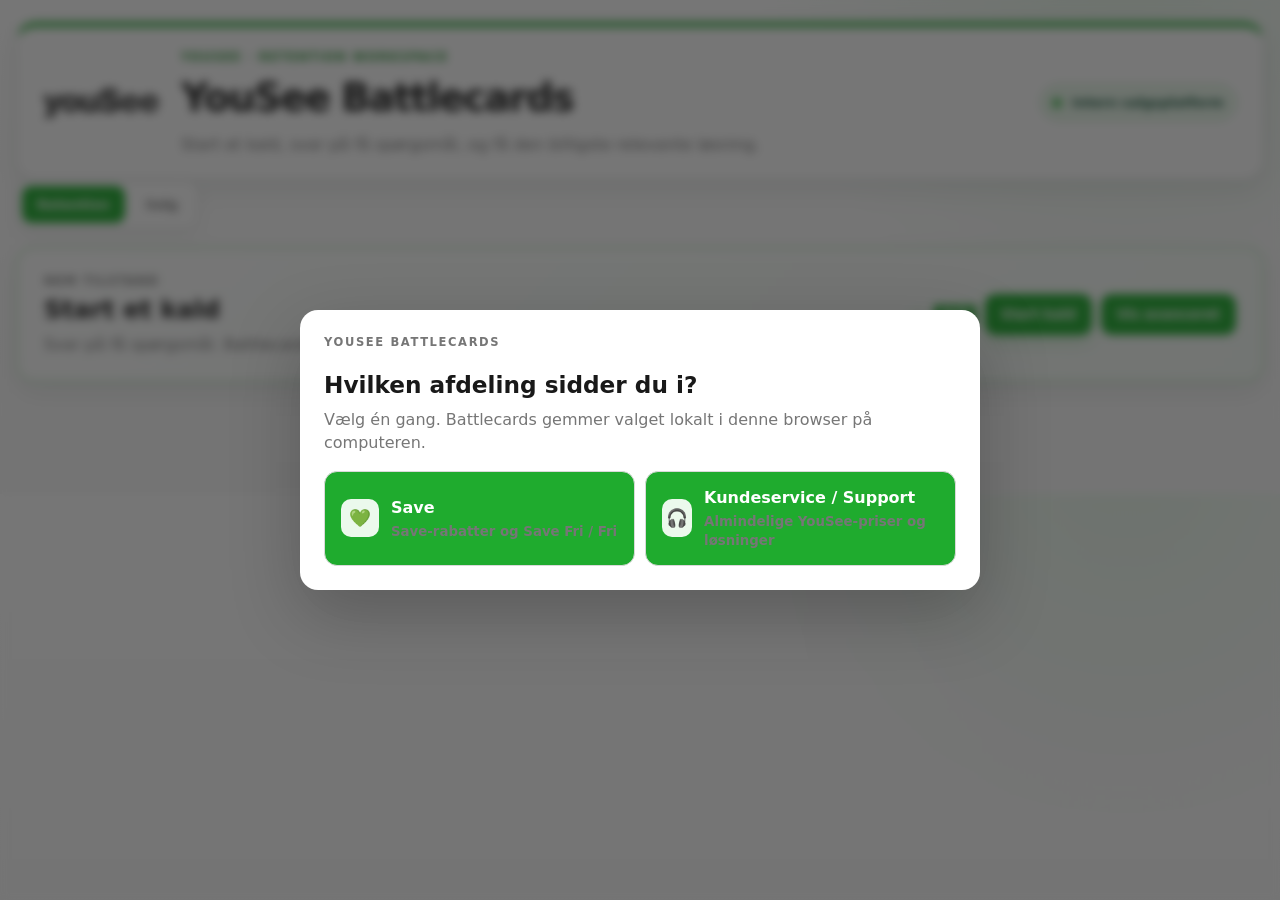
<file: index.html>
<!doctype html>
<html lang="da">
<head>
  <meta charset="utf-8">
  <meta name="viewport" content="width=device-width,initial-scale=1">
  <meta name="theme-color" content="#0f172a">
  <title>YouSee Battlecards</title>
  <style>:root{--bg:#0f172a;--panel:#1e293b;--panel2:#111c30;--line:#334155;--text:#e2e8f0;--muted:#94a3b8;--blue:#0ea5e9;--blue2:#38bdf8;--green:#22c55e;--red:#ef4444;--amber:#f59e0b;--shadow:0 18px 45px rgba(0,0,0,.22)}*{box-sizing:border-box}body{margin:0;background:radial-gradient(circle at 75% -10%,rgba(14,165,233,.13),transparent 32%),var(--bg);color:var(--text);font-family:Inter,ui-sans-serif,system-ui,-apple-system,BlinkMacSystemFont,"Segoe UI",sans-serif;line-height:1.45}.topbar,.shell,footer{width:min(1480px,calc(100% - 32px));margin:auto}.topbar{display:flex;justify-content:space-between;gap:24px;align-items:center;padding:34px 0 22px}.eyebrow,.kicker{margin:0 0 5px;color:var(--blue2);text-transform:uppercase;letter-spacing:.14em;font-size:.72rem;font-weight:800}.topbar h1{margin:0;font-size:clamp(1.8rem,3vw,2.7rem);letter-spacing:-.04em}.subtitle{margin:8px 0 0;color:var(--muted)}.status-pill,.count-badge,.network-badge{border:1px solid var(--line);background:rgba(30,41,59,.75);padding:8px 12px;border-radius:999px;color:#cbd5e1;font-size:.82rem;font-weight:700;white-space:nowrap}.status-pill span{display:inline-block;width:8px;height:8px;background:var(--green);border-radius:50%;margin-right:7px;box-shadow:0 0 10px var(--green)}.shell{padding-bottom:30px}.card{background:linear-gradient(180deg,rgba(30,41,59,.96),rgba(22,33,51,.96));border:1px solid rgba(71,85,105,.65);border-radius:18px;box-shadow:var(--shadow)}.toolbar{padding:12px;display:flex;gap:10px;margin-bottom:18px}.search{display:flex;align-items:center;gap:10px;flex:1;background:#0b1324;border:1px solid var(--line);border-radius:12px;padding:0 14px}.search span{font-size:1.35rem;color:var(--muted)}.search input{border:0!important;background:transparent!important;padding-left:0!important}.btn{border:0;border-radius:11px;padding:11px 16px;font-weight:800;cursor:pointer}.btn.secondary{background:#334155;color:#e2e8f0}.grid-3{display:grid;grid-template-columns:1fr 1fr 1fr;gap:18px}.panel{padding:22px}.panel-head{display:flex;justify-content:space-between;align-items:flex-start;gap:12px;margin-bottom:20px}.panel-head h2{margin:0;font-size:1.25rem}.icon-badge,.yousee-mark{display:grid;place-items:center;width:38px;height:38px;border-radius:11px;background:rgba(14,165,233,.12);color:var(--blue2);font-weight:900}.yousee-mark{background:var(--blue);color:white}label{display:block;color:#cbd5e1;font-size:.82rem;font-weight:700;margin-bottom:14px}input,select,textarea{width:100%;margin-top:7px;border:1px solid var(--line);background:#0b1324;color:var(--text);border-radius:10px;padding:11px 12px;outline:none;font:inherit}input:focus,select:focus,textarea:focus{border-color:var(--blue);box-shadow:0 0 0 3px rgba(14,165,233,.12)}.stack{display:grid;gap:2px}.divider{height:1px;background:var(--line);margin:20px 0}h3{font-size:.9rem;margin:0 0 12px;color:#f1f5f9}.check-grid{display:flex;flex-wrap:wrap;gap:8px}.chip-check{margin:0}.chip-check input{display:none}.chip-check span{display:block;padding:7px 10px;border:1px solid var(--line);border-radius:999px;color:var(--muted);font-size:.78rem;cursor:pointer}.chip-check input:checked+span{border-color:var(--blue);background:rgba(14,165,233,.12);color:#e0f2fe}.price-hero{padding:18px;border-radius:14px;background:linear-gradient(135deg,rgba(14,165,233,.17),rgba(14,165,233,.04));border:1px solid rgba(14,165,233,.25);margin-bottom:18px}.price-hero span,.price-hero small{display:block;color:var(--muted)}.price-hero strong{display:block;font-size:2rem;margin:3px 0;color:#fff}.fact-grid{display:grid;grid-template-columns:1fr 1fr;gap:10px}.fact{padding:12px;border:1px solid var(--line);border-radius:11px;background:rgba(15,23,42,.45)}.fact span{display:block;color:var(--muted);font-size:.72rem;text-transform:uppercase;letter-spacing:.06em}.fact strong{display:block;margin-top:3px;font-size:.88rem}.tips{padding:0;margin:0;list-style:none;display:grid;gap:9px}.tips li{position:relative;padding:10px 12px 10px 32px;background:#0b1324;border-radius:10px;color:#cbd5e1;font-size:.86rem}.tips li:before{content:"→";position:absolute;left:12px;color:var(--blue2)}.money-input{position:relative}.money-input input{padding-right:42px}.money-input span{position:absolute;right:12px;top:17px;color:var(--muted)}.toggle-list{display:grid;gap:9px;margin:6px 0 20px}.toggle-row{display:flex;justify-content:space-between;align-items:center;padding:11px 12px;background:#0b1324;border:1px solid var(--line);border-radius:11px;margin:0}.toggle-row span small{display:block;color:var(--muted);font-weight:500}.toggle-row input{width:18px;height:18px;margin:0;accent-color:var(--blue)}.notes-label{margin-top:18px}.kpis{display:grid;grid-template-columns:repeat(5,1fr);gap:14px;margin:18px 0}.kpi{padding:18px}.kpi span,.kpi small{display:block;color:var(--muted);font-size:.78rem}.kpi strong{display:block;font-size:1.5rem;margin:4px 0}.kpi.accent{border-color:rgba(14,165,233,.65)}.kpi.accent strong{color:var(--blue2)}.kpi.winner strong.positive{color:var(--green)}.kpi.winner strong.negative{color:var(--red)}.lower-grid{display:grid;grid-template-columns:1.15fr .85fr;gap:18px;margin-bottom:18px}.battlecard-box{display:grid;gap:12px}.battle-title{display:flex;justify-content:space-between;gap:10px;align-items:center}.battle-title h3{font-size:1.1rem;margin:0}.campaign{color:var(--green);font-weight:800}.battle-columns{display:grid;grid-template-columns:1fr 1fr;gap:10px}.battle-list{padding:12px;border-radius:11px;background:#0b1324}.battle-list b{display:block;margin-bottom:7px}.battle-list ul{margin:0;padding-left:18px;color:#cbd5e1;font-size:.84rem}.focus-box{padding:12px;border-left:3px solid var(--blue);background:rgba(14,165,233,.08);border-radius:0 10px 10px 0}.stream-results{display:grid;gap:9px}.stream-row{display:flex;gap:9px;align-items:center;padding:10px 12px;background:#0b1324;border-radius:10px}.stream-row.keep{border-left:3px solid var(--green)}.stream-row.extra{border-left:3px solid var(--blue)}.stream-row.lose{border-left:3px solid var(--red)}.catalog-section{margin-bottom:18px}.catalog-head{align-items:center}.filters{display:grid;grid-template-columns:repeat(9,1fr);gap:9px}.filters label{margin:0;font-size:.72rem}.catalog{display:grid;grid-template-columns:repeat(3,1fr);gap:12px;margin-top:20px}.plan-card{padding:16px;border:1px solid var(--line);border-radius:13px;background:#0b1324}.plan-top{display:flex;justify-content:space-between;gap:12px}.plan-top h3{margin:0}.plan-price{text-align:right;font-weight:900}.plan-price small{display:block;color:var(--green);font-weight:700}.plan-meta{display:flex;gap:6px;flex-wrap:wrap;margin:12px 0}.tag{font-size:.7rem;padding:4px 7px;border-radius:6px;background:#1e293b;color:#cbd5e1}.plan-card p{margin:0;color:var(--muted);font-size:.78rem}.save-toggle{border-color:rgba(34,197,94,.4);background:rgba(34,197,94,.07)}.save-toggle b{color:#bbf7d0}.yousee-plan-info{margin:-2px 0 14px;padding:12px;border:1px solid var(--line);border-radius:11px;background:#0b1324}.yousee-plan-info .row{display:flex;justify-content:space-between;gap:12px;font-size:.8rem;color:var(--muted);margin-top:4px}.yousee-plan-info .row:first-child{margin-top:0}.yousee-plan-info strong{color:#f8fafc}.save-flag{display:inline-block;margin-left:6px;padding:2px 6px;border-radius:5px;background:rgba(34,197,94,.14);color:#86efac;font-size:.65rem;font-weight:800;vertical-align:middle}.empty{grid-column:1/-1;text-align:center;padding:35px;color:var(--muted)}footer{padding:10px 0 35px;text-align:center;color:#64748b;font-size:.78rem}@media(max-width:1150px){.grid-3{grid-template-columns:1fr 1fr}.offer-panel{grid-column:1/-1}.kpis{grid-template-columns:repeat(3,1fr)}.filters{grid-template-columns:repeat(3,1fr)}.catalog{grid-template-columns:repeat(2,1fr)}}@media(max-width:760px){.topbar{align-items:flex-start;flex-direction:column}.grid-3,.lower-grid{grid-template-columns:1fr}.offer-panel{grid-column:auto}.kpis{grid-template-columns:1fr 1fr}.filters{grid-template-columns:1fr 1fr}.catalog{grid-template-columns:1fr}.toolbar{flex-direction:column}.fact-grid{grid-template-columns:1fr}.battle-columns{grid-template-columns:1fr}}@media(max-width:480px){.topbar,.shell,footer{width:min(100% - 20px,1480px)}.kpis,.filters{grid-template-columns:1fr}.panel{padding:17px}}

.mode-nav-shell{width:min(1480px,calc(100% - 32px));margin:0 auto 18px}.mode-nav{display:inline-flex;gap:6px;padding:5px;border:1px solid var(--line);border-radius:13px;background:rgba(15,23,42,.78)}.mode-link{display:inline-flex;align-items:center;gap:7px;padding:9px 15px;border-radius:9px;color:var(--muted);font-size:.82rem;font-weight:850;text-decoration:none}.mode-link.active{background:var(--blue);color:white}.mode-note{margin-bottom:18px;padding:12px 16px;border:1px solid rgba(14,165,233,.35);border-radius:12px;background:rgba(14,165,233,.07);color:#cbd5e1;font-size:.82rem}.mode-note b{color:#f8fafc}.offer-builder-head{display:flex;gap:10px;align-items:end;margin-bottom:10px}.offer-builder-head label{flex:1;margin:0}.offer-lines{display:grid;gap:9px;margin-bottom:12px}.offer-line{display:grid;grid-template-columns:78px 1fr;gap:10px;align-items:center;padding:10px;border:1px solid var(--line);border-radius:11px;background:#0b1324}.offer-line .line-no{font-size:.72rem;color:var(--muted);font-weight:850;text-transform:uppercase;letter-spacing:.06em}.offer-line select{margin:0}.offer-summary{display:grid;gap:8px;margin:0 0 14px}.offer-summary-row{display:flex;justify-content:space-between;gap:14px;padding:10px 12px;border:1px solid var(--line);border-radius:10px;background:rgba(15,23,42,.45);font-size:.8rem}.offer-summary-row span{color:var(--muted)}.offer-summary-row strong{text-align:right}.offer-summary-row small{display:block;color:var(--muted);font-weight:600;margin-top:2px}.offer-total{border-color:rgba(14,165,233,.45);background:rgba(14,165,233,.08)}.offer-total strong{font-size:1rem;color:#e0f2fe}.sales-badge{display:inline-block;padding:3px 7px;border-radius:6px;background:rgba(34,197,94,.12);color:#86efac;font-size:.66rem;font-weight:850}.retention-badge{display:inline-block;padding:3px 7px;border-radius:6px;background:rgba(14,165,233,.12);color:#7dd3fc;font-size:.66rem;font-weight:850}body[data-mode="sales"] .retention-only{display:none!important}@media(max-width:760px){.mode-nav-shell{width:min(100% - 20px,1480px)}.offer-line{grid-template-columns:1fr}.offer-builder-head{display:block}.offer-builder-head label{margin-bottom:12px}}


.service-selectors{display:grid;gap:9px}.service-selectors label{margin:0}.service-summary{display:grid;gap:7px;margin:10px 0 15px}.service-summary-row{display:flex;justify-content:space-between;gap:12px;padding:9px 11px;border:1px solid var(--line);border-radius:9px;background:#0b1324;font-size:.78rem}.service-summary-row span{color:var(--muted)}.service-summary-row strong{text-align:right}.address-warning{padding:9px 11px;border-left:3px solid var(--amber);background:rgba(245,158,11,.08);border-radius:0 9px 9px 0;color:#fcd34d;font-size:.75rem}.service-catalog{display:grid;grid-template-columns:repeat(3,1fr);gap:12px;margin-top:18px}.service-card{padding:15px;border:1px solid var(--line);border-radius:13px;background:#0b1324}.service-card h3{margin:3px 0 8px}.service-card .service-price{font-size:1.05rem;font-weight:900;color:#f8fafc}.service-card .service-price small{display:block;color:var(--muted);font-size:.68rem;font-weight:650}.service-card .source-note{margin:9px 0 0;color:#64748b;font-size:.7rem}.service-kind{font-size:.66rem;padding:3px 7px;border-radius:999px;background:#1e293b;color:#cbd5e1;text-transform:uppercase;letter-spacing:.05em}@media(max-width:1050px){.service-catalog{grid-template-columns:repeat(2,1fr)}}@media(max-width:650px){.service-catalog{grid-template-columns:1fr}}


.manual-price-box{margin:14px 0;padding:13px;border:1px solid rgba(14,165,233,.42);border-radius:12px;background:rgba(14,165,233,.07)}.manual-price-box label{margin:0}.manual-price-box small{display:block;margin-top:7px;color:var(--muted);font-size:.74rem}.manual-price-box .money-input{margin-top:7px}.manual-price-box .money-input input{margin-top:0}

.need-picker{padding:14px;border:1px solid rgba(14,165,233,.42);border-radius:13px;background:rgba(14,165,233,.07);margin-bottom:14px}.need-picker>span{display:block;color:#cbd5e1;font-size:.82rem;font-weight:800;margin-bottom:9px}.need-toggles{display:flex;gap:8px;flex-wrap:wrap}.need-toggle{margin:0}.need-toggle input{display:none}.need-toggle span{display:flex;align-items:center;gap:7px;padding:9px 13px;border:1px solid var(--line);border-radius:10px;background:#0b1324;color:var(--muted);font-size:.8rem;font-weight:850;cursor:pointer;user-select:none}.need-toggle span:before{content:'+';display:grid;place-items:center;width:17px;height:17px;border-radius:5px;background:#1e293b;color:#94a3b8}.need-toggle input:checked+span{border-color:var(--blue);background:rgba(14,165,233,.16);color:#e0f2fe}.need-toggle input:checked+span:before{content:'✓';background:var(--blue);color:white}.need-group[hidden]{display:none!important}.need-hint{margin:-4px 0 12px;color:var(--muted);font-size:.74rem}

/* Official YouSee light theme — palette from YouSee DNA */
:root{
  --bg:#fafafa;
  --panel:#ffffff;
  --panel2:#f7fbf7;
  --line:#d9d9d9;
  --text:#484848;
  --muted:#767676;
  --blue:#1fab2e;
  --blue2:#1a8924;
  --green:#1fab2e;
  --red:#d31a20;
  --amber:#ff8a00;
  --shadow:0 10px 28px rgba(0,34,25,.08)
}
body{
  background:
    radial-gradient(circle at 88% -10%,rgba(31,171,46,.10),transparent 30%),
    linear-gradient(180deg,#ffffff 0%,#fafafa 100%);
  color:var(--text)
}
.topbar{
  margin-top:22px;
  padding:22px 26px;
  border-radius:20px;
  background:#ffffff;
  border:1px solid #d9d9d9;
  border-top:5px solid #1fab2e;
  box-shadow:var(--shadow);
  color:#484848
}
.brand-lockup{display:flex;align-items:center;gap:22px;min-width:0}
.ys-logo{
  display:block;
  width:116px;
  height:auto;
  flex:0 0 auto
}
.topbar .eyebrow{color:#1a8924;margin-bottom:4px}
.topbar h1{color:#191919}
.topbar .subtitle{color:#767676}
.topbar .status-pill{
  color:#0c4d33;
  border-color:#b8dfbd;
  background:#ebf9ec
}
.topbar .status-pill span{
  background:#1fab2e;
  box-shadow:0 0 9px rgba(31,171,46,.48)
}
.card{
  background:#fff;
  border-color:#d9d9d9;
  box-shadow:var(--shadow)
}
.toolbar{background:#fff}
.search{background:#fafafa;border-color:#d9d9d9}
.search span{color:#767676}
label{color:#484848}
input,select,textarea{
  background:#fff;
  color:#383838;
  border-color:#d9d9d9
}
input::placeholder,textarea::placeholder{color:#929292}
input:focus,select:focus,textarea:focus{
  border-color:#1fab2e;
  box-shadow:0 0 0 3px rgba(31,171,46,.13)
}
option{background:#fff;color:#383838}
.divider{background:#f0f0f0}
.panel-head h2,h3{color:#191919}
.icon-badge{
  background:#ebf9ec;
  color:#1a8924
}
.yousee-mark{
  background:#1fab2e;
  color:#fff;
  box-shadow:0 7px 18px rgba(31,171,46,.20)
}
.mode-nav{
  background:#fff;
  border-color:#d9d9d9;
  box-shadow:0 6px 18px rgba(0,34,25,.05)
}
.mode-link{color:#767676}
.mode-link:hover{background:#ebf9ec;color:#0c4d33}
.mode-link.active{background:#1fab2e;color:#fff}
.mode-note{
  background:#ebf9ec;
  border-color:#cceccc;
  color:#0c4d33
}
.mode-note b{color:#0c4d33}
.need-picker{
  background:#ebf9ec;
  border-color:#cceccc
}
.need-picker>span{color:#0c4d33}
.need-toggle span{
  background:#fff;
  color:#484848;
  border-color:#d9d9d9
}
.need-toggle span:before{background:#f0f0f0;color:#767676}
.need-toggle input:checked+span{
  background:#1fab2e;
  border-color:#1fab2e;
  color:#fff;
  box-shadow:0 7px 16px rgba(31,171,46,.18)
}
.need-toggle input:checked+span:before{
  background:#fff;
  color:#1fab2e
}
.need-hint{color:#767676}
.price-hero{
  background:linear-gradient(135deg,#ebf9ec,#f8fcf8);
  border-color:#cceccc
}
.price-hero span,.price-hero small{color:#767676}
.price-hero strong{color:#0c4d33}
.fact,.tips li,.battle-list,.stream-row,.plan-card,.service-card,
.offer-line,.offer-summary-row,.yousee-plan-info,.toggle-row,
.service-summary-row,.manual-price-box{
  background:#fafafa;
  border-color:#e4e4e4
}
.fact span{color:#767676}
.fact strong{color:#383838}
.tips li{color:#484848}
.tips li:before{color:#1fab2e}
.toggle-row{color:#484848}
.toggle-row span small{color:#767676}
.save-toggle{
  border-color:#bfe5c4;
  background:#ebf9ec
}
.save-toggle b{color:#0c4d33}
.yousee-plan-info .row{color:#767676}
.yousee-plan-info strong{color:#383838}
.offer-summary-row span{color:#767676}
.offer-total{
  background:#ebf9ec;
  border-color:#c8e9cc
}
.offer-total strong{color:#0c4d33}
.address-warning{
  background:#fff7e5;
  color:#7a5200
}
.kpi{background:#fff}
.kpi span,.kpi small{color:#767676}
.kpi strong{color:#383838}
.kpi.accent{
  background:linear-gradient(135deg,#0c4d33,#1fab2e);
  border-color:transparent;
  box-shadow:0 12px 26px rgba(12,77,51,.18)
}
.kpi.accent span,.kpi.accent small,.kpi.accent strong{color:#fff}
.kpi.winner strong.positive{color:#1a8924}
.kpi.winner strong.negative{color:#d31a20}
.battle-list{color:#484848}
.battle-list b{color:#191919}
.battle-list ul{color:#484848}
.focus-box{
  background:#ebf9ec;
  border-left-color:#1fab2e;
  color:#0c4d33
}
.stream-row.keep{border-left-color:#1fab2e}
.stream-row.extra{border-left-color:#27a4d7}
.stream-row.lose{border-left-color:#d31a20}
.plan-card,.service-card{
  background:#fff;
  box-shadow:0 6px 16px rgba(0,34,25,.04)
}
.plan-card:hover,.service-card:hover{
  border-color:#b6deb9;
  box-shadow:0 10px 22px rgba(12,77,51,.09)
}
.plan-card p,.service-card p{color:#767676}
.plan-price{color:#0c4d33}
.tag{
  background:#f0f0f0;
  color:#484848
}
.service-kind{
  background:#ebf9ec;
  color:#0c4d33
}
.service-card .service-price{color:#0c4d33}
.service-card .source-note{color:#929292}
.count-badge,.network-badge{
  background:#fafafa;
  border-color:#d9d9d9;
  color:#484848
}
.btn.secondary{
  background:#f0f0f0;
  color:#383838
}
.btn.secondary:hover{background:#e5e5e5}
button:not(.btn):not(.mode-link),
.btn:not(.secondary){
  background:#1fab2e;
  color:#fff
}
button:not(.btn):not(.mode-link):hover,
.btn:not(.secondary):hover{background:#1a8924}
footer{color:#767676}
@media(max-width:760px){
  .topbar{padding:19px;border-radius:17px}
  .brand-lockup{align-items:flex-start}
  .ys-logo{width:100px}
}
@media(max-width:520px){
  .brand-lockup{flex-direction:column}
}


.family-clone-select:disabled{opacity:1;background:#ebf9ec;color:#0c4d33;border-color:#bfe5c4;cursor:default}.family-note{display:block;margin-top:4px;color:#1a8924;font-size:.7rem;font-weight:750}

.competitor-family-summary{margin-top:10px;padding:11px 12px;border:1px solid #c8e9cc;border-radius:11px;background:#ebf9ec;color:#0c4d33;font-size:.78rem;line-height:1.45}.competitor-family-summary:empty{display:none}.competitor-family-summary strong{color:#0c4d33}.competitor-family-summary small{display:block;margin-top:3px;color:#567267}.competitor-family-summary a{color:#0c4d33;font-weight:800}.family-auto-select:disabled{opacity:1;background:#ebf9ec;color:#0c4d33;border-color:#bfe5c4;cursor:default}

.streaming-offer-info{margin-top:10px;padding:11px 12px;border:1px solid #d9d9d9;border-radius:11px;background:#fafafa;font-size:.78rem;color:#484848}.streaming-offer-info:empty{display:none}.streaming-offer-info strong{color:#0c4d33}.streaming-offer-info small{display:block;margin-top:4px;color:#767676}.streaming-offer-info a{color:#0c4d33;font-weight:800}.point-tools{display:flex;justify-content:flex-end;margin-top:8px}.point-tools[hidden]{display:none!important}.point-btn{border:1px solid #bfe5c4;background:#ebf9ec;color:#0c4d33;border-radius:9px;padding:8px 11px;font:inherit;font-size:.76rem;font-weight:800;cursor:pointer}.point-btn:hover{background:#dff5e2}.point-modal[hidden]{display:none!important}.point-modal{position:fixed;inset:0;z-index:1000;display:grid;place-items:center;padding:22px;background:rgba(0,34,25,.58);backdrop-filter:blur(3px)}.point-modal-card{width:min(1180px,96vw);height:min(820px,92vh);display:flex;flex-direction:column;background:#fff;border-radius:18px;box-shadow:0 24px 70px rgba(0,0,0,.32);overflow:hidden}.point-modal-head{display:flex;align-items:center;justify-content:space-between;gap:14px;padding:14px 17px;border-bottom:1px solid #e4e4e4}.point-modal-head h3{margin:0}.point-modal-actions{display:flex;gap:8px;align-items:center}.point-modal-actions a{display:inline-flex;align-items:center;padding:8px 10px;border-radius:8px;background:#ebf9ec;color:#0c4d33;text-decoration:none;font-size:.75rem;font-weight:800}.point-modal-close{width:36px;height:36px;border:0;border-radius:9px;background:#f0f0f0;color:#383838;font-size:1.2rem;cursor:pointer}.point-modal iframe{width:100%;height:100%;border:0;background:#fff}.point-modal-note{margin:0;padding:8px 14px;background:#fff8e8;color:#755300;font-size:.72rem}

.streaming-compare-wrap{margin-top:10px;border:1px solid #d9d9d9;border-radius:11px;overflow:hidden;background:#fff}.streaming-compare-title{padding:9px 11px;background:#f3f8f3;color:#0c4d33;font-size:.75rem;font-weight:850}.streaming-compare-grid{display:grid;grid-template-columns:minmax(120px,1.1fr) minmax(130px,1fr) minmax(130px,1fr)}.streaming-compare-grid>div{padding:9px 10px;border-top:1px solid #e8e8e8;font-size:.73rem;line-height:1.4}.streaming-compare-grid .head{background:#fafafa;color:#767676;font-size:.68rem;font-weight:850;text-transform:uppercase;letter-spacing:.04em}.streaming-compare-grid strong{display:block;color:#383838}.streaming-compare-grid small{display:block;color:#767676;margin-top:2px}.ads-badge{display:inline-block;margin-top:4px;padding:2px 6px;border-radius:999px;background:#f0f0f0;color:#555;font-size:.63rem;font-weight:800}.ads-badge.yes{background:#fff1e6;color:#9a4d00}.ads-badge.no{background:#ebf9ec;color:#167524}@media(max-width:620px){.streaming-compare-grid{grid-template-columns:1fr}.streaming-compare-grid .head{display:none}.streaming-compare-grid>div{border-top:0;border-bottom:1px solid #e8e8e8}.streaming-compare-grid>div:nth-child(3n+1){background:#f8fbf8;font-weight:800}.streaming-compare-grid>div:nth-child(3n+2):before{content:'Inkl. i abb. · ';font-weight:850;color:#0c4d33}.streaming-compare-grid>div:nth-child(3n+3):before{content:'Køber selv · ';font-weight:850;color:#0c4d33}}

.broadband-provider-tools{display:flex;justify-content:flex-end;margin-top:9px}.broadband-provider-tools[hidden]{display:none!important}

.yousee-stream-product{margin-top:4px;padding:14px;border:1px solid #c8e9cc;border-radius:13px;background:#f8fcf8}.yousee-stream-head{display:flex;justify-content:space-between;align-items:flex-start;gap:12px}.yousee-stream-head h3{margin:0}.yousee-stream-head a{color:#0c4d33;font-size:.72rem;font-weight:850;text-decoration:none}.competitor-stream-choices{display:grid;gap:7px;margin:8px 0 10px}.competitor-stream-choices:empty{display:none}.competitor-stream-choice-head{display:flex;justify-content:space-between;gap:10px;align-items:center;color:#0c4d33;font-size:.72rem;font-weight:850}.competitor-stream-choice-grid{display:grid;grid-template-columns:repeat(2,minmax(0,1fr));gap:7px}.competitor-stream-choice{display:flex;align-items:center;gap:8px;margin:0;padding:8px 10px;border:1px solid #d9d9d9;border-radius:9px;background:#fff;color:#484848;font-size:.72rem;font-weight:750;cursor:pointer}.competitor-stream-choice input{width:16px;height:16px;margin:0;accent-color:#1fab2e}.competitor-stream-choice span{display:flex;justify-content:space-between;gap:8px;width:100%}.competitor-stream-choice small{color:#767676;font-size:.65rem;white-space:nowrap}@media(max-width:620px){.competitor-stream-choice-grid{grid-template-columns:1fr}}.yousee-stream-services{display:grid;gap:7px;margin-top:10px}.yousee-stream-service{padding:8px 10px;border:1px solid #e4e4e4;border-radius:9px;background:#fff;font-size:.72rem}.yousee-stream-service strong{display:block;color:#383838}.yousee-stream-service small{display:block;color:#767676;margin-top:2px}.stream-eligibility{margin-top:8px;padding:8px 10px;border-radius:9px;font-size:.72rem;font-weight:750}.stream-eligibility.ok{background:#ebf9ec;color:#167524}.stream-eligibility.bad{background:#fff1e6;color:#9a4d00}

.coverage-tools{display:flex;align-items:center;gap:10px;flex-wrap:wrap;margin:-2px 0 14px}.coverage-tools[hidden]{display:none!important}.coverage-tools small{color:#767676;font-size:.7rem}.coverage-link{display:inline-flex;align-items:center;justify-content:center;text-decoration:none}

.coverage-modal{position:fixed;inset:0;z-index:1100;display:grid;place-items:center;padding:18px;background:rgba(0,34,25,.58);backdrop-filter:blur(4px)}.coverage-modal[hidden]{display:none!important}.coverage-modal-card{width:min(1240px,96vw);height:min(850px,92vh);display:grid;grid-template-rows:auto auto auto auto 1fr;overflow:hidden;border:1px solid #cfd8cf;border-radius:18px;background:#fff;box-shadow:0 30px 80px rgba(0,34,25,.28)}.coverage-modal-head{display:flex;align-items:center;justify-content:space-between;gap:16px;padding:14px 16px;border-bottom:1px solid #e4e4e4}.coverage-modal-head h3{margin:0}.coverage-modal-actions{display:flex;align-items:center;gap:10px}.coverage-modal-actions a{color:#0c4d33;font-size:.78rem;font-weight:850}.coverage-map-tabs{display:flex;gap:7px;flex-wrap:wrap;padding:10px 16px 0}.coverage-map-tabs button{padding:7px 11px;border:1px solid #d9d9d9!important;border-radius:999px!important;background:#fff!important;color:#484848!important;font-size:.72rem;font-weight:850;cursor:pointer}.coverage-map-tabs button.active{border-color:#1fab2e!important;background:#ebf9ec!important;color:#0c4d33!important}.coverage-modal-card .point-modal-note{margin:8px 16px;color:#767676}.coverage-speed-calc{display:flex;align-items:end;gap:12px;flex-wrap:wrap;margin:0 16px 12px;padding:12px 14px;border:1px solid #dce7dc;border-radius:12px;background:#f8fcf8}.coverage-speed-calc label{display:grid;gap:5px;min-width:220px;color:#394139;font-size:.72rem;font-weight:800}.coverage-speed-calc label span{color:#767676;font-size:.65rem;font-weight:650}.coverage-speed-calc input{width:100%;padding:9px 10px;border:1px solid #cfd8cf;border-radius:9px;background:#fff;font:inherit;font-size:.82rem}.coverage-speed-result{display:grid;gap:3px;padding:8px 12px;border-radius:10px;background:#ebf9ec;color:#0c4d33}.coverage-speed-result span{font-size:.65rem;font-weight:750}.coverage-speed-result strong{font-size:1.05rem}.coverage-modal-card iframe{width:100%;height:100%;min-height:0;border:0;background:#f4f4f4}.coverage-link{cursor:pointer}@media(max-width:650px){.coverage-modal{padding:0}.coverage-modal-card{width:100vw;height:100vh;border-radius:0}.coverage-modal-head{align-items:flex-start}.coverage-modal-actions{flex-direction:column;align-items:flex-end}}

.call-assistant{margin:0 0 18px;padding:0;overflow:hidden;border:2px solid #cceccc;background:linear-gradient(135deg,#fff,#f6fcf7)}
.department-modal{position:fixed;inset:0;z-index:10000;display:grid;place-items:center;padding:20px;background:rgba(20,20,20,.58);backdrop-filter:blur(5px)}
.department-modal[hidden]{display:none}
.department-modal-card{width:min(680px,94vw);padding:24px;border-radius:18px;background:#fff;box-shadow:0 24px 70px rgba(0,0,0,.24)}
.department-modal-card h2{margin:4px 0 6px;font-size:1.45rem;color:#191919}
.department-modal-card>p{margin:0 0 17px;color:#767676}
.department-options{display:grid;grid-template-columns:repeat(2,minmax(0,1fr));gap:10px;max-width:720px}
.department-option{display:flex;align-items:center;gap:12px;padding:14px 16px;border:1px solid #d9d9d9;border-radius:13px;background:#fafafa;color:#383838;text-align:left;font:inherit;font-weight:850;cursor:pointer}
.department-option:hover{border-color:#1fab2e;background:#f4fbf4}.department-option strong{display:block}.department-option small{display:block;margin-top:3px;color:#767676;font-weight:650}
.department-option-icon{display:grid;place-items:center;width:38px;height:38px;border-radius:10px;background:#ebf9ec;font-size:1.1rem}
.department-status{display:flex;align-items:center;gap:7px;flex-wrap:wrap}
.department-badge{display:inline-flex;align-items:center;gap:6px;padding:6px 9px;border-radius:999px;background:#ebf9ec;color:#0c4d33;font-size:.72rem;font-weight:850}
.department-change{border:0;background:transparent;color:#0c4d33;font:inherit;font-size:.7rem;font-weight:850;text-decoration:underline;cursor:pointer}
.save-discount-box{padding:13px;border:1px solid #efd99d;border-radius:12px;background:#fff9e8}.save-discount-box h4{margin:0 0 6px;color:#6d5100}.save-discount-box p{margin:0 0 10px;color:#806c35;font-size:.72rem}.save-rule-list{display:grid;gap:5px;margin-top:9px}.save-rule-row{display:flex;justify-content:space-between;gap:12px;padding:7px 9px;border-radius:8px;background:#fff;font-size:.7rem}.save-rule-row strong{color:#0c4d33}
.call-assistant-start{display:flex;justify-content:space-between;align-items:center;gap:22px;padding:24px 26px}
.call-assistant-start h2{margin:3px 0 5px;font-size:1.55rem;color:#191919}
.call-assistant-start p{margin:0;color:#767676}
.call-start-actions{display:flex;gap:9px;flex-wrap:wrap}
.call-primary,.call-secondary{border:0;border-radius:11px;padding:11px 16px;font:inherit;font-size:.84rem;font-weight:850;cursor:pointer}
.call-primary{background:#1fab2e;color:#fff;box-shadow:0 7px 16px rgba(31,171,46,.18)}
.call-secondary{background:#f0f0f0;color:#484848}
.call-wizard{padding:0 26px 24px;border-top:1px solid #e7eee7}
.call-progress{display:grid;grid-template-columns:repeat(4,1fr);gap:7px;padding:16px 0}
.call-progress span{height:6px;border-radius:99px;background:#e4e4e4}
.call-progress span.active{background:#1fab2e}
.call-step{padding:8px 0 4px}
.call-step h3{margin:0 0 5px;font-size:1.15rem}
.call-step>p{margin:0 0 16px;color:#767676;font-size:.82rem}
.call-simple-grid{display:grid;grid-template-columns:repeat(2,minmax(0,1fr));gap:10px}.call-provider-grid{display:grid;grid-template-columns:repeat(2,minmax(0,1fr));gap:10px}.call-provider-grid label{margin:0;padding:12px;border:1px solid #e0e6e0;border-radius:11px;background:#fff;font-weight:800}.call-provider-grid select{margin-top:6px}.call-provider-grid [hidden],#callYouseeConnectionBox[hidden]{display:none!important}
.call-simple-grid label{margin:0}
.call-need-grid{display:grid;grid-template-columns:repeat(4,minmax(0,1fr));gap:9px}
.call-need{margin:0}
.call-need input{display:none}
.call-need span{display:flex;align-items:center;justify-content:center;min-height:48px;padding:10px;border:1px solid #d9d9d9;border-radius:11px;background:#fff;color:#484848;font-size:.82rem;font-weight:850;cursor:pointer;text-align:center}
.call-need input:checked+span{border-color:#1fab2e;background:#ebf9ec;color:#0c4d33}
.call-need.disabled span{opacity:.42;cursor:not-allowed;background:#f4f4f4}
.call-current-products{display:grid;gap:12px}
.call-product-box{padding:13px;border:1px solid #e0e6e0;border-radius:12px;background:#fff}
.call-product-box h4{margin:0 0 10px;color:#191919;font-size:.88rem}
.call-product-box label:last-child{margin-bottom:0}
.call-stream-options{display:grid;grid-template-columns:repeat(2,minmax(0,1fr));gap:7px}.call-channel-grid{display:grid;grid-template-columns:repeat(3,minmax(0,1fr));gap:7px}.call-channel{display:flex;align-items:center;gap:8px;margin:0;padding:8px 10px;border:1px solid #d9d9d9;border-radius:9px;background:#fafafa;font-size:.72rem;font-weight:750;cursor:pointer}.call-channel input{width:16px;height:16px;margin:0;accent-color:#1fab2e}.call-channel span{display:flex;justify-content:space-between;gap:7px;width:100%}.call-channel small{color:#767676;white-space:nowrap}.call-channel-summary{margin-top:8px;padding:8px 10px;border-radius:9px;background:#ebf9ec;color:#0c4d33;font-size:.72rem;font-weight:800}.call-direct-stream-grid{display:grid;grid-template-columns:repeat(2,minmax(0,1fr));gap:8px}.call-direct-stream{padding:9px 10px;border:1px solid #d9d9d9;border-radius:9px;background:#fafafa}.call-direct-stream label{margin:0;font-size:.72rem}.call-direct-stream select{margin-top:5px}
.call-stream-option{display:flex;align-items:center;gap:8px;margin:0;padding:8px 10px;border:1px solid #d9d9d9;border-radius:9px;background:#fafafa;font-size:.72rem;font-weight:750;cursor:pointer}
.call-stream-option input{width:16px;height:16px;margin:0;accent-color:#1fab2e}
.call-wizard-actions{display:flex;justify-content:space-between;gap:10px;margin-top:18px}
.call-wizard-actions .right{display:flex;gap:8px;margin-left:auto}
.call-result{padding:17px;border:1px solid #cceccc;border-radius:14px;background:#f8fcf8}
.call-result-hero{display:flex;justify-content:space-between;gap:18px;align-items:flex-start;margin-bottom:13px}
.call-result-hero h3{margin:0 0 4px;font-size:1.2rem}
.call-result-price{text-align:right}
.call-result-price span{display:block;color:#767676;font-size:.7rem}
.call-result-price strong{display:block;color:#0c4d33;font-size:1.55rem}
.call-result-grid{display:grid;grid-template-columns:repeat(2,minmax(0,1fr));gap:8px}
.call-result-item{padding:10px 11px;border:1px solid #e0e6e0;border-radius:10px;background:#fff}
.call-result-item span{display:block;color:#767676;font-size:.68rem;text-transform:uppercase;letter-spacing:.04em}
.call-result-item strong{display:block;margin-top:3px;color:#383838;font-size:.82rem}
.call-result-note{margin:11px 0 0;color:#767676;font-size:.74rem}
.call-sales-tips{margin-top:16px;padding:16px;background:#fff;border:1px solid #bfe6c4;border-radius:12px}.call-sales-tips h3{font-size:1rem;margin:0 0 10px;color:#0c4d33}.call-sales-tips h4{margin:12px 0 6px;font-size:.86rem}.call-sales-tips ul{padding-left:19px;margin:0;display:grid;gap:8px}.call-sales-tips li,.call-sales-tips p{font-size:.82rem;line-height:1.5}.call-sales-tips small{color:#767676}
.advanced-workspace[hidden]{display:none!important}
@media(max-width:760px){.department-options{grid-template-columns:1fr}.call-assistant-start{align-items:flex-start;flex-direction:column}.call-simple-grid,.call-provider-grid,.call-result-grid{grid-template-columns:1fr}.call-need-grid{grid-template-columns:1fr 1fr}.call-stream-options,.call-channel-grid,.call-direct-stream-grid{grid-template-columns:1fr}.call-wizard{padding-left:17px;padding-right:17px}}

</style>
</head>
<body data-mode="retention">
<header class="topbar">
  <div class="brand-lockup">
    <svg class="ys-logo" xmlns="http://www.w3.org/2000/svg" viewBox="0 0 728 189" role="img" aria-label="YouSee">
      <title>YouSee</title>
      <path fill="#484848" d="M171 154c-40 0-58-26-58-56s18-57 58-57c41 0 59 27 59 57s-18 56-59 56m0-83c-15 0-17 15-17 27 0 11 2 27 17 27 16 0 18-16 18-27 0-12-2-27-18-27m176 81h-40v-14h-1c-7 11-18 16-34 16-20 0-37-11-37-36V44h41v56c0 13 1 22 13 22 7 0 17-4 17-21V44h41v108zm50-50l1 10c3 8 13 10 22 10 8 0 19-2 19-13 0-8-7-10-32-17-23-7-50-13-50-43 0-34 29-49 60-49 32 0 60 12 61 48h-43c1-5-2-9-5-12-4-2-9-3-14-3-6 0-16 1-16 10 1 10 22 13 43 18 21 6 42 16 42 43 0 39-36 51-69 51-17 0-65-6-65-53h46zm130 5c1 12 8 21 21 21 7 0 14-3 18-8h38c-8 23-31 34-55 34-35 0-61-20-61-56 0-31 23-57 57-57 43 0 61 24 61 66h-79zm40-21c0-10-8-18-18-18-12 0-20 6-21 18h39zm82 21c1 12 8 21 21 21 6 0 14-3 17-8h38c-8 23-31 34-55 34-34 0-60-20-60-56 0-31 22-57 56-57 43 0 62 24 62 66h-79zm39-21c0-10-7-18-18-18-12 0-19 6-21 18h39zM35 189c-8 0-21-3-21-3v-28l9 1c6 0 9-2 12-5l4-8L0 44h44l16 63 19-63h42L79 158c-7 19-24 31-44 31"/>
    </svg>
    <div><p id="pageEyebrow" class="eyebrow">YouSee · Retention Workspace</p><h1 id="pageTitle">YouSee Battlecards</h1><p id="pageSubtitle" class="subtitle">Sammenlign mobilabonnementer, streaming og fastholdelsesmuligheder på få sekunder.</p></div>
  </div>
  <div class="status-pill"><span></span> Intern salgsplatform</div>
</header>
<div class="mode-nav-shell">
  <nav class="mode-nav" aria-label="Arbejdsområde">
    <a class="mode-link" data-mode-link="retention" href="index.html">Retention</a>
    <a class="mode-link" data-mode-link="sales" href="salg.html">Salg</a>
  </nav>
</div>
<main class="shell">

  <section id="callAssistant" class="card call-assistant">
    <div class="call-assistant-start">
      <div>
        <p class="kicker">Nem tilstand</p>
        <h2>Start et kald</h2>
        <p>Svar på få spørgsmål. Battlecarden finder den billigste relevante YouSee-løsning i databasen.</p>
      </div>
      <div class="call-start-actions">
        <div id="departmentStatus" class="department-status" hidden>
          <span id="departmentBadge" class="department-badge"></span>
          <button id="changeDepartmentBtn" class="department-change" type="button">Skift</button>
        </div>
        <button id="startCallBtn" class="call-primary" type="button">Start kald</button>
        <button id="toggleAdvancedBtn" class="call-secondary" type="button">Vis avanceret</button>
      </div>
    </div>
    <div id="callWizard" class="call-wizard" hidden>
      <div class="call-progress" aria-hidden="true"><span data-call-progress="1"></span><span data-call-progress="2"></span><span data-call-progress="3"></span><span data-call-progress="4"></span></div>

      <div class="call-step" data-call-step="1">
        <h3>1. Hvad har kunden?</h3>
        <p>Vælg de produkter kunden betaler for i dag. De må gerne være hos forskellige selskaber.</p>
        <div class="call-need-grid">
          <label id="callNeedMobileLabel" class="call-need"><input id="callNeedMobile" type="checkbox" checked><span>📱 Mobil</span></label>
          <label id="callNeedBroadbandLabel" class="call-need"><input id="callNeedBroadband" type="checkbox"><span>🏠 Internet</span></label>
          <label id="callNeedTvLabel" class="call-need"><input id="callNeedTv" type="checkbox"><span>📺 TV</span></label>
          <label id="callNeedStreamingLabel" class="call-need"><input id="callNeedStreaming" type="checkbox"><span>▶ Streaming-selskaber</span></label>
        </div>
        <div id="callMobileCountWrap" style="margin-top:14px;max-width:320px">
          <label>Hvor mange mobiler?<select id="callMobileCount"><option>1</option><option>2</option><option>3</option><option>4</option><option>5</option><option>6</option></select></label>
        </div>
      </div>

      <div class="call-step" data-call-step="2" hidden>
        <h3>2. Hvor har kunden det?</h3>
        <p>Vælg selskab for hver kategori. Fx Norlys på mobil og Waoo på internet.</p>
        <div id="callProviderChoices" class="call-provider-grid">
          <label id="callMobileProviderRow">📱 Mobil hos<select id="callMobileCompanySelect"></select></label>
          <label id="callBroadbandProviderRow" hidden>🏠 Internet hos<select id="callBroadbandCompanySelect"></select></label>
          <label id="callTvProviderRow" hidden>📺 TV hos<select id="callTvCompanySelect"></select></label>
        </div>
      </div>

      <div class="call-step" data-call-step="3" hidden>
        <h3>3. Hvad har kunden helt konkret?</h3>
        <p>Vælg de produkter, kunden bruger nu. Så matcher vi behovet — ikke bare prisen.</p>
        <div id="callCurrentProducts" class="call-current-products"></div>
        <div id="callYouseeConnectionBox" class="call-product-box" hidden>
          <h4>💚 YouSee-forbindelse</h4>
          <p class="need-hint">Har du internet/bredbånd med i tilbuddet, så skriv YouSee-prisen på selve forbindelsen her. Mobil, TV og streaming lægges automatisk oveni.</p>
          <label><span id="callManualYouseePriceLabel">Faktisk YouSee-pris pr. måned</span>
            <div class="money-input"><input id="callManualYouseePrice" type="number" min="0" step="1" inputmode="numeric" placeholder="Fx 399"><span>kr.</span></div>
          </label>

        </div>
        <div id="callSaveBenefits" class="call-product-box" hidden>
          <h4>💚 Kundens eksisterende YouSee-produkter</h4>
          <label class="call-channel"><input id="callHasYouseeTv" type="checkbox"><span>Kunden har TV hos YouSee</span></label>
          <div id="callYouseeTvBenefits" hidden style="margin:10px 0">
            <label>Hvilken TV-pakke?<select id="callYouseeTvPackage">
              <option value="">Vælg pakke</option><option value="gp">Grundpakke</option><option value="mp">Mellempakke</option><option value="fp">Fuldpakke</option>
            </select></label>
            <div id="callYouseeTvBenefitResult" class="call-channel-summary"></div>
          </div>
          <label class="call-channel"><input id="callHasYouseeInternet" type="checkbox"><span>Kunden har internet hos YouSee</span></label>
          <div id="callYouseeInternetBenefits" hidden style="margin-top:10px">
            <label>Forbindelse<select id="callSaveConnection">
              <option value="none">Vælg forbindelse</option><option value="coax">Coax</option>
              <option value="fiber1000">Fiber 1000/1000</option><option value="fiber200">Fiber 200/200</option><option value="mbb">Mobilt bredbånd (MBB)</option>
            </select></label>
            <label>Hvad betaler kunden for forbindelsen nu?
              <div class="money-input"><input id="callSaveCurrentPrice" type="number" min="0" step="1" inputmode="numeric" placeholder="Fx 329"><span>kr.</span></div>
            </label>
            <div id="callSaveConnectionResult" class="call-channel-summary">Vælg forbindelse og indtast pris.</div>
          </div>
        </div>
        <div id="callValidation" class="stream-eligibility bad" hidden></div>
      </div>

      <div class="call-step" data-call-step="4" hidden>
        <div id="callResult" class="call-result"></div>
      </div>

      <div class="call-wizard-actions">
        <button id="callBackBtn" class="call-secondary" type="button" hidden>Tilbage</button>
        <div class="right">
          <button id="callNewBtn" class="call-secondary" type="button" hidden>Nyt kald</button>
          <button id="callNextBtn" class="call-primary" type="button">Fortsæt</button>
          <button id="callFindBtn" class="call-primary" type="button" hidden>Find billigste løsning</button>
          <button id="callUseBtn" class="call-primary" type="button" hidden>Se hele sammenligningen</button>
        </div>
      </div>
    </div>
  </section>

  <div id="advancedWorkspace" class="advanced-workspace" hidden>
  <div id="modeNote" class="mode-note"></div>

  <section class="toolbar card">
    <label class="search"><span>⌕</span><input id="searchInput" type="search" placeholder="Søg selskab, abonnement, streaming, netværk…"></label>
    <button id="resetBtn" class="btn secondary" type="button">Nulstil</button>
  </section>

  <section class="workspace grid-3">
    <article class="card panel">
      <div class="panel-head"><div><p class="kicker">01 · Kunden har</p><h2>Konkurrent</h2></div><span class="icon-badge">⇄</span></div>
      <div class="need-picker">
        <span>Hvad ønsker kunden?</span>
        <div class="need-toggles">
          <label class="need-toggle"><input id="needMobile" type="checkbox" value="mobile" checked><span>Mobil</span></label>
          <label class="need-toggle"><input id="needBroadband" type="checkbox" value="broadband"><span>Bredbånd</span></label>
          <label class="need-toggle"><input id="needTv" type="checkbox" value="tv"><span>TV</span></label>
          <label class="need-toggle"><input id="needStreaming" type="checkbox" value="streaming"><span>Streaming</span></label>
        </div>
      </div>
      <label>Selskab<select id="companySelect"></select></label>
      <div id="competitorCoverageTools" class="coverage-tools" hidden>
        <button id="competitorCoverageBtn" class="point-btn coverage-link" type="button">Åbn dækningskort</button>
        <small id="competitorCoverageNote"></small>
      </div>

      <div id="competitorMobileFields" class="need-group">
        <label>Antal abonnementer<select id="subscriptionCount"><option>1</option><option>2</option><option>3</option><option>4</option><option>5</option><option>6</option></select></label>
        <div id="subscriptionSelectors" class="stack"></div>
        <div id="competitorFamilySummary" class="competitor-family-summary"></div>
      </div>

      <div id="competitorBroadbandFields" class="need-group" hidden>
        <p class="need-hint">Viser kun bredbåndsprodukter fra det valgte selskab.</p>
        <label>Bredbånd / internet<select id="competitorBroadbandProductSelect"></select></label>
        <div id="competitorFixedPriceBox" class="manual-price-box" hidden>
          <label>Pris på fast internet
            <div class="money-input"><input id="competitorInternetPrice" type="number" min="0" step="1" inputmode="numeric" placeholder="Fx 299"><span>kr.</span></div>
          </label>
          <small>Ved produkter med Adressepris skal agenten indtaste kundens faktiske månedspris.</small>
        </div>
        <div id="broadbandProviderTools" class="broadband-provider-tools" hidden>
          <a id="openBroadbandProviderLink" class="point-btn" href="#" target="_blank" rel="noopener">Åbn bredbånd hos udbyder</a>
        </div>
      </div>

      <div id="competitorTvFields" class="need-group" hidden>
        <p class="need-hint">Viser kun TV-produkter fra det valgte selskab.</p>
        <label>TV-produkt<select id="competitorTvSelect"></select></label>
      </div>

      <div id="competitorStreamingFields" class="yousee-stream-product competitor-stream-product" hidden>
        <div class="yousee-stream-head">
          <div><p class="kicker">Streamingtilvalg</p><h3 id="competitorStreamingTitle">Streaming</h3></div>
          <a id="competitorStreamingSource" href="#" target="_blank" rel="noopener">Officiel side</a>
        </div>
        <label id="competitorStreamingSelectWrap">Streamingtjeneste / pakke<select id="competitorStreamingSelect"></select></label>
        <div id="competitorStreamingOfferChoices" class="competitor-stream-choices"></div>
        <div id="competitorStreamingServiceChoices" class="competitor-stream-choices"></div>
        <div id="competitorStreamingInfo" class="streaming-offer-info"></div>
      </div>

      <div id="competitorServiceSummary" class="service-summary"></div>
    </article>
    <article class="card panel analysis-panel">
      <div class="panel-head"><div><p class="kicker">02 · Automatisk</p><h2>Konkurrentanalyse</h2></div><span id="networkBadge" class="network-badge">—</span></div>
      <div class="price-hero"><span id="competitorPriceLabel">Samlet pris nu</span><strong id="competitorPrice">0 kr.</strong><small id="priceContext">Vælg abonnement</small></div>
      <div id="competitorFacts" class="fact-grid"></div>
      <div class="divider"></div>
      <h3 id="tipsHeading">Retention tips</h3><ul id="retentionTips" class="tips"></ul>
    </article>

    <article class="card panel offer-panel">
      <div class="panel-head"><div><p class="kicker">03 · Dit tilbud</p><h2>YouSee tilbud</h2></div><span class="yousee-mark">Y</span></div>
      <label class="toggle-row save-toggle retention-only"><span><b>Save-rettigheder</b><small>Vis ATL/BTL-abonnementer, der ellers er skjult</small></span><input id="saveRights" type="checkbox"></label>
      <div class="offer-builder-head">
        <label>Antal YouSee mobiler
          <select id="youseeCount"><option>1</option><option>2</option><option>3</option><option>4</option><option>5</option><option>6</option></select>
        </label>
      </div>
      <div id="youseeSelectors" class="offer-lines"></div>
      <div id="youseeOfferSummary" class="offer-summary"></div>
      <div id="youseeCoverageTools" class="coverage-tools">
        <button id="youseeCoverageBtn" class="point-btn coverage-link" type="button">Åbn YouSee dækningskort</button>
        <small>TDC NET · mobil og mobilt internet</small>
      </div>
      <div id="youseeServicesDivider" class="divider"></div>
      <h3 id="youseeServicesHeading">Internet, TV & mobilt bredbånd</h3>
      <div id="youseeServiceSelectors" class="service-selectors">
        <label id="youseeInternetLabel">Internet<select id="youseeInternetSelect"></select></label>
        <label id="youseeBroadbandLabel">Mobilt bredbånd / 5G<select id="youseeBroadbandSelect"></select></label>
        <label id="youseeTvLabel">TV / YouSee Play<select id="youseeTvSelect"></select></label>
      </div>
      <div id="youseeFixedPriceBox" class="manual-price-box" hidden>
        <label>Pris på YouSee fast internet
          <div class="money-input"><input id="youseeInternetPrice" type="number" min="0" step="1" inputmode="numeric" placeholder="Fx 299"><span>kr.</span></div>
        </label>
        <small>Indtast den faktiske månedspris fra YouSee-adresseopslaget.</small>
      </div>
      <div id="youseeBroadbandTools" class="broadband-provider-tools" hidden>
        <a id="openYouseeBroadbandLink" class="point-btn" href="https://yousee.dk/shop/internet" target="_blank" rel="noopener">Tjek adresse hos YouSee</a>
      </div>
      <div id="pointCalculatorTools" class="point-tools" hidden>
        <button id="openPointCalculatorBtn" class="point-btn" type="button">Åbn YouSee pointberegner</button>
      </div>
      <div id="youseeServiceSummary" class="service-summary"></div>
      <div class="divider"></div>
      <div class="yousee-stream-product">
        <div class="yousee-stream-head">
          <div><p class="kicker">Streamingtilvalg</p><h3>YouSee Stream</h3></div>
          <a href="https://yousee.dk/shop/stream" target="_blank" rel="noopener">Officiel side</a>
        </div>
        <label>Antal streamingtjenester<select id="youseeStreamCount"></select></label>
        <div id="youseeStreamInfo" class="streaming-offer-info"></div>
      </div>
      <label class="notes-label">Noter<textarea id="offerNotes" rows="3" placeholder="Fx mobil + internet, loyalitetsrabat…"></textarea></label>
    </article>
  </section>

  <section class="kpis">
    <article class="kpi card"><span>Konkurrent</span><strong id="kpiCompetitor">0 kr.</strong><small>/ måned</small></article>
    <article class="kpi card accent"><span>YouSee</span><strong id="kpiYousee">149 kr.</strong><small>/ måned</small></article>
    <article class="kpi card"><span>Forskel</span><strong id="kpiDifference">0 kr.</strong><small>/ måned</small></article>
    <article class="kpi card"><span>Årlig forskel</span><strong id="kpiAnnual">0 kr.</strong><small>/ år</small></article>
    <article class="kpi card winner"><span>Prisvinder</span><strong id="kpiWinner">—</strong><small id="winnerDetail">Vælg abonnement</small></article>
  </section>

  <section class="lower-grid">
    <article class="card panel"><div class="panel-head"><div><p class="kicker">Battlecard</p><h2>Argumentation</h2></div></div><div id="battlecard"></div></article>
  </section>

  <section class="card panel catalog-section">
    <div class="panel-head catalog-head"><div><p class="kicker">Markedsoverblik</p><h2>Søgning & filtre</h2></div><span id="catalogCount" class="count-badge">0 abonnementer</span></div>
    <div class="filters">
      <label>Maks. pris<input id="filterPrice" type="number" min="0" placeholder="Alle"></label>
      <label>Min. data (GB)<input id="filterData" type="number" min="0" placeholder="Alle"></label>
      <label>Min. EU-data<input id="filterEuData" type="number" min="0" placeholder="Alle"></label>
      <label>Streaming<select id="filterStreaming"><option value="">Alle</option></select></label>
      <label>Musik<select id="filterMusic"><option value="">Alle</option></select></label>
      <label>Roaming<select id="filterRoaming"><option value="">Alle</option></select></label>
      <label>Netværk<select id="filterNetwork"><option value="">Alle</option></select></label>
      <label>5G<select id="filter5g"><option value="">Alle</option><option value="yes">Ja</option><option value="no">Nej</option></select></label>
      <label>eSIM<select id="filterEsim"><option value="">Alle</option><option value="yes">Ja</option><option value="no">Nej</option></select></label>
    </div>
    <div id="catalog" class="catalog"></div>
  </section>

  <section id="serviceCatalogSection" class="card panel catalog-section">
    <div class="panel-head catalog-head">
      <div><p class="kicker">Internet · TV · 5G</p><h2>Internet & bredbåndsoverblik</h2></div>
      <span id="serviceCount" class="count-badge">0 produkter</span>
    </div>
    <p class="subtitle">Kun produkter fundet på udbydernes officielle sider. Adresseafhængige produkter vises uden beregnet pris.</p>
    <div id="serviceCatalog" class="service-catalog"></div>
  </section>
  </div>

</main>
<div id="departmentModal" class="department-modal" hidden aria-hidden="true">
  <div class="department-modal-card" role="dialog" aria-modal="true" aria-labelledby="departmentModalTitle">
    <p class="kicker">YouSee Battlecards</p>
    <h2 id="departmentModalTitle">Hvilken afdeling sidder du i?</h2>
    <p>Vælg én gang. Battlecards gemmer valget lokalt i denne browser på computeren.</p>
    <div id="departmentOptions" class="department-options">
      <button id="departmentSaveBtn" class="department-option" type="button" data-department="save"><span class="department-option-icon">💚</span><span><strong>Save</strong><small>Save-rabatter og Save Fri / Fri</small></span></button>
      <button id="departmentSupportBtn" class="department-option" type="button" data-department="support"><span class="department-option-icon">🎧</span><span><strong>Kundeservice / Support</strong><small>Almindelige YouSee-priser og løsninger</small></span></button>
    </div>
  </div>
</div>
<div id="coverageMapModal" class="coverage-modal" hidden aria-hidden="true">
  <div class="coverage-modal-card" role="dialog" aria-modal="true" aria-labelledby="coverageMapTitle">
    <div class="coverage-modal-head">
      <div>
        <p class="kicker">Mobildækning</p>
        <h3 id="coverageMapTitle">Dækningskort</h3>
      </div>
      <div class="coverage-modal-actions">
        <a id="coverageMapExternalLink" href="#" target="_blank" rel="noopener">Åbn kort direkte</a>
        <button id="closeCoverageMapBtn" class="point-modal-close" type="button" aria-label="Luk">×</button>
      </div>
    </div>
    <div id="coverageMapTabs" class="coverage-map-tabs">
      <button type="button" data-coverage-network="tn">TN-nettet</button>
      <button type="button" data-coverage-network="tdc">TDC NET</button>
      <button type="button" data-coverage-network="three">3-nettet</button>
    </div>
    <p id="coverageMapNote" class="point-modal-note">Søg adressen direkte i kortet og skift mellem netværkene ovenfor.</p>
    <div class="coverage-speed-calc">
      <label for="coverageOutdoorSpeed">Udenfor hastighed (Mbit/s)<span>Indtast hastigheden fra dækningskortet</span><input id="coverageOutdoorSpeed" type="number" min="0" step="0.1" inputmode="decimal" placeholder="Fx 500"></label>
      <div class="coverage-speed-result"><span>Indenfor dækning · 40%</span><strong id="coverageIndoorSpeed">— Mbit/s</strong></div>
    </div>
    <iframe id="coverageMapFrame" src="about:blank" title="Dækningskort" loading="lazy" referrerpolicy="no-referrer-when-downgrade"></iframe>
  </div>
</div>

<div id="pointCalculatorModal" class="point-modal" hidden aria-hidden="true">
  <div class="point-modal-card" role="dialog" aria-modal="true" aria-labelledby="pointCalculatorTitle">
    <div class="point-modal-head">
      <h3 id="pointCalculatorTitle">YouSee TV · Pointberegner</h3>
      <div class="point-modal-actions">
        <a href="https://pointberegner.netlify.app/faste-pakker/index.html" target="_blank" rel="noopener">Åbn i ny fane</a>
        <button id="closePointCalculatorBtn" class="point-modal-close" type="button" aria-label="Luk">×</button>
      </div>
    </div>
    <p class="point-modal-note">Hvis siden ikke kan vises indlejret i browseren, brug “Åbn i ny fane”.</p>
    <iframe id="pointCalculatorFrame" src="https://pointberegner.netlify.app/faste-pakker/index.html" title="YouSee pointberegner" loading="lazy"></iframe>
  </div>
</div>

<footer>YouSee Battlecards · Statisk browserapplikation · Data vedligeholdes i JSON</footer>
<script>window.Calculator=(()=>{const effectivePrice=s=>Number(s?.campaignPrice??s?.price??0);const normalPrice=s=>Number(s?.price||0);function totals(subs=[]){return{current:subs.reduce((n,s)=>n+effectivePrice(s),0),normal:subs.reduce((n,s)=>n+normalPrice(s),0),campaign:subs.some(s=>s.campaignPrice!=null)}}function compare(competitor,yousee){const diff=Number(competitor)-Number(yousee);return{difference:Math.abs(diff),signedDifference:diff,annual:Math.abs(diff)*12,winner:diff>0?'YouSee':diff<0?'Konkurrent':'Uafgjort'}}return{effectivePrice,normalPrice,totals,compare}})();
</script>
<script>window.RetentionEngine=(()=>{const tips={norlys:["Har kunden behov for roaming i 80 lande?","Kan kunden nøjes med EU-roaming?","Kan Netflix beholdes hos YouSee?"],oister:["Fokusér på normalpris efter kampagne","Kunden mister samleløsning","Hvad koster abonnementet efter introperioden?"],telmore:["Afdæk hvilke streamingtjenester kunden reelt bruger","Sammenlign den samlede værdi – ikke kun mobilprisen","Undersøg om YouSee kan samle mobil, internet og TV"],callme:["Sammenlign dataforbruget med kundens faktiske behov","Fremhæv værdien af en samlet YouSee-løsning","Kontrollér om kampagne eller rabat udløber"],cbb:["Afdæk om lav pris vægter højere end samleløsning","Sammenlign EU-data og netværksbehov","Vis den årlige forskel i kroner"]};function getRetentionTips(company){return tips[String(company||'').toLowerCase()]||["Afdæk kundens faktiske data- og roamingbehov","Sammenlign normalpris og samlet værdi","Undersøg om YouSee kan samle flere produkter"]}return{getRetentionTips}})();
function getRetentionTips(company){return window.RetentionEngine.getRetentionTips(company)}
</script>
<script>window.BattlecardEngine=(()=>{function generateBattlecard(company,subs=[]){if(!company||!subs.length)return null;const s=subs[0],campaign=s.campaignPrice!=null;const advantages=[];const disadvantages=[];if(campaign)advantages.push(`Lav kampagnepris på ${s.campaignPrice} kr.`);if(s['5g'])advantages.push('5G inkluderet');if(s.esim)advantages.push('eSIM understøttet');if((s.streaming||[]).length)advantages.push(`Streaming: ${s.streaming.join(', ')}`);if(campaign)disadvantages.push(`Prisen stiger til ${s.price} kr. efter kampagnen`);if(!s.esim)disadvantages.push('Ingen eSIM');if(!(s.streaming||[]).length)disadvantages.push('Ingen streaming inkluderet');const focus=campaign?'Sammenlign normalpris – ikke kun introprisen':(s.streaming||[]).length?'Afdæk om kunden bruger alle inkluderede tjenester':'Sammenlign samlet værdi, dækning og samlemuligheder';return{title:`${company.company} ${s.name}`,campaign:campaign?`${s.campaignPrice} kr.`:'Ingen',normal:`${s.price} kr.`,advantages,disadvantages,focus}}return{generateBattlecard}})();
function generateBattlecard(company,subscriptions){return window.BattlecardEngine.generateBattlecard(company,subscriptions)}
</script>
<script>window.ComparisonEngine=(()=>{const uniq=a=>[...new Set(a.filter(Boolean))];function aggregate(company,subs=[]){return{network:company?.network||'—',roaming:company?.roaming||'—',data:subs.map(s=>s.data===-1?'Fri':s.data).join(' + ')||'—',euData:subs.reduce((n,s)=>n+Number(s.euData||0),0),streaming:uniq(subs.flatMap(s=>s.streaming||[])),music:uniq(subs.flatMap(s=>s.music||[])),has5g:subs.every(s=>s['5g']===true),hasEsim:subs.every(s=>s.esim===true)}}function streaming(customer=[],yousee=[]){const c=new Set(customer),y=new Set(yousee);return{kept:[...c].filter(x=>y.has(x)),lost:[...c].filter(x=>!y.has(x)),extra:[...y].filter(x=>!c.has(x))}}return{aggregate,streaming}})();
</script>
<script>(()=>{
const FALLBACK={companies:[{"name":"Norlys","file":"norlys.json"},{"name":"Oister","file":"oister.json"},{"name":"Telmore","file":"telmore.json"},{"name":"Call me","file":"callme.json"},{"name":"CBB","file":"cbb.json"},{"name":"3","file":"3.json"},{"name":"Telenor","file":"telenor.json"},{"name":"eesy","file":"eesy.json"},{"name":"Flexii","file":"flexii.json"},{"name":"Greentel","file":"greentel.json"},{"name":"Lebara","file":"lebara.json"},{"name":"Lyca Mobile","file":"lycamobile.json"},{"name":"Duka","file":"duka.json"},{"name":"Waoo Mobil","file":"waoo.json"},{"name":"UnoTel","file":"unotel.json"}],data:{
"norlys.json":{"company":"Norlys","network":"Norlys/Telia-Telenor","roaming":"EU + udvalgte lande","subscriptions":[{"name":"30 GB","price":129,"campaignPrice":79,"data":30,"euData":20,"5g":true,"esim":true,"streaming":[],"music":[],"notes":["Introduktionspris kan være tidsbegrænset"]},{"name":"100 GB","price":179,"campaignPrice":129,"data":100,"euData":35,"5g":true,"esim":true,"streaming":[],"music":[],"notes":["5G inkluderet"]},{"name":"Fri Data","price":249,"campaignPrice":199,"data":-1,"euData":50,"5g":true,"esim":true,"streaming":["Netflix"],"music":[],"notes":["Streaming kan afhænge af valgt pakke","Roamingvilkår bør verificeres"]}]},
"oister.json":{"company":"Oister","network":"3","roaming":"EU","subscriptions":[{"name":"30 GB","price":99,"campaignPrice":49,"data":30,"euData":20,"5g":true,"esim":true,"streaming":[],"music":[],"notes":["Kampagnepris i introperioden"]},{"name":"100 GB","price":119,"campaignPrice":39,"data":100,"euData":30,"5g":true,"esim":true,"streaming":[],"music":[],"notes":["Kampagnepris resten af året"]},{"name":"Fri Data","price":199,"campaignPrice":149,"data":-1,"euData":40,"5g":true,"esim":true,"streaming":[],"music":[],"notes":["Normalpris gælder efter kampagnen"]}]},
"telmore.json":{"company":"Telmore","network":"TDC NET","roaming":"EU","subscriptions":[{"name":"40 GB","price":149,"campaignPrice":99,"data":40,"euData":25,"5g":true,"esim":true,"streaming":[],"music":[],"notes":["Kampagne kan være tidsbegrænset"]},{"name":"100 GB + Play","price":299,"data":100,"euData":35,"5g":true,"esim":true,"streaming":["Netflix","TV 2 Play","Max"],"music":[],"notes":["Streamingpakke inkluderet"]},{"name":"Fri Data + Play","price":399,"data":-1,"euData":50,"5g":true,"esim":true,"streaming":["Netflix","TV 2 Play","Max","Disney+"],"music":[],"notes":["Stor streamingpakke"]}]},
"callme.json":{"company":"Call me","network":"Norlys/Telia-Telenor","roaming":"EU","subscriptions":[{"name":"25 GB","price":119,"campaignPrice":79,"data":25,"euData":20,"5g":true,"esim":true,"streaming":[],"music":[],"notes":["Intropris"]},{"name":"80 GB","price":149,"data":80,"euData":30,"5g":true,"esim":true,"streaming":[],"music":[],"notes":["Standardabonnement"]},{"name":"Fri Data","price":229,"data":-1,"euData":45,"5g":true,"esim":true,"streaming":[],"music":[],"notes":["Fri data i Danmark"]}]},
"cbb.json":{"company":"CBB","network":"Telenor","roaming":"EU","subscriptions":[{"name":"20 GB","price":109,"campaignPrice":59,"data":20,"euData":15,"5g":true,"esim":false,"streaming":[],"music":[],"notes":["Kampagnepris"]},{"name":"100 GB","price":149,"campaignPrice":99,"data":100,"euData":30,"5g":true,"esim":true,"streaming":[],"music":[],"notes":["5G inkluderet"]},{"name":"Fri Data","price":219,"data":-1,"euData":40,"5g":true,"esim":true,"streaming":[],"music":[],"notes":["Fri data i Danmark"]}]}}};
const YOUSEE_PLANS=[{"id":"world-25","name":"25 GB Mobil","monthlyPrice":149,"normalMonthlyPrice":179,"upfrontPrice":99,"data":25,"roamingData":25,"roaming":"Roaming World · 100+ lande","music":true,"samlerabat":true,"samlefordele":true,"saveOnly":false,"notes":["Fri tale, sms og mms","YouSee Musik","EU-tillægspris efter fair-use grænse kan gælde"]},{"id":"world-50","name":"50 GB Mobil","monthlyPrice":189,"normalMonthlyPrice":219,"upfrontPrice":99,"data":50,"roamingData":50,"roaming":"Roaming World · 100+ lande","music":true,"samlerabat":true,"samlefordele":true,"saveOnly":false,"notes":["Fri tale, sms og mms","YouSee Musik","EU-tillægspris efter fair-use grænse kan gælde"]},{"id":"world-100","name":"100 GB Mobil","monthlyPrice":219,"normalMonthlyPrice":249,"upfrontPrice":99,"data":100,"roamingData":60,"roaming":"Roaming World · 100+ lande","music":true,"samlerabat":true,"samlefordele":true,"saveOnly":false,"notes":["Fri tale, sms og mms","YouSee Musik"]},{"id":"world-fri","name":"Fri Data Mobil","monthlyPrice":269,"normalMonthlyPrice":299,"upfrontPrice":99,"data":-1,"roamingData":70,"roaming":"Roaming World · 100+ lande","music":true,"samlerabat":true,"samlefordele":true,"saveOnly":false,"notes":["Fri tale, sms og mms","YouSee Musik"]},{"id":"basic-3gb","name":"3 Timer + 3 GB","monthlyPrice":99,"normalMonthlyPrice":99,"upfrontPrice":99,"data":3,"roamingData":3,"roaming":"Roaming Europa · 50+ lande","music":false,"samlerabat":false,"samlefordele":false,"saveOnly":false,"notes":["3 timers tale","Fri sms og mms","EU-tillægspris efter 30 GB kan gælde"]},{"id":"basic-25","name":"Mobil 25 GB","monthlyPrice":119,"normalMonthlyPrice":119,"upfrontPrice":99,"data":25,"roamingData":25,"roaming":"Roaming Europa · 50+ lande","music":false,"samlerabat":false,"samlefordele":false,"saveOnly":false,"notes":["Fri tale, sms og mms"]},{"id":"basic-50","name":"Mobil 50 GB","monthlyPrice":129,"normalMonthlyPrice":129,"upfrontPrice":99,"data":50,"roamingData":35,"roaming":"Roaming Europa · 50+ lande","music":false,"samlerabat":false,"samlefordele":false,"saveOnly":false,"notes":["Fri tale, sms og mms"]},{"id":"basic-100","name":"Mobil 100 GB","monthlyPrice":149,"normalMonthlyPrice":149,"upfrontPrice":99,"data":100,"roamingData":40,"roaming":"Roaming Europa · 50+ lande","music":true,"samlerabat":false,"samlefordele":false,"saveOnly":false,"notes":["Fri tale, sms og mms","YouSee Musik"]},{"id":"basic-200","name":"Mobil 200 GB","monthlyPrice":139,"normalMonthlyPrice":169,"upfrontPrice":99,"data":200,"roamingData":45,"roaming":"Roaming Europa · 50+ lande","music":true,"samlerabat":true,"samlefordele":false,"saveOnly":false,"notes":["Fri tale, sms og mms","YouSee Musik"]},{"id":"save-40","name":"YouSee Mobil 40","monthlyPrice":169,"normalMonthlyPrice":199,"upfrontPrice":99,"data":40,"roamingData":40,"roaming":"Roaming World · 100+ lande","music":true,"samlerabat":true,"samlefordele":true,"saveOnly":true,"internalType":"ATL/BTL","notes":["Fri tale, sms og mms","YouSee Musik","Internt save-tilbud"]},{"id":"save-80","name":"YouSee Mobil 80","monthlyPrice":199,"normalMonthlyPrice":229,"upfrontPrice":99,"data":80,"roamingData":55,"roaming":"Roaming World · 100+ lande","music":true,"samlerabat":true,"samlefordele":true,"saveOnly":true,"internalType":"ATL/BTL","notes":["Fri tale, sms og mms","YouSee Musik","Internt save-tilbud"]},{"id":"save-fri","name":"YouSee Mobil Fri","monthlyPrice":249,"normalMonthlyPrice":279,"upfrontPrice":99,"data":-1,"roamingData":65,"roaming":"Roaming World · 100+ lande","music":true,"samlerabat":true,"samlefordele":true,"saveOnly":true,"internalType":"ATL/BTL","notes":["Fri tale, sms og mms","YouSee Musik","Internt save-tilbud"]},{"id":"save-1tb","name":"Fri + 1 TB","monthlyPrice":209,"normalMonthlyPrice":239,"upfrontPrice":99,"data":1000,"roamingData":60,"roaming":"Roaming World · 100+ lande","music":true,"samlerabat":true,"samlefordele":true,"saveOnly":true,"internalType":"ATL/BTL","notes":["Fri tale, sms og mms","YouSee Musik","Internt save-tilbud"]}];
YOUSEE_PLANS.push({"id":"save-fri-fri","name":"Save Fri / Fri","monthlyPrice":229,"normalMonthlyPrice":229,"upfrontPrice":99,"data":-1,"roamingData":70,"roaming":"Roaming World · 100+ lande","music":true,"samlerabat":true,"samlefordele":true,"saveOnly":true,"internalType":"SAVE","notes":["Fri tale, sms og mms","Fri data","Save: 229 kr. første bruger · 129 kr. pr. ekstra"]});
const $=id=>document.getElementById(id), fmt=n=>`${Math.round(Number(n)||0).toLocaleString('da-DK')} kr.`;let companies=[],allPlans=[],current=null,servicesData={providers:[]},streamingData={providers:[]};
const APP_MODE=document.body.dataset.mode==='sales'?'sales':'retention';
const isSales=()=>APP_MODE==='sales';
const DEPARTMENT_STORAGE_KEY='youseeBattlecards.department.v1';
const SAVE_DISCOUNTS={
  none:{label:'Ingen internetrabat',amount:0,type:'none'},
  fiber1000:{label:'1000 Mbit fiber',amount:30,type:'fixed'},
  coax:{label:'Coax',amount:40,type:'fixed'},
  fiber200:{label:'200 Mbit fiber',amount:20,type:'fixed'},
  mbb:{label:'Mobilt bredbånd',amount:0,type:'mbb'}
};
let currentDepartment='',guidedSaveDiscountKey='none';
const isSaveDepartment=()=>currentDepartment==='save';
function readDepartmentPreference(){try{const v=localStorage.getItem(DEPARTMENT_STORAGE_KEY);return v==='save'||v==='support'?v:''}catch(e){return''}}
function writeDepartmentPreference(v){try{localStorage.setItem(DEPARTMENT_STORAGE_KEY,v)}catch(e){}}
function saveDiscountConfig(){const base=SAVE_DISCOUNTS[guidedSaveDiscountKey]||SAVE_DISCOUNTS.none;if(guidedSaveDiscountKey!=='mbb')return base;const price=Number($('callSaveCurrentPrice')?.value);return {...base,amount:$('callSaveCurrentPrice')?.value!==''&&Number.isFinite(price)?Math.max(0,price-299):0}}
function saveDiscountForService(s){if(!isSaveDepartment()||!s)return 0;const cfg=saveDiscountConfig();if(cfg.type==='fixed'&&s.type==='fixed')return cfg.amount;if(cfg.type==='mbb'&&['mobile-broadband','5g-home','4g-home'].includes(s.type))return cfg.amount;return 0}
const competitorPlanPrice=p=>Calculator.normalPrice(p);
const TELMORE_FAMILY_PLANS=[
  {id:'telmore-family-35',name:'Familie · 35 GB',price:109,data:35,euData:22,'5g':true,esim:true,streaming:[],music:[],notes:['Familierabat']},
  {id:'telmore-family-80',name:'Familie · 80 GB',price:129,data:80,euData:26,'5g':true,esim:true,streaming:[],music:[],notes:['Familierabat']},
  {id:'telmore-family-150',name:'Familie · 150 GB',price:159,data:150,euData:32,'5g':true,esim:true,streaming:[],music:[],notes:['Familierabat']},
  {id:'telmore-family-fri',name:'Familie · Fri Data',price:209,data:-1,euData:41,'5g':true,esim:true,streaming:[],music:[],notes:['Familierabat']}
];
const COVERAGE_NETWORKS={
  tn:{label:'TN-nettet',embedUrl:'https://coverage.telenor.dk/',directUrl:'https://coverage.telenor.dk/',note:'Telenor/Norlys fælles mobilnet · søg adresse og vælg lag direkte i kortet.'},
  tdc:{label:'TDC NET',embedUrl:'https://daekning.tdc.dk/tdcnetmap_ext_tile2/',directUrl:'https://daekning.tdc.dk/tdcnetmap_ext_tile2/',note:'TDC NET · bruges bl.a. af YouSee, Telmore, eesy og UnoTel.'},
  three:{label:'3-nettet',embedUrl:'https://daekningskort.dk/3mobil.html',directUrl:'https://www.3.dk/abonnementer/dakning/',note:'3-nettet · bruges bl.a. af 3, OiSTER og Flexii.'}
};
const COVERAGE_MAPS={
  'norlys':{networkKey:'tn',label:'Norlys'},
  'oister':{networkKey:'three',label:'OiSTER'},
  'telmore':{networkKey:'tdc',label:'Telmore'},
  'call me':{networkKey:'tn',label:'Call me'},
  'cbb':{networkKey:'tn',label:'CBB'},
  '3':{networkKey:'three',label:'3'},
  'telenor':{networkKey:'tn',label:'Telenor'},
  'eesy':{networkKey:'tdc',label:'eesy'},
  'flexii':{networkKey:'three',label:'Flexii'},
  'greentel':{networkKey:'tn',label:'Greentel'},
  'lebara':{networkKey:'tn',label:'Lebara'},
  'lyca mobile':{networkKey:'tn',label:'Lyca Mobile'},
  'duka':{networkKey:'tn',label:'Duka'},
  'waoo mobil':{networkKey:'tn',label:'Waoo Mobil'},
  'unotel':{networkKey:'tdc',label:'UnoTel'}
};
let activeCoverageNetwork='tn';
function coverageConfigForCompany(){return COVERAGE_MAPS[String(current?.company||'').toLowerCase()]||null}
function setCoverageNetwork(networkKey){const cfg=COVERAGE_NETWORKS[networkKey];if(!cfg)return;activeCoverageNetwork=networkKey;$('coverageMapFrame').src=cfg.embedUrl;$('coverageMapExternalLink').href=cfg.directUrl;$('coverageMapTitle').textContent=cfg.label+' · dækningskort';$('coverageMapNote').textContent=cfg.note;document.querySelectorAll('[data-coverage-network]').forEach(btn=>btn.classList.toggle('active',btn.dataset.coverageNetwork===networkKey))}
function openCoverageMap(networkKey,providerLabel=''){const modal=$('coverageMapModal');if(!modal)return;setCoverageNetwork(networkKey||'tn');if(providerLabel)$('coverageMapTitle').textContent=providerLabel+' · '+COVERAGE_NETWORKS[networkKey].label;modal.hidden=false;modal.setAttribute('aria-hidden','false');document.body.style.overflow='hidden'}
function closeCoverageMap(){const modal=$('coverageMapModal');if(!modal)return;modal.hidden=true;modal.setAttribute('aria-hidden','true');$('coverageMapFrame').src='about:blank';document.body.style.overflow=''}
function updateCoverageIndoorSpeed(){const input=$('coverageOutdoorSpeed'),output=$('coverageIndoorSpeed');if(!input||!output)return;const raw=input.value.trim();if(raw===''){output.textContent='— Mbit/s';return}const outdoor=Number(raw);if(!Number.isFinite(outdoor)||outdoor<0){output.textContent='— Mbit/s';return}const indoor=outdoor*.4;output.textContent=new Intl.NumberFormat('da-DK',{maximumFractionDigits:1}).format(indoor)+' Mbit/s'}
function syncCoverageLinks(){const tools=$('competitorCoverageTools'),btn=$('competitorCoverageBtn'),note=$('competitorCoverageNote'),cfg=coverageConfigForCompany();if(tools&&btn&&note){tools.hidden=!cfg;if(cfg){const net=COVERAGE_NETWORKS[cfg.networkKey];btn.textContent='Åbn dækningskort · '+cfg.label;btn.dataset.networkKey=cfg.networkKey;note.textContent=net.label}}}
const COMPETITOR_FAMILY_META={
  'norlys':{label:'Fri data til familien',source:'https://shop.norlys.dk/mobil/abonnementer/',rule:'Op til 5 ekstra brugere med samme Fri Data-hastighed til 129 kr./md. pr. person.'},
  '3':{label:'3Family · Ekstra Bruger',source:'https://www.3.dk/shop/mobilabonnementer/',rule:'Ekstra Bruger koster 125 kr./md. og deler data fra hovedabonnementet.'},
  'telenor':{label:'Samlerabat',source:'https://www.telenor.dk/shop/landingpage/samlerabat/',rule:'50 kr./md. rabat for hvert ekstra mobilabonnement. Abonnementerne kan blandes.'},
  'telmore':{label:'Familierabat',source:'https://www.telmore.dk/familieabonnement',rule:'Op til 4 ekstra familieabonnementer. Familiepriser vælges på abonnement 2–5.'},
  'call me':{label:'Dig&Mig Deal',source:'https://www.callme.dk/abonnementer/mobil/digogmig-deal/',rule:'Ved mindst 2 kvalificerende Fri Data-abonnementer koster de 129 kr./md. pr. person.'},
  'oister':{label:'Mængderabat',source:'https://www.oister.dk/hjalp/betalinger/mangderabat/',rule:'Fra 3 aktive abonnementer: 10 kr. samlet rabat, derefter +10 kr. for hvert ekstra abonnement.'}
};
const companyKey=()=>String(current?.company||'').toLowerCase();
const familyMeta=()=>COMPETITOR_FAMILY_META[companyKey()]||null;

const youseePlanPrice=p=>Number(p?.normalMonthlyPrice??p?.monthlyPrice??0);
const YOUSEE_FAMILY_IDS=new Set(['world-25','world-50','world-100','world-fri','save-fri-fri']);
const YOUSEE_FAMILY_EXTRA_PRICE=129;
const isYouseeFamilyPlan=p=>!!p&&YOUSEE_FAMILY_IDS.has(p.id);
const isYouseeFamilyExtra=(plans,index)=>index>0&&plans.length>1&&isYouseeFamilyPlan(plans[0])&&plans[index]?.id===plans[0].id;
const youseeLinePrice=(p,index,plans=[])=>isYouseeFamilyExtra(plans,index)?YOUSEE_FAMILY_EXTRA_PRICE:youseePlanPrice(p);

const servicePrice=s=>s?s.normalPrice:null;
const providerServices=name=>servicesData.providers?.find(p=>String(p.company).toLowerCase()===String(name||'').toLowerCase())||{internet:[],mobileBroadband:[],tv:[]};
const providerStreaming=name=>streamingData.providers?.find(p=>String(p.company).toLowerCase()===String(name||'').toLowerCase())||{offers:[]};
const selectedCompetitorStreaming=()=>{const node=$('competitorStreamingSelect'),p=providerStreaming(current?.company);return node?.value?(p.offers||[]).find(o=>o.id===node.value)||null:null};
const selectedCompetitorStreamingOffers=()=>{const p=providerStreaming(current?.company);if(p.multiSelectAddons){const ids=[...document.querySelectorAll('.competitor-stream-offer-choice:checked')].map(x=>x.value);return ids.map(id=>(p.offers||[]).find(o=>o.id===id)).filter(Boolean)}const one=selectedCompetitorStreaming();return one?[one]:[]};
const selectedCompetitorStreamingServices=()=>[...document.querySelectorAll('.competitor-stream-service-choice:checked')].map(x=>x.value);
const competitorStreamingPricing=(offer,subs,familyPricing)=>{if(!offer)return{amount:0,label:'',detail:''};if(offer.pricingMode==='bundle'){if(hasNeed('mobile')&&subs.length){const first=competitorPlanPrice(subs[0]);return{amount:Number(offer.price)-first,label:fmt(offer.price),detail:'Pakkepris inkl. mobil · erstatter prisen på første mobil i totalen'}}return{amount:Number(offer.price),label:fmt(offer.price),detail:'Samlet mobil+streaming-pakke'}}return{amount:Number(offer.price),label:fmt(offer.price),detail:'Streamingtilkøb'}};
const competitorStreamingPricingForOffers=(offers,subs,familyPricing)=>{if(!offers?.length)return{amount:0,label:'',detail:''};if(offers.length===1)return competitorStreamingPricing(offers[0],subs,familyPricing);const amount=offers.reduce((n,o)=>n+Number(o.price||0),0);return{amount,label:fmt(amount),detail:offers.length+' streamingtilvalg'}};

const servicePriceLabel=s=>{const p=servicePrice(s);if(p==null)return s?.addressDependent?'Adressepris':'Variabel / ikke oplyst';return `${fmt(p)}/md.`};
const selectedService=id=>{const node=$(id);if(!node||!node.value)return null;for(const p of servicesData.providers||[]){for(const key of ['internet','mobileBroadband','tv']){const hit=(p[key]||[]).find(s=>s.id===node.value);if(hit)return hit}}return null};
const customerNeeds=()=>[
  $('needMobile')?.checked?'mobile':null,
  $('needBroadband')?.checked?'broadband':null,
  $('needTv')?.checked?'tv':null,
  $('needStreaming')?.checked?'streaming':null
].filter(Boolean);
const hasNeed=need=>customerNeeds().includes(need);
const selectedCompetitorServices=()=>[
  hasNeed('broadband')?selectedService('competitorBroadbandProductSelect'):null,
  hasNeed('tv')?selectedService('competitorTvSelect'):null
].filter(Boolean);
let guidedTvOverride=null,guidedDirectStreamingAmount=0,guidedDirectStreamingItems=[],guidedRetainedStreamingAmount=0,guidedManualYouseePrice=null,guidedStreamingOptimization=null;
const selectedYouseeServices=()=>{const base=hasNeed('broadband')?['youseeInternetSelect','youseeBroadbandSelect'].map(selectedService).filter(Boolean):[],tv=(hasNeed('tv')||!!guidedTvOverride)?(guidedTvOverride||selectedService('youseeTvSelect')):null;return tv?[...base,tv]:base};
const serviceTotal=list=>list.reduce((n,s)=>n+(servicePrice(s)==null?0:Number(servicePrice(s))),0);
const serviceHasUnknown=list=>list.some(s=>servicePrice(s)==null);
const isFixedInternet=s=>!!s&&s.type==='fixed'&&s.addressDependent===true;
function syncFixedInternetPriceField(){
  const internet=hasNeed('broadband')?selectedService('competitorBroadbandProductSelect'):null;
  const box=$('competitorFixedPriceBox');
  const input=$('competitorInternetPrice');
  if(!box||!input)return;
  const show=isFixedInternet(internet);
  box.hidden=!show;
  input.required=show;
  if(!show) input.value='';
}
function youseeInternetState(){const internet=selectedService('youseeInternetSelect'),mobileBroadband=selectedService('youseeBroadbandSelect'),raw=$('youseeInternetPrice')?.value?.trim()??'',manual=raw===''?null:Number(raw),valid=isFixedInternet(internet)&&manual!==null&&Number.isFinite(manual)&&manual>=0;return{internet,mobileBroadband,raw,manual,valid}}
function syncYouseeInternetTools(){const active=hasNeed('broadband'),state=youseeInternetState(),box=$('youseeFixedPriceBox'),input=$('youseeInternetPrice'),tools=$('youseeBroadbandTools'),link=$('openYouseeBroadbandLink'),selected=active?(state.internet||state.mobileBroadband):null;if(box&&input){const show=active&&isFixedInternet(state.internet);box.hidden=!show;input.required=show;if(!show)input.value=''}if(tools&&link){tools.hidden=!selected;if(selected?.sourceUrl)link.href=selected.sourceUrl;link.textContent=isFixedInternet(state.internet)?'Tjek adresse hos YouSee':'Åbn bredbånd hos YouSee'}}
function youseeFixedTvPackageDiscount(){return !!$('callHasYouseeTv')?.checked&&['gp','mp','fp'].includes($('callYouseeTvPackage')?.value)?50:0}
function youseeServicePricing(services){const state=youseeInternetState();let total=0,unknown=false,discount=0;for(const s of services){const d=saveDiscountForService(s),isConnection=isFixedInternet(s)||['mobile-broadband','5g-home','4g-home'].includes(s?.type),guidedPrice=isConnection&&hasNeed('broadband')&&guidedManualYouseePrice!==null?guidedManualYouseePrice:null;if(isFixedInternet(s)){const price=guidedPrice!==null?guidedPrice:(state.valid?state.manual:null);if(price!==null&&Number.isFinite(price)){total+=Math.max(0,price-d);discount+=Math.min(d,price)}else unknown=true}else{const p=guidedPrice!==null?guidedPrice:servicePrice(s);if(p==null)unknown=true;else{total+=Math.max(0,Number(p)-d);discount+=Math.min(d,Number(p))}}}return{total,unknown,state,discount}}

const totalLabel=(n,unknown)=>fmt(n)+(unknown?' + adressepris':'');


async function fetchJson(url,fallback){try{const r=await fetch(url,{cache:'no-store'});if(!r.ok)throw new Error(String(r.status));return await r.json()}catch(e){return fallback}}
async function load(){
  const companyIndex=await fetchJson('/data/companies.json',FALLBACK.companies);
  companies=await Promise.all(companyIndex.map(async c=>{
    const fallbackData=FALLBACK.data[c.file]||{company:c.name,network:'—',roaming:'—',subscriptions:[]};
    const data=await fetchJson(`/data/${c.file}`,fallbackData);
    return {...c,data};
  }));
  servicesData=await fetchJson('/data/services.json',{providers:[]});
  streamingData=await fetchJson('/data/streaming.json',{providers:[]});
  allPlans=companies.flatMap(c=>(c.data?.subscriptions||[]).map(s=>({...s,company:c.data.company||c.name,network:c.data.network,roaming:c.data.roaming})));
  init()
}
function init(){populateFilters();bind();applyMode();renderYouseeSelectors('basic-100');renderYouseeServiceSelectors();renderYouseeStream();renderNeedSelection();renderCatalog();renderServiceCatalog();initCallAssistant()}
function bind(){$('departmentSaveBtn')?.addEventListener('click',e=>{e.preventDefault();selectDepartment('save')});$('departmentSupportBtn')?.addEventListener('click',e=>{e.preventDefault();selectDepartment('support')});$('changeDepartmentBtn')?.addEventListener('click',showDepartmentPicker);$('callSaveConnection')?.addEventListener('change',syncSaveConnectionDiscount);$('callSaveCurrentPrice')?.addEventListener('input',syncSaveConnectionDiscount);$('callHasYouseeTv')?.addEventListener('change',syncSaveBenefitVisibility);$('callHasYouseeInternet')?.addEventListener('change',syncSaveBenefitVisibility);$('callYouseeTvPackage')?.addEventListener('change',syncSaveBenefitVisibility);$('startCallBtn')?.addEventListener('click',startCallAssistant);$('toggleAdvancedBtn')?.addEventListener('click',toggleAdvancedWorkspace);document.querySelectorAll('#callNeedMobile,#callNeedBroadband,#callNeedTv,#callNeedStreaming').forEach(x=>x?.addEventListener('change',()=>{syncCallNeedControls();syncCallProviderRows()}));$('callBackBtn')?.addEventListener('click',()=>setCallStep(Math.max(1,callStep-1)));$('callNextBtn')?.addEventListener('click',advanceCallAssistant);$('callFindBtn')?.addEventListener('click',finishCallAssistant);$('callNewBtn')?.addEventListener('click',resetCallAssistant);$('callUseBtn')?.addEventListener('click',()=>{setAdvancedWorkspace(true);$('advancedWorkspace')?.scrollIntoView({behavior:'smooth',block:'start'})});document.querySelectorAll('#needMobile,#needBroadband,#needTv,#needStreaming').forEach(x=>x.addEventListener('change',()=>{if($('competitorInternetPrice'))$('competitorInternetPrice').value='';renderNeedSelection()}));$('companySelect').addEventListener('change',e=>{if($('competitorInternetPrice'))$('competitorInternetPrice').value='';setCompany(+e.target.value)});$('subscriptionCount').addEventListener('change',renderSubscriptionSelectors);$('youseeCount').addEventListener('change',()=>renderYouseeSelectors());$('saveRights')?.addEventListener('change',()=>renderYouseeSelectors());$('competitorInternetPrice')?.addEventListener('input',update);$('competitorBroadbandProductSelect')?.addEventListener('change',()=>{if($('competitorInternetPrice'))$('competitorInternetPrice').value='';syncFixedInternetPriceField();syncBroadbandProviderButton();update()});$('competitorTvSelect')?.addEventListener('change',update);$('competitorStreamingSelect')?.addEventListener('change',()=>{renderCompetitorStreamingServiceChoices();renderCompetitorStreamingInfo();update()});$('youseeInternetSelect')?.addEventListener('change',()=>{if($('youseeInternetPrice'))$('youseeInternetPrice').value='';syncYouseeInternetTools();update()});$('youseeBroadbandSelect')?.addEventListener('change',()=>{syncYouseeInternetTools();update()});$('youseeInternetPrice')?.addEventListener('input',update);$('youseeStreamCount')?.addEventListener('change',()=>{renderYouseeStreamInfo();update()});$('youseeTvSelect')?.addEventListener('change',e=>{guidedTvOverride=null;syncPointCalculatorButton();update();if(e.target.value)openPointCalculator()});$('competitorCoverageBtn')?.addEventListener('click',()=>{const cfg=coverageConfigForCompany();if(cfg)openCoverageMap(cfg.networkKey,cfg.label)});$('youseeCoverageBtn')?.addEventListener('click',()=>openCoverageMap('tdc','YouSee'));document.querySelectorAll('[data-coverage-network]').forEach(btn=>btn.addEventListener('click',()=>setCoverageNetwork(btn.dataset.coverageNetwork)));$('coverageOutdoorSpeed')?.addEventListener('input',updateCoverageIndoorSpeed);$('closeCoverageMapBtn')?.addEventListener('click',closeCoverageMap);$('coverageMapModal')?.addEventListener('click',e=>{if(e.target===$('coverageMapModal'))closeCoverageMap()});$('openPointCalculatorBtn')?.addEventListener('click',openPointCalculator);$('closePointCalculatorBtn')?.addEventListener('click',closePointCalculator);$('pointCalculatorModal')?.addEventListener('click',e=>{if(e.target===$('pointCalculatorModal'))closePointCalculator()});window.addEventListener('keydown',e=>{if(e.key!=='Escape')return;if(!$('coverageMapModal')?.hidden)closeCoverageMap();else if(!$('pointCalculatorModal')?.hidden)closePointCalculator()});$('searchInput').addEventListener('input',()=>{renderCatalog();renderServiceCatalog()});document.querySelectorAll('.filters input,.filters select').forEach(x=>x.addEventListener('input',renderCatalog));$('resetBtn').addEventListener('click',()=>{document.querySelectorAll('.filters input').forEach(x=>x.value='');document.querySelectorAll('.filters select').forEach(x=>x.value='');$('searchInput').value='';if($('competitorInternetPrice'))$('competitorInternetPrice').value='';if($('youseeInternetPrice'))$('youseeInternetPrice').value='';syncYouseeInternetTools();update();renderCatalog();renderServiceCatalog()})}

const YOUSEE_CHANNELS=[
  {name:'DR1',points:0,group:'Gratis'},{name:'DR2',points:0,group:'Gratis'},{name:'DR Ramasjang',points:0,group:'Gratis'},
  {name:'TV 2',points:3,group:'Underholdning'},{name:'TV 2 News',points:2,group:'Nyheder'},{name:'TV 2 Charlie',points:2,group:'Underholdning'},{name:'TV 2 Fri',points:2,group:'Livsstil'},{name:'TV 2 Echo',points:2,group:'Underholdning'},
  {name:'TV3',points:3,group:'Underholdning'},{name:'TV3+',points:5,group:'Sport'},{name:'TV3 Puls',points:2,group:'Underholdning'},{name:'TV3 MAX',points:3,group:'Sport'},{name:'TV3 Sport',points:3,group:'Sport'},
  {name:'TV 2 Sport',points:4,group:'Sport'},{name:'TV 2 Sport X',points:3,group:'Sport'},{name:'Eurosport 1',points:2,group:'Sport'},{name:'Eurosport 2',points:2,group:'Sport'},{name:'SPORT LIVE',points:1,group:'Sport'},
  {name:'Kanal 4',points:2,group:'Underholdning'},{name:'Kanal 5',points:3,group:'Underholdning'},{name:'6’eren',points:2,group:'Underholdning'},{name:'Canal 9',points:2,group:'Underholdning'},
  {name:'TLC',points:1,group:'Livsstil'},{name:'National Geographic',points:1,group:'Dokumentar'},{name:'Discovery',points:1,group:'Dokumentar'},{name:'BBC Nordic',points:1,group:'Underholdning'},
  {name:'Disney Channel',points:1,group:'Børn'},{name:'Nickelodeon',points:1,group:'Børn'},{name:'Cartoon Network',points:1,group:'Børn'}
];
let callStep=1;

function departmentLabel(v){return v==='save'?'Save':'Kundeservice / Support'}
function renderDepartmentState(){
  const status=$('departmentStatus'),badge=$('departmentBadge'),start=$('startCallBtn');
  const chosen=!!currentDepartment;
  if(status)status.hidden=!chosen;
  if(badge)badge.textContent=chosen?'Afdeling: '+departmentLabel(currentDepartment):'';
  if(start)start.disabled=!chosen;
}
function applyDepartmentState(){
  const saveToggle=document.querySelector('.save-toggle');
  if(saveToggle)saveToggle.hidden=!isSaveDepartment();
  if($('saveRights'))$('saveRights').checked=isSaveDepartment();
  if($('callSaveConnectionWrap'))$('callSaveConnectionWrap').hidden=true;
  if($('callSaveBenefits'))$('callSaveBenefits').hidden=false;
  if(companies.length)renderYouseeSelectors();
  renderDepartmentState();
}
function selectDepartment(v){
  if(v!=='save'&&v!=='support')return;
  currentDepartment=v;
  writeDepartmentPreference(v);
  closeDepartmentPicker();
  renderDepartmentState();
  guidedSaveDiscountKey='none';
  if($('callSaveConnection'))$('callSaveConnection').value='none';
  if($('callHasYouseeTv'))$('callHasYouseeTv').checked=false;
  if($('callHasYouseeInternet'))$('callHasYouseeInternet').checked=false;
  if($('callYouseeTvPackage'))$('callYouseeTvPackage').value='';
  if($('callSaveCurrentPrice'))$('callSaveCurrentPrice').value='';
  syncSaveBenefitVisibility();
  try{
    syncSaveConnectionDiscount();
    applyDepartmentState();
    populateCallCompanySelect();
    syncCallNeedAvailability();
  }catch(err){
    console.error('Kunne ikke opdatere afdelingsvisning',err);
  }
}
function showDepartmentPicker(){
  const modal=$('departmentModal');
  if(!modal)return;
  modal.hidden=false;modal.setAttribute('aria-hidden','false');document.body.style.overflow='hidden';
}
function closeDepartmentPicker(){
  const modal=$('departmentModal');
  if(!modal)return;
  modal.hidden=true;modal.setAttribute('aria-hidden','true');document.body.style.overflow='';
}
function providerDisplayName(name){return name==='Waoo Mobil'?'Waoo':name}
function callProviderNames(need){
  if(need==='mobile')return companies.map(c=>c.data?.company||c.name).filter(Boolean);
  if(need==='broadband')return (servicesData.providers||[]).filter(p=>[...(p.internet||[]),...(p.mobileBroadband||[])].length).map(p=>p.company);
  if(need==='tv')return (servicesData.providers||[]).filter(p=>(p.tv||[]).length).map(p=>p.company);
  return[];
}
function fillCallProviderSelect(id,names,{allowEmpty=false,emptyLabel='Ingen / kun direkte'}={}){
  const select=$(id);if(!select)return;
  const previous=select.value;
  select.innerHTML=(allowEmpty?`<option value="">${emptyLabel}</option>`:'')+names.map(name=>`<option value="${name}">${providerDisplayName(name)}</option>`).join('');
  if(previous&&names.includes(previous))select.value=previous;
  else if(!allowEmpty&&names.length)select.value=names[0];
}
function populateCallCompanySelect(){
  fillCallProviderSelect('callMobileCompanySelect',callProviderNames('mobile'));
  fillCallProviderSelect('callBroadbandCompanySelect',callProviderNames('broadband'));
  fillCallProviderSelect('callTvCompanySelect',callProviderNames('tv'));
  syncCallProviderRows();
}
function selectedCallProvider(need){
  const ids={mobile:'callMobileCompanySelect',broadband:'callBroadbandCompanySelect',tv:'callTvCompanySelect'};
  return $(ids[need])?.value||'';
}
function callCompanyEntryByName(name){return companies.find(c=>String(c.data?.company||c.name).toLowerCase()===String(name||'').toLowerCase())||null}
function selectedCallCompany(){
  const needs=callNeeds(),name=(needs.includes('mobile')&&selectedCallProvider('mobile'))||(needs.includes('broadband')&&selectedCallProvider('broadband'))||(needs.includes('tv')&&selectedCallProvider('tv'))||'';
  const entry=callCompanyEntryByName(name)||companies[0]||null,index=entry?companies.indexOf(entry):0;
  return{index,entry,name};
}
function initCallAssistant(){
  currentDepartment=readDepartmentPreference();
  renderDepartmentState();
  applyDepartmentState();
  populateCallCompanySelect();
  if(!currentDepartment)showDepartmentPicker();
  syncCallNeedAvailability();
  syncCallNeedControls();
  syncCallProviderRows();
  setCallStep(1);
}

function startCallAssistant(){
  if(!currentDepartment){showDepartmentPicker();return}
  populateCallCompanySelect();
  syncCallNeedAvailability();
  const wizard=$('callWizard');
  if(wizard)wizard.hidden=false;
  resetCallAssistant(false);
}

function resetCallAssistant(hide=false){
  callStep=1;
  if($('callNeedMobile'))$('callNeedMobile').checked=true;
  if($('callNeedBroadband'))$('callNeedBroadband').checked=false;
  if($('callNeedTv'))$('callNeedTv').checked=false;
  if($('callNeedStreaming'))$('callNeedStreaming').checked=false;
  if($('callMobileCount'))$('callMobileCount').value='1';
  if($('callCurrentProducts'))$('callCurrentProducts').innerHTML='';
  if($('callResult'))$('callResult').innerHTML='';
  guidedTvOverride=null;guidedDirectStreamingAmount=0;guidedDirectStreamingItems=[];guidedRetainedStreamingAmount=0;guidedManualYouseePrice=null;guidedStreamingOptimization=null;guidedSaveDiscountKey='none';
  if($('callSaveConnection'))$('callSaveConnection').value='none';
  syncSaveConnectionDiscount();
  populateCallCompanySelect();
  syncCallNeedAvailability();
  syncCallNeedControls();
  syncCallProviderRows();
  setCallStep(1);
  if(hide&&$('callWizard'))$('callWizard').hidden=true;
}

function setAdvancedWorkspace(show){
  const box=$('advancedWorkspace'),btn=$('toggleAdvancedBtn');
  if(!box)return;
  box.hidden=!show;
  if(btn)btn.textContent=show?'Skjul avanceret':'Vis avanceret';
}
function toggleAdvancedWorkspace(){setAdvancedWorkspace($('advancedWorkspace')?.hidden!==false)}

function callNeeds(){
  return [
    $('callNeedMobile')?.checked?'mobile':null,
    $('callNeedBroadband')?.checked?'broadband':null,
    $('callNeedTv')?.checked?'tv':null,
    $('callNeedStreaming')?.checked?'streaming':null
  ].filter(Boolean);
}

function syncCallNeedAvailability(){
  const availability={
    mobile:callProviderNames('mobile').length>0,
    broadband:callProviderNames('broadband').length>0,
    tv:callProviderNames('tv').length>0,
    streaming:true
  };
  const map={mobile:'callNeedMobile',broadband:'callNeedBroadband',tv:'callNeedTv',streaming:'callNeedStreaming'};
  Object.entries(map).forEach(([need,id])=>{
    const input=$(id),label=$(id+'Label');if(!input)return;
    input.disabled=!availability[need];
    if(!availability[need])input.checked=false;
    label?.classList.toggle('disabled',!availability[need]);
  });
  if(!callNeeds().length&&availability.mobile&&$('callNeedMobile'))$('callNeedMobile').checked=true;
  syncCallNeedControls();
  syncCallProviderRows();
}
function syncCallProviderRows(){
  const rows={mobile:'callMobileProviderRow',broadband:'callBroadbandProviderRow',tv:'callTvProviderRow'};
  Object.entries(rows).forEach(([need,id])=>{const row=$(id);if(row)row.hidden=!callNeeds().includes(need)});
}
function syncCallNeedControls(){
  const mobile=$('callNeedMobile')?.checked,
    broadband=$('callNeedBroadband')?.checked,
    wrap=$('callMobileCountWrap'),
    connectionBox=$('callYouseeConnectionBox'),
    saveConnection=$('callSaveConnectionWrap');
  if(wrap)wrap.hidden=!mobile;
  if(connectionBox)connectionBox.hidden=!broadband;
  if(saveConnection)saveConnection.hidden=!isSaveDepartment()||!broadband;
  if($('callSaveBenefits'))$('callSaveBenefits').hidden=false;
  if(!broadband){
    if($('callManualYouseePrice'))$('callManualYouseePrice').value='';
    guidedManualYouseePrice=null;
  }
}

function setCallStep(step){
  callStep=Math.max(1,Math.min(4,step));
  document.querySelectorAll('[data-call-step]').forEach(x=>x.hidden=Number(x.dataset.callStep)!==callStep);
  document.querySelectorAll('[data-call-progress]').forEach(x=>x.classList.toggle('active',Number(x.dataset.callProgress)<=callStep));
  if($('callBackBtn'))$('callBackBtn').hidden=callStep===1||callStep===4;
  if($('callNextBtn'))$('callNextBtn').hidden=callStep>=3;
  if($('callFindBtn'))$('callFindBtn').hidden=callStep!==3;
  if($('callNewBtn'))$('callNewBtn').hidden=callStep!==4;
  if($('callUseBtn'))$('callUseBtn').hidden=callStep!==4;
  if(callStep===3){syncCallNeedControls();syncSaveBenefitVisibility()}
}

function advanceCallAssistant(){
  if(callStep===1){
    if(!callNeeds().length){syncCallNeedAvailability();return}
    syncCallProviderRows();
    setCallStep(2);
    return;
  }
  if(callStep===2){
    const missing=callNeeds().filter(need=>need!=='streaming'&&!selectedCallProvider(need));
    if(missing.length)return;
    renderCallCurrentProducts();
    setCallStep(3);
  }
}

function callServiceById(id){
  if(!id)return null;
  for(const p of servicesData.providers||[])for(const key of ['internet','mobileBroadband','tv']){const s=(p[key]||[]).find(x=>x.id===id);if(s)return s}
  return null;
}

function renderCallCurrentProducts(){
  const needs=callNeeds(),
    mobileProvider=selectedCallProvider('mobile'),
    broadbandProvider=selectedCallProvider('broadband'),
    tvProvider=selectedCallProvider('tv'),
    mobileEntry=callCompanyEntryByName(mobileProvider),
    broadbandData=providerServices(broadbandProvider),
    tvData=providerServices(tvProvider),
    mobileStreaming=providerStreaming(mobileProvider),
    parts=[];

  if(needs.includes('mobile')){
    const plans=mobileEntry?.data?.subscriptions||[];
    const providerStreamingPart=(mobileStreaming.offers||[]).length
      ?(mobileStreaming.multiSelectAddons
        ?`<div class="divider"></div><h4>▶ Streaming betalt hos ${providerDisplayName(mobileProvider)}</h4><p class="need-hint">Vælg kun de streamingtilvalg kunden betaler gennem mobiludbyderen.</p><div class="call-stream-options">${(mobileStreaming.offers||[]).map(o=>`<label class="call-stream-option"><input class="call-stream-addon" type="checkbox" value="${o.id}"><span>${o.name} · ${fmt(o.price)}/md.</span></label>`).join('')}</div>`
        :`<div class="divider"></div><h4>▶ Streaming betalt hos ${providerDisplayName(mobileProvider)}</h4><label>Streamingpakke hos mobiludbyderen<select id="callStreamingOffer"><option value="">Ingen streaming hos udbyderen</option>${(mobileStreaming.offers||[]).map(o=>`<option value="${o.id}">${o.name} · ${fmt(o.price)}/md.</option>`).join('')}</select></label><div id="callStreamingServices"></div>`)
      :'';
    parts.push(`<div class="call-product-box"><h4>📱 Mobil · ${providerDisplayName(mobileProvider)}</h4><label>Hvilket mobilabonnement har kunden?<select id="callMobilePlan">${plans.map((s,i)=>`<option value="${i}">${s.name} · ${competitorPlanPrice(s)} kr./md.</option>`).join('')}</select></label>${providerStreamingPart}</div>`);
  }

  if(needs.includes('mobile')||needs.includes('tv')){
    const groups={};
    Object.entries(streamingData.retailCatalog||{}).forEach(([id,x])=>{(groups[x.service]??=[]).push({id,...x})});
    const direct=`<h4>▶ Kundens streaming (også direkte hos Netflix, Viaplay, HBO m.fl.)</h4><p class="need-hint">Vælg abonnementer kunden bruger. Vi undersøger automatisk, om de allerede følger med YouSee TV, kan samles i YouSee Stream eller er billigst direkte.</p><div class="call-direct-stream-grid">${Object.entries(groups).map(([service,plans])=>`<div class="call-direct-stream"><label class="call-stream-option"><input class="call-direct-stream-check" type="checkbox" data-service="${service}"><span>${service}</span></label><div class="call-direct-stream-package" hidden><label>Hvilken pakke har kunden?<select class="call-direct-stream-select" data-service="${service}"><option value="">Vælg pakke</option>${plans.map(x=>`<option value="${x.id}">${x.tier} · ${x.billingLabel||fmt(x.price)+'/md.'}</option>`).join('')}</select></label></div></div>`).join('')}</div>`;
    parts.push(`<div class="call-product-box">${direct}</div>`);
  }

  if(needs.includes('broadband')){
    const products=[...(broadbandData.internet||[]),...(broadbandData.mobileBroadband||[])];
    parts.push(`<div class="call-product-box"><h4>🏠 Internet · ${providerDisplayName(broadbandProvider)}</h4><label>Hvilket internet har kunden?<select id="callBroadbandProduct">${products.map(s=>`<option value="${s.id}">${s.name} · ${servicePriceLabel(s)}</option>`).join('')}</select></label><div id="callBroadbandPriceWrap"></div></div>`);
  }

  if(needs.includes('tv')){
    parts.push(`<div class="call-product-box"><h4>📺 TV · ${providerDisplayName(tvProvider)}</h4><label>Hvilken TV-pakke har kunden?<select id="callTvProduct">${(tvData.tv||[]).map(s=>`<option value="${s.id}">${s.name} · ${servicePriceLabel(s)}</option>`).join('')}</select></label><div class="divider"></div><h4>Hvilke kanaler vil kunden beholde?</h4><p class="need-hint">Vælg de kanaler kunden faktisk ser. Vi bruger YouSee Play-point til at finde den billigste løsning.</p><div class="call-channel-grid">${YOUSEE_CHANNELS.map(ch=>`<label class="call-channel"><input class="call-tv-channel" type="checkbox" value="${ch.name}" data-points="${ch.points}"><span>${ch.name}<small>${ch.points===0?'Medfølger':ch.points+' pt.'}</small></span></label>`).join('')}</div><div id="callChannelSummary" class="call-channel-summary">0 point valgt · YouSee Play 10 er nok</div></div>`);
  }

  $('callCurrentProducts').innerHTML=parts.join('');
  syncDirectStreamingCheckboxes();
  $('callBroadbandProduct')?.addEventListener('change',renderCallBroadbandPrice);
  $('callStreamingOffer')?.addEventListener('change',renderCallStreamingServices);
  document.querySelectorAll('.call-tv-channel').forEach(x=>x.addEventListener('change',renderCallChannelSummary));
  renderCallBroadbandPrice();
  syncSaveConnectionDiscount();
  renderCallStreamingServices();
  renderCallChannelSummary();
}

function syncSaveBenefitVisibility(){
  const tv=$('callHasYouseeTv')?.checked,net=$('callHasYouseeInternet')?.checked;
  if($('callYouseeTvBenefits'))$('callYouseeTvBenefits').hidden=!tv;
  if($('callYouseeInternetBenefits'))$('callYouseeInternetBenefits').hidden=!net;
  const pack=$('callYouseeTvPackage')?.value;
  const label=pack==='gp'?'Viaplay (inkluderet)':pack==='mp'?'Viaplay Film & Serier (inkluderet)':pack==='fp'?'Viaplay Premium (inkluderet)'+(new Date()>=new Date('2027-01-01T00:00:00')?' · TV 2 Play + Sport (inkluderet)':' · TV 2 Play + Sport fra 1. januar 2027'):'Vælg TV-pakke for at se inkluderet streaming.';
  if($('callYouseeTvBenefitResult'))$('callYouseeTvBenefitResult').textContent=label;
  syncSaveConnectionDiscount();
}
function syncSaveConnectionDiscount(){
  const select=$('callSaveConnection'),result=$('callSaveConnectionResult'),priceLabel=$('callManualYouseePriceLabel'),enabled=isSaveDepartment()&&!!$('callHasYouseeInternet')?.checked;
  guidedSaveDiscountKey=enabled?(select?.value||'none'):'none';
  const cfg=saveDiscountConfig(),raw=$('callSaveCurrentPrice')?.value,price=raw===''?null:Number(raw);
  if(result)result.textContent=guidedSaveDiscountKey==='none'?'Vælg forbindelse og indtast pris.':price===null?'Indtast kundens nuværende pris.':guidedSaveDiscountKey==='mbb'&&price<299?'Prisen er under 299 kr. – ingen MBB-rabat.':`Save-rabat: −${Math.min(cfg.amount,price)} kr./md. · Ny pris: ${Math.max(0,price-cfg.amount)} kr./md.`;
  if(priceLabel)priceLabel.textContent=isSaveDepartment()?'YouSee-pris på forbindelsen før Save-rabat':'YouSee-pris på forbindelsen pr. måned';
}
function renderCallBroadbandPrice(){
  const target=$('callBroadbandPriceWrap'),service=callServiceById($('callBroadbandProduct')?.value);
  if(!target)return;
  target.innerHTML=service?.addressDependent?`<label>Hvad betaler kunden pr. måned?<div class="money-input"><input id="callBroadbandPrice" type="number" min="0" step="1" inputmode="numeric" placeholder="Fx 299"><span>kr.</span></div></label><small class="need-hint">Vi bruger kundens faktiske pris, fordi adressen bestemmer prisen.</small>`:'';
}

function selectedCallChannels(){return [...document.querySelectorAll('.call-tv-channel:checked')].map(x=>({name:x.value,points:Number(x.dataset.points||0)}))}
function callChannelPoints(){return selectedCallChannels().reduce((n,x)=>n+x.points,0)}
function youseePlayRecommendation(points){const needed=Math.max(0,Number(points)||0);if(needed===0)return{points:0,billable:0,base:0,extra:0,price:0,name:'Intet YouSee Play'};const billable=Math.max(10,needed),packages=[10,20,30,40];let base=packages.includes(billable)?billable:[...packages].reverse().find(x=>x<billable)||10;if(billable>40)base=40;const extra=Math.max(0,billable-base),price=329+(base-10)*10+extra*10,name=`YouSee Play ${base}${extra?' + '+extra+' ekstra point':''}`;return{points:needed,billable,base,extra,price,name}}
function callTvRecommendation(extraPoints=0){return youseePlayRecommendation(callChannelPoints()+Number(extraPoints||0))}
function renderCallChannelSummary(){const el=$('callChannelSummary');if(!el)return;const r=callTvRecommendation(),count=selectedCallChannels().length;el.textContent=`${count} kanal${count===1?'':'er'} valgt · ${r.points} point · ${r.name} · ${fmt(r.price)}/md.`}

function selectedDirectStreaming(){return [...document.querySelectorAll('.call-direct-stream-check:checked')].map(x=>{const select=x.closest('.call-direct-stream')?.querySelector('.call-direct-stream-select');return select?.value?{id:select.value,...(streamingData.retailCatalog?.[select.value]||{})}:null}).filter(Boolean)}
function syncDirectStreamingCheckboxes(){
  document.querySelectorAll('.call-direct-stream-check').forEach(check=>{
    const container=check.closest('.call-direct-stream'),packageBox=container?.querySelector('.call-direct-stream-package'),select=container?.querySelector('.call-direct-stream-select');
    const update=()=>{if(packageBox)packageBox.hidden=!check.checked;if(select){select.disabled=!check.checked;if(!check.checked)select.value=''}};
    check.addEventListener('change',update);
    update();
  });
}

function renderCallStreamingServices(){
  const target=$('callStreamingServices');
  if(!target)return;
  const sp=providerStreaming(selectedCallProvider('mobile')),offer=(sp.offers||[]).find(o=>o.id===$('callStreamingOffer')?.value);
  const limit=Math.min(Number(offer?.serviceCount||0),(sp.services||[]).length);
  if(!offer||!limit){target.innerHTML='';return}
  target.innerHTML=`<p class="need-hint">Vælg ${limit} tjenester i pakken.</p><div class="call-stream-options">${(sp.services||[]).map(s=>`<label class="call-stream-option"><input class="call-stream-service" type="checkbox" value="${s}"><span>${s}</span></label>`).join('')}</div><small id="callStreamCountNote" class="need-hint">0/${limit} valgt</small>`;
  target.querySelectorAll('.call-stream-service').forEach(x=>x.addEventListener('change',()=>{
    let checked=[...target.querySelectorAll('.call-stream-service:checked')];
    if(checked.length>limit){x.checked=false;checked=[...target.querySelectorAll('.call-stream-service:checked')]}
    if($('callStreamCountNote'))$('callStreamCountNote').textContent=`${checked.length}/${limit} valgt`;
  }));
}

function callStreamingSelection(){
  const providerName=callNeeds().includes('mobile')?selectedCallProvider('mobile'):'',sp=providerStreaming(providerName),direct=selectedDirectStreaming();
  let offers=[],services=[];
  if(sp.multiSelectAddons){
    const ids=[...document.querySelectorAll('.call-stream-addon:checked')].map(x=>x.value);
    offers=ids.map(id=>(sp.offers||[]).find(o=>o.id===id)).filter(Boolean);
  }else{
    const offer=(sp.offers||[]).find(o=>o.id===$('callStreamingOffer')?.value)||null;
    offers=offer?[offer]:[];
    services=[...document.querySelectorAll('.call-stream-service:checked')].map(x=>x.value);
  }
  const offer=offers[0]||null,limit=Math.min(Number(offer?.serviceCount||0),(sp.services||[]).length),
    providerValid=!offer||!limit||services.length===limit,
    directValid=!callNeeds().includes('streaming')||direct.length>0||offers.length>0;
  return{providerName,offers,services,direct,count:offers.length+direct.length,valid:providerValid&&directValid,directValid,providerValid}
}

function applyCallSelectionsToWorkspace(){
  syncSaveConnectionDiscount();
  const manualRaw=callNeeds().includes('broadband')?($('callHasYouseeInternet')?.checked?($('callSaveCurrentPrice')?.value?.trim()??''):($('callManualYouseePrice')?.value?.trim()??'')):'';
  guidedManualYouseePrice=manualRaw===''?null:Number(manualRaw);
  if(guidedManualYouseePrice!==null&&(!Number.isFinite(guidedManualYouseePrice)||guidedManualYouseePrice<0))guidedManualYouseePrice=null;
  const needs=callNeeds(),stream=callStreamingSelection(),needMap={mobile:'needMobile',broadband:'needBroadband',tv:'needTv',streaming:'needStreaming'};
  Object.entries(needMap).forEach(([need,id])=>{if($(id))$(id).checked=needs.includes(need)});
  guidedDirectStreamingItems=stream.direct||[];
  guidedDirectStreamingAmount=guidedDirectStreamingItems.reduce((n,x)=>n+Number(x.price||0),0);

  const mobileProvider=selectedCallProvider('mobile'),entry=callCompanyEntryByName(mobileProvider);
  if(entry){
    const index=companies.indexOf(entry);
    current=entry.data;
    if($('companySelect')&&[...$('companySelect').options].some(o=>Number(o.value)===index))$('companySelect').value=String(index);
  }
}

function planCoversCallData(plan,required){
  if(required===-1)return plan.data===-1;
  return plan.data===-1||Number(plan.data||0)>=Number(required||0);
}

function callYouseePlanTotal(plan,count){
  const price=youseePlanPrice(plan);
  return count>1&&isYouseeFamilyPlan(plan)?price+YOUSEE_FAMILY_EXTRA_PRICE*(count-1):price*count;
}

function chooseCheapestYouseePlan(requiredData,count,minPrice=0){
  const candidates=YOUSEE_PLANS.filter(p=>(!p.saveOnly||isSaveDepartment())&&youseePlanPrice(p)>=minPrice&&planCoversCallData(p,requiredData));
  return candidates.sort((a,b)=>callYouseePlanTotal(a,count)-callYouseePlanTotal(b,count)||youseePlanPrice(a)-youseePlanPrice(b))[0]||null;
}

function chooseCheapestYouseeMobileBroadband(requiredData){
  const p=providerServices('YouSee'),items=p.mobileBroadband||[];
  return items.filter(s=>s.normalPrice!=null&&(s.data===-1||requiredData!==-1&&Number(s.data||0)>=Number(requiredData||0))).sort((a,b)=>Number(a.normalPrice)-Number(b.normalPrice))[0]||items.filter(s=>s.data===-1)[0]||null;
}


function desiredStreamingPlans(stream=callStreamingSelection()){
  const provider=providerStreaming(stream.providerName),out=[],seen=new Set();
  const add=(plan,source='direct')=>{
    if(!plan?.service||seen.has(plan.service))return;
    seen.add(plan.service);
    out.push({...plan,source});
  };
  (stream.direct||[]).forEach(p=>add(p,'direct'));
  (stream.services||[]).forEach(service=>{
    const choice=(provider.comparisonChoices||[]).find(x=>x.service===service),plan=choice?.retailPlanId?retailPlan(choice.retailPlanId):null;
    if(plan)add({id:choice.retailPlanId,...plan},'provider');
  });
  (stream.offers||[]).forEach(offer=>{
    if(offer.serviceCount&&stream.services?.length)return;
    const plan=offer.retailPlanId?retailPlan(offer.retailPlanId):null;
    if(plan)add({id:offer.retailPlanId,...plan},'provider');
  });
  const pack=isSaveDepartment()&&$('callHasYouseeTv')?.checked?$('callYouseeTvPackage')?.value:'';
  const hasTv2Sport=pack==='fp'&&new Date()>=new Date('2027-01-01T00:00:00');
  return out.filter(p=>{const tier=String(p.tier||'').toLowerCase();const freeViaplay=p.service==='Viaplay'&&(pack==='fp'||(pack==='mp'&&!/premium|sport|total/.test(tier))||(pack==='gp'&&/free|gratis/.test(tier)));return !freeViaplay&&!(hasTv2Sport&&p.service==='TV 2 Play')});
}
function youseePlayOptionForPlan(plan){
  const opts=streamingData.youseePlayStreaming?.options||[];
  const exact=opts.find(x=>x.retailPlanId&&x.retailPlanId===plan.id);
  if(exact)return exact;
  if(plan.id==='skyshowtime-standard')return opts.find(x=>x.service==='SkyShowtime')||null;
  if(plan.service==='Nordisk Film+')return opts.find(x=>x.service==='Nordisk Film+')||null;
  return null;
}
function youseeStreamSupportsPlan(plan){
  const service=(youseeStreamProduct().services||[]).find(x=>x.name===plan.service);
  if(!service)return false;
  if(plan.id==='prime-video-adfree')return false;
  if(plan.service==='TV 2 Play'&&String(plan.tier||'').startsWith('Basis'))return false;
  return true;
}
function effectiveYouseePlayPoints(plan,option){
  let points=Number(option?.points||0);
  if(plan?.service!=='TV 2 Play'||!points)return points;
  const tier=String(option.tier||''),included=['TV 2','TV 2 News','TV 2 Charlie','TV 2 Fri','TV 2 Echo'];
  if(tier.includes('Sport'))included.push('TV 2 Sport','TV 2 Sport X');
  const overlap=selectedCallChannels().filter(x=>included.includes(x.name)).reduce((n,x)=>n+Number(x.points||0),0);
  return Math.max(0,points-overlap);
}
function optimizeYouseeStreaming(stream,currentPlan,count,needs){
  const desired=desiredStreamingPlans(stream),streamProduct=youseeStreamProduct(),channelPoints=needs.includes('tv')?callChannelPoints():0,existingYouseeTv=!!$('callHasYouseeTv')?.checked&&!!$('callYouseeTvPackage')?.value;
  let best=null;
  const evaluate=assignments=>{
    const streamAssignments=assignments.filter(x=>x.method==='stream');
    if(streamAssignments.length===1||streamAssignments.length>Number(streamProduct.maxServices||6))return;
    if(existingYouseeTv&&streamAssignments.length)return;
    if(!needs.includes('tv')&&streamAssignments.length&&assignments.some(x=>x.method==='play'))return;
    if(streamAssignments.length&&!needs.includes('mobile'))return;
    const playAssignments=assignments.filter(x=>x.method==='play');
    const directAssignments=assignments.filter(x=>x.method==='direct');
    const playPoints=playAssignments.reduce((n,x)=>n+effectiveYouseePlayPoints(x.plan,x.playOption),0);
    const totalPlayPoints=channelPoints+playPoints,playRec=totalPlayPoints?youseePlayRecommendation(totalPlayPoints):null;
    const streamCount=streamAssignments.length;
    const streamPrice=streamCount?Number(streamProduct.normalPrice||0)+Math.max(0,streamCount-Number(streamProduct.includedServices||2))*Number(streamProduct.extraServicePrice||0):0;
    const minMobilePrice=streamCount?Number(streamProduct.minMobilePrice||0):0;
    const mobilePlan=needs.includes('mobile')?chooseCheapestYouseePlan(currentPlan?.data??0,count,minMobilePrice):null;
    if(needs.includes('mobile')&&!mobilePlan)return;
    const mobileTotal=mobilePlan?callYouseePlanTotal(mobilePlan,count):0;
    const directTotal=directAssignments.reduce((n,x)=>n+Number(x.plan.price||0),0);
    const score=mobileTotal+(playRec?.price||0)+streamPrice+directTotal;
    const candidate={
      desired,
      assignments,
      streamPlans:streamAssignments.map(x=>x.plan),
      playPlans:playAssignments.map(x=>({...x.plan,playPoints:effectiveYouseePlayPoints(x.plan,x.playOption),playOption:x.playOption})),
      directPlans:directAssignments.map(x=>x.plan),
      streamCount,streamPrice,playPoints,totalPlayPoints,playRec,mobilePlan,mobileTotal,directTotal,score
    };
    if(!best||candidate.score<best.score||(candidate.score===best.score&&candidate.directPlans.length<best.directPlans.length))best=candidate;
  };
  const walk=(i,assignments)=>{
    if(i>=desired.length){evaluate(assignments);return}
    const plan=desired[i],options=[{method:'direct',plan}],playOption=youseePlayOptionForPlan(plan);
    if(playOption)options.push({method:'play',plan,playOption});
    if(!existingYouseeTv&&youseeStreamSupportsPlan(plan))options.push({method:'stream',plan});
    options.forEach(x=>walk(i+1,[...assignments,x]));
  };
  walk(0,[]);
  if(!best)evaluate([]);
  return best||{desired:[],assignments:[],streamPlans:[],playPlans:[],directPlans:[],streamCount:0,streamPrice:0,playPoints:0,totalPlayPoints:channelPoints,playRec:channelPoints?youseePlayRecommendation(channelPoints):null,mobilePlan:needs.includes('mobile')?chooseCheapestYouseePlan(currentPlan?.data??0,count,0):null,mobileTotal:0,directTotal:0,score:0};
}

function recommendCheapestYousee(){
  const needs=callNeeds(),
    count=needs.includes('mobile')?Number($('callMobileCount')?.value||1):0,
    mobileEntry=callCompanyEntryByName(selectedCallProvider('mobile')),
    currentPlan=needs.includes('mobile')?(mobileEntry?.data?.subscriptions||[])[Number($('callMobilePlan')?.value||0)]:null,
    stream=callStreamingSelection(),
    optimization=optimizeYouseeStreaming(stream,currentPlan,count,needs),
    bestPlan=optimization.mobilePlan,
    useYouseeStream=optimization.streamCount>=Number(youseeStreamProduct().includedServices||2);

  guidedStreamingOptimization=optimization;
  guidedRetainedStreamingItems=optimization.directPlans||[];
  guidedRetainedStreamingAmount=Number(optimization.directTotal||0);

  if(needs.includes('mobile')&&bestPlan){
    $('youseeCount').value=String(count);
    renderYouseeSelectors(bestPlan.id);
  }

  $('youseeInternetSelect').value='';
  $('youseeBroadbandSelect').value='';
  $('youseeTvSelect').value='';

  let broadbandNote='';
  if(needs.includes('broadband')){
    const currentBroadband=callServiceById($('callBroadbandProduct')?.value),
      saveConnection=isSaveDepartment()?($('callSaveConnection')?.value||'none'):'none',
      forceMbb=saveConnection==='mbb',
      forceFixed=['fiber200','fiber1000','coax'].includes(saveConnection);
    if(forceFixed||(!forceMbb&&currentBroadband?.type==='fixed')){
      const fixed=(providerServices('YouSee').internet||[]).find(s=>s.type==='fixed');
      if(fixed)$('youseeInternetSelect').value=fixed.id;
      broadbandNote=guidedManualYouseePrice!==null
        ?'Den indtastede YouSee-forbindelsespris bruges, og Save-rabatten trækkes automatisk fra.'
        :'Fast internet har adressepris. Indtast YouSee-prisen på forbindelsen for at få en fuld sammenligning.';
    }else if(forceMbb||currentBroadband){
      const mbb=chooseCheapestYouseeMobileBroadband(currentBroadband?.data??0);
      if(mbb)$('youseeBroadbandSelect').value=mbb.id;
    }
  }

  renderYouseeServiceSelectors();

  if(needs.includes('broadband')){
    const currentBroadband=callServiceById($('callBroadbandProduct')?.value),
      saveConnection=isSaveDepartment()?($('callSaveConnection')?.value||'none'):'none',
      forceMbb=saveConnection==='mbb',
      forceFixed=['fiber200','fiber1000','coax'].includes(saveConnection);
    if(forceFixed||(!forceMbb&&currentBroadband?.type==='fixed')){
      const fixed=(providerServices('YouSee').internet||[]).find(s=>s.type==='fixed');
      if(fixed)$('youseeInternetSelect').value=fixed.id;
      if(guidedManualYouseePrice!==null&&$('youseeInternetPrice'))$('youseeInternetPrice').value=String(guidedManualYouseePrice);
    }else if(forceMbb||currentBroadband){
      const mbb=chooseCheapestYouseeMobileBroadband(currentBroadband?.data??0);
      if(mbb)$('youseeBroadbandSelect').value=mbb.id;
    }
  }

  const playRec=optimization.playRec;
  if(playRec){
    const base=(providerServices('YouSee').tv||[]).find(s=>s.id===`yousee-play-${playRec.base}`)||(providerServices('YouSee').tv||[]).find(s=>s.id==='yousee-play-10');
    if(base)$('youseeTvSelect').value=base.id;
    const source=streamingData.youseePlayStreaming?.sourceUrl||'https://yousee.dk/shop/yousee-play/kanaloverblik';
    guidedTvOverride={id:'guided-yousee-play',name:playRec.name,type:'tv',normalPrice:playRec.price,technology:`${playRec.points} point i alt · kanaler + streaming`,sourceUrl:source};
  }else guidedTvOverride=null;

  syncYouseeInternetTools();

  if($('youseeStreamCount')){
    const target=optimization.streamCount||0,option=[...$('youseeStreamCount').options].find(o=>Number(o.value)===target);
    $('youseeStreamCount').value=option?String(target):'0';
  }
  renderYouseeStreamInfo();
  renderYouseeOfferSummary();

  return{
    bestPlan,broadbandNote,stream,useYouseeStream,
    streamCount:optimization.streamCount,currentPlan,count,
    retainedDirect:optimization.directPlans||[],
    tv:needs.includes('tv')?playRec:null,
    streamingOptimization:optimization
  };
}

function guidedCurrentMobileState(){
  if(!callNeeds().includes('mobile'))return{provider:'',plan:null,count:0,total:0,firstPrice:0};
  const provider=selectedCallProvider('mobile'),entry=callCompanyEntryByName(provider),plan=(entry?.data?.subscriptions||[])[Number($('callMobilePlan')?.value||0)]||null,count=Number($('callMobileCount')?.value||1),firstPrice=plan?competitorPlanPrice(plan):0,key=String(provider||'').toLowerCase();
  let total=firstPrice*count,detail='';
  if(plan&&count>1){
    if(key==='norlys'&&plan.data===-1){total=firstPrice+129*(count-1);detail=`${count-1} ekstra á 129 kr.`}
    else if(key==='3'){total=firstPrice+125*(count-1);detail=`${count-1} ekstra bruger á 125 kr.`}
    else if(key==='telenor'){total=Math.max(0,total-50*(count-1));detail=`50 kr. samlerabat pr. ekstra`}
    else if(key==='call me'&&/fri data/i.test(plan.name||'')){total=129*count;detail='Dig&Mig'}
    else if(key==='oister'&&count>=3){total=Math.max(0,total-10*(count-2));detail='OiSTER mængderabat'}
    else if(key==='telmore'){
      const candidates=TELMORE_FAMILY_PLANS.filter(p=>plan.data===-1?p.data===-1:(p.data===-1||Number(p.data)>=Number(plan.data||0))).sort((a,b)=>a.price-b.price),extra=candidates[0];
      if(extra){total=firstPrice+extra.price*(count-1);detail=`${count-1} familie á ${fmt(extra.price)}`}
    }
  }
  return{provider,plan,count,total,firstPrice,detail};
}
function guidedCurrentCustomerState(){
  const needs=callNeeds(),mobile=guidedCurrentMobileState(),parts=[],stream=callStreamingSelection();
  let total=mobile.total,unknown=false;
  if(mobile.plan)parts.push({label:`Mobil · ${providerDisplayName(mobile.provider)}`,value:`${mobile.count} × ${mobile.plan.name}`,price:mobile.total});

  let broadband=null,broadbandPrice=0;
  if(needs.includes('broadband')){
    broadband=callServiceById($('callBroadbandProduct')?.value);
    const raw=$('callBroadbandPrice')?.value?.trim()??'',manual=raw===''?null:Number(raw);
    if(broadband){
      if(isFixedInternet(broadband)){
        if(manual!==null&&Number.isFinite(manual)&&manual>=0)broadbandPrice=manual;else unknown=true;
      }else{
        const p=servicePrice(broadband);if(p==null)unknown=true;else broadbandPrice=Number(p);
      }
      total+=broadbandPrice;
      parts.push({label:`Internet · ${providerDisplayName(selectedCallProvider('broadband'))}`,value:broadband.name,price:broadbandPrice,unknown:isFixedInternet(broadband)&&!(manual!==null&&Number.isFinite(manual)&&manual>=0)});
    }
  }

  let tv=null,tvPrice=0;
  if(needs.includes('tv')){
    tv=callServiceById($('callTvProduct')?.value);
    if(tv){const p=servicePrice(tv);if(p==null)unknown=true;else tvPrice=Number(p);total+=tvPrice;parts.push({label:`TV · ${providerDisplayName(selectedCallProvider('tv'))}`,value:tv.name,price:tvPrice,unknown:p==null})}
  }

  let providerStreaming=0;
  const streamingProvider=stream.providerName||mobile.provider,sameMobile=!!streamingProvider&&streamingProvider===mobile.provider;
  for(const offer of stream.offers||[]){
    if(offer.pricingMode==='bundle'&&sameMobile&&mobile.plan)providerStreaming+=Math.max(0,Number(offer.price||0)-mobile.firstPrice);
    else providerStreaming+=Number(offer.price||0);
  }
  const directStreaming=(stream.direct||[]).reduce((n,x)=>n+Number(x.price||0),0),streamingTotal=providerStreaming+directStreaming;
  total+=streamingTotal;
  if((stream.offers||[]).length)parts.push({label:`Streaming · ${providerDisplayName(streamingProvider)}`,value:(stream.offers||[]).map(x=>x.name).join(' + '),price:providerStreaming});
  if((stream.direct||[]).length)parts.push({label:'Streaming · direkte',value:(stream.direct||[]).map(x=>x.service+' · '+x.tier).join(', '),price:directStreaming});

  return{total,unknown,mobile,broadband,broadbandPrice,tv,tvPrice,stream,streamingTotal,parts};
}
function guidedYouseeState(){
  const needs=callNeeds(),
    plans=needs.includes('mobile')?selectedYouseePlans():[],
    keepPlay=!!guidedStreamingOptimization?.playRec,
    services=selectedYouseeServices().filter(s=>s.type==='tv'?(needs.includes('tv')||keepPlay):needs.includes('broadband')),
    pricing=youseeServicePricing(services),
    stream=youseeStreamState(),
    mobileTotal=plans.reduce((n,p,i)=>n+youseeLinePrice(p,i,plans),0),
    subtotal=mobileTotal+pricing.total+stream.price+guidedRetainedStreamingAmount,
    tvPackageDiscount=Math.min(subtotal,youseeFixedTvPackageDiscount()),
    existingConnectionPrice=Number($('callSaveCurrentPrice')?.value),
    hasExistingConnection=isSaveDepartment()&&!!$('callHasYouseeInternet')?.checked&&$('callSaveCurrentPrice')?.value!==''&&Number.isFinite(existingConnectionPrice)&&existingConnectionPrice>=0,
    extraConnectionDiscount=hasExistingConnection&&!services.some(s=>isFixedInternet(s)||['mobile-broadband','5g-home','4g-home'].includes(s.type))?Math.min(saveDiscountConfig().amount,existingConnectionPrice,Math.max(0,subtotal-tvPackageDiscount)):0,
    saveDiscountTotal=pricing.discount+extraConnectionDiscount,
    total=Math.max(0,subtotal-tvPackageDiscount-extraConnectionDiscount);
  return{total,unknown:pricing.unknown,plans,services,pricing,stream,mobileTotal,tvPackageDiscount,saveDiscountTotal,extraConnectionDiscount};
}

function renderCallResult(rec){
  const needs=callNeeds(),currentState=guidedCurrentCustomerState(),youseeState=guidedYouseeState(),plans=youseeState.plans,services=youseeState.services,rows=[],notes=[];
  if(plans.length)rows.push(['Mobil',plans.length>1?`${plans.length} × ${plans[0].name}`:plans[0].name]);
  if(youseeState.tvPackageDiscount)rows.push(['TV-kunderabat',`−${fmt(youseeState.tvPackageDiscount)}/md.`]);
  if(youseeState.saveDiscountTotal)rows.push(['Save-rabat på forbindelse',`−${fmt(youseeState.saveDiscountTotal)}/md.`]);
  if(youseeState.tvPackageDiscount||youseeState.saveDiscountTotal)rows.push(['Samlet rabat',`−${fmt(youseeState.tvPackageDiscount+youseeState.saveDiscountTotal)}/md.`]);
  if(isSaveDepartment())rows.push(['Afdeling','Save']);
  services.forEach(s=>rows.push([s.type==='tv'?(needs.includes('tv')?'TV':'YouSee Play'):'Internet',s.name]));
  const opt=rec.streamingOptimization||guidedStreamingOptimization;
  const selectedStreams=rec.stream?.direct||[];
  if(isSaveDepartment()&&$('callHasYouseeTv')?.checked&&$('callYouseeTvPackage')?.value){
    const pack=$('callYouseeTvPackage').value,viaplay=selectedStreams.find(x=>x.service==='Viaplay');
    rows.push(['Streaming inkluderet i YouSee TV',pack==='gp'?'Grundpakke: Viaplay inkluderet':pack==='mp'?'Mellempakke: Viaplay Film & Serier inkluderet':'Fuldpakke: Viaplay Premium inkluderet'+(new Date()>=new Date('2027-01-01T00:00:00')?' + TV 2 Play + Sport':' (TV 2 Play + Sport fra 1/1 2027)')]);
  }
  if(opt?.streamPlans?.length)rows.push(['YouSee Stream',opt.streamPlans.map(x=>x.service+' · '+x.tier).join(', ')]);
  if(opt?.playPlans?.length)rows.push(['Streaming i YouSee Play',opt.playPlans.map(x=>x.service+' · '+x.tier+' ('+x.playPoints+' pt.)').join(', ')]);
  if(needs.includes('tv')&&selectedCallChannels().length)rows.push(['TV-kanaler',selectedCallChannels().map(x=>x.name).join(', ')]);
  if(opt?.directPlans?.length)rows.push(['Købes direkte',opt.directPlans.map(x=>x.service+' · '+x.tier).join(', ')]);

  const competitor=currentState.unknown?`${fmt(currentState.total)} + ukendt pris`:fmt(currentState.total),
    yousee=youseeState.unknown?`${fmt(youseeState.total)} + adressepris`:fmt(youseeState.total),
    comparable=!currentState.unknown&&!youseeState.unknown,
    rawDifference=comparable?currentState.total-youseeState.total:null,
    difference=comparable?fmt(Math.abs(rawDifference)):null,
    winner=!comparable?'':rawDifference>0?'YouSee':rawDifference<0?'Nuværende løsning':'Samme pris',
    savingMonth=comparable?Math.max(0,rawDifference):null,
    savingYear=comparable?savingMonth*12:null,
    resultHeadline=!comparable?'Pris kan endnu ikke sammenlignes':rawDifference>0?'YouSee er billigst':rawDifference<0?'Kundens nuværende løsning er billigst':'Begge løsninger koster det samme',
    savingText=!comparable?'Mangler en pris':rawDifference>0?`${fmt(savingMonth)} / md. · ${fmt(savingYear)} / år`:rawDifference<0?'0 kr. ved skift til YouSee':'0 kr. – samme pris',
    recommendationText=!comparable?'Indtast de manglende priser for at finde den billigste løsning.':rawDifference>0?`Kunden sparer ${fmt(savingMonth)} om måneden og ${fmt(savingYear)} om året ved at vælge YouSee.`:rawDifference<0?`Kundens nuværende løsning er ${fmt(Math.abs(rawDifference))} billigere om måneden (${fmt(Math.abs(rawDifference)*12)} om året).`:'Der er ingen prisforskel mellem løsningerne.';

  if(rec.broadbandNote)notes.push(rec.broadbandNote);
  if(youseeState.tvPackageDiscount)notes.push(`Fast YouSee TV-pakke: ${fmt(youseeState.tvPackageDiscount)} rabat pr. måned er trukket fra det samlede YouSee-tilbud – også når der kun vælges mobil, TV eller internet.`);
  if(isSaveDepartment()&&$('callHasYouseeTv')?.checked){const pack=$('callYouseeTvPackage')?.value;const text=pack==='gp'?'Grundpakke: Viaplay inkluderet':pack==='mp'?'Mellempakke: Viaplay Film & Serier inkluderet':pack==='fp'?'Fuldpakke: Viaplay Premium inkluderet'+(new Date()>=new Date('2027-01-01T00:00:00')?' og TV 2 Play + Sport inkluderet':' (TV 2 Play + Sport fra 1. januar 2027)'):'';if(text)notes.push(text+'.')}
  if(isSaveDepartment()&&$('callHasYouseeInternet')?.checked&&!needs.includes('broadband')&&guidedSaveDiscountKey!=='none'){const price=Number($('callSaveCurrentPrice')?.value),cfg=saveDiscountConfig();if($('callSaveCurrentPrice')?.value!=='')notes.push(`Eksisterende YouSee-internet: ${fmt(price)} → ${fmt(Math.max(0,price-cfg.amount))}/md. (Save-rabat ${fmt(Math.min(price,cfg.amount))}). Ikke medregnet i mobiltilbuddet.`)} 
  if(guidedManualYouseePrice!==null&&needs.includes('broadband')){const d=isSaveDepartment()?Math.min(saveDiscountConfig().amount,guidedManualYouseePrice):0;notes.push(d?`YouSee-forbindelse ${fmt(guidedManualYouseePrice)}/md. før Save-rabat · ${fmt(guidedManualYouseePrice-d)}/md. efter rabat.`:`YouSee-forbindelse ${fmt(guidedManualYouseePrice)}/md.`)}
  if(isSaveDepartment()&&$('callHasYouseeInternet')?.checked&&saveDiscountConfig().amount&&!youseeState.saveDiscountTotal)notes.push('Indtast kundens internetpris for at få Save-rabatten med i totalen.');
  if(rec.streamingOptimization?.desired?.length===1&&rec.streamingOptimization?.directPlans?.length===1)notes.push('Den valgte streamingtjeneste er billigst at beholde som direkte abonnement.');
  if(rec.streamingOptimization?.desired?.length)notes.push($('callHasYouseeTv')?.checked?'Kunden har YouSee TV: YouSee Stream er udelukket; de valgte streamingpakker sammenlignes med YouSee Play og direkte køb.':'Streaming er prisoptimeret mellem direkte køb, YouSee Play og YouSee Stream.');
  if(!needs.includes('mobile')&&rec.stream?.direct?.length)notes.push('YouSee Stream kræver et kvalificerende YouSee-mobilabonnement og kan derfor først vælges, når mobil også indgår i sammenligningen.');
  if(needs.includes('tv')&&rec.tv)notes.push(`TV-forslaget er beregnet ud fra ${rec.tv.points} samlede YouSee Play-point.`);
  if(needs.includes('mobile')&&!rec.bestPlan)notes.push('Der blev ikke fundet et YouSee-mobilabonnement, der matcher kundens nuværende databehov.');
  if(currentState.unknown)notes.push('En pris i kundens nuværende løsning mangler, så prisforskellen kan ikke beregnes endnu.');

  const tips=[];
  if(!comparable)tips.push('Afklar først de manglende priser, før du lover en besparelse.');
  else if(rawDifference>0)tips.push(`Start med den konkrete besparelse: ${fmt(savingMonth)} om måneden og ${fmt(savingYear)} om året.`);
  else if(rawDifference<0)tips.push('YouSee er ikke billigst i kroner. Spørg, om kunden prioriterer samlet overblik, indhold og enkel betaling højere end pris.');
  else tips.push('Prisen er den samme. Fokusér på hvilken løsning der giver kunden mest relevant indhold og den nemmeste hverdag.');
  if(needs.includes('mobile'))tips.push('Mobil: spørg, hvor meget data kunden faktisk bruger, og fremhæv kun de fordele, det anbefalede abonnement har.');
  if(needs.includes('broadband'))tips.push('Internet: spørg til antal brugere, hjemmearbejde og streaming. Kontroller adresse, hastighed og forbindelsestype før et konkret løfte.');
  if(needs.includes('tv')||$('callHasYouseeTv')?.checked)tips.push('TV: fremhæv de kanaler og den Viaplay-version, der faktisk indgår i kundens pakke, frem for at sælge flere point end nødvendigt.');
  if(opt?.streamPlans?.length)tips.push(`YouSee Stream: forklar at ${opt.streamPlans.map(x=>x.service).join(' og ')} kan samles via Stream, og gennemgå den samlede pris med kunden.`);
  if(opt?.playPlans?.length)tips.push(`YouSee Play: vis kunden hvordan ${opt.playPlans.map(x=>x.service).join(' og ')} passer med de valgte Play-point.`);
  if(opt?.directPlans?.length)tips.push('Vær åben om, hvilke streamingtjenester der fortsat er billigst at købe direkte.');
  if(youseeState.tvPackageDiscount||youseeState.saveDiscountTotal)tips.push(`Rabatter: gennemgå TV-rabat og Save-rabat hver for sig, og vis den samlede månedlige effekt på ${fmt(youseeState.tvPackageDiscount+youseeState.saveDiscountTotal)}.`);
  const internetOnly=needs.includes('broadband')&&!needs.includes('mobile')&&!needs.includes('tv');
  if(internetOnly){
    tips.push('Internet: sammenlign pris efter kampagne, hastighed (download/upload), router, oprettelse, binding og teknologien på kundens adresse.');
    tips.push('Undgå at love bedre stabilitet eller Wi-Fi uden at kende kundens adresse og udstyr.');
    const provider=providerDisplayName(selectedCallProvider('broadband'));
    tips.push(`Spørg: “Hvad fungerer bedst ved dit internet hos ${provider}, og er der noget, du gerne ville have var bedre?”`);
  }
  const focus=opt?.streamPlans?.length?'Og så kan vi faktisk samle dine streamingtjenester ét sted i YouSee Stream.':opt?.playPlans?.length?'Og så får vi dine streamingvalg med i YouSee Play, så det hele passer til det, du gerne vil se.':$('callHasYouseeTv')?.checked?'Og vi tager selvfølgelig højde for det TV og den streaming, du allerede har med hos YouSee.':needs.includes('broadband')?'Vi kigger også på din internetforbindelse, så det passer til hverdagen derhjemme.':needs.includes('mobile')?'Og vi sørger for, at du stadig har den data, du faktisk har brug for.':'Så kan vi sammen kigge på, hvad der giver bedst mening for dig.';
  const pitch=!comparable?'“Hey, jeg vil faktisk gerne regne det helt ordentligt igennem for dig. Vi mangler lige en enkelt pris eller to — skal vi finde dem sammen, så jeg kan vise dig det rigtige billede?”':rawDifference>0?`“Hey, prøv lige at høre her! Den løsning, jeg har fundet frem til dig, betyder faktisk, at du kan spare ${fmt(savingMonth)} om måneden. Det er hele ${fmt(savingYear)} om året, du kan beholde i lommen! ${focus} Skal vi ikke lige kigge på den sammen? Så viser jeg dig, hvordan vi får det hele til at spille.”`:rawDifference<0?'“Hey, ved du hvad? Jeg har lige regnet på det, og din nuværende løsning er faktisk billigere. Så jeg vil ikke bare sige, du skal skifte. Men prøv lige at se, hvad du får med her — måske er der noget, der giver mere mening for dig. Skal vi kigge på det sammen?”':'“Hey, prøv lige at se! Vi lander faktisk på samme pris, men der kan være forskel på, hvad du får med. Skal vi ikke lige kigge på indholdet sammen og se, hvad der passer bedst til dig?”';
  const internetPitch=!comparable?'“Hey, lad os lige få den præcise internetpris på plads, så jeg kan vise dig en fair sammenligning. Hvilken hastighed og router har du i dag?”':rawDifference>0?`“Hey, jeg har faktisk fundet en internetløsning, hvor du kan spare ${fmt(savingMonth)} hver måned — altså ${fmt(savingYear)} om året! Skal vi lige tjekke hastigheden, routeren og adressen sammen, så vi er sikre på, at det hele passer?”`:rawDifference<0?'“Hey, dit nuværende internet er faktisk billigere, og det skal du selvfølgelig vide. Men skal vi lige se på hastighed, router, vilkår og mulighederne på din adresse, før vi beslutter, hvad der giver bedst mening?”':'“Hey, prisen er faktisk den samme. Skal vi lige kigge på hastighed, router og vilkår, så vi kan se, hvor du får mest ud af pengene?”';
  const finalPitch=internetOnly?internetPitch:pitch;
  const currentRows=currentState.parts.map(x=>`<div class="call-result-item"><span>${x.label}</span><strong>${x.value}<small style="display:block;color:#767676">${x.unknown?'Pris mangler':fmt(x.price)+'/md.'}</small></strong></div>`).join('');
  $('callResult').innerHTML=`
    <div class="call-result-hero">
      <div><p class="kicker">4 · Resultat</p><h3>${resultHeadline}</h3><p class="subtitle">${recommendationText}</p></div>
      <div class="call-result-price"><span>YouSee pr. måned</span><strong>${yousee}</strong></div>
    </div>
    <div class="call-result-grid">
      <div class="call-result-item"><span>Kunden betaler nu</span><strong>${competitor} / md.</strong></div>
      <div class="call-result-item"><span>YouSee koster</span><strong>${yousee} / md.</strong></div>
      <div class="call-result-item"><span>Billigste løsning</span><strong>${comparable?winner:'Afventer priser'}</strong></div>
      <div class="call-result-item"><span>Kundens besparelse ved YouSee</span><strong>${savingText}</strong></div>
      <div class="call-result-item"><span>Prisforskel</span><strong>${difference?difference+' / md.':'Kan ikke beregnes endnu'}</strong></div>
      ${currentRows}
      ${rows.map(([a,b])=>`<div class="call-result-item"><span>${a}</span><strong>${b}</strong></div>`).join('')}
    </div>
    <p class="call-result-note">${winner?`Prisvinder: <strong>${winner}</strong>. `:''}Forslaget bruger normalpriser og de valgte produkter fra Battlecard-databasen.${notes.length?' '+notes.join(' '):''}</p>
    <section class="call-sales-tips"><h3>💡 Sådan kan du sælge løsningen</h3><ul>${tips.map(t=>`<li>${t}</li>`).join('')}</ul><h4>Forslag til, hvad du kan sige</h4><p>${finalPitch}</p><small>Brug kun fordele og rabatter, som er bekræftet i beregningen og gælder for kunden.</small></section>`;
}

function finishCallAssistant(){
  const validation=$('callValidation');
  try{
    const stream=callStreamingSelection();
    if(validation){validation.hidden=true;validation.textContent=''}
    if(callNeeds().includes('tv')&&selectedCallChannels().length===0){
      if(validation){validation.hidden=false;validation.textContent='Vælg mindst én TV-kanal, kunden gerne vil beholde.'}
      return;
    }
    if(!stream.providerValid){
      if(validation){validation.hidden=false;validation.textContent='Vælg det rigtige antal streamingtjenester i mobiludbyderens pakke.'}
      return;
    }
    if([...document.querySelectorAll('.call-direct-stream-check:checked')].some(x=>!x.closest('.call-direct-stream')?.querySelector('.call-direct-stream-select')?.value)){
      if(validation){validation.hidden=false;validation.textContent='Vælg en pakke for hver markeret streamingtjeneste.'}
      return;
    }
    if(callNeeds().includes('streaming')&&!stream.directValid){
      if(validation){validation.hidden=false;validation.textContent='Vælg mindst ét direkte streamingabonnement under Streaming · selskaber.'}
      return;
    }
    applyCallSelectionsToWorkspace();
    const rec=recommendCheapestYousee();
    renderCallResult(rec);
    setCallStep(4);
  }catch(err){
    console.error('Find billigste løsning fejlede',err);
    if(validation){validation.hidden=false;validation.textContent='Der opstod en fejl i beregningen. Prøv igen eller brug Vis avanceret.'}
  }
}

function broadbandProviderTarget(){const p=providerServices(current?.company),selected=selectedService('competitorBroadbandProductSelect'),products=[...(p.internet||[]),...(p.mobileBroadband||[])],fallback=products.find(s=>s.addressDependent||['fixed','5g-home','4g-home'].includes(s.type))||products[0],service=selected||fallback;if(!service?.sourceUrl)return null;const addressCheck=!!(service.addressDependent||['fixed','5g-home','4g-home'].includes(service.type));return{company:current?.company||'udbyder',service,url:service.sourceUrl,addressCheck}}
function syncBroadbandProviderButton(){const tools=$('broadbandProviderTools'),link=$('openBroadbandProviderLink'),target=broadbandProviderTarget();if(!tools||!link)return;tools.hidden=!hasNeed('broadband')||!target;if(!target){link.href='#';link.textContent='Åbn bredbånd hos udbyder';return}link.href=target.url;link.textContent=target.addressCheck?`Tjek adresse hos ${target.company}`:`Åbn bredbånd hos ${target.company}`}
function openPointCalculator(){const modal=$('pointCalculatorModal');if(!modal)return;modal.hidden=false;modal.setAttribute('aria-hidden','false');document.body.style.overflow='hidden'}
function closePointCalculator(){const modal=$('pointCalculatorModal');if(!modal)return;modal.hidden=true;modal.setAttribute('aria-hidden','true');document.body.style.overflow=''}
function syncPointCalculatorButton(){const tools=$('pointCalculatorTools');if(tools)tools.hidden=!hasNeed('tv')||!$('youseeTvSelect')?.value}
function applyMode(){document.querySelectorAll('[data-mode-link]').forEach(a=>a.classList.toggle('active',a.dataset.modeLink===APP_MODE));if(isSales()){document.title='YouSee Battlecards';$('pageEyebrow').textContent='YouSee · Salg Workspace';$('pageTitle').textContent='YouSee Battlecards';$('pageSubtitle').textContent='Start et kald, svar på få spørgsmål, og få den billigste relevante løsning.';$('modeNote').innerHTML='<b>Salg:</b> Alle sammenligninger beregnes på normalpris.';$('tipsHeading').textContent='Salgspunkter';if($('saveRights'))$('saveRights').checked=false}else{document.title='YouSee Battlecards';$('pageEyebrow').textContent='YouSee · Retention Workspace';$('pageTitle').textContent='YouSee Battlecards';$('pageSubtitle').textContent='Start et kald, svar på få spørgsmål, og få den billigste relevante løsning.';$('modeNote').innerHTML='<b>Retention:</b> Sammenligningen beregnes på normalpriser. Save-tilbud kan åbnes med Save-rettigheder.';$('tipsHeading').textContent='Retention tips'}}
function visibleYouseePlans(){const save=isSaveDepartment()||(!isSales()&&$('saveRights')?.checked);return YOUSEE_PLANS.filter(p=>!p.saveOnly||save)}
function renderYouseeSelectors(preferred){const count=+$('youseeCount').value||1,old=[...document.querySelectorAll('.yousee-plan-select')].map(x=>x.value),plans=visibleYouseePlans();let mainId=preferred||old[0]||'basic-100';if(!plans.some(p=>p.id===mainId))mainId=plans[0]?.id||'';const main=plans.find(p=>p.id===mainId),family=count>1&&isYouseeFamilyPlan(main);let html=`<div class="offer-line"><span class="line-no">Mobil 1</span><select class="yousee-plan-select" data-line="0">${plans.map(p=>`<option value="${p.id}" ${p.id===mainId?'selected':''}>${p.saveOnly?'SAVE · ':''}${p.name} · ${youseePlanPrice(p)} kr./md.</option>`).join('')}</select></div>`;for(let i=1;i<count;i++){if(family){html+=`<div class="offer-line"><span class="line-no">Mobil ${i+1}</span><div><select class="yousee-plan-select family-clone-select" data-line="${i}" disabled><option value="${main.id}" selected>${main.name} · ${YOUSEE_FAMILY_EXTRA_PRICE} kr./md.</option></select><small class="family-note">Familieabonnement · identisk med hovedabonnement · dobbelt data</small></div></div>`}else{let chosen=old[i]||mainId;if(!plans.some(p=>p.id===chosen))chosen=plans[0]?.id||'';html+=`<div class="offer-line"><span class="line-no">Mobil ${i+1}</span><select class="yousee-plan-select" data-line="${i}">${plans.map(p=>`<option value="${p.id}" ${p.id===chosen?'selected':''}>${p.saveOnly?'SAVE · ':''}${p.name} · ${youseePlanPrice(p)} kr./md.</option>`).join('')}</select></div>`}}$('youseeSelectors').innerHTML=html;document.querySelectorAll('.yousee-plan-select').forEach((x,i)=>{if(x.disabled)return;x.addEventListener('change',()=>{if(i===0)renderYouseeSelectors(x.value);else update();renderYouseeStreamInfo()})});update()}
function selectedYouseePlans(){return [...document.querySelectorAll('.yousee-plan-select')].map(x=>YOUSEE_PLANS.find(p=>p.id===x.value)).filter(Boolean)}
function youseeStreamProduct(){return streamingData.youseeStream||{name:'YouSee Stream',normalPrice:180,campaignPrice:90,campaignMonths:3,includedServices:2,extraServicePrice:60,maxServices:6,minMobilePrice:169,lockDays:30,sourceUrl:'https://yousee.dk/shop/stream',services:[]}}
function youseeStreamState(){const product=youseeStreamProduct(),count=Number($('youseeStreamCount')?.value||0),plans=hasNeed('mobile')?selectedYouseePlans():[],selected=count>=product.includedServices,price=selected?Number(product.normalPrice)+Math.max(0,count-Number(product.includedServices))*Number(product.extraServicePrice):0,eligible=!selected||plans.some(p=>youseePlanPrice(p)>=Number(product.minMobilePrice));return{product,count,plans,selected,price,eligible}}
function renderYouseeStream(){const select=$('youseeStreamCount'),product=youseeStreamProduct();if(!select)return;const old=Number(select.value||0);select.innerHTML='<option value="0">Intet YouSee Stream</option>'+Array.from({length:product.maxServices-product.includedServices+1},(_,i)=>product.includedServices+i).map(n=>{const price=Number(product.normalPrice)+(n-product.includedServices)*Number(product.extraServicePrice);return `<option value="${n}">${n} tjenester · ${fmt(price)}/md. normalpris</option>`}).join('');if([...select.options].some(o=>Number(o.value)===old))select.value=String(old);renderYouseeStreamInfo()}
function renderYouseeStreamInfo(){const target=$('youseeStreamInfo');if(!target)return;const s=youseeStreamState(),p=s.product,services=(p.services||[]).map(x=>`<div class="yousee-stream-service"><strong>${x.name}</strong><small>${(x.variants||[]).join(' · ')}${x.note?' · '+x.note:''}</small></div>`).join(''),elig=s.selected?(s.eligible?`<div class="stream-eligibility ok">✓ Mobilkravet er opfyldt</div>`:`<div class="stream-eligibility bad">Kræver mindst ét YouSee-mobilabonnement på ${fmt(p.minMobilePrice)}/md. eller mere.</div>`):'';target.innerHTML=`<strong>${p.normalPrice} kr./md. · 2 tjenester inkluderet</strong><small>Ekstra tjenester: ${p.extraServicePrice} kr./md. pr. stk. · op til ${p.maxServices} tjenester · valg låses i ${p.lockDays} dage.</small><small>Aktuel kampagne: ${p.campaignPrice} kr./md. i ${p.campaignMonths} måneder. Normalpris bruges i beregningen.</small>${elig}<div class="yousee-stream-services">${services}</div>`}

function renderYouseeOfferSummary(){
  const plans=selectedYouseePlans(),
    services=selectedYouseeServices(),
    pricing=youseeServicePricing(services),
    stream=youseeStreamState(),
    familyActive=hasNeed('mobile')&&plans.length>1&&isYouseeFamilyPlan(plans[0])&&plans.slice(1).every(p=>p.id===plans[0].id),
    mobileTotal=hasNeed('mobile')?plans.reduce((n,p,i)=>n+youseeLinePrice(p,i,plans),0):0,
    total=mobileTotal+pricing.total+stream.price+guidedRetainedStreamingAmount,
    upfront=hasNeed('mobile')?plans.reduce((n,p)=>n+Number(p.upfrontPrice||0),0):0,
    unknown=pricing.unknown,
    manualDiscount=guidedManualYouseePrice!==null&&isSaveDepartment()?Math.min(saveDiscountConfig().amount,guidedManualYouseePrice):0,
    manualFinal=guidedManualYouseePrice!==null?Math.max(0,guidedManualYouseePrice-manualDiscount):null;

  const mobileRows=(hasNeed('mobile')?plans:[]).map((p,i)=>{
    const extraAbb=isYouseeFamilyExtra(plans,i),
      price=youseeLinePrice(p,i,plans),
      detail=extraAbb
        ?'<small>Familieabonnement · 129 kr./md. · identisk med hovedabonnement · dobbelt data</small>'
        :(i===0&&familyActive
          ?'<small>Hovedabonnement · normalpris · familien får dobbelt data</small>'
          :'<small>Normalpris</small>');
    return `<div class="offer-summary-row"><span>Mobil ${i+1} · ${p.name}${p.saveOnly?' <span class="save-flag">SAVE</span>':''}</span><strong>${fmt(price)}/md.${detail}</strong></div>`
  }).join('');

  const saveDiscountRow=pricing.discount
    ?`<div class="offer-summary-row"><span>Save-rabat</span><strong>−${fmt(pricing.discount)}/md.<small>${saveDiscountConfig().label}</small></strong></div>`
    :'';

  const manualPriceRow=guidedManualYouseePrice!==null
    ?`<div class="offer-summary-row"><span>YouSee forbindelse${manualDiscount?' før Save-rabat':''}</span><strong>${fmt(guidedManualYouseePrice)}/md.<small>${manualDiscount?'Save-rabat −'+fmt(manualDiscount)+'/md. · forbindelse efter rabat '+fmt(manualFinal)+'/md.':'Manuel forbindelsespris · øvrige produkter lægges oveni'}</small></strong></div>`
    :'';

  const streamRow=stream.selected
    ?`<div class="offer-summary-row"><span>YouSee Stream · ${stream.count} tjenester</span><strong>${fmt(stream.price)}/md.<small>Normalpris · ${stream.product.includedServices} inkluderet + ${stream.count-stream.product.includedServices} ekstra${stream.eligible?'':' · MOBILKRAV IKKE OPFYLDT'}</small></strong></div>`
    :'';

  const retainedRow=guidedRetainedStreamingAmount
    ?`<div class="offer-summary-row"><span>Ekstern streaming beholdes</span><strong>${fmt(guidedRetainedStreamingAmount)}/md.<small>Ikke dækket af YouSee Stream</small></strong></div>`
    :'';

  const displayTotal=totalLabel(total,unknown);
  $('youseeOfferSummary').innerHTML=mobileRows+saveDiscountRow+manualPriceRow+streamRow+retainedRow+
    `<div class="offer-summary-row offer-total"><span>Samlet YouSee <span class="${isSales()?'sales-badge':'retention-badge'}">NORMALPRIS${familyActive?' + FAMILIE':''}</span></span><strong>${displayTotal}/md.<small>Engangspris mobiler: ${fmt(upfront)}</small></strong></div>`;

  renderServiceSummary('youseeServiceSummary',services);
  if(pricing.state.valid&&$('youseeServiceSummary')){
    $('youseeServiceSummary').querySelectorAll('.address-warning').forEach(x=>x.remove());
    $('youseeServiceSummary').insertAdjacentHTML('beforeend',`<div class="service-summary-row"><span>YouSee fast internetpris brugt</span><strong>${fmt(pricing.state.manual)}/md.</strong></div>`);
  }
}
function fillServiceSelect(id,items,placeholder){const node=$(id);if(!node)return;const old=node.value;node.innerHTML=`<option value="">${placeholder}</option>`+(items||[]).map(s=>{const priceText=(s.type==='fixed'&&s.addressDependent===true)?'Adressepris':servicePriceLabel(s);return `<option value="${s.id}">${s.name} · ${priceText}</option>`}).join('');if((items||[]).some(s=>s.id===old))node.value=old}
function renderYouseeServiceSelectors(){const p=providerServices('YouSee');fillServiceSelect('youseeInternetSelect',p.internet,'Intet internet valgt');fillServiceSelect('youseeBroadbandSelect',p.mobileBroadband,'Intet mobilt bredbånd valgt');fillServiceSelect('youseeTvSelect',p.tv,'Intet TV valgt');syncYouseeInternetTools();syncPointCalculatorButton()}
function renderServiceSummary(targetId,list){const target=$(targetId);if(!target)return;if(!list.length){target.innerHTML='';return}target.innerHTML=list.map(s=>`<div class="service-summary-row"><span>${s.name}<small style="display:block;color:#64748b">${s.technology||''}</small></span><strong>${servicePriceLabel(s)}</strong></div>`).join('')+(serviceHasUnknown(list)?'<div class="address-warning">⚠ Adresse-/variabel pris er ikke medregnet i totalen.</div>':'')}
function companySupportsNeed(name,need){if(need==='mobile')return companies.some(c=>String(c.data?.company||c.name).toLowerCase()===String(name).toLowerCase());if(need==='streaming')return (providerStreaming(name).offers||[]).length>0;const p=providerServices(name);if(need==='tv')return (p.tv||[]).length>0;if(need==='broadband')return [...(p.internet||[]),...(p.mobileBroadband||[])].length>0;return false}
function eligibleCompanyIndexes(){const needs=customerNeeds();if(!needs.length)return[];return companies.map((c,i)=>({i,name:c.data?.company||c.name})).filter(x=>needs.every(n=>companySupportsNeed(x.name,n))).map(x=>x.i)}
function renderNeedSelection(){const needs=customerNeeds(),mobile=$('competitorMobileFields'),broadband=$('competitorBroadbandFields'),tv=$('competitorTvFields'),streaming=$('competitorStreamingFields'),mobileOnly=needs.length===1&&needs.includes('mobile');mobile.hidden=!needs.includes('mobile');broadband.hidden=!needs.includes('broadband');tv.hidden=!needs.includes('tv');streaming.hidden=true;const ysDivider=$('youseeServicesDivider'),ysHeading=$('youseeServicesHeading'),ysSelectors=$('youseeServiceSelectors'),ysSummary=$('youseeServiceSummary'),serviceCatalog=$('serviceCatalogSection');if(ysDivider)ysDivider.hidden=mobileOnly;if(ysHeading)ysHeading.hidden=mobileOnly;if(ysSelectors)ysSelectors.hidden=mobileOnly;if($('youseeInternetLabel'))$('youseeInternetLabel').hidden=false;if($('youseeBroadbandLabel'))$('youseeBroadbandLabel').hidden=false;if($('youseeTvLabel'))$('youseeTvLabel').hidden=false;if(ysSummary)ysSummary.hidden=mobileOnly;if(serviceCatalog)serviceCatalog.hidden=mobileOnly;syncYouseeInternetTools();syncPointCalculatorButton();const indexes=eligibleCompanyIndexes(),select=$('companySelect'),previous=Number(select.value);select.innerHTML=indexes.length?indexes.map(i=>`<option value="${i}">${companies[i].name}</option>`).join(''):'<option value="">Ingen selskaber matcher valget</option>';if(indexes.includes(previous))select.value=String(previous);else if(indexes.length)select.value=String(indexes[0]);if(indexes.length)setCompany(Number(select.value));else{current=null;syncCoverageLinks();$('subscriptionSelectors').innerHTML='';fillServiceSelect('competitorBroadbandProductSelect',[],'Vælg bredbånd / internet');fillServiceSelect('competitorTvSelect',[],'Vælg TV-produkt');fillStreamingSelect([],'Vælg streaming');$('competitorStreamingOfferChoices').innerHTML='';$('competitorStreamingServiceChoices').innerHTML='';$('competitorStreamingInfo').innerHTML='';$('competitorServiceSummary').innerHTML='';$('competitorPrice').textContent='0 kr.';$('competitorFacts').innerHTML='';$('kpiCompetitor').textContent='0 kr.';$('kpiDifference').textContent='—';$('kpiAnnual').textContent='—';$('kpiWinner').textContent='—';$('winnerDetail').textContent=needs.length?'Ingen selskaber tilbyder alle valgte produkter':'Vælg mindst ét produkt'}}
function fillStreamingSelect(items,placeholder){const node=$('competitorStreamingSelect');if(!node)return;const old=node.value;node.innerHTML=`<option value="">${placeholder}</option>`+(items||[]).map(o=>`<option value="${o.id}">${o.name} · ${fmt(o.price)}/md.${o.pricingMode==='bundle'?' · pakkepris':''}</option>`).join('');if((items||[]).some(o=>o.id===old))node.value=old}
function retailPlan(id){return id?streamingData.retailCatalog?.[id]||null:null}
function adsBadge(ads){const v=String(ads||'Ikke oplyst'),cls=v.startsWith('Ja')?'yes':v.startsWith('Nej')?'no':'';return `<span class="ads-badge ${cls}">Reklamer: ${v}</span>`}
function directRetailHtml(row){if(row.retailText)return `<strong>${row.retailText}</strong>`;const r=retailPlan(row.retailPlanId);if(!r)return '<strong>Ikke verificeret direkte</strong>';return `<strong>${row.retailPrefix?row.retailPrefix+' · ':''}${fmt(r.price)}/md.</strong><small>${r.tier}</small>${adsBadge(r.ads)}`}
function includedHtml(row,offer,provider,isChoice){const packageText=isChoice?`Kan vælges · ${offer.serviceCount||'flere'} tjeneste${offer.serviceCount===1?'':'r'} i pakken`:(row.includedLabel||offer.includedLabel|| (offer.pricingMode==='bundle'?'Inkl. i samlet pakke':'Tilkøb hos '+provider.company));const providerPrice=isChoice?'':`<small>${offer.pricingMode==='bundle'?fmt(offer.price)+'/md. samlet mobilpakke':fmt(offer.price)+'/md.'}</small>`;return `<strong>${packageText}</strong>${providerPrice}<small>${row.tier||offer.tier||row.service||offer.name}</small>${adsBadge(row.ads??offer.ads)}`}
function streamingComparisonRows(provider,offer){if(!offer)return[];if((provider.comparisonChoices||[]).length){const chosen=selectedCompetitorStreamingServices();const choices=offer.serviceCount?provider.comparisonChoices.filter(x=>chosen.includes(x.service)):provider.comparisonChoices;return choices.map(x=>({...x,isChoice:true}))}return [{service:(offer.name||'').replace(/^\d+ GB \+ /,''),tier:offer.tier||'',ads:offer.ads||'Ikke oplyst',retailPlanId:offer.retailPlanId,retailText:offer.retailText,retailPrefix:offer.retailPrefix,includedLabel:offer.includedLabel,isChoice:false}]}
function competitorStreamingServiceChoiceState(){const p=providerStreaming(current?.company),offer=selectedCompetitorStreaming(),services=p.services||[],limit=Math.min(Number(offer?.serviceCount||0),services.length),selected=selectedCompetitorStreamingServices(),required=!!offer&&services.length>0&&limit>0;return{p,offer,services,limit,selected,required,valid:!required||selected.length===limit}}
function renderCompetitorStreamingOfferChoices(sp=providerStreaming(current?.company)){const target=$('competitorStreamingOfferChoices'),wrap=$('competitorStreamingSelectWrap');if(!target||!wrap)return;if(!sp.multiSelectAddons){target.innerHTML='';wrap.hidden=false;return}wrap.hidden=true;const previous=new Set([...document.querySelectorAll('.competitor-stream-offer-choice:checked')].map(x=>x.value));target.innerHTML=`<div class="competitor-stream-choice-head"><span>Vælg en eller flere tjenester</span><span id="competitorStreamingOfferCount">${previous.size} valgt</span></div><div class="competitor-stream-choice-grid">${(sp.offers||[]).map(o=>`<label class="competitor-stream-choice"><input class="competitor-stream-offer-choice" type="checkbox" value="${o.id}" ${previous.has(o.id)?'checked':''}><span>${o.name}<small>${fmt(o.price)}/md.</small></span></label>`).join('')}</div>`;target.querySelectorAll('.competitor-stream-offer-choice').forEach(x=>x.addEventListener('change',()=>{const count=target.querySelectorAll('.competitor-stream-offer-choice:checked').length;const badge=$('competitorStreamingOfferCount');if(badge)badge.textContent=count+' valgt';renderCompetitorStreamingInfo();update()}))}
function renderCompetitorStreamingServiceChoices(){const target=$('competitorStreamingServiceChoices');if(!target)return;const state=competitorStreamingServiceChoiceState();if(!state.required){target.innerHTML='';return}let previous=[...document.querySelectorAll('.competitor-stream-service-choice:checked')].map(x=>x.value).filter(x=>state.services.includes(x));if(state.limit===state.services.length)previous=[...state.services];else previous=previous.slice(0,state.limit);const chosen=new Set(previous);target.innerHTML=`<div class="competitor-stream-choice-head"><span>Vælg ${state.limit} tjeneste${state.limit===1?'':'r'}</span><span id="competitorStreamingServiceCount">${chosen.size}/${state.limit} valgt</span></div><div class="competitor-stream-choice-grid">${state.services.map(s=>`<label class="competitor-stream-choice"><input class="competitor-stream-service-choice" type="checkbox" value="${s}" ${chosen.has(s)?'checked':''}><span>${s}</span></label>`).join('')}</div>`;target.querySelectorAll('.competitor-stream-service-choice').forEach(x=>x.addEventListener('change',()=>{let checked=[...target.querySelectorAll('.competitor-stream-service-choice:checked')];if(checked.length>state.limit){x.checked=false;checked=[...target.querySelectorAll('.competitor-stream-service-choice:checked')]}const badge=$('competitorStreamingServiceCount');if(badge)badge.textContent=checked.length+'/'+state.limit+' valgt';renderCompetitorStreamingInfo();update()}))}
function renderCompetitorStreamingInfo(){const target=$('competitorStreamingInfo'),offers=selectedCompetitorStreamingOffers(),p=providerStreaming(current?.company);if(!target)return;if(!offers.length){target.innerHTML='';return}const choice=competitorStreamingServiceChoiceState(),choiceNote=choice.required?`<div class="stream-eligibility ${choice.valid?'ok':'bad'}">${choice.valid?'Valgte tjenester: '+choice.selected.join(', '):'Vælg '+choice.limit+' tjenester til pakken'}</div>`:'';const blocks=offers.map(offer=>{const rows=streamingComparisonRows(p,offer),table=rows.length?`<div class="streaming-compare-wrap"><div class="streaming-compare-title">Streamingniveau og pris sammenlignet med direkte køb</div><div class="streaming-compare-grid"><div class="head">Tjeneste</div><div class="head">Inkl. i abb.</div><div class="head">Køber selv</div>${rows.map(r=>`<div><strong>${r.service}</strong><small>${r.tier||''}</small></div><div>${includedHtml(r,offer,p,r.isChoice)}</div><div>${directRetailHtml(r)}</div>`).join('')}</div></div>`:'';return `<div class="yousee-stream-service"><strong>${offer.name} · ${fmt(offer.price)}/md.</strong><small>${offer.note||''}${offer.pricingMode==='bundle'?' · Pakkepris inkl. mobil':''}</small>${table}</div>`}).join('');target.innerHTML=`${choiceNote}<div class="yousee-stream-services">${blocks}</div><small>Verificeret ${streamingData.verifiedAt||''} · <a href="${p.sourceUrl}" target="_blank" rel="noopener">officiel udbyderside</a></small>`}
function syncCompetitorStreamingCard(sp=providerStreaming(current?.company)){const card=$('competitorStreamingFields'),title=$('competitorStreamingTitle'),source=$('competitorStreamingSource'),offers=sp.offers||[],show=offers.length>0&&(hasNeed('mobile')||hasNeed('streaming'));if(card)card.hidden=!show;if(title)title.textContent=(sp.company||current?.company||'Udbyder')+' Streaming';if(source){source.href=sp.sourceUrl||'#';source.hidden=!sp.sourceUrl}return show}
function renderCompetitorProductSelectors(){const p=providerServices(current?.company),sp=providerStreaming(current?.company);if(hasNeed('broadband')){const products=[...(p.internet||[]),...(p.mobileBroadband||[])];fillServiceSelect('competitorBroadbandProductSelect',products,'Vælg bredbånd / internet')}else fillServiceSelect('competitorBroadbandProductSelect',[],'Bredbånd ikke valgt');if(hasNeed('tv'))fillServiceSelect('competitorTvSelect',p.tv,'Vælg TV-produkt');else fillServiceSelect('competitorTvSelect',[],'TV ikke valgt');const showStreaming=syncCompetitorStreamingCard(sp);renderCompetitorStreamingOfferChoices(sp);if(showStreaming&&!sp.multiSelectAddons)fillStreamingSelect(sp.offers||[],'Intet streaming valgt');else fillStreamingSelect([],'Streaming ikke tilgængeligt');renderCompetitorStreamingServiceChoices();renderCompetitorStreamingInfo();syncFixedInternetPriceField();syncBroadbandProviderButton()}
function setCompany(i){current=companies[i]?.data||null;if(!current)return;renderCompetitorProductSelectors();syncCoverageLinks();if(hasNeed('mobile'))renderSubscriptionSelectors();else $('subscriptionSelectors').innerHTML='';let tips=getRetentionTips(current.company);const needs=customerNeeds();if(needs.includes('broadband'))tips.push('Sammenlign den faktiske bredbåndspris og teknologi');if(needs.includes('tv'))tips.push('Afdæk hvilke kanaler og streamingtjenester kunden faktisk bruger');if(needs.includes('streaming'))tips.push('Sammenlign streamingpakke, tjenester og normalpris – ikke kun introperioden');tips=tips.filter(x=>!/kampagne|intropris|introperiod|rabat udløber/i.test(x));$('retentionTips').innerHTML=[...new Set(tips)].map(x=>`<li>${x}</li>`).join('');update()}
function renderSubscriptionSelectors(){if(!hasNeed('mobile')||!current){$('subscriptionSelectors').innerHTML='';$('competitorFamilySummary').innerHTML='';return}const countNode=$('subscriptionCount'),key=companyKey(),maxCount=key==='telmore'?5:6;[...countNode.options].forEach(o=>o.disabled=Number(o.value)>maxCount);let count=+countNode.value||1;if(count>maxCount){count=maxCount;countNode.value=String(maxCount)}const old=[...document.querySelectorAll('.sub-select')].map(x=>x.value),oldMain=Number(old[0]),mainIndex=Number.isInteger(oldMain)&&current.subscriptions[oldMain]?oldMain:0,main=current.subscriptions[mainIndex];$('subscriptionSelectors').innerHTML=Array.from({length:count},(_,i)=>{if(i===0)return `<label>Abonnement 1<select class="sub-select" data-line="0">${current.subscriptions.map((s,j)=>`<option value="${j}" ${j===mainIndex?'selected':''}>${s.name} · ${competitorPlanPrice(s)} kr./md.</option>`).join('')}</select></label>`;if(key==='3')return `<label>Abonnement ${i+1}<select class="sub-select family-auto-select" data-line="${i}" disabled><option value="family:3">Ekstra Bruger · 125 kr./md.</option></select></label>`;if(key==='norlys'&&main?.data===-1)return `<label>Abonnement ${i+1}<select class="sub-select family-auto-select" data-line="${i}" disabled><option value="family:norlys">Ekstra bruger · samme Fri Data · 129 kr./md.</option></select></label>`;if(key==='call me'&&/fri data/i.test(main?.name||''))return `<label>Abonnement ${i+1}<select class="sub-select family-auto-select" data-line="${i}" disabled><option value="family:callme">Dig&Mig · Fri Data · 129 kr./md.</option></select></label>`;if(key==='telmore'){const chosen=(old[i]||'').startsWith('family:telmore:')?old[i]:'family:telmore:0';return `<label>Abonnement ${i+1}<select class="sub-select" data-line="${i}">${TELMORE_FAMILY_PLANS.map((p,j)=>`<option value="family:telmore:${j}" ${chosen===`family:telmore:${j}`?'selected':''}>${p.name} · ${p.price} kr./md.</option>`).join('')}</select></label>`}const chosen=old[i]&&current.subscriptions[Number(old[i])]?Number(old[i]):0;return `<label>Abonnement ${i+1}<select class="sub-select" data-line="${i}">${current.subscriptions.map((s,j)=>`<option value="${j}" ${j===chosen?'selected':''}>${s.name} · ${competitorPlanPrice(s)} kr./md.</option>`).join('')}</select></label>`}).join('');document.querySelectorAll('.sub-select').forEach((x,i)=>{if(x.disabled)return;x.addEventListener('change',()=>{if(i===0&&(key==='norlys'||key==='call me'))renderSubscriptionSelectors();else update()})});update()}
function selectedSubs(){if(!hasNeed('mobile')||!current)return[];const nodes=[...document.querySelectorAll('.sub-select')],mainNode=nodes[0],main=current.subscriptions[Number(mainNode?.value)]||current.subscriptions[0];return nodes.map((x,i)=>{const v=String(x.value||'');if(v==='family:3')return {...main,name:'Ekstra Bruger',price:125,campaignPrice:null,data:0,euData:0,streaming:[],music:[],notes:['3Family · deler data fra hovedabonnementet'],familySynthetic:true};if(v==='family:norlys')return {...main,name:`Ekstra bruger · ${main.name}`,price:129,campaignPrice:null,notes:['Norlys familie · samme hastighed'],familySynthetic:true};if(v==='family:callme')return {...main,name:'Dig&Mig · Fri Data',price:129,campaignPrice:null,notes:['Dig&Mig Deal'],familySynthetic:true};if(v.startsWith('family:telmore:')){const p=TELMORE_FAMILY_PLANS[Number(v.split(':').pop())]||TELMORE_FAMILY_PLANS[0];return {...p,company:'Telmore',network:current.network,roaming:current.roaming,familySynthetic:true}}return current.subscriptions[Number(v)]}).filter(Boolean)}
function competitorFamilyPricing(subs){const key=companyKey(),raw=subs.reduce((n,p)=>n+competitorPlanPrice(p),0),n=subs.length,meta=familyMeta();let total=raw,discount=0,active=false,detail='';if(key==='norlys'&&n>1&&subs[0]?.data===-1&&subs.slice(1).every(p=>p.familySynthetic)){total=competitorPlanPrice(subs[0])+129*(n-1);discount=Math.max(0,competitorPlanPrice(subs[0])*n-total);active=true;detail=`${n-1} ekstra bruger${n-1===1?'':'e'} á 129 kr./md.`}else if(key==='3'&&n>1){total=competitorPlanPrice(subs[0])+125*(n-1);active=true;detail=`${n-1} Ekstra Bruger á 125 kr./md.`}else if(key==='telenor'&&n>1){discount=50*(n-1);total=Math.max(0,raw-discount);active=true;detail=`${fmt(discount)} samlerabat · 50 kr. pr. ekstra abonnement`}else if(key==='telmore'&&n>1&&subs.slice(1).every(p=>p.familySynthetic)){total=raw;active=true;detail=`${n-1} familieabonnement${n-1===2?'':'er'} med Telmores familiepriser`}else if(key==='call me'&&n>1&&/fri data/i.test(subs[0]?.name||'')&&subs.slice(1).every(p=>p.familySynthetic)){total=129*n;discount=Math.max(0,raw-total);active=true;detail=`Dig&Mig · ${n} × 129 kr./md.`}else if(key==='oister'&&n>=3){discount=10*(n-2);total=Math.max(0,raw-discount);active=true;detail=`${fmt(discount)} samlet mængderabat`}return{raw,total,discount,active,detail,meta}}
function renderCompetitorFamilySummary(info){const el=$('competitorFamilySummary');if(!el)return;if(!hasNeed('mobile')||!info?.meta){el.innerHTML='';return}const status=info.active?`<strong>${info.meta.label} aktiv</strong> · ${info.detail}`:`<strong>${info.meta.label}</strong> · ${info.meta.rule}`;el.innerHTML=`${status}<small>Verificeret 14.10.2026 · <a href="${info.meta.source}" target="_blank" rel="noopener">officiel udbyderside</a></small>`}
function update(){if(!current)return;const needs=customerNeeds(),subs=selectedSubs(),tot=Calculator.totals(subs),familyPricing=competitorFamilyPricing(subs),agg=subs.length?ComparisonEngine.aggregate(current,subs):{network:current.network||'—',roaming:current.roaming||'—',euData:0,streaming:[],music:[],has5g:false,hasEsim:false},broadband=hasNeed('broadband')?selectedService('competitorBroadbandProductSelect'):null,tv=hasNeed('tv')?selectedService('competitorTvSelect'):null,streamings=selectedCompetitorStreamingOffers(),streaming=streamings[0]||null,streamingPricing=competitorStreamingPricingForOffers(streamings,subs,familyPricing),streamChoice=competitorStreamingServiceChoiceState(),compServices=[broadband,tv].filter(Boolean),ysServices=selectedYouseeServices(),ysServicePricing=youseeServicePricing(ysServices),ysStream=youseeStreamState(),fixedInternet=isFixedInternet(broadband),rawInternet=$('competitorInternetPrice')?.value?.trim()??'',manualInternet=rawInternet===''?null:Number(rawInternet),hasManualFixedPrice=fixedInternet&&manualInternet!==null&&Number.isFinite(manualInternet)&&manualInternet>=0,compMobile=hasNeed('mobile')?familyPricing.total:0,broadbandAmount=broadband?(fixedInternet?(hasManualFixedPrice?manualInternet:0):(servicePrice(broadband)==null?0:Number(servicePrice(broadband)))):0,tvAmount=tv&&servicePrice(tv)!=null?Number(servicePrice(tv)):0,streamingAmount=streamings.length?streamingPricing.amount:0,comp=compMobile+broadbandAmount+tvAmount+streamingAmount+guidedDirectStreamingAmount,ysPlans=selectedYouseePlans(),yMobile=hasNeed('mobile')?ysPlans.reduce((n,p,i)=>n+youseeLinePrice(p,i,ysPlans),0):0,yAuto=yMobile+ysServicePricing.total+ysStream.price+guidedRetainedStreamingAmount,y=yAuto,missingFixedPrice=fixedInternet&&!hasManualFixedPrice,missingProduct=(hasNeed('broadband')&&!broadband)||(hasNeed('tv')&&!tv)||(hasNeed('streaming')&&!streamings.length),streamChoiceInvalid=streamings.length>0&&streamChoice.required&&!streamChoice.valid,compUnknown=missingFixedPrice||(!!broadband&&!fixedInternet&&servicePrice(broadband)==null)||(!!tv&&servicePrice(tv)==null),yUnknown=ysServicePricing.unknown,streamInvalid=ysStream.selected&&!ysStream.eligible,incomplete=missingProduct||streamChoiceInvalid||compUnknown||yUnknown||streamInvalid,res=incomplete?null:Calculator.compare(comp,y),needLabel=n=>n==='mobile'?'Mobil':n==='broadband'?'Bredbånd':n==='tv'?'TV':'Streaming';$('competitorPriceLabel').textContent=needs.length>1?'Samlet pris hos konkurrent':hasNeed('mobile')?'Mobilpris':hasNeed('broadband')?'Bredbåndspris':hasNeed('tv')?'TV-pris':'Streamingpris';$('competitorPrice').textContent=totalLabel(comp,compUnknown);$('priceContext').textContent=missingProduct?'Vælg alle aktive produkter':missingFixedPrice?'Indtast kundens pris på fast internet':needs.length>1?needs.map(needLabel).join(' + '):hasNeed('mobile')?(streaming?'Normalpris + '+streamingPricing.detail:'Normalpris'):streaming?streamingPricing.detail:(broadband||tv)?.name||'Vælg produkt';$('networkBadge').textContent=hasNeed('mobile')?agg.network:(broadband?.technology||tv?.technology||(streaming?'Streaming':'—'));const facts=[];if(hasNeed('mobile'))facts.push(['Mobilpris',fmt(familyPricing.total)],...(familyPricing.active?[['Familie / samlerabat',familyPricing.detail]]:[]),['Netværk',agg.network],['EU-data',`${agg.euData} GB`]);if(hasNeed('broadband'))facts.push(['Bredbånd',broadband?.name||'Ikke valgt'],['Internetpris',broadband?(hasManualFixedPrice?fmt(manualInternet):servicePriceLabel(broadband)):'—']);if(hasNeed('tv'))facts.push(['TV',tv?.name||'Ikke valgt'],['TV-pris',tv?servicePriceLabel(tv):'—']);if(hasNeed('streaming')||streamings.length||guidedDirectStreamingItems.length)facts.push(['Streaming',([...(streamings.map(x=>x.name)),...guidedDirectStreamingItems.map(x=>x.service+' · '+x.tier)]).join(' + ')||'Ikke valgt'],['Streamingpris',fmt(streamingAmount+guidedDirectStreamingAmount)],...(streamings.some(x=>x.pricingMode==='bundle')&&hasNeed('mobile')?[['Beregning','Pakkeprisen erstatter første mobilpris']]:[]),...(streamChoice.required?[['Valgte tjenester',streamChoice.selected.length?streamChoice.selected.join(', '):'Ikke valgt']]:[]));$('competitorFacts').innerHTML=facts.map(([a,b])=>`<div class="fact"><span>${a}</span><strong>${b}</strong></div>`).join('');$('kpiCompetitor').textContent=totalLabel(comp,compUnknown);$('kpiYousee').textContent=totalLabel(y,yUnknown);if(incomplete){$('kpiDifference').textContent='—';$('kpiAnnual').textContent='—';$('kpiWinner').textContent=streamInvalid?'Mobilkrav':streamChoiceInvalid?'Vælg streaming':missingProduct?'Vælg produkt':missingFixedPrice?'Indtast pris':'Pris mangler';$('kpiWinner').className='';$('winnerDetail').textContent=streamInvalid?`YouSee Stream kræver et mobilabonnement på mindst ${fmt(ysStream.product.minMobilePrice)}/md.`:streamChoiceInvalid?`Vælg ${streamChoice.limit} streamingtjenester til den valgte pakke`:missingProduct?'Vælg produkt for alle aktive kategorier':missingFixedPrice?'Indtast kundens faktiske pris på fast internet':'En valgt service mangler pris'}else{$('kpiDifference').textContent=fmt(res.difference);$('kpiAnnual').textContent=fmt(res.annual);$('kpiWinner').textContent=res.winner;$('kpiWinner').className=res.winner==='YouSee'?'positive':res.winner==='Konkurrent'?'negative':'';$('winnerDetail').textContent=res.winner==='YouSee'?`YouSee er ${fmt(res.difference)} billigere pr. md.`:res.winner==='Konkurrent'?`Konkurrenten er ${fmt(res.difference)} billigere pr. md.`:'Samme månedspris'}renderCompetitorFamilySummary(familyPricing);renderCompetitorStreamingInfo();renderServiceSummary('competitorServiceSummary',compServices);if(hasManualFixedPrice&&$('competitorServiceSummary'))$('competitorServiceSummary').insertAdjacentHTML('beforeend',`<div class="service-summary-row"><span>Fast internetpris brugt</span><strong>${fmt(manualInternet)}/md.</strong></div>`);renderYouseeOfferSummary();renderYouseeStreamInfo();renderBattle(subs,compServices,streamings)}
function renderBattle(subs,services=[],streamings=[]){const needs=customerNeeds(),needLabel=n=>n==='mobile'?'Mobil':n==='broadband'?'Bredbånd':n==='tv'?'TV':'Streaming';if(!needs.length){$('battlecard').innerHTML='<p>Vælg mindst ét produkt.</p>';return}const parts=[];if(hasNeed('mobile')&&subs.length){const b=generateBattlecard(current,subs);if(b)parts.push(`<div class="battle-list"><b>Mobil</b><ul><li>✅ ${b.title}</li><li>Pris: ${b.normal}</li></ul></div>`)}for(const s of services){const price=isFixedInternet(s)?($('competitorInternetPrice')?.value?fmt(Number($('competitorInternetPrice').value)):'Adressepris'):servicePriceLabel(s);parts.push(`<div class="battle-list"><b>${s.type==='tv'?'TV':'Bredbånd'}</b><ul><li>✅ ${s.name}</li><li>${s.technology||''}</li><li>Pris: ${price}</li></ul></div>`)}if(streamings.length){const p=competitorStreamingPricingForOffers(streamings,subs,competitorFamilyPricing(subs)),choice=competitorStreamingServiceChoiceState();parts.push(`<div class="battle-list"><b>Streaming</b><ul>${streamings.map(s=>`<li>✅ ${s.name}</li>`).join('')}<li>Pris: ${p.label}/md.</li>${choice.required&&choice.selected.length?`<li>Valgt: ${choice.selected.join(', ')}</li>`:''}</ul></div>`)}$('battlecard').innerHTML=parts.length?`<div class="battlecard-box"><div class="battle-title"><h3>${current.company}</h3><span>${needs.map(needLabel).join(' + ')}</span></div><div class="battle-columns">${parts.join('')}</div></div>`:'<p>Vælg produkter.</p>'}
function populateFilters(){const vals=k=>[...new Set(allPlans.flatMap(p=>Array.isArray(p[k])?p[k]:[p[k]]).filter(Boolean))].sort();[['filterStreaming','streaming'],['filterMusic','music'],['filterRoaming','roaming'],['filterNetwork','network']].forEach(([id,k])=>$(id).insertAdjacentHTML('beforeend',vals(k).map(x=>`<option>${x}</option>`).join('')))}
function renderCatalog(){const q=$('searchInput').value.toLowerCase(),max=+$('filterPrice').value||Infinity,minData=+$('filterData').value||0,minEu=+$('filterEuData').value||0,st=$('filterStreaming').value,mu=$('filterMusic').value,ro=$('filterRoaming').value,ne=$('filterNetwork').value,g=$('filter5g').value,es=$('filterEsim').value;const plans=allPlans.filter(p=>{const hay=[p.company,p.name,p.network,p.roaming,...p.streaming,...p.music,...p.notes].join(' ').toLowerCase();return(!q||hay.includes(q))&&competitorPlanPrice(p)<=max&&(p.data===-1||p.data>=minData)&&p.euData>=minEu&&(!st||p.streaming.includes(st))&&(!mu||p.music.includes(mu))&&(!ro||p.roaming===ro)&&(!ne||p.network===ne)&&(!g||(p['5g']?'yes':'no')===g)&&(!es||(p.esim?'yes':'no')===es)});$('catalogCount').textContent=`${plans.length} abonnementer`;$('catalog').innerHTML=plans.length?plans.map(p=>{const price=competitorPlanPrice(p),note=[...p.streaming,...p.music].join(' · ')||'Normalpris anvendes i sammenligningen';return `<article class="plan-card"><div class="plan-top"><div><p class="kicker">${p.company}</p><h3>${p.name}</h3></div><div class="plan-price">${fmt(price)}<small>normalpris</small></div></div><div class="plan-meta"><span class="tag">${p.data===-1?'Fri data':p.data+' GB'}</span><span class="tag">EU ${p.euData} GB</span><span class="tag">${p['5g']?'5G':'4G'}</span><span class="tag">${p.esim?'eSIM':'Ingen eSIM'}</span><span class="tag">${p.network}</span></div><p>${note}</p></article>`}).join(''):'<div class="empty">Ingen abonnementer matcher filtrene.</div>'}
function renderServiceCatalog(){const q=($('searchInput')?.value||'').toLowerCase(),kind={internet:'Internet / hjem',mobileBroadband:'Mobilt bredbånd',tv:'TV'};const rows=[];(servicesData.providers||[]).forEach(p=>['internet','mobileBroadband','tv'].forEach(k=>(p[k]||[]).forEach(s=>rows.push({...s,company:p.company,category:k}))));const filtered=rows.filter(s=>!q||[s.company,s.name,s.technology,s.priceNote,kind[s.category]].filter(Boolean).join(' ').toLowerCase().includes(q));$('serviceCount').textContent=`${filtered.length} produkter`;$('serviceCatalog').innerHTML=filtered.length?filtered.map(s=>{const price=servicePrice(s),detail=price==null&&s.priceNote?`<small>${s.priceNote}</small>`:'<small>Normalpris</small>';return `<article class="service-card"><div style="display:flex;justify-content:space-between;gap:8px;align-items:start"><div><p class="kicker">${s.company}</p><span class="service-kind">${kind[s.category]}</span></div><div class="service-price">${price==null?(s.addressDependent?'Adressepris':'Variabel pris'):fmt(price)+'/md.'}${detail}</div></div><h3>${s.name}</h3><div class="plan-meta">${s.technology?`<span class="tag">${s.technology}</span>`:''}${s.data!=null?`<span class="tag">${s.data===-1?'Fri data':s.data+' GB'}</span>`:''}</div><p class="source-note">Verificeret ${servicesData.verifiedAt||''} · officiel udbyderside</p></article>`}).join(''):'<div class="empty">Ingen internet-, TV- eller bredbåndsprodukter matcher søgningen.</div>'}
load();
})();
</script>
</body>
</html>
</file>
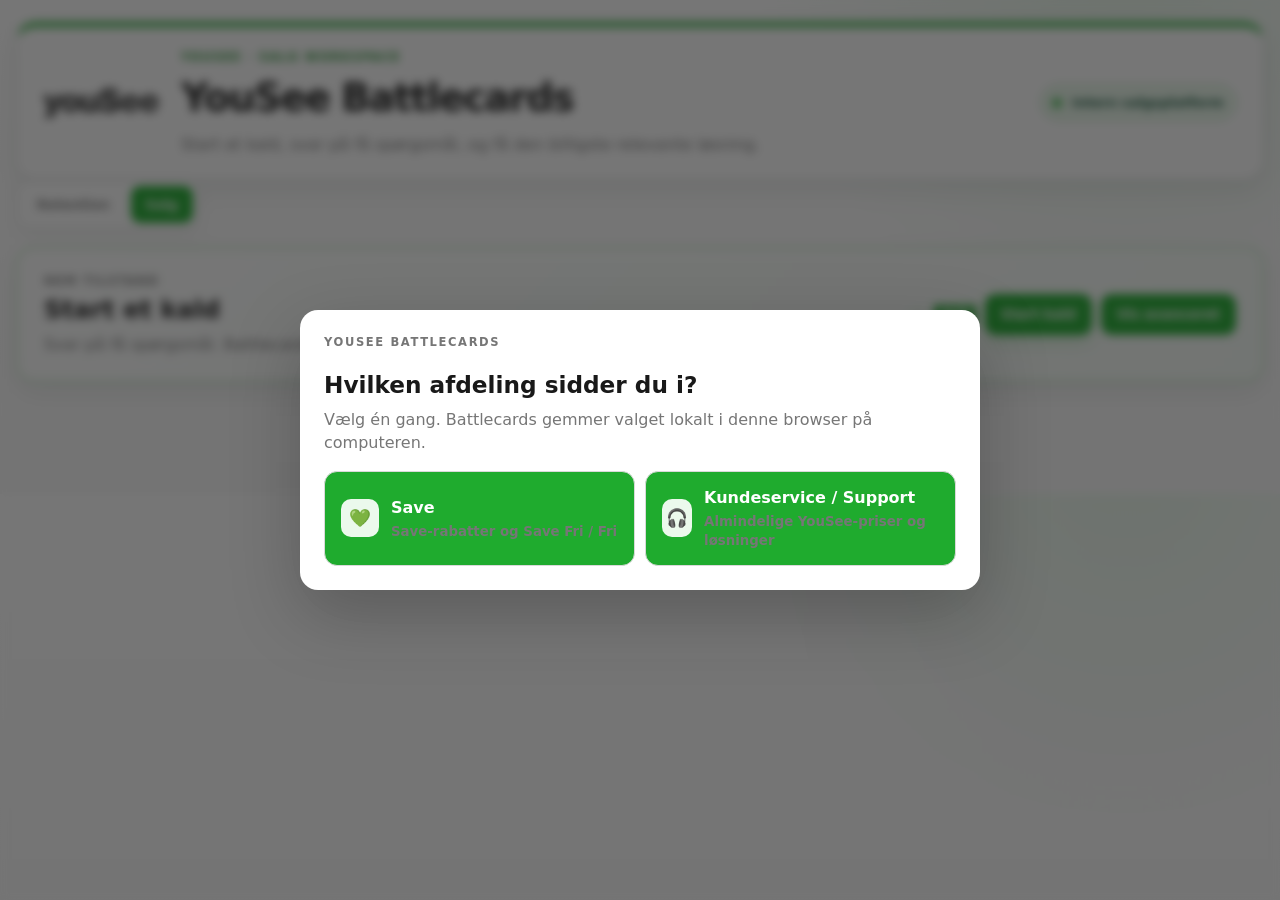
<file: salg.html>
<!doctype html>
<html lang="da">
<head>
  <meta charset="utf-8">
  <meta name="viewport" content="width=device-width,initial-scale=1">
  <meta name="theme-color" content="#0f172a">
  <title>YouSee Battlecards</title>
  <style>:root{--bg:#0f172a;--panel:#1e293b;--panel2:#111c30;--line:#334155;--text:#e2e8f0;--muted:#94a3b8;--blue:#0ea5e9;--blue2:#38bdf8;--green:#22c55e;--red:#ef4444;--amber:#f59e0b;--shadow:0 18px 45px rgba(0,0,0,.22)}*{box-sizing:border-box}body{margin:0;background:radial-gradient(circle at 75% -10%,rgba(14,165,233,.13),transparent 32%),var(--bg);color:var(--text);font-family:Inter,ui-sans-serif,system-ui,-apple-system,BlinkMacSystemFont,"Segoe UI",sans-serif;line-height:1.45}.topbar,.shell,footer{width:min(1480px,calc(100% - 32px));margin:auto}.topbar{display:flex;justify-content:space-between;gap:24px;align-items:center;padding:34px 0 22px}.eyebrow,.kicker{margin:0 0 5px;color:var(--blue2);text-transform:uppercase;letter-spacing:.14em;font-size:.72rem;font-weight:800}.topbar h1{margin:0;font-size:clamp(1.8rem,3vw,2.7rem);letter-spacing:-.04em}.subtitle{margin:8px 0 0;color:var(--muted)}.status-pill,.count-badge,.network-badge{border:1px solid var(--line);background:rgba(30,41,59,.75);padding:8px 12px;border-radius:999px;color:#cbd5e1;font-size:.82rem;font-weight:700;white-space:nowrap}.status-pill span{display:inline-block;width:8px;height:8px;background:var(--green);border-radius:50%;margin-right:7px;box-shadow:0 0 10px var(--green)}.shell{padding-bottom:30px}.card{background:linear-gradient(180deg,rgba(30,41,59,.96),rgba(22,33,51,.96));border:1px solid rgba(71,85,105,.65);border-radius:18px;box-shadow:var(--shadow)}.toolbar{padding:12px;display:flex;gap:10px;margin-bottom:18px}.search{display:flex;align-items:center;gap:10px;flex:1;background:#0b1324;border:1px solid var(--line);border-radius:12px;padding:0 14px}.search span{font-size:1.35rem;color:var(--muted)}.search input{border:0!important;background:transparent!important;padding-left:0!important}.btn{border:0;border-radius:11px;padding:11px 16px;font-weight:800;cursor:pointer}.btn.secondary{background:#334155;color:#e2e8f0}.grid-3{display:grid;grid-template-columns:1fr 1fr 1fr;gap:18px}.panel{padding:22px}.panel-head{display:flex;justify-content:space-between;align-items:flex-start;gap:12px;margin-bottom:20px}.panel-head h2{margin:0;font-size:1.25rem}.icon-badge,.yousee-mark{display:grid;place-items:center;width:38px;height:38px;border-radius:11px;background:rgba(14,165,233,.12);color:var(--blue2);font-weight:900}.yousee-mark{background:var(--blue);color:white}label{display:block;color:#cbd5e1;font-size:.82rem;font-weight:700;margin-bottom:14px}input,select,textarea{width:100%;margin-top:7px;border:1px solid var(--line);background:#0b1324;color:var(--text);border-radius:10px;padding:11px 12px;outline:none;font:inherit}input:focus,select:focus,textarea:focus{border-color:var(--blue);box-shadow:0 0 0 3px rgba(14,165,233,.12)}.stack{display:grid;gap:2px}.divider{height:1px;background:var(--line);margin:20px 0}h3{font-size:.9rem;margin:0 0 12px;color:#f1f5f9}.check-grid{display:flex;flex-wrap:wrap;gap:8px}.chip-check{margin:0}.chip-check input{display:none}.chip-check span{display:block;padding:7px 10px;border:1px solid var(--line);border-radius:999px;color:var(--muted);font-size:.78rem;cursor:pointer}.chip-check input:checked+span{border-color:var(--blue);background:rgba(14,165,233,.12);color:#e0f2fe}.price-hero{padding:18px;border-radius:14px;background:linear-gradient(135deg,rgba(14,165,233,.17),rgba(14,165,233,.04));border:1px solid rgba(14,165,233,.25);margin-bottom:18px}.price-hero span,.price-hero small{display:block;color:var(--muted)}.price-hero strong{display:block;font-size:2rem;margin:3px 0;color:#fff}.fact-grid{display:grid;grid-template-columns:1fr 1fr;gap:10px}.fact{padding:12px;border:1px solid var(--line);border-radius:11px;background:rgba(15,23,42,.45)}.fact span{display:block;color:var(--muted);font-size:.72rem;text-transform:uppercase;letter-spacing:.06em}.fact strong{display:block;margin-top:3px;font-size:.88rem}.tips{padding:0;margin:0;list-style:none;display:grid;gap:9px}.tips li{position:relative;padding:10px 12px 10px 32px;background:#0b1324;border-radius:10px;color:#cbd5e1;font-size:.86rem}.tips li:before{content:"→";position:absolute;left:12px;color:var(--blue2)}.money-input{position:relative}.money-input input{padding-right:42px}.money-input span{position:absolute;right:12px;top:17px;color:var(--muted)}.toggle-list{display:grid;gap:9px;margin:6px 0 20px}.toggle-row{display:flex;justify-content:space-between;align-items:center;padding:11px 12px;background:#0b1324;border:1px solid var(--line);border-radius:11px;margin:0}.toggle-row span small{display:block;color:var(--muted);font-weight:500}.toggle-row input{width:18px;height:18px;margin:0;accent-color:var(--blue)}.notes-label{margin-top:18px}.kpis{display:grid;grid-template-columns:repeat(5,1fr);gap:14px;margin:18px 0}.kpi{padding:18px}.kpi span,.kpi small{display:block;color:var(--muted);font-size:.78rem}.kpi strong{display:block;font-size:1.5rem;margin:4px 0}.kpi.accent{border-color:rgba(14,165,233,.65)}.kpi.accent strong{color:var(--blue2)}.kpi.winner strong.positive{color:var(--green)}.kpi.winner strong.negative{color:var(--red)}.lower-grid{display:grid;grid-template-columns:1.15fr .85fr;gap:18px;margin-bottom:18px}.battlecard-box{display:grid;gap:12px}.battle-title{display:flex;justify-content:space-between;gap:10px;align-items:center}.battle-title h3{font-size:1.1rem;margin:0}.campaign{color:var(--green);font-weight:800}.battle-columns{display:grid;grid-template-columns:1fr 1fr;gap:10px}.battle-list{padding:12px;border-radius:11px;background:#0b1324}.battle-list b{display:block;margin-bottom:7px}.battle-list ul{margin:0;padding-left:18px;color:#cbd5e1;font-size:.84rem}.focus-box{padding:12px;border-left:3px solid var(--blue);background:rgba(14,165,233,.08);border-radius:0 10px 10px 0}.stream-results{display:grid;gap:9px}.stream-row{display:flex;gap:9px;align-items:center;padding:10px 12px;background:#0b1324;border-radius:10px}.stream-row.keep{border-left:3px solid var(--green)}.stream-row.extra{border-left:3px solid var(--blue)}.stream-row.lose{border-left:3px solid var(--red)}.catalog-section{margin-bottom:18px}.catalog-head{align-items:center}.filters{display:grid;grid-template-columns:repeat(9,1fr);gap:9px}.filters label{margin:0;font-size:.72rem}.catalog{display:grid;grid-template-columns:repeat(3,1fr);gap:12px;margin-top:20px}.plan-card{padding:16px;border:1px solid var(--line);border-radius:13px;background:#0b1324}.plan-top{display:flex;justify-content:space-between;gap:12px}.plan-top h3{margin:0}.plan-price{text-align:right;font-weight:900}.plan-price small{display:block;color:var(--green);font-weight:700}.plan-meta{display:flex;gap:6px;flex-wrap:wrap;margin:12px 0}.tag{font-size:.7rem;padding:4px 7px;border-radius:6px;background:#1e293b;color:#cbd5e1}.plan-card p{margin:0;color:var(--muted);font-size:.78rem}.save-toggle{border-color:rgba(34,197,94,.4);background:rgba(34,197,94,.07)}.save-toggle b{color:#bbf7d0}.yousee-plan-info{margin:-2px 0 14px;padding:12px;border:1px solid var(--line);border-radius:11px;background:#0b1324}.yousee-plan-info .row{display:flex;justify-content:space-between;gap:12px;font-size:.8rem;color:var(--muted);margin-top:4px}.yousee-plan-info .row:first-child{margin-top:0}.yousee-plan-info strong{color:#f8fafc}.save-flag{display:inline-block;margin-left:6px;padding:2px 6px;border-radius:5px;background:rgba(34,197,94,.14);color:#86efac;font-size:.65rem;font-weight:800;vertical-align:middle}.empty{grid-column:1/-1;text-align:center;padding:35px;color:var(--muted)}footer{padding:10px 0 35px;text-align:center;color:#64748b;font-size:.78rem}@media(max-width:1150px){.grid-3{grid-template-columns:1fr 1fr}.offer-panel{grid-column:1/-1}.kpis{grid-template-columns:repeat(3,1fr)}.filters{grid-template-columns:repeat(3,1fr)}.catalog{grid-template-columns:repeat(2,1fr)}}@media(max-width:760px){.topbar{align-items:flex-start;flex-direction:column}.grid-3,.lower-grid{grid-template-columns:1fr}.offer-panel{grid-column:auto}.kpis{grid-template-columns:1fr 1fr}.filters{grid-template-columns:1fr 1fr}.catalog{grid-template-columns:1fr}.toolbar{flex-direction:column}.fact-grid{grid-template-columns:1fr}.battle-columns{grid-template-columns:1fr}}@media(max-width:480px){.topbar,.shell,footer{width:min(100% - 20px,1480px)}.kpis,.filters{grid-template-columns:1fr}.panel{padding:17px}}

.mode-nav-shell{width:min(1480px,calc(100% - 32px));margin:0 auto 18px}.mode-nav{display:inline-flex;gap:6px;padding:5px;border:1px solid var(--line);border-radius:13px;background:rgba(15,23,42,.78)}.mode-link{display:inline-flex;align-items:center;gap:7px;padding:9px 15px;border-radius:9px;color:var(--muted);font-size:.82rem;font-weight:850;text-decoration:none}.mode-link.active{background:var(--blue);color:white}.mode-note{margin-bottom:18px;padding:12px 16px;border:1px solid rgba(14,165,233,.35);border-radius:12px;background:rgba(14,165,233,.07);color:#cbd5e1;font-size:.82rem}.mode-note b{color:#f8fafc}.offer-builder-head{display:flex;gap:10px;align-items:end;margin-bottom:10px}.offer-builder-head label{flex:1;margin:0}.offer-lines{display:grid;gap:9px;margin-bottom:12px}.offer-line{display:grid;grid-template-columns:78px 1fr;gap:10px;align-items:center;padding:10px;border:1px solid var(--line);border-radius:11px;background:#0b1324}.offer-line .line-no{font-size:.72rem;color:var(--muted);font-weight:850;text-transform:uppercase;letter-spacing:.06em}.offer-line select{margin:0}.offer-summary{display:grid;gap:8px;margin:0 0 14px}.offer-summary-row{display:flex;justify-content:space-between;gap:14px;padding:10px 12px;border:1px solid var(--line);border-radius:10px;background:rgba(15,23,42,.45);font-size:.8rem}.offer-summary-row span{color:var(--muted)}.offer-summary-row strong{text-align:right}.offer-summary-row small{display:block;color:var(--muted);font-weight:600;margin-top:2px}.offer-total{border-color:rgba(14,165,233,.45);background:rgba(14,165,233,.08)}.offer-total strong{font-size:1rem;color:#e0f2fe}.sales-badge{display:inline-block;padding:3px 7px;border-radius:6px;background:rgba(34,197,94,.12);color:#86efac;font-size:.66rem;font-weight:850}.retention-badge{display:inline-block;padding:3px 7px;border-radius:6px;background:rgba(14,165,233,.12);color:#7dd3fc;font-size:.66rem;font-weight:850}body[data-mode="sales"] .retention-only{display:none!important}@media(max-width:760px){.mode-nav-shell{width:min(100% - 20px,1480px)}.offer-line{grid-template-columns:1fr}.offer-builder-head{display:block}.offer-builder-head label{margin-bottom:12px}}


.service-selectors{display:grid;gap:9px}.service-selectors label{margin:0}.service-summary{display:grid;gap:7px;margin:10px 0 15px}.service-summary-row{display:flex;justify-content:space-between;gap:12px;padding:9px 11px;border:1px solid var(--line);border-radius:9px;background:#0b1324;font-size:.78rem}.service-summary-row span{color:var(--muted)}.service-summary-row strong{text-align:right}.address-warning{padding:9px 11px;border-left:3px solid var(--amber);background:rgba(245,158,11,.08);border-radius:0 9px 9px 0;color:#fcd34d;font-size:.75rem}.service-catalog{display:grid;grid-template-columns:repeat(3,1fr);gap:12px;margin-top:18px}.service-card{padding:15px;border:1px solid var(--line);border-radius:13px;background:#0b1324}.service-card h3{margin:3px 0 8px}.service-card .service-price{font-size:1.05rem;font-weight:900;color:#f8fafc}.service-card .service-price small{display:block;color:var(--muted);font-size:.68rem;font-weight:650}.service-card .source-note{margin:9px 0 0;color:#64748b;font-size:.7rem}.service-kind{font-size:.66rem;padding:3px 7px;border-radius:999px;background:#1e293b;color:#cbd5e1;text-transform:uppercase;letter-spacing:.05em}@media(max-width:1050px){.service-catalog{grid-template-columns:repeat(2,1fr)}}@media(max-width:650px){.service-catalog{grid-template-columns:1fr}}


.manual-price-box{margin:14px 0;padding:13px;border:1px solid rgba(14,165,233,.42);border-radius:12px;background:rgba(14,165,233,.07)}.manual-price-box label{margin:0}.manual-price-box small{display:block;margin-top:7px;color:var(--muted);font-size:.74rem}.manual-price-box .money-input{margin-top:7px}.manual-price-box .money-input input{margin-top:0}

.need-picker{padding:14px;border:1px solid rgba(14,165,233,.42);border-radius:13px;background:rgba(14,165,233,.07);margin-bottom:14px}.need-picker>span{display:block;color:#cbd5e1;font-size:.82rem;font-weight:800;margin-bottom:9px}.need-toggles{display:flex;gap:8px;flex-wrap:wrap}.need-toggle{margin:0}.need-toggle input{display:none}.need-toggle span{display:flex;align-items:center;gap:7px;padding:9px 13px;border:1px solid var(--line);border-radius:10px;background:#0b1324;color:var(--muted);font-size:.8rem;font-weight:850;cursor:pointer;user-select:none}.need-toggle span:before{content:'+';display:grid;place-items:center;width:17px;height:17px;border-radius:5px;background:#1e293b;color:#94a3b8}.need-toggle input:checked+span{border-color:var(--blue);background:rgba(14,165,233,.16);color:#e0f2fe}.need-toggle input:checked+span:before{content:'✓';background:var(--blue);color:white}.need-group[hidden]{display:none!important}.need-hint{margin:-4px 0 12px;color:var(--muted);font-size:.74rem}

/* Official YouSee light theme — palette from YouSee DNA */
:root{
  --bg:#fafafa;
  --panel:#ffffff;
  --panel2:#f7fbf7;
  --line:#d9d9d9;
  --text:#484848;
  --muted:#767676;
  --blue:#1fab2e;
  --blue2:#1a8924;
  --green:#1fab2e;
  --red:#d31a20;
  --amber:#ff8a00;
  --shadow:0 10px 28px rgba(0,34,25,.08)
}
body{
  background:
    radial-gradient(circle at 88% -10%,rgba(31,171,46,.10),transparent 30%),
    linear-gradient(180deg,#ffffff 0%,#fafafa 100%);
  color:var(--text)
}
.topbar{
  margin-top:22px;
  padding:22px 26px;
  border-radius:20px;
  background:#ffffff;
  border:1px solid #d9d9d9;
  border-top:5px solid #1fab2e;
  box-shadow:var(--shadow);
  color:#484848
}
.brand-lockup{display:flex;align-items:center;gap:22px;min-width:0}
.ys-logo{
  display:block;
  width:116px;
  height:auto;
  flex:0 0 auto
}
.topbar .eyebrow{color:#1a8924;margin-bottom:4px}
.topbar h1{color:#191919}
.topbar .subtitle{color:#767676}
.topbar .status-pill{
  color:#0c4d33;
  border-color:#b8dfbd;
  background:#ebf9ec
}
.topbar .status-pill span{
  background:#1fab2e;
  box-shadow:0 0 9px rgba(31,171,46,.48)
}
.card{
  background:#fff;
  border-color:#d9d9d9;
  box-shadow:var(--shadow)
}
.toolbar{background:#fff}
.search{background:#fafafa;border-color:#d9d9d9}
.search span{color:#767676}
label{color:#484848}
input,select,textarea{
  background:#fff;
  color:#383838;
  border-color:#d9d9d9
}
input::placeholder,textarea::placeholder{color:#929292}
input:focus,select:focus,textarea:focus{
  border-color:#1fab2e;
  box-shadow:0 0 0 3px rgba(31,171,46,.13)
}
option{background:#fff;color:#383838}
.divider{background:#f0f0f0}
.panel-head h2,h3{color:#191919}
.icon-badge{
  background:#ebf9ec;
  color:#1a8924
}
.yousee-mark{
  background:#1fab2e;
  color:#fff;
  box-shadow:0 7px 18px rgba(31,171,46,.20)
}
.mode-nav{
  background:#fff;
  border-color:#d9d9d9;
  box-shadow:0 6px 18px rgba(0,34,25,.05)
}
.mode-link{color:#767676}
.mode-link:hover{background:#ebf9ec;color:#0c4d33}
.mode-link.active{background:#1fab2e;color:#fff}
.mode-note{
  background:#ebf9ec;
  border-color:#cceccc;
  color:#0c4d33
}
.mode-note b{color:#0c4d33}
.need-picker{
  background:#ebf9ec;
  border-color:#cceccc
}
.need-picker>span{color:#0c4d33}
.need-toggle span{
  background:#fff;
  color:#484848;
  border-color:#d9d9d9
}
.need-toggle span:before{background:#f0f0f0;color:#767676}
.need-toggle input:checked+span{
  background:#1fab2e;
  border-color:#1fab2e;
  color:#fff;
  box-shadow:0 7px 16px rgba(31,171,46,.18)
}
.need-toggle input:checked+span:before{
  background:#fff;
  color:#1fab2e
}
.need-hint{color:#767676}
.price-hero{
  background:linear-gradient(135deg,#ebf9ec,#f8fcf8);
  border-color:#cceccc
}
.price-hero span,.price-hero small{color:#767676}
.price-hero strong{color:#0c4d33}
.fact,.tips li,.battle-list,.stream-row,.plan-card,.service-card,
.offer-line,.offer-summary-row,.yousee-plan-info,.toggle-row,
.service-summary-row,.manual-price-box{
  background:#fafafa;
  border-color:#e4e4e4
}
.fact span{color:#767676}
.fact strong{color:#383838}
.tips li{color:#484848}
.tips li:before{color:#1fab2e}
.toggle-row{color:#484848}
.toggle-row span small{color:#767676}
.save-toggle{
  border-color:#bfe5c4;
  background:#ebf9ec
}
.save-toggle b{color:#0c4d33}
.yousee-plan-info .row{color:#767676}
.yousee-plan-info strong{color:#383838}
.offer-summary-row span{color:#767676}
.offer-total{
  background:#ebf9ec;
  border-color:#c8e9cc
}
.offer-total strong{color:#0c4d33}
.address-warning{
  background:#fff7e5;
  color:#7a5200
}
.kpi{background:#fff}
.kpi span,.kpi small{color:#767676}
.kpi strong{color:#383838}
.kpi.accent{
  background:linear-gradient(135deg,#0c4d33,#1fab2e);
  border-color:transparent;
  box-shadow:0 12px 26px rgba(12,77,51,.18)
}
.kpi.accent span,.kpi.accent small,.kpi.accent strong{color:#fff}
.kpi.winner strong.positive{color:#1a8924}
.kpi.winner strong.negative{color:#d31a20}
.battle-list{color:#484848}
.battle-list b{color:#191919}
.battle-list ul{color:#484848}
.focus-box{
  background:#ebf9ec;
  border-left-color:#1fab2e;
  color:#0c4d33
}
.stream-row.keep{border-left-color:#1fab2e}
.stream-row.extra{border-left-color:#27a4d7}
.stream-row.lose{border-left-color:#d31a20}
.plan-card,.service-card{
  background:#fff;
  box-shadow:0 6px 16px rgba(0,34,25,.04)
}
.plan-card:hover,.service-card:hover{
  border-color:#b6deb9;
  box-shadow:0 10px 22px rgba(12,77,51,.09)
}
.plan-card p,.service-card p{color:#767676}
.plan-price{color:#0c4d33}
.tag{
  background:#f0f0f0;
  color:#484848
}
.service-kind{
  background:#ebf9ec;
  color:#0c4d33
}
.service-card .service-price{color:#0c4d33}
.service-card .source-note{color:#929292}
.count-badge,.network-badge{
  background:#fafafa;
  border-color:#d9d9d9;
  color:#484848
}
.btn.secondary{
  background:#f0f0f0;
  color:#383838
}
.btn.secondary:hover{background:#e5e5e5}
button:not(.btn):not(.mode-link),
.btn:not(.secondary){
  background:#1fab2e;
  color:#fff
}
button:not(.btn):not(.mode-link):hover,
.btn:not(.secondary):hover{background:#1a8924}
footer{color:#767676}
@media(max-width:760px){
  .topbar{padding:19px;border-radius:17px}
  .brand-lockup{align-items:flex-start}
  .ys-logo{width:100px}
}
@media(max-width:520px){
  .brand-lockup{flex-direction:column}
}


.family-clone-select:disabled{opacity:1;background:#ebf9ec;color:#0c4d33;border-color:#bfe5c4;cursor:default}.family-note{display:block;margin-top:4px;color:#1a8924;font-size:.7rem;font-weight:750}

.competitor-family-summary{margin-top:10px;padding:11px 12px;border:1px solid #c8e9cc;border-radius:11px;background:#ebf9ec;color:#0c4d33;font-size:.78rem;line-height:1.45}.competitor-family-summary:empty{display:none}.competitor-family-summary strong{color:#0c4d33}.competitor-family-summary small{display:block;margin-top:3px;color:#567267}.competitor-family-summary a{color:#0c4d33;font-weight:800}.family-auto-select:disabled{opacity:1;background:#ebf9ec;color:#0c4d33;border-color:#bfe5c4;cursor:default}

.streaming-offer-info{margin-top:10px;padding:11px 12px;border:1px solid #d9d9d9;border-radius:11px;background:#fafafa;font-size:.78rem;color:#484848}.streaming-offer-info:empty{display:none}.streaming-offer-info strong{color:#0c4d33}.streaming-offer-info small{display:block;margin-top:4px;color:#767676}.streaming-offer-info a{color:#0c4d33;font-weight:800}.point-tools{display:flex;justify-content:flex-end;margin-top:8px}.point-tools[hidden]{display:none!important}.point-btn{border:1px solid #bfe5c4;background:#ebf9ec;color:#0c4d33;border-radius:9px;padding:8px 11px;font:inherit;font-size:.76rem;font-weight:800;cursor:pointer}.point-btn:hover{background:#dff5e2}.point-modal[hidden]{display:none!important}.point-modal{position:fixed;inset:0;z-index:1000;display:grid;place-items:center;padding:22px;background:rgba(0,34,25,.58);backdrop-filter:blur(3px)}.point-modal-card{width:min(1180px,96vw);height:min(820px,92vh);display:flex;flex-direction:column;background:#fff;border-radius:18px;box-shadow:0 24px 70px rgba(0,0,0,.32);overflow:hidden}.point-modal-head{display:flex;align-items:center;justify-content:space-between;gap:14px;padding:14px 17px;border-bottom:1px solid #e4e4e4}.point-modal-head h3{margin:0}.point-modal-actions{display:flex;gap:8px;align-items:center}.point-modal-actions a{display:inline-flex;align-items:center;padding:8px 10px;border-radius:8px;background:#ebf9ec;color:#0c4d33;text-decoration:none;font-size:.75rem;font-weight:800}.point-modal-close{width:36px;height:36px;border:0;border-radius:9px;background:#f0f0f0;color:#383838;font-size:1.2rem;cursor:pointer}.point-modal iframe{width:100%;height:100%;border:0;background:#fff}.point-modal-note{margin:0;padding:8px 14px;background:#fff8e8;color:#755300;font-size:.72rem}

.streaming-compare-wrap{margin-top:10px;border:1px solid #d9d9d9;border-radius:11px;overflow:hidden;background:#fff}.streaming-compare-title{padding:9px 11px;background:#f3f8f3;color:#0c4d33;font-size:.75rem;font-weight:850}.streaming-compare-grid{display:grid;grid-template-columns:minmax(120px,1.1fr) minmax(130px,1fr) minmax(130px,1fr)}.streaming-compare-grid>div{padding:9px 10px;border-top:1px solid #e8e8e8;font-size:.73rem;line-height:1.4}.streaming-compare-grid .head{background:#fafafa;color:#767676;font-size:.68rem;font-weight:850;text-transform:uppercase;letter-spacing:.04em}.streaming-compare-grid strong{display:block;color:#383838}.streaming-compare-grid small{display:block;color:#767676;margin-top:2px}.ads-badge{display:inline-block;margin-top:4px;padding:2px 6px;border-radius:999px;background:#f0f0f0;color:#555;font-size:.63rem;font-weight:800}.ads-badge.yes{background:#fff1e6;color:#9a4d00}.ads-badge.no{background:#ebf9ec;color:#167524}@media(max-width:620px){.streaming-compare-grid{grid-template-columns:1fr}.streaming-compare-grid .head{display:none}.streaming-compare-grid>div{border-top:0;border-bottom:1px solid #e8e8e8}.streaming-compare-grid>div:nth-child(3n+1){background:#f8fbf8;font-weight:800}.streaming-compare-grid>div:nth-child(3n+2):before{content:'Inkl. i abb. · ';font-weight:850;color:#0c4d33}.streaming-compare-grid>div:nth-child(3n+3):before{content:'Køber selv · ';font-weight:850;color:#0c4d33}}

.broadband-provider-tools{display:flex;justify-content:flex-end;margin-top:9px}.broadband-provider-tools[hidden]{display:none!important}

.yousee-stream-product{margin-top:4px;padding:14px;border:1px solid #c8e9cc;border-radius:13px;background:#f8fcf8}.yousee-stream-head{display:flex;justify-content:space-between;align-items:flex-start;gap:12px}.yousee-stream-head h3{margin:0}.yousee-stream-head a{color:#0c4d33;font-size:.72rem;font-weight:850;text-decoration:none}.competitor-stream-choices{display:grid;gap:7px;margin:8px 0 10px}.competitor-stream-choices:empty{display:none}.competitor-stream-choice-head{display:flex;justify-content:space-between;gap:10px;align-items:center;color:#0c4d33;font-size:.72rem;font-weight:850}.competitor-stream-choice-grid{display:grid;grid-template-columns:repeat(2,minmax(0,1fr));gap:7px}.competitor-stream-choice{display:flex;align-items:center;gap:8px;margin:0;padding:8px 10px;border:1px solid #d9d9d9;border-radius:9px;background:#fff;color:#484848;font-size:.72rem;font-weight:750;cursor:pointer}.competitor-stream-choice input{width:16px;height:16px;margin:0;accent-color:#1fab2e}.competitor-stream-choice span{display:flex;justify-content:space-between;gap:8px;width:100%}.competitor-stream-choice small{color:#767676;font-size:.65rem;white-space:nowrap}@media(max-width:620px){.competitor-stream-choice-grid{grid-template-columns:1fr}}.yousee-stream-services{display:grid;gap:7px;margin-top:10px}.yousee-stream-service{padding:8px 10px;border:1px solid #e4e4e4;border-radius:9px;background:#fff;font-size:.72rem}.yousee-stream-service strong{display:block;color:#383838}.yousee-stream-service small{display:block;color:#767676;margin-top:2px}.stream-eligibility{margin-top:8px;padding:8px 10px;border-radius:9px;font-size:.72rem;font-weight:750}.stream-eligibility.ok{background:#ebf9ec;color:#167524}.stream-eligibility.bad{background:#fff1e6;color:#9a4d00}

.coverage-tools{display:flex;align-items:center;gap:10px;flex-wrap:wrap;margin:-2px 0 14px}.coverage-tools[hidden]{display:none!important}.coverage-tools small{color:#767676;font-size:.7rem}.coverage-link{display:inline-flex;align-items:center;justify-content:center;text-decoration:none}

.coverage-modal{position:fixed;inset:0;z-index:1100;display:grid;place-items:center;padding:18px;background:rgba(0,34,25,.58);backdrop-filter:blur(4px)}.coverage-modal[hidden]{display:none!important}.coverage-modal-card{width:min(1240px,96vw);height:min(850px,92vh);display:grid;grid-template-rows:auto auto auto auto 1fr;overflow:hidden;border:1px solid #cfd8cf;border-radius:18px;background:#fff;box-shadow:0 30px 80px rgba(0,34,25,.28)}.coverage-modal-head{display:flex;align-items:center;justify-content:space-between;gap:16px;padding:14px 16px;border-bottom:1px solid #e4e4e4}.coverage-modal-head h3{margin:0}.coverage-modal-actions{display:flex;align-items:center;gap:10px}.coverage-modal-actions a{color:#0c4d33;font-size:.78rem;font-weight:850}.coverage-map-tabs{display:flex;gap:7px;flex-wrap:wrap;padding:10px 16px 0}.coverage-map-tabs button{padding:7px 11px;border:1px solid #d9d9d9!important;border-radius:999px!important;background:#fff!important;color:#484848!important;font-size:.72rem;font-weight:850;cursor:pointer}.coverage-map-tabs button.active{border-color:#1fab2e!important;background:#ebf9ec!important;color:#0c4d33!important}.coverage-modal-card .point-modal-note{margin:8px 16px;color:#767676}.coverage-speed-calc{display:flex;align-items:end;gap:12px;flex-wrap:wrap;margin:0 16px 12px;padding:12px 14px;border:1px solid #dce7dc;border-radius:12px;background:#f8fcf8}.coverage-speed-calc label{display:grid;gap:5px;min-width:220px;color:#394139;font-size:.72rem;font-weight:800}.coverage-speed-calc label span{color:#767676;font-size:.65rem;font-weight:650}.coverage-speed-calc input{width:100%;padding:9px 10px;border:1px solid #cfd8cf;border-radius:9px;background:#fff;font:inherit;font-size:.82rem}.coverage-speed-result{display:grid;gap:3px;padding:8px 12px;border-radius:10px;background:#ebf9ec;color:#0c4d33}.coverage-speed-result span{font-size:.65rem;font-weight:750}.coverage-speed-result strong{font-size:1.05rem}.coverage-modal-card iframe{width:100%;height:100%;min-height:0;border:0;background:#f4f4f4}.coverage-link{cursor:pointer}@media(max-width:650px){.coverage-modal{padding:0}.coverage-modal-card{width:100vw;height:100vh;border-radius:0}.coverage-modal-head{align-items:flex-start}.coverage-modal-actions{flex-direction:column;align-items:flex-end}}

.call-assistant{margin:0 0 18px;padding:0;overflow:hidden;border:2px solid #cceccc;background:linear-gradient(135deg,#fff,#f6fcf7)}
.department-modal{position:fixed;inset:0;z-index:10000;display:grid;place-items:center;padding:20px;background:rgba(20,20,20,.58);backdrop-filter:blur(5px)}
.department-modal[hidden]{display:none}
.department-modal-card{width:min(680px,94vw);padding:24px;border-radius:18px;background:#fff;box-shadow:0 24px 70px rgba(0,0,0,.24)}
.department-modal-card h2{margin:4px 0 6px;font-size:1.45rem;color:#191919}
.department-modal-card>p{margin:0 0 17px;color:#767676}
.department-options{display:grid;grid-template-columns:repeat(2,minmax(0,1fr));gap:10px;max-width:720px}
.department-option{display:flex;align-items:center;gap:12px;padding:14px 16px;border:1px solid #d9d9d9;border-radius:13px;background:#fafafa;color:#383838;text-align:left;font:inherit;font-weight:850;cursor:pointer}
.department-option:hover{border-color:#1fab2e;background:#f4fbf4}.department-option strong{display:block}.department-option small{display:block;margin-top:3px;color:#767676;font-weight:650}
.department-option-icon{display:grid;place-items:center;width:38px;height:38px;border-radius:10px;background:#ebf9ec;font-size:1.1rem}
.department-status{display:flex;align-items:center;gap:7px;flex-wrap:wrap}
.department-badge{display:inline-flex;align-items:center;gap:6px;padding:6px 9px;border-radius:999px;background:#ebf9ec;color:#0c4d33;font-size:.72rem;font-weight:850}
.department-change{border:0;background:transparent;color:#0c4d33;font:inherit;font-size:.7rem;font-weight:850;text-decoration:underline;cursor:pointer}
.save-discount-box{padding:13px;border:1px solid #efd99d;border-radius:12px;background:#fff9e8}.save-discount-box h4{margin:0 0 6px;color:#6d5100}.save-discount-box p{margin:0 0 10px;color:#806c35;font-size:.72rem}.save-rule-list{display:grid;gap:5px;margin-top:9px}.save-rule-row{display:flex;justify-content:space-between;gap:12px;padding:7px 9px;border-radius:8px;background:#fff;font-size:.7rem}.save-rule-row strong{color:#0c4d33}
.call-assistant-start{display:flex;justify-content:space-between;align-items:center;gap:22px;padding:24px 26px}
.call-assistant-start h2{margin:3px 0 5px;font-size:1.55rem;color:#191919}
.call-assistant-start p{margin:0;color:#767676}
.call-start-actions{display:flex;gap:9px;flex-wrap:wrap}
.call-primary,.call-secondary{border:0;border-radius:11px;padding:11px 16px;font:inherit;font-size:.84rem;font-weight:850;cursor:pointer}
.call-primary{background:#1fab2e;color:#fff;box-shadow:0 7px 16px rgba(31,171,46,.18)}
.call-secondary{background:#f0f0f0;color:#484848}
.call-wizard{padding:0 26px 24px;border-top:1px solid #e7eee7}
.call-progress{display:grid;grid-template-columns:repeat(4,1fr);gap:7px;padding:16px 0}
.call-progress span{height:6px;border-radius:99px;background:#e4e4e4}
.call-progress span.active{background:#1fab2e}
.call-step{padding:8px 0 4px}
.call-step h3{margin:0 0 5px;font-size:1.15rem}
.call-step>p{margin:0 0 16px;color:#767676;font-size:.82rem}
.call-simple-grid{display:grid;grid-template-columns:repeat(2,minmax(0,1fr));gap:10px}.call-provider-grid{display:grid;grid-template-columns:repeat(2,minmax(0,1fr));gap:10px}.call-provider-grid label{margin:0;padding:12px;border:1px solid #e0e6e0;border-radius:11px;background:#fff;font-weight:800}.call-provider-grid select{margin-top:6px}.call-provider-grid [hidden],#callYouseeConnectionBox[hidden]{display:none!important}
.call-simple-grid label{margin:0}
.call-need-grid{display:grid;grid-template-columns:repeat(4,minmax(0,1fr));gap:9px}
.call-need{margin:0}
.call-need input{display:none}
.call-need span{display:flex;align-items:center;justify-content:center;min-height:48px;padding:10px;border:1px solid #d9d9d9;border-radius:11px;background:#fff;color:#484848;font-size:.82rem;font-weight:850;cursor:pointer;text-align:center}
.call-need input:checked+span{border-color:#1fab2e;background:#ebf9ec;color:#0c4d33}
.call-need.disabled span{opacity:.42;cursor:not-allowed;background:#f4f4f4}
.call-current-products{display:grid;gap:12px}
.call-product-box{padding:13px;border:1px solid #e0e6e0;border-radius:12px;background:#fff}
.call-product-box h4{margin:0 0 10px;color:#191919;font-size:.88rem}
.call-product-box label:last-child{margin-bottom:0}
.call-stream-options{display:grid;grid-template-columns:repeat(2,minmax(0,1fr));gap:7px}.call-channel-grid{display:grid;grid-template-columns:repeat(3,minmax(0,1fr));gap:7px}.call-channel{display:flex;align-items:center;gap:8px;margin:0;padding:8px 10px;border:1px solid #d9d9d9;border-radius:9px;background:#fafafa;font-size:.72rem;font-weight:750;cursor:pointer}.call-channel input{width:16px;height:16px;margin:0;accent-color:#1fab2e}.call-channel span{display:flex;justify-content:space-between;gap:7px;width:100%}.call-channel small{color:#767676;white-space:nowrap}.call-channel-summary{margin-top:8px;padding:8px 10px;border-radius:9px;background:#ebf9ec;color:#0c4d33;font-size:.72rem;font-weight:800}.call-direct-stream-grid{display:grid;grid-template-columns:repeat(2,minmax(0,1fr));gap:8px}.call-direct-stream{padding:9px 10px;border:1px solid #d9d9d9;border-radius:9px;background:#fafafa}.call-direct-stream label{margin:0;font-size:.72rem}.call-direct-stream select{margin-top:5px}
.call-stream-option{display:flex;align-items:center;gap:8px;margin:0;padding:8px 10px;border:1px solid #d9d9d9;border-radius:9px;background:#fafafa;font-size:.72rem;font-weight:750;cursor:pointer}
.call-stream-option input{width:16px;height:16px;margin:0;accent-color:#1fab2e}
.call-wizard-actions{display:flex;justify-content:space-between;gap:10px;margin-top:18px}
.call-wizard-actions .right{display:flex;gap:8px;margin-left:auto}
.call-result{padding:17px;border:1px solid #cceccc;border-radius:14px;background:#f8fcf8}
.call-result-hero{display:flex;justify-content:space-between;gap:18px;align-items:flex-start;margin-bottom:13px}
.call-result-hero h3{margin:0 0 4px;font-size:1.2rem}
.call-result-price{text-align:right}
.call-result-price span{display:block;color:#767676;font-size:.7rem}
.call-result-price strong{display:block;color:#0c4d33;font-size:1.55rem}
.call-result-grid{display:grid;grid-template-columns:repeat(2,minmax(0,1fr));gap:8px}
.call-result-item{padding:10px 11px;border:1px solid #e0e6e0;border-radius:10px;background:#fff}
.call-result-item span{display:block;color:#767676;font-size:.68rem;text-transform:uppercase;letter-spacing:.04em}
.call-result-item strong{display:block;margin-top:3px;color:#383838;font-size:.82rem}
.call-result-note{margin:11px 0 0;color:#767676;font-size:.74rem}
.call-sales-tips{margin-top:16px;padding:16px;background:#fff;border:1px solid #bfe6c4;border-radius:12px}.call-sales-tips h3{font-size:1rem;margin:0 0 10px;color:#0c4d33}.call-sales-tips h4{margin:12px 0 6px;font-size:.86rem}.call-sales-tips ul{padding-left:19px;margin:0;display:grid;gap:8px}.call-sales-tips li,.call-sales-tips p{font-size:.82rem;line-height:1.5}.call-sales-tips small{color:#767676}
.advanced-workspace[hidden]{display:none!important}
@media(max-width:760px){.department-options{grid-template-columns:1fr}.call-assistant-start{align-items:flex-start;flex-direction:column}.call-simple-grid,.call-provider-grid,.call-result-grid{grid-template-columns:1fr}.call-need-grid{grid-template-columns:1fr 1fr}.call-stream-options,.call-channel-grid,.call-direct-stream-grid{grid-template-columns:1fr}.call-wizard{padding-left:17px;padding-right:17px}}

</style>
</head>
<body data-mode="sales">
<header class="topbar">
  <div class="brand-lockup">
    <svg class="ys-logo" xmlns="http://www.w3.org/2000/svg" viewBox="0 0 728 189" role="img" aria-label="YouSee">
      <title>YouSee</title>
      <path fill="#484848" d="M171 154c-40 0-58-26-58-56s18-57 58-57c41 0 59 27 59 57s-18 56-59 56m0-83c-15 0-17 15-17 27 0 11 2 27 17 27 16 0 18-16 18-27 0-12-2-27-18-27m176 81h-40v-14h-1c-7 11-18 16-34 16-20 0-37-11-37-36V44h41v56c0 13 1 22 13 22 7 0 17-4 17-21V44h41v108zm50-50l1 10c3 8 13 10 22 10 8 0 19-2 19-13 0-8-7-10-32-17-23-7-50-13-50-43 0-34 29-49 60-49 32 0 60 12 61 48h-43c1-5-2-9-5-12-4-2-9-3-14-3-6 0-16 1-16 10 1 10 22 13 43 18 21 6 42 16 42 43 0 39-36 51-69 51-17 0-65-6-65-53h46zm130 5c1 12 8 21 21 21 7 0 14-3 18-8h38c-8 23-31 34-55 34-35 0-61-20-61-56 0-31 23-57 57-57 43 0 61 24 61 66h-79zm40-21c0-10-8-18-18-18-12 0-20 6-21 18h39zm82 21c1 12 8 21 21 21 6 0 14-3 17-8h38c-8 23-31 34-55 34-34 0-60-20-60-56 0-31 22-57 56-57 43 0 62 24 62 66h-79zm39-21c0-10-7-18-18-18-12 0-19 6-21 18h39zM35 189c-8 0-21-3-21-3v-28l9 1c6 0 9-2 12-5l4-8L0 44h44l16 63 19-63h42L79 158c-7 19-24 31-44 31"/>
    </svg>
    <div><p id="pageEyebrow" class="eyebrow">YouSee · Retention Workspace</p><h1 id="pageTitle">YouSee Battlecards</h1><p id="pageSubtitle" class="subtitle">Sammenlign mobilabonnementer, streaming og fastholdelsesmuligheder på få sekunder.</p></div>
  </div>
  <div class="status-pill"><span></span> Intern salgsplatform</div>
</header>
<div class="mode-nav-shell">
  <nav class="mode-nav" aria-label="Arbejdsområde">
    <a class="mode-link" data-mode-link="retention" href="index.html">Retention</a>
    <a class="mode-link" data-mode-link="sales" href="salg.html">Salg</a>
  </nav>
</div>
<main class="shell">

  <section id="callAssistant" class="card call-assistant">
    <div class="call-assistant-start">
      <div>
        <p class="kicker">Nem tilstand</p>
        <h2>Start et kald</h2>
        <p>Svar på få spørgsmål. Battlecarden finder den billigste relevante YouSee-løsning i databasen.</p>
      </div>
      <div class="call-start-actions">
        <div id="departmentStatus" class="department-status" hidden>
          <span id="departmentBadge" class="department-badge"></span>
          <button id="changeDepartmentBtn" class="department-change" type="button">Skift</button>
        </div>
        <button id="startCallBtn" class="call-primary" type="button">Start kald</button>
        <button id="toggleAdvancedBtn" class="call-secondary" type="button">Vis avanceret</button>
      </div>
    </div>
    <div id="callWizard" class="call-wizard" hidden>
      <div class="call-progress" aria-hidden="true"><span data-call-progress="1"></span><span data-call-progress="2"></span><span data-call-progress="3"></span><span data-call-progress="4"></span></div>

      <div class="call-step" data-call-step="1">
        <h3>1. Hvad har kunden?</h3>
        <p>Vælg de produkter kunden betaler for i dag. De må gerne være hos forskellige selskaber.</p>
        <div class="call-need-grid">
          <label id="callNeedMobileLabel" class="call-need"><input id="callNeedMobile" type="checkbox" checked><span>📱 Mobil</span></label>
          <label id="callNeedBroadbandLabel" class="call-need"><input id="callNeedBroadband" type="checkbox"><span>🏠 Internet</span></label>
          <label id="callNeedTvLabel" class="call-need"><input id="callNeedTv" type="checkbox"><span>📺 TV</span></label>
          <label id="callNeedStreamingLabel" class="call-need"><input id="callNeedStreaming" type="checkbox"><span>▶ Streaming-selskaber</span></label>
        </div>
        <div id="callMobileCountWrap" style="margin-top:14px;max-width:320px">
          <label>Hvor mange mobiler?<select id="callMobileCount"><option>1</option><option>2</option><option>3</option><option>4</option><option>5</option><option>6</option></select></label>
        </div>
      </div>

      <div class="call-step" data-call-step="2" hidden>
        <h3>2. Hvor har kunden det?</h3>
        <p>Vælg selskab for hver kategori. Fx Norlys på mobil og Waoo på internet.</p>
        <div id="callProviderChoices" class="call-provider-grid">
          <label id="callMobileProviderRow">📱 Mobil hos<select id="callMobileCompanySelect"></select></label>
          <label id="callBroadbandProviderRow" hidden>🏠 Internet hos<select id="callBroadbandCompanySelect"></select></label>
          <label id="callTvProviderRow" hidden>📺 TV hos<select id="callTvCompanySelect"></select></label>
        </div>
      </div>

      <div class="call-step" data-call-step="3" hidden>
        <h3>3. Hvad har kunden helt konkret?</h3>
        <p>Vælg de produkter, kunden bruger nu. Så matcher vi behovet — ikke bare prisen.</p>
        <div id="callCurrentProducts" class="call-current-products"></div>
        <div id="callYouseeConnectionBox" class="call-product-box" hidden>
          <h4>💚 YouSee-forbindelse</h4>
          <p class="need-hint">Har du internet/bredbånd med i tilbuddet, så skriv YouSee-prisen på selve forbindelsen her. Mobil, TV og streaming lægges automatisk oveni.</p>
          <label><span id="callManualYouseePriceLabel">Faktisk YouSee-pris pr. måned</span>
            <div class="money-input"><input id="callManualYouseePrice" type="number" min="0" step="1" inputmode="numeric" placeholder="Fx 399"><span>kr.</span></div>
          </label>

        </div>
        <div id="callSaveBenefits" class="call-product-box" hidden>
          <h4>💚 Kundens eksisterende YouSee-produkter</h4>
          <label class="call-channel"><input id="callHasYouseeTv" type="checkbox"><span>Kunden har TV hos YouSee</span></label>
          <div id="callYouseeTvBenefits" hidden style="margin:10px 0">
            <label>Hvilken TV-pakke?<select id="callYouseeTvPackage">
              <option value="">Vælg pakke</option><option value="gp">Grundpakke</option><option value="mp">Mellempakke</option><option value="fp">Fuldpakke</option>
            </select></label>
            <div id="callYouseeTvBenefitResult" class="call-channel-summary"></div>
          </div>
          <label class="call-channel"><input id="callHasYouseeInternet" type="checkbox"><span>Kunden har internet hos YouSee</span></label>
          <div id="callYouseeInternetBenefits" hidden style="margin-top:10px">
            <label>Forbindelse<select id="callSaveConnection">
              <option value="none">Vælg forbindelse</option><option value="coax">Coax</option>
              <option value="fiber1000">Fiber 1000/1000</option><option value="fiber200">Fiber 200/200</option><option value="mbb">Mobilt bredbånd (MBB)</option>
            </select></label>
            <label>Hvad betaler kunden for forbindelsen nu?
              <div class="money-input"><input id="callSaveCurrentPrice" type="number" min="0" step="1" inputmode="numeric" placeholder="Fx 329"><span>kr.</span></div>
            </label>
            <div id="callSaveConnectionResult" class="call-channel-summary">Vælg forbindelse og indtast pris.</div>
          </div>
        </div>
        <div id="callValidation" class="stream-eligibility bad" hidden></div>
      </div>

      <div class="call-step" data-call-step="4" hidden>
        <div id="callResult" class="call-result"></div>
      </div>

      <div class="call-wizard-actions">
        <button id="callBackBtn" class="call-secondary" type="button" hidden>Tilbage</button>
        <div class="right">
          <button id="callNewBtn" class="call-secondary" type="button" hidden>Nyt kald</button>
          <button id="callNextBtn" class="call-primary" type="button">Fortsæt</button>
          <button id="callFindBtn" class="call-primary" type="button" hidden>Find billigste løsning</button>
          <button id="callUseBtn" class="call-primary" type="button" hidden>Se hele sammenligningen</button>
        </div>
      </div>
    </div>
  </section>

  <div id="advancedWorkspace" class="advanced-workspace" hidden>
  <div id="modeNote" class="mode-note"></div>

  <section class="toolbar card">
    <label class="search"><span>⌕</span><input id="searchInput" type="search" placeholder="Søg selskab, abonnement, streaming, netværk…"></label>
    <button id="resetBtn" class="btn secondary" type="button">Nulstil</button>
  </section>

  <section class="workspace grid-3">
    <article class="card panel">
      <div class="panel-head"><div><p class="kicker">01 · Kunden har</p><h2>Konkurrent</h2></div><span class="icon-badge">⇄</span></div>
      <div class="need-picker">
        <span>Hvad ønsker kunden?</span>
        <div class="need-toggles">
          <label class="need-toggle"><input id="needMobile" type="checkbox" value="mobile" checked><span>Mobil</span></label>
          <label class="need-toggle"><input id="needBroadband" type="checkbox" value="broadband"><span>Bredbånd</span></label>
          <label class="need-toggle"><input id="needTv" type="checkbox" value="tv"><span>TV</span></label>
          <label class="need-toggle"><input id="needStreaming" type="checkbox" value="streaming"><span>Streaming</span></label>
        </div>
      </div>
      <label>Selskab<select id="companySelect"></select></label>
      <div id="competitorCoverageTools" class="coverage-tools" hidden>
        <button id="competitorCoverageBtn" class="point-btn coverage-link" type="button">Åbn dækningskort</button>
        <small id="competitorCoverageNote"></small>
      </div>

      <div id="competitorMobileFields" class="need-group">
        <label>Antal abonnementer<select id="subscriptionCount"><option>1</option><option>2</option><option>3</option><option>4</option><option>5</option><option>6</option></select></label>
        <div id="subscriptionSelectors" class="stack"></div>
        <div id="competitorFamilySummary" class="competitor-family-summary"></div>
      </div>

      <div id="competitorBroadbandFields" class="need-group" hidden>
        <p class="need-hint">Viser kun bredbåndsprodukter fra det valgte selskab.</p>
        <label>Bredbånd / internet<select id="competitorBroadbandProductSelect"></select></label>
        <div id="competitorFixedPriceBox" class="manual-price-box" hidden>
          <label>Pris på fast internet
            <div class="money-input"><input id="competitorInternetPrice" type="number" min="0" step="1" inputmode="numeric" placeholder="Fx 299"><span>kr.</span></div>
          </label>
          <small>Ved produkter med Adressepris skal agenten indtaste kundens faktiske månedspris.</small>
        </div>
        <div id="broadbandProviderTools" class="broadband-provider-tools" hidden>
          <a id="openBroadbandProviderLink" class="point-btn" href="#" target="_blank" rel="noopener">Åbn bredbånd hos udbyder</a>
        </div>
      </div>

      <div id="competitorTvFields" class="need-group" hidden>
        <p class="need-hint">Viser kun TV-produkter fra det valgte selskab.</p>
        <label>TV-produkt<select id="competitorTvSelect"></select></label>
      </div>

      <div id="competitorStreamingFields" class="yousee-stream-product competitor-stream-product" hidden>
        <div class="yousee-stream-head">
          <div><p class="kicker">Streamingtilvalg</p><h3 id="competitorStreamingTitle">Streaming</h3></div>
          <a id="competitorStreamingSource" href="#" target="_blank" rel="noopener">Officiel side</a>
        </div>
        <label id="competitorStreamingSelectWrap">Streamingtjeneste / pakke<select id="competitorStreamingSelect"></select></label>
        <div id="competitorStreamingOfferChoices" class="competitor-stream-choices"></div>
        <div id="competitorStreamingServiceChoices" class="competitor-stream-choices"></div>
        <div id="competitorStreamingInfo" class="streaming-offer-info"></div>
      </div>

      <div id="competitorServiceSummary" class="service-summary"></div>
    </article>
    <article class="card panel analysis-panel">
      <div class="panel-head"><div><p class="kicker">02 · Automatisk</p><h2>Konkurrentanalyse</h2></div><span id="networkBadge" class="network-badge">—</span></div>
      <div class="price-hero"><span id="competitorPriceLabel">Samlet pris nu</span><strong id="competitorPrice">0 kr.</strong><small id="priceContext">Vælg abonnement</small></div>
      <div id="competitorFacts" class="fact-grid"></div>
      <div class="divider"></div>
      <h3 id="tipsHeading">Retention tips</h3><ul id="retentionTips" class="tips"></ul>
    </article>

    <article class="card panel offer-panel">
      <div class="panel-head"><div><p class="kicker">03 · Dit tilbud</p><h2>YouSee tilbud</h2></div><span class="yousee-mark">Y</span></div>
      <label class="toggle-row save-toggle retention-only"><span><b>Save-rettigheder</b><small>Vis ATL/BTL-abonnementer, der ellers er skjult</small></span><input id="saveRights" type="checkbox"></label>
      <div class="offer-builder-head">
        <label>Antal YouSee mobiler
          <select id="youseeCount"><option>1</option><option>2</option><option>3</option><option>4</option><option>5</option><option>6</option></select>
        </label>
      </div>
      <div id="youseeSelectors" class="offer-lines"></div>
      <div id="youseeOfferSummary" class="offer-summary"></div>
      <div id="youseeCoverageTools" class="coverage-tools">
        <button id="youseeCoverageBtn" class="point-btn coverage-link" type="button">Åbn YouSee dækningskort</button>
        <small>TDC NET · mobil og mobilt internet</small>
      </div>
      <div id="youseeServicesDivider" class="divider"></div>
      <h3 id="youseeServicesHeading">Internet, TV & mobilt bredbånd</h3>
      <div id="youseeServiceSelectors" class="service-selectors">
        <label id="youseeInternetLabel">Internet<select id="youseeInternetSelect"></select></label>
        <label id="youseeBroadbandLabel">Mobilt bredbånd / 5G<select id="youseeBroadbandSelect"></select></label>
        <label id="youseeTvLabel">TV / YouSee Play<select id="youseeTvSelect"></select></label>
      </div>
      <div id="youseeFixedPriceBox" class="manual-price-box" hidden>
        <label>Pris på YouSee fast internet
          <div class="money-input"><input id="youseeInternetPrice" type="number" min="0" step="1" inputmode="numeric" placeholder="Fx 299"><span>kr.</span></div>
        </label>
        <small>Indtast den faktiske månedspris fra YouSee-adresseopslaget.</small>
      </div>
      <div id="youseeBroadbandTools" class="broadband-provider-tools" hidden>
        <a id="openYouseeBroadbandLink" class="point-btn" href="https://yousee.dk/shop/internet" target="_blank" rel="noopener">Tjek adresse hos YouSee</a>
      </div>
      <div id="pointCalculatorTools" class="point-tools" hidden>
        <button id="openPointCalculatorBtn" class="point-btn" type="button">Åbn YouSee pointberegner</button>
      </div>
      <div id="youseeServiceSummary" class="service-summary"></div>
      <div class="divider"></div>
      <div class="yousee-stream-product">
        <div class="yousee-stream-head">
          <div><p class="kicker">Streamingtilvalg</p><h3>YouSee Stream</h3></div>
          <a href="https://yousee.dk/shop/stream" target="_blank" rel="noopener">Officiel side</a>
        </div>
        <label>Antal streamingtjenester<select id="youseeStreamCount"></select></label>
        <div id="youseeStreamInfo" class="streaming-offer-info"></div>
      </div>
      <label class="notes-label">Noter<textarea id="offerNotes" rows="3" placeholder="Fx mobil + internet, loyalitetsrabat…"></textarea></label>
    </article>
  </section>

  <section class="kpis">
    <article class="kpi card"><span>Konkurrent</span><strong id="kpiCompetitor">0 kr.</strong><small>/ måned</small></article>
    <article class="kpi card accent"><span>YouSee</span><strong id="kpiYousee">149 kr.</strong><small>/ måned</small></article>
    <article class="kpi card"><span>Forskel</span><strong id="kpiDifference">0 kr.</strong><small>/ måned</small></article>
    <article class="kpi card"><span>Årlig forskel</span><strong id="kpiAnnual">0 kr.</strong><small>/ år</small></article>
    <article class="kpi card winner"><span>Prisvinder</span><strong id="kpiWinner">—</strong><small id="winnerDetail">Vælg abonnement</small></article>
  </section>

  <section class="lower-grid">
    <article class="card panel"><div class="panel-head"><div><p class="kicker">Battlecard</p><h2>Argumentation</h2></div></div><div id="battlecard"></div></article>
  </section>

  <section class="card panel catalog-section">
    <div class="panel-head catalog-head"><div><p class="kicker">Markedsoverblik</p><h2>Søgning & filtre</h2></div><span id="catalogCount" class="count-badge">0 abonnementer</span></div>
    <div class="filters">
      <label>Maks. pris<input id="filterPrice" type="number" min="0" placeholder="Alle"></label>
      <label>Min. data (GB)<input id="filterData" type="number" min="0" placeholder="Alle"></label>
      <label>Min. EU-data<input id="filterEuData" type="number" min="0" placeholder="Alle"></label>
      <label>Streaming<select id="filterStreaming"><option value="">Alle</option></select></label>
      <label>Musik<select id="filterMusic"><option value="">Alle</option></select></label>
      <label>Roaming<select id="filterRoaming"><option value="">Alle</option></select></label>
      <label>Netværk<select id="filterNetwork"><option value="">Alle</option></select></label>
      <label>5G<select id="filter5g"><option value="">Alle</option><option value="yes">Ja</option><option value="no">Nej</option></select></label>
      <label>eSIM<select id="filterEsim"><option value="">Alle</option><option value="yes">Ja</option><option value="no">Nej</option></select></label>
    </div>
    <div id="catalog" class="catalog"></div>
  </section>

  <section id="serviceCatalogSection" class="card panel catalog-section">
    <div class="panel-head catalog-head">
      <div><p class="kicker">Internet · TV · 5G</p><h2>Internet & bredbåndsoverblik</h2></div>
      <span id="serviceCount" class="count-badge">0 produkter</span>
    </div>
    <p class="subtitle">Kun produkter fundet på udbydernes officielle sider. Adresseafhængige produkter vises uden beregnet pris.</p>
    <div id="serviceCatalog" class="service-catalog"></div>
  </section>
  </div>

</main>
<div id="departmentModal" class="department-modal" hidden aria-hidden="true">
  <div class="department-modal-card" role="dialog" aria-modal="true" aria-labelledby="departmentModalTitle">
    <p class="kicker">YouSee Battlecards</p>
    <h2 id="departmentModalTitle">Hvilken afdeling sidder du i?</h2>
    <p>Vælg én gang. Battlecards gemmer valget lokalt i denne browser på computeren.</p>
    <div id="departmentOptions" class="department-options">
      <button id="departmentSaveBtn" class="department-option" type="button" data-department="save"><span class="department-option-icon">💚</span><span><strong>Save</strong><small>Save-rabatter og Save Fri / Fri</small></span></button>
      <button id="departmentSupportBtn" class="department-option" type="button" data-department="support"><span class="department-option-icon">🎧</span><span><strong>Kundeservice / Support</strong><small>Almindelige YouSee-priser og løsninger</small></span></button>
    </div>
  </div>
</div>
<div id="coverageMapModal" class="coverage-modal" hidden aria-hidden="true">
  <div class="coverage-modal-card" role="dialog" aria-modal="true" aria-labelledby="coverageMapTitle">
    <div class="coverage-modal-head">
      <div>
        <p class="kicker">Mobildækning</p>
        <h3 id="coverageMapTitle">Dækningskort</h3>
      </div>
      <div class="coverage-modal-actions">
        <a id="coverageMapExternalLink" href="#" target="_blank" rel="noopener">Åbn kort direkte</a>
        <button id="closeCoverageMapBtn" class="point-modal-close" type="button" aria-label="Luk">×</button>
      </div>
    </div>
    <div id="coverageMapTabs" class="coverage-map-tabs">
      <button type="button" data-coverage-network="tn">TN-nettet</button>
      <button type="button" data-coverage-network="tdc">TDC NET</button>
      <button type="button" data-coverage-network="three">3-nettet</button>
    </div>
    <p id="coverageMapNote" class="point-modal-note">Søg adressen direkte i kortet og skift mellem netværkene ovenfor.</p>
    <div class="coverage-speed-calc">
      <label for="coverageOutdoorSpeed">Udenfor hastighed (Mbit/s)<span>Indtast hastigheden fra dækningskortet</span><input id="coverageOutdoorSpeed" type="number" min="0" step="0.1" inputmode="decimal" placeholder="Fx 500"></label>
      <div class="coverage-speed-result"><span>Indenfor dækning · 40%</span><strong id="coverageIndoorSpeed">— Mbit/s</strong></div>
    </div>
    <iframe id="coverageMapFrame" src="about:blank" title="Dækningskort" loading="lazy" referrerpolicy="no-referrer-when-downgrade"></iframe>
  </div>
</div>

<div id="pointCalculatorModal" class="point-modal" hidden aria-hidden="true">
  <div class="point-modal-card" role="dialog" aria-modal="true" aria-labelledby="pointCalculatorTitle">
    <div class="point-modal-head">
      <h3 id="pointCalculatorTitle">YouSee TV · Pointberegner</h3>
      <div class="point-modal-actions">
        <a href="https://pointberegner.netlify.app/faste-pakker/index.html" target="_blank" rel="noopener">Åbn i ny fane</a>
        <button id="closePointCalculatorBtn" class="point-modal-close" type="button" aria-label="Luk">×</button>
      </div>
    </div>
    <p class="point-modal-note">Hvis siden ikke kan vises indlejret i browseren, brug “Åbn i ny fane”.</p>
    <iframe id="pointCalculatorFrame" src="https://pointberegner.netlify.app/faste-pakker/index.html" title="YouSee pointberegner" loading="lazy"></iframe>
  </div>
</div>

<footer>YouSee Battlecards · Statisk browserapplikation · Data vedligeholdes i JSON</footer>
<script>window.Calculator=(()=>{const effectivePrice=s=>Number(s?.campaignPrice??s?.price??0);const normalPrice=s=>Number(s?.price||0);function totals(subs=[]){return{current:subs.reduce((n,s)=>n+effectivePrice(s),0),normal:subs.reduce((n,s)=>n+normalPrice(s),0),campaign:subs.some(s=>s.campaignPrice!=null)}}function compare(competitor,yousee){const diff=Number(competitor)-Number(yousee);return{difference:Math.abs(diff),signedDifference:diff,annual:Math.abs(diff)*12,winner:diff>0?'YouSee':diff<0?'Konkurrent':'Uafgjort'}}return{effectivePrice,normalPrice,totals,compare}})();
</script>
<script>window.RetentionEngine=(()=>{const tips={norlys:["Har kunden behov for roaming i 80 lande?","Kan kunden nøjes med EU-roaming?","Kan Netflix beholdes hos YouSee?"],oister:["Fokusér på normalpris efter kampagne","Kunden mister samleløsning","Hvad koster abonnementet efter introperioden?"],telmore:["Afdæk hvilke streamingtjenester kunden reelt bruger","Sammenlign den samlede værdi – ikke kun mobilprisen","Undersøg om YouSee kan samle mobil, internet og TV"],callme:["Sammenlign dataforbruget med kundens faktiske behov","Fremhæv værdien af en samlet YouSee-løsning","Kontrollér om kampagne eller rabat udløber"],cbb:["Afdæk om lav pris vægter højere end samleløsning","Sammenlign EU-data og netværksbehov","Vis den årlige forskel i kroner"]};function getRetentionTips(company){return tips[String(company||'').toLowerCase()]||["Afdæk kundens faktiske data- og roamingbehov","Sammenlign normalpris og samlet værdi","Undersøg om YouSee kan samle flere produkter"]}return{getRetentionTips}})();
function getRetentionTips(company){return window.RetentionEngine.getRetentionTips(company)}
</script>
<script>window.BattlecardEngine=(()=>{function generateBattlecard(company,subs=[]){if(!company||!subs.length)return null;const s=subs[0],campaign=s.campaignPrice!=null;const advantages=[];const disadvantages=[];if(campaign)advantages.push(`Lav kampagnepris på ${s.campaignPrice} kr.`);if(s['5g'])advantages.push('5G inkluderet');if(s.esim)advantages.push('eSIM understøttet');if((s.streaming||[]).length)advantages.push(`Streaming: ${s.streaming.join(', ')}`);if(campaign)disadvantages.push(`Prisen stiger til ${s.price} kr. efter kampagnen`);if(!s.esim)disadvantages.push('Ingen eSIM');if(!(s.streaming||[]).length)disadvantages.push('Ingen streaming inkluderet');const focus=campaign?'Sammenlign normalpris – ikke kun introprisen':(s.streaming||[]).length?'Afdæk om kunden bruger alle inkluderede tjenester':'Sammenlign samlet værdi, dækning og samlemuligheder';return{title:`${company.company} ${s.name}`,campaign:campaign?`${s.campaignPrice} kr.`:'Ingen',normal:`${s.price} kr.`,advantages,disadvantages,focus}}return{generateBattlecard}})();
function generateBattlecard(company,subscriptions){return window.BattlecardEngine.generateBattlecard(company,subscriptions)}
</script>
<script>window.ComparisonEngine=(()=>{const uniq=a=>[...new Set(a.filter(Boolean))];function aggregate(company,subs=[]){return{network:company?.network||'—',roaming:company?.roaming||'—',data:subs.map(s=>s.data===-1?'Fri':s.data).join(' + ')||'—',euData:subs.reduce((n,s)=>n+Number(s.euData||0),0),streaming:uniq(subs.flatMap(s=>s.streaming||[])),music:uniq(subs.flatMap(s=>s.music||[])),has5g:subs.every(s=>s['5g']===true),hasEsim:subs.every(s=>s.esim===true)}}function streaming(customer=[],yousee=[]){const c=new Set(customer),y=new Set(yousee);return{kept:[...c].filter(x=>y.has(x)),lost:[...c].filter(x=>!y.has(x)),extra:[...y].filter(x=>!c.has(x))}}return{aggregate,streaming}})();
</script>
<script>(()=>{
const FALLBACK={companies:[{"name":"Norlys","file":"norlys.json"},{"name":"Oister","file":"oister.json"},{"name":"Telmore","file":"telmore.json"},{"name":"Call me","file":"callme.json"},{"name":"CBB","file":"cbb.json"},{"name":"3","file":"3.json"},{"name":"Telenor","file":"telenor.json"},{"name":"eesy","file":"eesy.json"},{"name":"Flexii","file":"flexii.json"},{"name":"Greentel","file":"greentel.json"},{"name":"Lebara","file":"lebara.json"},{"name":"Lyca Mobile","file":"lycamobile.json"},{"name":"Duka","file":"duka.json"},{"name":"Waoo Mobil","file":"waoo.json"},{"name":"UnoTel","file":"unotel.json"}],data:{
"norlys.json":{"company":"Norlys","network":"Norlys/Telia-Telenor","roaming":"EU + udvalgte lande","subscriptions":[{"name":"30 GB","price":129,"campaignPrice":79,"data":30,"euData":20,"5g":true,"esim":true,"streaming":[],"music":[],"notes":["Introduktionspris kan være tidsbegrænset"]},{"name":"100 GB","price":179,"campaignPrice":129,"data":100,"euData":35,"5g":true,"esim":true,"streaming":[],"music":[],"notes":["5G inkluderet"]},{"name":"Fri Data","price":249,"campaignPrice":199,"data":-1,"euData":50,"5g":true,"esim":true,"streaming":["Netflix"],"music":[],"notes":["Streaming kan afhænge af valgt pakke","Roamingvilkår bør verificeres"]}]},
"oister.json":{"company":"Oister","network":"3","roaming":"EU","subscriptions":[{"name":"30 GB","price":99,"campaignPrice":49,"data":30,"euData":20,"5g":true,"esim":true,"streaming":[],"music":[],"notes":["Kampagnepris i introperioden"]},{"name":"100 GB","price":119,"campaignPrice":39,"data":100,"euData":30,"5g":true,"esim":true,"streaming":[],"music":[],"notes":["Kampagnepris resten af året"]},{"name":"Fri Data","price":199,"campaignPrice":149,"data":-1,"euData":40,"5g":true,"esim":true,"streaming":[],"music":[],"notes":["Normalpris gælder efter kampagnen"]}]},
"telmore.json":{"company":"Telmore","network":"TDC NET","roaming":"EU","subscriptions":[{"name":"40 GB","price":149,"campaignPrice":99,"data":40,"euData":25,"5g":true,"esim":true,"streaming":[],"music":[],"notes":["Kampagne kan være tidsbegrænset"]},{"name":"100 GB + Play","price":299,"data":100,"euData":35,"5g":true,"esim":true,"streaming":["Netflix","TV 2 Play","Max"],"music":[],"notes":["Streamingpakke inkluderet"]},{"name":"Fri Data + Play","price":399,"data":-1,"euData":50,"5g":true,"esim":true,"streaming":["Netflix","TV 2 Play","Max","Disney+"],"music":[],"notes":["Stor streamingpakke"]}]},
"callme.json":{"company":"Call me","network":"Norlys/Telia-Telenor","roaming":"EU","subscriptions":[{"name":"25 GB","price":119,"campaignPrice":79,"data":25,"euData":20,"5g":true,"esim":true,"streaming":[],"music":[],"notes":["Intropris"]},{"name":"80 GB","price":149,"data":80,"euData":30,"5g":true,"esim":true,"streaming":[],"music":[],"notes":["Standardabonnement"]},{"name":"Fri Data","price":229,"data":-1,"euData":45,"5g":true,"esim":true,"streaming":[],"music":[],"notes":["Fri data i Danmark"]}]},
"cbb.json":{"company":"CBB","network":"Telenor","roaming":"EU","subscriptions":[{"name":"20 GB","price":109,"campaignPrice":59,"data":20,"euData":15,"5g":true,"esim":false,"streaming":[],"music":[],"notes":["Kampagnepris"]},{"name":"100 GB","price":149,"campaignPrice":99,"data":100,"euData":30,"5g":true,"esim":true,"streaming":[],"music":[],"notes":["5G inkluderet"]},{"name":"Fri Data","price":219,"data":-1,"euData":40,"5g":true,"esim":true,"streaming":[],"music":[],"notes":["Fri data i Danmark"]}]}}};
const YOUSEE_PLANS=[{"id":"world-25","name":"25 GB Mobil","monthlyPrice":149,"normalMonthlyPrice":179,"upfrontPrice":99,"data":25,"roamingData":25,"roaming":"Roaming World · 100+ lande","music":true,"samlerabat":true,"samlefordele":true,"saveOnly":false,"notes":["Fri tale, sms og mms","YouSee Musik","EU-tillægspris efter fair-use grænse kan gælde"]},{"id":"world-50","name":"50 GB Mobil","monthlyPrice":189,"normalMonthlyPrice":219,"upfrontPrice":99,"data":50,"roamingData":50,"roaming":"Roaming World · 100+ lande","music":true,"samlerabat":true,"samlefordele":true,"saveOnly":false,"notes":["Fri tale, sms og mms","YouSee Musik","EU-tillægspris efter fair-use grænse kan gælde"]},{"id":"world-100","name":"100 GB Mobil","monthlyPrice":219,"normalMonthlyPrice":249,"upfrontPrice":99,"data":100,"roamingData":60,"roaming":"Roaming World · 100+ lande","music":true,"samlerabat":true,"samlefordele":true,"saveOnly":false,"notes":["Fri tale, sms og mms","YouSee Musik"]},{"id":"world-fri","name":"Fri Data Mobil","monthlyPrice":269,"normalMonthlyPrice":299,"upfrontPrice":99,"data":-1,"roamingData":70,"roaming":"Roaming World · 100+ lande","music":true,"samlerabat":true,"samlefordele":true,"saveOnly":false,"notes":["Fri tale, sms og mms","YouSee Musik"]},{"id":"basic-3gb","name":"3 Timer + 3 GB","monthlyPrice":99,"normalMonthlyPrice":99,"upfrontPrice":99,"data":3,"roamingData":3,"roaming":"Roaming Europa · 50+ lande","music":false,"samlerabat":false,"samlefordele":false,"saveOnly":false,"notes":["3 timers tale","Fri sms og mms","EU-tillægspris efter 30 GB kan gælde"]},{"id":"basic-25","name":"Mobil 25 GB","monthlyPrice":119,"normalMonthlyPrice":119,"upfrontPrice":99,"data":25,"roamingData":25,"roaming":"Roaming Europa · 50+ lande","music":false,"samlerabat":false,"samlefordele":false,"saveOnly":false,"notes":["Fri tale, sms og mms"]},{"id":"basic-50","name":"Mobil 50 GB","monthlyPrice":129,"normalMonthlyPrice":129,"upfrontPrice":99,"data":50,"roamingData":35,"roaming":"Roaming Europa · 50+ lande","music":false,"samlerabat":false,"samlefordele":false,"saveOnly":false,"notes":["Fri tale, sms og mms"]},{"id":"basic-100","name":"Mobil 100 GB","monthlyPrice":149,"normalMonthlyPrice":149,"upfrontPrice":99,"data":100,"roamingData":40,"roaming":"Roaming Europa · 50+ lande","music":true,"samlerabat":false,"samlefordele":false,"saveOnly":false,"notes":["Fri tale, sms og mms","YouSee Musik"]},{"id":"basic-200","name":"Mobil 200 GB","monthlyPrice":139,"normalMonthlyPrice":169,"upfrontPrice":99,"data":200,"roamingData":45,"roaming":"Roaming Europa · 50+ lande","music":true,"samlerabat":true,"samlefordele":false,"saveOnly":false,"notes":["Fri tale, sms og mms","YouSee Musik"]},{"id":"save-40","name":"YouSee Mobil 40","monthlyPrice":169,"normalMonthlyPrice":199,"upfrontPrice":99,"data":40,"roamingData":40,"roaming":"Roaming World · 100+ lande","music":true,"samlerabat":true,"samlefordele":true,"saveOnly":true,"internalType":"ATL/BTL","notes":["Fri tale, sms og mms","YouSee Musik","Internt save-tilbud"]},{"id":"save-80","name":"YouSee Mobil 80","monthlyPrice":199,"normalMonthlyPrice":229,"upfrontPrice":99,"data":80,"roamingData":55,"roaming":"Roaming World · 100+ lande","music":true,"samlerabat":true,"samlefordele":true,"saveOnly":true,"internalType":"ATL/BTL","notes":["Fri tale, sms og mms","YouSee Musik","Internt save-tilbud"]},{"id":"save-fri","name":"YouSee Mobil Fri","monthlyPrice":249,"normalMonthlyPrice":279,"upfrontPrice":99,"data":-1,"roamingData":65,"roaming":"Roaming World · 100+ lande","music":true,"samlerabat":true,"samlefordele":true,"saveOnly":true,"internalType":"ATL/BTL","notes":["Fri tale, sms og mms","YouSee Musik","Internt save-tilbud"]},{"id":"save-1tb","name":"Fri + 1 TB","monthlyPrice":209,"normalMonthlyPrice":239,"upfrontPrice":99,"data":1000,"roamingData":60,"roaming":"Roaming World · 100+ lande","music":true,"samlerabat":true,"samlefordele":true,"saveOnly":true,"internalType":"ATL/BTL","notes":["Fri tale, sms og mms","YouSee Musik","Internt save-tilbud"]}];
YOUSEE_PLANS.push({"id":"save-fri-fri","name":"Save Fri / Fri","monthlyPrice":229,"normalMonthlyPrice":229,"upfrontPrice":99,"data":-1,"roamingData":70,"roaming":"Roaming World · 100+ lande","music":true,"samlerabat":true,"samlefordele":true,"saveOnly":true,"internalType":"SAVE","notes":["Fri tale, sms og mms","Fri data","Save: 229 kr. første bruger · 129 kr. pr. ekstra"]});
const $=id=>document.getElementById(id), fmt=n=>`${Math.round(Number(n)||0).toLocaleString('da-DK')} kr.`;let companies=[],allPlans=[],current=null,servicesData={providers:[]},streamingData={providers:[]};
const APP_MODE=document.body.dataset.mode==='sales'?'sales':'retention';
const isSales=()=>APP_MODE==='sales';
const DEPARTMENT_STORAGE_KEY='youseeBattlecards.department.v1';
const SAVE_DISCOUNTS={
  none:{label:'Ingen internetrabat',amount:0,type:'none'},
  fiber1000:{label:'1000 Mbit fiber',amount:30,type:'fixed'},
  coax:{label:'Coax',amount:40,type:'fixed'},
  fiber200:{label:'200 Mbit fiber',amount:20,type:'fixed'},
  mbb:{label:'Mobilt bredbånd',amount:0,type:'mbb'}
};
let currentDepartment='',guidedSaveDiscountKey='none';
const isSaveDepartment=()=>currentDepartment==='save';
function readDepartmentPreference(){try{const v=localStorage.getItem(DEPARTMENT_STORAGE_KEY);return v==='save'||v==='support'?v:''}catch(e){return''}}
function writeDepartmentPreference(v){try{localStorage.setItem(DEPARTMENT_STORAGE_KEY,v)}catch(e){}}
function saveDiscountConfig(){const base=SAVE_DISCOUNTS[guidedSaveDiscountKey]||SAVE_DISCOUNTS.none;if(guidedSaveDiscountKey!=='mbb')return base;const price=Number($('callSaveCurrentPrice')?.value);return {...base,amount:$('callSaveCurrentPrice')?.value!==''&&Number.isFinite(price)?Math.max(0,price-299):0}}
function saveDiscountForService(s){if(!isSaveDepartment()||!s)return 0;const cfg=saveDiscountConfig();if(cfg.type==='fixed'&&s.type==='fixed')return cfg.amount;if(cfg.type==='mbb'&&['mobile-broadband','5g-home','4g-home'].includes(s.type))return cfg.amount;return 0}
const competitorPlanPrice=p=>Calculator.normalPrice(p);
const TELMORE_FAMILY_PLANS=[
  {id:'telmore-family-35',name:'Familie · 35 GB',price:109,data:35,euData:22,'5g':true,esim:true,streaming:[],music:[],notes:['Familierabat']},
  {id:'telmore-family-80',name:'Familie · 80 GB',price:129,data:80,euData:26,'5g':true,esim:true,streaming:[],music:[],notes:['Familierabat']},
  {id:'telmore-family-150',name:'Familie · 150 GB',price:159,data:150,euData:32,'5g':true,esim:true,streaming:[],music:[],notes:['Familierabat']},
  {id:'telmore-family-fri',name:'Familie · Fri Data',price:209,data:-1,euData:41,'5g':true,esim:true,streaming:[],music:[],notes:['Familierabat']}
];
const COVERAGE_NETWORKS={
  tn:{label:'TN-nettet',embedUrl:'https://coverage.telenor.dk/',directUrl:'https://coverage.telenor.dk/',note:'Telenor/Norlys fælles mobilnet · søg adresse og vælg lag direkte i kortet.'},
  tdc:{label:'TDC NET',embedUrl:'https://daekning.tdc.dk/tdcnetmap_ext_tile2/',directUrl:'https://daekning.tdc.dk/tdcnetmap_ext_tile2/',note:'TDC NET · bruges bl.a. af YouSee, Telmore, eesy og UnoTel.'},
  three:{label:'3-nettet',embedUrl:'https://daekningskort.dk/3mobil.html',directUrl:'https://www.3.dk/abonnementer/dakning/',note:'3-nettet · bruges bl.a. af 3, OiSTER og Flexii.'}
};
const COVERAGE_MAPS={
  'norlys':{networkKey:'tn',label:'Norlys'},
  'oister':{networkKey:'three',label:'OiSTER'},
  'telmore':{networkKey:'tdc',label:'Telmore'},
  'call me':{networkKey:'tn',label:'Call me'},
  'cbb':{networkKey:'tn',label:'CBB'},
  '3':{networkKey:'three',label:'3'},
  'telenor':{networkKey:'tn',label:'Telenor'},
  'eesy':{networkKey:'tdc',label:'eesy'},
  'flexii':{networkKey:'three',label:'Flexii'},
  'greentel':{networkKey:'tn',label:'Greentel'},
  'lebara':{networkKey:'tn',label:'Lebara'},
  'lyca mobile':{networkKey:'tn',label:'Lyca Mobile'},
  'duka':{networkKey:'tn',label:'Duka'},
  'waoo mobil':{networkKey:'tn',label:'Waoo Mobil'},
  'unotel':{networkKey:'tdc',label:'UnoTel'}
};
let activeCoverageNetwork='tn';
function coverageConfigForCompany(){return COVERAGE_MAPS[String(current?.company||'').toLowerCase()]||null}
function setCoverageNetwork(networkKey){const cfg=COVERAGE_NETWORKS[networkKey];if(!cfg)return;activeCoverageNetwork=networkKey;$('coverageMapFrame').src=cfg.embedUrl;$('coverageMapExternalLink').href=cfg.directUrl;$('coverageMapTitle').textContent=cfg.label+' · dækningskort';$('coverageMapNote').textContent=cfg.note;document.querySelectorAll('[data-coverage-network]').forEach(btn=>btn.classList.toggle('active',btn.dataset.coverageNetwork===networkKey))}
function openCoverageMap(networkKey,providerLabel=''){const modal=$('coverageMapModal');if(!modal)return;setCoverageNetwork(networkKey||'tn');if(providerLabel)$('coverageMapTitle').textContent=providerLabel+' · '+COVERAGE_NETWORKS[networkKey].label;modal.hidden=false;modal.setAttribute('aria-hidden','false');document.body.style.overflow='hidden'}
function closeCoverageMap(){const modal=$('coverageMapModal');if(!modal)return;modal.hidden=true;modal.setAttribute('aria-hidden','true');$('coverageMapFrame').src='about:blank';document.body.style.overflow=''}
function updateCoverageIndoorSpeed(){const input=$('coverageOutdoorSpeed'),output=$('coverageIndoorSpeed');if(!input||!output)return;const raw=input.value.trim();if(raw===''){output.textContent='— Mbit/s';return}const outdoor=Number(raw);if(!Number.isFinite(outdoor)||outdoor<0){output.textContent='— Mbit/s';return}const indoor=outdoor*.4;output.textContent=new Intl.NumberFormat('da-DK',{maximumFractionDigits:1}).format(indoor)+' Mbit/s'}
function syncCoverageLinks(){const tools=$('competitorCoverageTools'),btn=$('competitorCoverageBtn'),note=$('competitorCoverageNote'),cfg=coverageConfigForCompany();if(tools&&btn&&note){tools.hidden=!cfg;if(cfg){const net=COVERAGE_NETWORKS[cfg.networkKey];btn.textContent='Åbn dækningskort · '+cfg.label;btn.dataset.networkKey=cfg.networkKey;note.textContent=net.label}}}
const COMPETITOR_FAMILY_META={
  'norlys':{label:'Fri data til familien',source:'https://shop.norlys.dk/mobil/abonnementer/',rule:'Op til 5 ekstra brugere med samme Fri Data-hastighed til 129 kr./md. pr. person.'},
  '3':{label:'3Family · Ekstra Bruger',source:'https://www.3.dk/shop/mobilabonnementer/',rule:'Ekstra Bruger koster 125 kr./md. og deler data fra hovedabonnementet.'},
  'telenor':{label:'Samlerabat',source:'https://www.telenor.dk/shop/landingpage/samlerabat/',rule:'50 kr./md. rabat for hvert ekstra mobilabonnement. Abonnementerne kan blandes.'},
  'telmore':{label:'Familierabat',source:'https://www.telmore.dk/familieabonnement',rule:'Op til 4 ekstra familieabonnementer. Familiepriser vælges på abonnement 2–5.'},
  'call me':{label:'Dig&Mig Deal',source:'https://www.callme.dk/abonnementer/mobil/digogmig-deal/',rule:'Ved mindst 2 kvalificerende Fri Data-abonnementer koster de 129 kr./md. pr. person.'},
  'oister':{label:'Mængderabat',source:'https://www.oister.dk/hjalp/betalinger/mangderabat/',rule:'Fra 3 aktive abonnementer: 10 kr. samlet rabat, derefter +10 kr. for hvert ekstra abonnement.'}
};
const companyKey=()=>String(current?.company||'').toLowerCase();
const familyMeta=()=>COMPETITOR_FAMILY_META[companyKey()]||null;

const youseePlanPrice=p=>Number(p?.normalMonthlyPrice??p?.monthlyPrice??0);
const YOUSEE_FAMILY_IDS=new Set(['world-25','world-50','world-100','world-fri','save-fri-fri']);
const YOUSEE_FAMILY_EXTRA_PRICE=129;
const isYouseeFamilyPlan=p=>!!p&&YOUSEE_FAMILY_IDS.has(p.id);
const isYouseeFamilyExtra=(plans,index)=>index>0&&plans.length>1&&isYouseeFamilyPlan(plans[0])&&plans[index]?.id===plans[0].id;
const youseeLinePrice=(p,index,plans=[])=>isYouseeFamilyExtra(plans,index)?YOUSEE_FAMILY_EXTRA_PRICE:youseePlanPrice(p);

const servicePrice=s=>s?s.normalPrice:null;
const providerServices=name=>servicesData.providers?.find(p=>String(p.company).toLowerCase()===String(name||'').toLowerCase())||{internet:[],mobileBroadband:[],tv:[]};
const providerStreaming=name=>streamingData.providers?.find(p=>String(p.company).toLowerCase()===String(name||'').toLowerCase())||{offers:[]};
const selectedCompetitorStreaming=()=>{const node=$('competitorStreamingSelect'),p=providerStreaming(current?.company);return node?.value?(p.offers||[]).find(o=>o.id===node.value)||null:null};
const selectedCompetitorStreamingOffers=()=>{const p=providerStreaming(current?.company);if(p.multiSelectAddons){const ids=[...document.querySelectorAll('.competitor-stream-offer-choice:checked')].map(x=>x.value);return ids.map(id=>(p.offers||[]).find(o=>o.id===id)).filter(Boolean)}const one=selectedCompetitorStreaming();return one?[one]:[]};
const selectedCompetitorStreamingServices=()=>[...document.querySelectorAll('.competitor-stream-service-choice:checked')].map(x=>x.value);
const competitorStreamingPricing=(offer,subs,familyPricing)=>{if(!offer)return{amount:0,label:'',detail:''};if(offer.pricingMode==='bundle'){if(hasNeed('mobile')&&subs.length){const first=competitorPlanPrice(subs[0]);return{amount:Number(offer.price)-first,label:fmt(offer.price),detail:'Pakkepris inkl. mobil · erstatter prisen på første mobil i totalen'}}return{amount:Number(offer.price),label:fmt(offer.price),detail:'Samlet mobil+streaming-pakke'}}return{amount:Number(offer.price),label:fmt(offer.price),detail:'Streamingtilkøb'}};
const competitorStreamingPricingForOffers=(offers,subs,familyPricing)=>{if(!offers?.length)return{amount:0,label:'',detail:''};if(offers.length===1)return competitorStreamingPricing(offers[0],subs,familyPricing);const amount=offers.reduce((n,o)=>n+Number(o.price||0),0);return{amount,label:fmt(amount),detail:offers.length+' streamingtilvalg'}};

const servicePriceLabel=s=>{const p=servicePrice(s);if(p==null)return s?.addressDependent?'Adressepris':'Variabel / ikke oplyst';return `${fmt(p)}/md.`};
const selectedService=id=>{const node=$(id);if(!node||!node.value)return null;for(const p of servicesData.providers||[]){for(const key of ['internet','mobileBroadband','tv']){const hit=(p[key]||[]).find(s=>s.id===node.value);if(hit)return hit}}return null};
const customerNeeds=()=>[
  $('needMobile')?.checked?'mobile':null,
  $('needBroadband')?.checked?'broadband':null,
  $('needTv')?.checked?'tv':null,
  $('needStreaming')?.checked?'streaming':null
].filter(Boolean);
const hasNeed=need=>customerNeeds().includes(need);
const selectedCompetitorServices=()=>[
  hasNeed('broadband')?selectedService('competitorBroadbandProductSelect'):null,
  hasNeed('tv')?selectedService('competitorTvSelect'):null
].filter(Boolean);
let guidedTvOverride=null,guidedDirectStreamingAmount=0,guidedDirectStreamingItems=[],guidedRetainedStreamingAmount=0,guidedManualYouseePrice=null,guidedStreamingOptimization=null;
const selectedYouseeServices=()=>{const base=hasNeed('broadband')?['youseeInternetSelect','youseeBroadbandSelect'].map(selectedService).filter(Boolean):[],tv=(hasNeed('tv')||!!guidedTvOverride)?(guidedTvOverride||selectedService('youseeTvSelect')):null;return tv?[...base,tv]:base};
const serviceTotal=list=>list.reduce((n,s)=>n+(servicePrice(s)==null?0:Number(servicePrice(s))),0);
const serviceHasUnknown=list=>list.some(s=>servicePrice(s)==null);
const isFixedInternet=s=>!!s&&s.type==='fixed'&&s.addressDependent===true;
function syncFixedInternetPriceField(){
  const internet=hasNeed('broadband')?selectedService('competitorBroadbandProductSelect'):null;
  const box=$('competitorFixedPriceBox');
  const input=$('competitorInternetPrice');
  if(!box||!input)return;
  const show=isFixedInternet(internet);
  box.hidden=!show;
  input.required=show;
  if(!show) input.value='';
}
function youseeInternetState(){const internet=selectedService('youseeInternetSelect'),mobileBroadband=selectedService('youseeBroadbandSelect'),raw=$('youseeInternetPrice')?.value?.trim()??'',manual=raw===''?null:Number(raw),valid=isFixedInternet(internet)&&manual!==null&&Number.isFinite(manual)&&manual>=0;return{internet,mobileBroadband,raw,manual,valid}}
function syncYouseeInternetTools(){const active=hasNeed('broadband'),state=youseeInternetState(),box=$('youseeFixedPriceBox'),input=$('youseeInternetPrice'),tools=$('youseeBroadbandTools'),link=$('openYouseeBroadbandLink'),selected=active?(state.internet||state.mobileBroadband):null;if(box&&input){const show=active&&isFixedInternet(state.internet);box.hidden=!show;input.required=show;if(!show)input.value=''}if(tools&&link){tools.hidden=!selected;if(selected?.sourceUrl)link.href=selected.sourceUrl;link.textContent=isFixedInternet(state.internet)?'Tjek adresse hos YouSee':'Åbn bredbånd hos YouSee'}}
function youseeFixedTvPackageDiscount(){return !!$('callHasYouseeTv')?.checked&&['gp','mp','fp'].includes($('callYouseeTvPackage')?.value)?50:0}
function youseeServicePricing(services){const state=youseeInternetState();let total=0,unknown=false,discount=0;for(const s of services){const d=saveDiscountForService(s),isConnection=isFixedInternet(s)||['mobile-broadband','5g-home','4g-home'].includes(s?.type),guidedPrice=isConnection&&hasNeed('broadband')&&guidedManualYouseePrice!==null?guidedManualYouseePrice:null;if(isFixedInternet(s)){const price=guidedPrice!==null?guidedPrice:(state.valid?state.manual:null);if(price!==null&&Number.isFinite(price)){total+=Math.max(0,price-d);discount+=Math.min(d,price)}else unknown=true}else{const p=guidedPrice!==null?guidedPrice:servicePrice(s);if(p==null)unknown=true;else{total+=Math.max(0,Number(p)-d);discount+=Math.min(d,Number(p))}}}return{total,unknown,state,discount}}

const totalLabel=(n,unknown)=>fmt(n)+(unknown?' + adressepris':'');


async function fetchJson(url,fallback){try{const r=await fetch(url,{cache:'no-store'});if(!r.ok)throw new Error(String(r.status));return await r.json()}catch(e){return fallback}}
async function load(){
  const companyIndex=await fetchJson('/data/companies.json',FALLBACK.companies);
  companies=await Promise.all(companyIndex.map(async c=>{
    const fallbackData=FALLBACK.data[c.file]||{company:c.name,network:'—',roaming:'—',subscriptions:[]};
    const data=await fetchJson(`/data/${c.file}`,fallbackData);
    return {...c,data};
  }));
  servicesData=await fetchJson('/data/services.json',{providers:[]});
  streamingData=await fetchJson('/data/streaming.json',{providers:[]});
  allPlans=companies.flatMap(c=>(c.data?.subscriptions||[]).map(s=>({...s,company:c.data.company||c.name,network:c.data.network,roaming:c.data.roaming})));
  init()
}
function init(){populateFilters();bind();applyMode();renderYouseeSelectors('basic-100');renderYouseeServiceSelectors();renderYouseeStream();renderNeedSelection();renderCatalog();renderServiceCatalog();initCallAssistant()}
function bind(){$('departmentSaveBtn')?.addEventListener('click',e=>{e.preventDefault();selectDepartment('save')});$('departmentSupportBtn')?.addEventListener('click',e=>{e.preventDefault();selectDepartment('support')});$('changeDepartmentBtn')?.addEventListener('click',showDepartmentPicker);$('callSaveConnection')?.addEventListener('change',syncSaveConnectionDiscount);$('callSaveCurrentPrice')?.addEventListener('input',syncSaveConnectionDiscount);$('callHasYouseeTv')?.addEventListener('change',syncSaveBenefitVisibility);$('callHasYouseeInternet')?.addEventListener('change',syncSaveBenefitVisibility);$('callYouseeTvPackage')?.addEventListener('change',syncSaveBenefitVisibility);$('startCallBtn')?.addEventListener('click',startCallAssistant);$('toggleAdvancedBtn')?.addEventListener('click',toggleAdvancedWorkspace);document.querySelectorAll('#callNeedMobile,#callNeedBroadband,#callNeedTv,#callNeedStreaming').forEach(x=>x?.addEventListener('change',()=>{syncCallNeedControls();syncCallProviderRows()}));$('callBackBtn')?.addEventListener('click',()=>setCallStep(Math.max(1,callStep-1)));$('callNextBtn')?.addEventListener('click',advanceCallAssistant);$('callFindBtn')?.addEventListener('click',finishCallAssistant);$('callNewBtn')?.addEventListener('click',resetCallAssistant);$('callUseBtn')?.addEventListener('click',()=>{setAdvancedWorkspace(true);$('advancedWorkspace')?.scrollIntoView({behavior:'smooth',block:'start'})});document.querySelectorAll('#needMobile,#needBroadband,#needTv,#needStreaming').forEach(x=>x.addEventListener('change',()=>{if($('competitorInternetPrice'))$('competitorInternetPrice').value='';renderNeedSelection()}));$('companySelect').addEventListener('change',e=>{if($('competitorInternetPrice'))$('competitorInternetPrice').value='';setCompany(+e.target.value)});$('subscriptionCount').addEventListener('change',renderSubscriptionSelectors);$('youseeCount').addEventListener('change',()=>renderYouseeSelectors());$('saveRights')?.addEventListener('change',()=>renderYouseeSelectors());$('competitorInternetPrice')?.addEventListener('input',update);$('competitorBroadbandProductSelect')?.addEventListener('change',()=>{if($('competitorInternetPrice'))$('competitorInternetPrice').value='';syncFixedInternetPriceField();syncBroadbandProviderButton();update()});$('competitorTvSelect')?.addEventListener('change',update);$('competitorStreamingSelect')?.addEventListener('change',()=>{renderCompetitorStreamingServiceChoices();renderCompetitorStreamingInfo();update()});$('youseeInternetSelect')?.addEventListener('change',()=>{if($('youseeInternetPrice'))$('youseeInternetPrice').value='';syncYouseeInternetTools();update()});$('youseeBroadbandSelect')?.addEventListener('change',()=>{syncYouseeInternetTools();update()});$('youseeInternetPrice')?.addEventListener('input',update);$('youseeStreamCount')?.addEventListener('change',()=>{renderYouseeStreamInfo();update()});$('youseeTvSelect')?.addEventListener('change',e=>{guidedTvOverride=null;syncPointCalculatorButton();update();if(e.target.value)openPointCalculator()});$('competitorCoverageBtn')?.addEventListener('click',()=>{const cfg=coverageConfigForCompany();if(cfg)openCoverageMap(cfg.networkKey,cfg.label)});$('youseeCoverageBtn')?.addEventListener('click',()=>openCoverageMap('tdc','YouSee'));document.querySelectorAll('[data-coverage-network]').forEach(btn=>btn.addEventListener('click',()=>setCoverageNetwork(btn.dataset.coverageNetwork)));$('coverageOutdoorSpeed')?.addEventListener('input',updateCoverageIndoorSpeed);$('closeCoverageMapBtn')?.addEventListener('click',closeCoverageMap);$('coverageMapModal')?.addEventListener('click',e=>{if(e.target===$('coverageMapModal'))closeCoverageMap()});$('openPointCalculatorBtn')?.addEventListener('click',openPointCalculator);$('closePointCalculatorBtn')?.addEventListener('click',closePointCalculator);$('pointCalculatorModal')?.addEventListener('click',e=>{if(e.target===$('pointCalculatorModal'))closePointCalculator()});window.addEventListener('keydown',e=>{if(e.key!=='Escape')return;if(!$('coverageMapModal')?.hidden)closeCoverageMap();else if(!$('pointCalculatorModal')?.hidden)closePointCalculator()});$('searchInput').addEventListener('input',()=>{renderCatalog();renderServiceCatalog()});document.querySelectorAll('.filters input,.filters select').forEach(x=>x.addEventListener('input',renderCatalog));$('resetBtn').addEventListener('click',()=>{document.querySelectorAll('.filters input').forEach(x=>x.value='');document.querySelectorAll('.filters select').forEach(x=>x.value='');$('searchInput').value='';if($('competitorInternetPrice'))$('competitorInternetPrice').value='';if($('youseeInternetPrice'))$('youseeInternetPrice').value='';syncYouseeInternetTools();update();renderCatalog();renderServiceCatalog()})}

const YOUSEE_CHANNELS=[
  {name:'DR1',points:0,group:'Gratis'},{name:'DR2',points:0,group:'Gratis'},{name:'DR Ramasjang',points:0,group:'Gratis'},
  {name:'TV 2',points:3,group:'Underholdning'},{name:'TV 2 News',points:2,group:'Nyheder'},{name:'TV 2 Charlie',points:2,group:'Underholdning'},{name:'TV 2 Fri',points:2,group:'Livsstil'},{name:'TV 2 Echo',points:2,group:'Underholdning'},
  {name:'TV3',points:3,group:'Underholdning'},{name:'TV3+',points:5,group:'Sport'},{name:'TV3 Puls',points:2,group:'Underholdning'},{name:'TV3 MAX',points:3,group:'Sport'},{name:'TV3 Sport',points:3,group:'Sport'},
  {name:'TV 2 Sport',points:4,group:'Sport'},{name:'TV 2 Sport X',points:3,group:'Sport'},{name:'Eurosport 1',points:2,group:'Sport'},{name:'Eurosport 2',points:2,group:'Sport'},{name:'SPORT LIVE',points:1,group:'Sport'},
  {name:'Kanal 4',points:2,group:'Underholdning'},{name:'Kanal 5',points:3,group:'Underholdning'},{name:'6’eren',points:2,group:'Underholdning'},{name:'Canal 9',points:2,group:'Underholdning'},
  {name:'TLC',points:1,group:'Livsstil'},{name:'National Geographic',points:1,group:'Dokumentar'},{name:'Discovery',points:1,group:'Dokumentar'},{name:'BBC Nordic',points:1,group:'Underholdning'},
  {name:'Disney Channel',points:1,group:'Børn'},{name:'Nickelodeon',points:1,group:'Børn'},{name:'Cartoon Network',points:1,group:'Børn'}
];
let callStep=1;

function departmentLabel(v){return v==='save'?'Save':'Kundeservice / Support'}
function renderDepartmentState(){
  const status=$('departmentStatus'),badge=$('departmentBadge'),start=$('startCallBtn');
  const chosen=!!currentDepartment;
  if(status)status.hidden=!chosen;
  if(badge)badge.textContent=chosen?'Afdeling: '+departmentLabel(currentDepartment):'';
  if(start)start.disabled=!chosen;
}
function applyDepartmentState(){
  const saveToggle=document.querySelector('.save-toggle');
  if(saveToggle)saveToggle.hidden=!isSaveDepartment();
  if($('saveRights'))$('saveRights').checked=isSaveDepartment();
  if($('callSaveConnectionWrap'))$('callSaveConnectionWrap').hidden=true;
  if($('callSaveBenefits'))$('callSaveBenefits').hidden=false;
  if(companies.length)renderYouseeSelectors();
  renderDepartmentState();
}
function selectDepartment(v){
  if(v!=='save'&&v!=='support')return;
  currentDepartment=v;
  writeDepartmentPreference(v);
  closeDepartmentPicker();
  renderDepartmentState();
  guidedSaveDiscountKey='none';
  if($('callSaveConnection'))$('callSaveConnection').value='none';
  if($('callHasYouseeTv'))$('callHasYouseeTv').checked=false;
  if($('callHasYouseeInternet'))$('callHasYouseeInternet').checked=false;
  if($('callYouseeTvPackage'))$('callYouseeTvPackage').value='';
  if($('callSaveCurrentPrice'))$('callSaveCurrentPrice').value='';
  syncSaveBenefitVisibility();
  try{
    syncSaveConnectionDiscount();
    applyDepartmentState();
    populateCallCompanySelect();
    syncCallNeedAvailability();
  }catch(err){
    console.error('Kunne ikke opdatere afdelingsvisning',err);
  }
}
function showDepartmentPicker(){
  const modal=$('departmentModal');
  if(!modal)return;
  modal.hidden=false;modal.setAttribute('aria-hidden','false');document.body.style.overflow='hidden';
}
function closeDepartmentPicker(){
  const modal=$('departmentModal');
  if(!modal)return;
  modal.hidden=true;modal.setAttribute('aria-hidden','true');document.body.style.overflow='';
}
function providerDisplayName(name){return name==='Waoo Mobil'?'Waoo':name}
function callProviderNames(need){
  if(need==='mobile')return companies.map(c=>c.data?.company||c.name).filter(Boolean);
  if(need==='broadband')return (servicesData.providers||[]).filter(p=>[...(p.internet||[]),...(p.mobileBroadband||[])].length).map(p=>p.company);
  if(need==='tv')return (servicesData.providers||[]).filter(p=>(p.tv||[]).length).map(p=>p.company);
  return[];
}
function fillCallProviderSelect(id,names,{allowEmpty=false,emptyLabel='Ingen / kun direkte'}={}){
  const select=$(id);if(!select)return;
  const previous=select.value;
  select.innerHTML=(allowEmpty?`<option value="">${emptyLabel}</option>`:'')+names.map(name=>`<option value="${name}">${providerDisplayName(name)}</option>`).join('');
  if(previous&&names.includes(previous))select.value=previous;
  else if(!allowEmpty&&names.length)select.value=names[0];
}
function populateCallCompanySelect(){
  fillCallProviderSelect('callMobileCompanySelect',callProviderNames('mobile'));
  fillCallProviderSelect('callBroadbandCompanySelect',callProviderNames('broadband'));
  fillCallProviderSelect('callTvCompanySelect',callProviderNames('tv'));
  syncCallProviderRows();
}
function selectedCallProvider(need){
  const ids={mobile:'callMobileCompanySelect',broadband:'callBroadbandCompanySelect',tv:'callTvCompanySelect'};
  return $(ids[need])?.value||'';
}
function callCompanyEntryByName(name){return companies.find(c=>String(c.data?.company||c.name).toLowerCase()===String(name||'').toLowerCase())||null}
function selectedCallCompany(){
  const needs=callNeeds(),name=(needs.includes('mobile')&&selectedCallProvider('mobile'))||(needs.includes('broadband')&&selectedCallProvider('broadband'))||(needs.includes('tv')&&selectedCallProvider('tv'))||'';
  const entry=callCompanyEntryByName(name)||companies[0]||null,index=entry?companies.indexOf(entry):0;
  return{index,entry,name};
}
function initCallAssistant(){
  currentDepartment=readDepartmentPreference();
  renderDepartmentState();
  applyDepartmentState();
  populateCallCompanySelect();
  if(!currentDepartment)showDepartmentPicker();
  syncCallNeedAvailability();
  syncCallNeedControls();
  syncCallProviderRows();
  setCallStep(1);
}

function startCallAssistant(){
  if(!currentDepartment){showDepartmentPicker();return}
  populateCallCompanySelect();
  syncCallNeedAvailability();
  const wizard=$('callWizard');
  if(wizard)wizard.hidden=false;
  resetCallAssistant(false);
}

function resetCallAssistant(hide=false){
  callStep=1;
  if($('callNeedMobile'))$('callNeedMobile').checked=true;
  if($('callNeedBroadband'))$('callNeedBroadband').checked=false;
  if($('callNeedTv'))$('callNeedTv').checked=false;
  if($('callNeedStreaming'))$('callNeedStreaming').checked=false;
  if($('callMobileCount'))$('callMobileCount').value='1';
  if($('callCurrentProducts'))$('callCurrentProducts').innerHTML='';
  if($('callResult'))$('callResult').innerHTML='';
  guidedTvOverride=null;guidedDirectStreamingAmount=0;guidedDirectStreamingItems=[];guidedRetainedStreamingAmount=0;guidedManualYouseePrice=null;guidedStreamingOptimization=null;guidedSaveDiscountKey='none';
  if($('callSaveConnection'))$('callSaveConnection').value='none';
  syncSaveConnectionDiscount();
  populateCallCompanySelect();
  syncCallNeedAvailability();
  syncCallNeedControls();
  syncCallProviderRows();
  setCallStep(1);
  if(hide&&$('callWizard'))$('callWizard').hidden=true;
}

function setAdvancedWorkspace(show){
  const box=$('advancedWorkspace'),btn=$('toggleAdvancedBtn');
  if(!box)return;
  box.hidden=!show;
  if(btn)btn.textContent=show?'Skjul avanceret':'Vis avanceret';
}
function toggleAdvancedWorkspace(){setAdvancedWorkspace($('advancedWorkspace')?.hidden!==false)}

function callNeeds(){
  return [
    $('callNeedMobile')?.checked?'mobile':null,
    $('callNeedBroadband')?.checked?'broadband':null,
    $('callNeedTv')?.checked?'tv':null,
    $('callNeedStreaming')?.checked?'streaming':null
  ].filter(Boolean);
}

function syncCallNeedAvailability(){
  const availability={
    mobile:callProviderNames('mobile').length>0,
    broadband:callProviderNames('broadband').length>0,
    tv:callProviderNames('tv').length>0,
    streaming:true
  };
  const map={mobile:'callNeedMobile',broadband:'callNeedBroadband',tv:'callNeedTv',streaming:'callNeedStreaming'};
  Object.entries(map).forEach(([need,id])=>{
    const input=$(id),label=$(id+'Label');if(!input)return;
    input.disabled=!availability[need];
    if(!availability[need])input.checked=false;
    label?.classList.toggle('disabled',!availability[need]);
  });
  if(!callNeeds().length&&availability.mobile&&$('callNeedMobile'))$('callNeedMobile').checked=true;
  syncCallNeedControls();
  syncCallProviderRows();
}
function syncCallProviderRows(){
  const rows={mobile:'callMobileProviderRow',broadband:'callBroadbandProviderRow',tv:'callTvProviderRow'};
  Object.entries(rows).forEach(([need,id])=>{const row=$(id);if(row)row.hidden=!callNeeds().includes(need)});
}
function syncCallNeedControls(){
  const mobile=$('callNeedMobile')?.checked,
    broadband=$('callNeedBroadband')?.checked,
    wrap=$('callMobileCountWrap'),
    connectionBox=$('callYouseeConnectionBox'),
    saveConnection=$('callSaveConnectionWrap');
  if(wrap)wrap.hidden=!mobile;
  if(connectionBox)connectionBox.hidden=!broadband;
  if(saveConnection)saveConnection.hidden=!isSaveDepartment()||!broadband;
  if($('callSaveBenefits'))$('callSaveBenefits').hidden=false;
  if(!broadband){
    if($('callManualYouseePrice'))$('callManualYouseePrice').value='';
    guidedManualYouseePrice=null;
  }
}

function setCallStep(step){
  callStep=Math.max(1,Math.min(4,step));
  document.querySelectorAll('[data-call-step]').forEach(x=>x.hidden=Number(x.dataset.callStep)!==callStep);
  document.querySelectorAll('[data-call-progress]').forEach(x=>x.classList.toggle('active',Number(x.dataset.callProgress)<=callStep));
  if($('callBackBtn'))$('callBackBtn').hidden=callStep===1||callStep===4;
  if($('callNextBtn'))$('callNextBtn').hidden=callStep>=3;
  if($('callFindBtn'))$('callFindBtn').hidden=callStep!==3;
  if($('callNewBtn'))$('callNewBtn').hidden=callStep!==4;
  if($('callUseBtn'))$('callUseBtn').hidden=callStep!==4;
  if(callStep===3){syncCallNeedControls();syncSaveBenefitVisibility()}
}

function advanceCallAssistant(){
  if(callStep===1){
    if(!callNeeds().length){syncCallNeedAvailability();return}
    syncCallProviderRows();
    setCallStep(2);
    return;
  }
  if(callStep===2){
    const missing=callNeeds().filter(need=>need!=='streaming'&&!selectedCallProvider(need));
    if(missing.length)return;
    renderCallCurrentProducts();
    setCallStep(3);
  }
}

function callServiceById(id){
  if(!id)return null;
  for(const p of servicesData.providers||[])for(const key of ['internet','mobileBroadband','tv']){const s=(p[key]||[]).find(x=>x.id===id);if(s)return s}
  return null;
}

function renderCallCurrentProducts(){
  const needs=callNeeds(),
    mobileProvider=selectedCallProvider('mobile'),
    broadbandProvider=selectedCallProvider('broadband'),
    tvProvider=selectedCallProvider('tv'),
    mobileEntry=callCompanyEntryByName(mobileProvider),
    broadbandData=providerServices(broadbandProvider),
    tvData=providerServices(tvProvider),
    mobileStreaming=providerStreaming(mobileProvider),
    parts=[];

  if(needs.includes('mobile')){
    const plans=mobileEntry?.data?.subscriptions||[];
    const providerStreamingPart=(mobileStreaming.offers||[]).length
      ?(mobileStreaming.multiSelectAddons
        ?`<div class="divider"></div><h4>▶ Streaming betalt hos ${providerDisplayName(mobileProvider)}</h4><p class="need-hint">Vælg kun de streamingtilvalg kunden betaler gennem mobiludbyderen.</p><div class="call-stream-options">${(mobileStreaming.offers||[]).map(o=>`<label class="call-stream-option"><input class="call-stream-addon" type="checkbox" value="${o.id}"><span>${o.name} · ${fmt(o.price)}/md.</span></label>`).join('')}</div>`
        :`<div class="divider"></div><h4>▶ Streaming betalt hos ${providerDisplayName(mobileProvider)}</h4><label>Streamingpakke hos mobiludbyderen<select id="callStreamingOffer"><option value="">Ingen streaming hos udbyderen</option>${(mobileStreaming.offers||[]).map(o=>`<option value="${o.id}">${o.name} · ${fmt(o.price)}/md.</option>`).join('')}</select></label><div id="callStreamingServices"></div>`)
      :'';
    parts.push(`<div class="call-product-box"><h4>📱 Mobil · ${providerDisplayName(mobileProvider)}</h4><label>Hvilket mobilabonnement har kunden?<select id="callMobilePlan">${plans.map((s,i)=>`<option value="${i}">${s.name} · ${competitorPlanPrice(s)} kr./md.</option>`).join('')}</select></label>${providerStreamingPart}</div>`);
  }

  if(needs.includes('mobile')||needs.includes('tv')){
    const groups={};
    Object.entries(streamingData.retailCatalog||{}).forEach(([id,x])=>{(groups[x.service]??=[]).push({id,...x})});
    const direct=`<h4>▶ Kundens streaming (også direkte hos Netflix, Viaplay, HBO m.fl.)</h4><p class="need-hint">Vælg abonnementer kunden bruger. Vi undersøger automatisk, om de allerede følger med YouSee TV, kan samles i YouSee Stream eller er billigst direkte.</p><div class="call-direct-stream-grid">${Object.entries(groups).map(([service,plans])=>`<div class="call-direct-stream"><label class="call-stream-option"><input class="call-direct-stream-check" type="checkbox" data-service="${service}"><span>${service}</span></label><div class="call-direct-stream-package" hidden><label>Hvilken pakke har kunden?<select class="call-direct-stream-select" data-service="${service}"><option value="">Vælg pakke</option>${plans.map(x=>`<option value="${x.id}">${x.tier} · ${x.billingLabel||fmt(x.price)+'/md.'}</option>`).join('')}</select></label></div></div>`).join('')}</div>`;
    parts.push(`<div class="call-product-box">${direct}</div>`);
  }

  if(needs.includes('broadband')){
    const products=[...(broadbandData.internet||[]),...(broadbandData.mobileBroadband||[])];
    parts.push(`<div class="call-product-box"><h4>🏠 Internet · ${providerDisplayName(broadbandProvider)}</h4><label>Hvilket internet har kunden?<select id="callBroadbandProduct">${products.map(s=>`<option value="${s.id}">${s.name} · ${servicePriceLabel(s)}</option>`).join('')}</select></label><div id="callBroadbandPriceWrap"></div></div>`);
  }

  if(needs.includes('tv')){
    parts.push(`<div class="call-product-box"><h4>📺 TV · ${providerDisplayName(tvProvider)}</h4><label>Hvilken TV-pakke har kunden?<select id="callTvProduct">${(tvData.tv||[]).map(s=>`<option value="${s.id}">${s.name} · ${servicePriceLabel(s)}</option>`).join('')}</select></label><div class="divider"></div><h4>Hvilke kanaler vil kunden beholde?</h4><p class="need-hint">Vælg de kanaler kunden faktisk ser. Vi bruger YouSee Play-point til at finde den billigste løsning.</p><div class="call-channel-grid">${YOUSEE_CHANNELS.map(ch=>`<label class="call-channel"><input class="call-tv-channel" type="checkbox" value="${ch.name}" data-points="${ch.points}"><span>${ch.name}<small>${ch.points===0?'Medfølger':ch.points+' pt.'}</small></span></label>`).join('')}</div><div id="callChannelSummary" class="call-channel-summary">0 point valgt · YouSee Play 10 er nok</div></div>`);
  }

  $('callCurrentProducts').innerHTML=parts.join('');
  syncDirectStreamingCheckboxes();
  $('callBroadbandProduct')?.addEventListener('change',renderCallBroadbandPrice);
  $('callStreamingOffer')?.addEventListener('change',renderCallStreamingServices);
  document.querySelectorAll('.call-tv-channel').forEach(x=>x.addEventListener('change',renderCallChannelSummary));
  renderCallBroadbandPrice();
  syncSaveConnectionDiscount();
  renderCallStreamingServices();
  renderCallChannelSummary();
}

function syncSaveBenefitVisibility(){
  const tv=$('callHasYouseeTv')?.checked,net=$('callHasYouseeInternet')?.checked;
  if($('callYouseeTvBenefits'))$('callYouseeTvBenefits').hidden=!tv;
  if($('callYouseeInternetBenefits'))$('callYouseeInternetBenefits').hidden=!net;
  const pack=$('callYouseeTvPackage')?.value;
  const label=pack==='gp'?'Viaplay (inkluderet)':pack==='mp'?'Viaplay Film & Serier (inkluderet)':pack==='fp'?'Viaplay Premium (inkluderet)'+(new Date()>=new Date('2027-01-01T00:00:00')?' · TV 2 Play + Sport (inkluderet)':' · TV 2 Play + Sport fra 1. januar 2027'):'Vælg TV-pakke for at se inkluderet streaming.';
  if($('callYouseeTvBenefitResult'))$('callYouseeTvBenefitResult').textContent=label;
  syncSaveConnectionDiscount();
}
function syncSaveConnectionDiscount(){
  const select=$('callSaveConnection'),result=$('callSaveConnectionResult'),priceLabel=$('callManualYouseePriceLabel'),enabled=isSaveDepartment()&&!!$('callHasYouseeInternet')?.checked;
  guidedSaveDiscountKey=enabled?(select?.value||'none'):'none';
  const cfg=saveDiscountConfig(),raw=$('callSaveCurrentPrice')?.value,price=raw===''?null:Number(raw);
  if(result)result.textContent=guidedSaveDiscountKey==='none'?'Vælg forbindelse og indtast pris.':price===null?'Indtast kundens nuværende pris.':guidedSaveDiscountKey==='mbb'&&price<299?'Prisen er under 299 kr. – ingen MBB-rabat.':`Save-rabat: −${Math.min(cfg.amount,price)} kr./md. · Ny pris: ${Math.max(0,price-cfg.amount)} kr./md.`;
  if(priceLabel)priceLabel.textContent=isSaveDepartment()?'YouSee-pris på forbindelsen før Save-rabat':'YouSee-pris på forbindelsen pr. måned';
}
function renderCallBroadbandPrice(){
  const target=$('callBroadbandPriceWrap'),service=callServiceById($('callBroadbandProduct')?.value);
  if(!target)return;
  target.innerHTML=service?.addressDependent?`<label>Hvad betaler kunden pr. måned?<div class="money-input"><input id="callBroadbandPrice" type="number" min="0" step="1" inputmode="numeric" placeholder="Fx 299"><span>kr.</span></div></label><small class="need-hint">Vi bruger kundens faktiske pris, fordi adressen bestemmer prisen.</small>`:'';
}

function selectedCallChannels(){return [...document.querySelectorAll('.call-tv-channel:checked')].map(x=>({name:x.value,points:Number(x.dataset.points||0)}))}
function callChannelPoints(){return selectedCallChannels().reduce((n,x)=>n+x.points,0)}
function youseePlayRecommendation(points){const needed=Math.max(0,Number(points)||0);if(needed===0)return{points:0,billable:0,base:0,extra:0,price:0,name:'Intet YouSee Play'};const billable=Math.max(10,needed),packages=[10,20,30,40];let base=packages.includes(billable)?billable:[...packages].reverse().find(x=>x<billable)||10;if(billable>40)base=40;const extra=Math.max(0,billable-base),price=329+(base-10)*10+extra*10,name=`YouSee Play ${base}${extra?' + '+extra+' ekstra point':''}`;return{points:needed,billable,base,extra,price,name}}
function callTvRecommendation(extraPoints=0){return youseePlayRecommendation(callChannelPoints()+Number(extraPoints||0))}
function renderCallChannelSummary(){const el=$('callChannelSummary');if(!el)return;const r=callTvRecommendation(),count=selectedCallChannels().length;el.textContent=`${count} kanal${count===1?'':'er'} valgt · ${r.points} point · ${r.name} · ${fmt(r.price)}/md.`}

function selectedDirectStreaming(){return [...document.querySelectorAll('.call-direct-stream-check:checked')].map(x=>{const select=x.closest('.call-direct-stream')?.querySelector('.call-direct-stream-select');return select?.value?{id:select.value,...(streamingData.retailCatalog?.[select.value]||{})}:null}).filter(Boolean)}
function syncDirectStreamingCheckboxes(){
  document.querySelectorAll('.call-direct-stream-check').forEach(check=>{
    const container=check.closest('.call-direct-stream'),packageBox=container?.querySelector('.call-direct-stream-package'),select=container?.querySelector('.call-direct-stream-select');
    const update=()=>{if(packageBox)packageBox.hidden=!check.checked;if(select){select.disabled=!check.checked;if(!check.checked)select.value=''}};
    check.addEventListener('change',update);
    update();
  });
}

function renderCallStreamingServices(){
  const target=$('callStreamingServices');
  if(!target)return;
  const sp=providerStreaming(selectedCallProvider('mobile')),offer=(sp.offers||[]).find(o=>o.id===$('callStreamingOffer')?.value);
  const limit=Math.min(Number(offer?.serviceCount||0),(sp.services||[]).length);
  if(!offer||!limit){target.innerHTML='';return}
  target.innerHTML=`<p class="need-hint">Vælg ${limit} tjenester i pakken.</p><div class="call-stream-options">${(sp.services||[]).map(s=>`<label class="call-stream-option"><input class="call-stream-service" type="checkbox" value="${s}"><span>${s}</span></label>`).join('')}</div><small id="callStreamCountNote" class="need-hint">0/${limit} valgt</small>`;
  target.querySelectorAll('.call-stream-service').forEach(x=>x.addEventListener('change',()=>{
    let checked=[...target.querySelectorAll('.call-stream-service:checked')];
    if(checked.length>limit){x.checked=false;checked=[...target.querySelectorAll('.call-stream-service:checked')]}
    if($('callStreamCountNote'))$('callStreamCountNote').textContent=`${checked.length}/${limit} valgt`;
  }));
}

function callStreamingSelection(){
  const providerName=callNeeds().includes('mobile')?selectedCallProvider('mobile'):'',sp=providerStreaming(providerName),direct=selectedDirectStreaming();
  let offers=[],services=[];
  if(sp.multiSelectAddons){
    const ids=[...document.querySelectorAll('.call-stream-addon:checked')].map(x=>x.value);
    offers=ids.map(id=>(sp.offers||[]).find(o=>o.id===id)).filter(Boolean);
  }else{
    const offer=(sp.offers||[]).find(o=>o.id===$('callStreamingOffer')?.value)||null;
    offers=offer?[offer]:[];
    services=[...document.querySelectorAll('.call-stream-service:checked')].map(x=>x.value);
  }
  const offer=offers[0]||null,limit=Math.min(Number(offer?.serviceCount||0),(sp.services||[]).length),
    providerValid=!offer||!limit||services.length===limit,
    directValid=!callNeeds().includes('streaming')||direct.length>0||offers.length>0;
  return{providerName,offers,services,direct,count:offers.length+direct.length,valid:providerValid&&directValid,directValid,providerValid}
}

function applyCallSelectionsToWorkspace(){
  syncSaveConnectionDiscount();
  const manualRaw=callNeeds().includes('broadband')?($('callHasYouseeInternet')?.checked?($('callSaveCurrentPrice')?.value?.trim()??''):($('callManualYouseePrice')?.value?.trim()??'')):'';
  guidedManualYouseePrice=manualRaw===''?null:Number(manualRaw);
  if(guidedManualYouseePrice!==null&&(!Number.isFinite(guidedManualYouseePrice)||guidedManualYouseePrice<0))guidedManualYouseePrice=null;
  const needs=callNeeds(),stream=callStreamingSelection(),needMap={mobile:'needMobile',broadband:'needBroadband',tv:'needTv',streaming:'needStreaming'};
  Object.entries(needMap).forEach(([need,id])=>{if($(id))$(id).checked=needs.includes(need)});
  guidedDirectStreamingItems=stream.direct||[];
  guidedDirectStreamingAmount=guidedDirectStreamingItems.reduce((n,x)=>n+Number(x.price||0),0);

  const mobileProvider=selectedCallProvider('mobile'),entry=callCompanyEntryByName(mobileProvider);
  if(entry){
    const index=companies.indexOf(entry);
    current=entry.data;
    if($('companySelect')&&[...$('companySelect').options].some(o=>Number(o.value)===index))$('companySelect').value=String(index);
  }
}

function planCoversCallData(plan,required){
  if(required===-1)return plan.data===-1;
  return plan.data===-1||Number(plan.data||0)>=Number(required||0);
}

function callYouseePlanTotal(plan,count){
  const price=youseePlanPrice(plan);
  return count>1&&isYouseeFamilyPlan(plan)?price+YOUSEE_FAMILY_EXTRA_PRICE*(count-1):price*count;
}

function chooseCheapestYouseePlan(requiredData,count,minPrice=0){
  const candidates=YOUSEE_PLANS.filter(p=>(!p.saveOnly||isSaveDepartment())&&youseePlanPrice(p)>=minPrice&&planCoversCallData(p,requiredData));
  return candidates.sort((a,b)=>callYouseePlanTotal(a,count)-callYouseePlanTotal(b,count)||youseePlanPrice(a)-youseePlanPrice(b))[0]||null;
}

function chooseCheapestYouseeMobileBroadband(requiredData){
  const p=providerServices('YouSee'),items=p.mobileBroadband||[];
  return items.filter(s=>s.normalPrice!=null&&(s.data===-1||requiredData!==-1&&Number(s.data||0)>=Number(requiredData||0))).sort((a,b)=>Number(a.normalPrice)-Number(b.normalPrice))[0]||items.filter(s=>s.data===-1)[0]||null;
}


function desiredStreamingPlans(stream=callStreamingSelection()){
  const provider=providerStreaming(stream.providerName),out=[],seen=new Set();
  const add=(plan,source='direct')=>{
    if(!plan?.service||seen.has(plan.service))return;
    seen.add(plan.service);
    out.push({...plan,source});
  };
  (stream.direct||[]).forEach(p=>add(p,'direct'));
  (stream.services||[]).forEach(service=>{
    const choice=(provider.comparisonChoices||[]).find(x=>x.service===service),plan=choice?.retailPlanId?retailPlan(choice.retailPlanId):null;
    if(plan)add({id:choice.retailPlanId,...plan},'provider');
  });
  (stream.offers||[]).forEach(offer=>{
    if(offer.serviceCount&&stream.services?.length)return;
    const plan=offer.retailPlanId?retailPlan(offer.retailPlanId):null;
    if(plan)add({id:offer.retailPlanId,...plan},'provider');
  });
  const pack=isSaveDepartment()&&$('callHasYouseeTv')?.checked?$('callYouseeTvPackage')?.value:'';
  const hasTv2Sport=pack==='fp'&&new Date()>=new Date('2027-01-01T00:00:00');
  return out.filter(p=>{const tier=String(p.tier||'').toLowerCase();const freeViaplay=p.service==='Viaplay'&&(pack==='fp'||(pack==='mp'&&!/premium|sport|total/.test(tier))||(pack==='gp'&&/free|gratis/.test(tier)));return !freeViaplay&&!(hasTv2Sport&&p.service==='TV 2 Play')});
}
function youseePlayOptionForPlan(plan){
  const opts=streamingData.youseePlayStreaming?.options||[];
  const exact=opts.find(x=>x.retailPlanId&&x.retailPlanId===plan.id);
  if(exact)return exact;
  if(plan.id==='skyshowtime-standard')return opts.find(x=>x.service==='SkyShowtime')||null;
  if(plan.service==='Nordisk Film+')return opts.find(x=>x.service==='Nordisk Film+')||null;
  return null;
}
function youseeStreamSupportsPlan(plan){
  const service=(youseeStreamProduct().services||[]).find(x=>x.name===plan.service);
  if(!service)return false;
  if(plan.id==='prime-video-adfree')return false;
  if(plan.service==='TV 2 Play'&&String(plan.tier||'').startsWith('Basis'))return false;
  return true;
}
function effectiveYouseePlayPoints(plan,option){
  let points=Number(option?.points||0);
  if(plan?.service!=='TV 2 Play'||!points)return points;
  const tier=String(option.tier||''),included=['TV 2','TV 2 News','TV 2 Charlie','TV 2 Fri','TV 2 Echo'];
  if(tier.includes('Sport'))included.push('TV 2 Sport','TV 2 Sport X');
  const overlap=selectedCallChannels().filter(x=>included.includes(x.name)).reduce((n,x)=>n+Number(x.points||0),0);
  return Math.max(0,points-overlap);
}
function optimizeYouseeStreaming(stream,currentPlan,count,needs){
  const desired=desiredStreamingPlans(stream),streamProduct=youseeStreamProduct(),channelPoints=needs.includes('tv')?callChannelPoints():0,existingYouseeTv=!!$('callHasYouseeTv')?.checked&&!!$('callYouseeTvPackage')?.value;
  let best=null;
  const evaluate=assignments=>{
    const streamAssignments=assignments.filter(x=>x.method==='stream');
    if(streamAssignments.length===1||streamAssignments.length>Number(streamProduct.maxServices||6))return;
    if(existingYouseeTv&&streamAssignments.length)return;
    if(!needs.includes('tv')&&streamAssignments.length&&assignments.some(x=>x.method==='play'))return;
    if(streamAssignments.length&&!needs.includes('mobile'))return;
    const playAssignments=assignments.filter(x=>x.method==='play');
    const directAssignments=assignments.filter(x=>x.method==='direct');
    const playPoints=playAssignments.reduce((n,x)=>n+effectiveYouseePlayPoints(x.plan,x.playOption),0);
    const totalPlayPoints=channelPoints+playPoints,playRec=totalPlayPoints?youseePlayRecommendation(totalPlayPoints):null;
    const streamCount=streamAssignments.length;
    const streamPrice=streamCount?Number(streamProduct.normalPrice||0)+Math.max(0,streamCount-Number(streamProduct.includedServices||2))*Number(streamProduct.extraServicePrice||0):0;
    const minMobilePrice=streamCount?Number(streamProduct.minMobilePrice||0):0;
    const mobilePlan=needs.includes('mobile')?chooseCheapestYouseePlan(currentPlan?.data??0,count,minMobilePrice):null;
    if(needs.includes('mobile')&&!mobilePlan)return;
    const mobileTotal=mobilePlan?callYouseePlanTotal(mobilePlan,count):0;
    const directTotal=directAssignments.reduce((n,x)=>n+Number(x.plan.price||0),0);
    const score=mobileTotal+(playRec?.price||0)+streamPrice+directTotal;
    const candidate={
      desired,
      assignments,
      streamPlans:streamAssignments.map(x=>x.plan),
      playPlans:playAssignments.map(x=>({...x.plan,playPoints:effectiveYouseePlayPoints(x.plan,x.playOption),playOption:x.playOption})),
      directPlans:directAssignments.map(x=>x.plan),
      streamCount,streamPrice,playPoints,totalPlayPoints,playRec,mobilePlan,mobileTotal,directTotal,score
    };
    if(!best||candidate.score<best.score||(candidate.score===best.score&&candidate.directPlans.length<best.directPlans.length))best=candidate;
  };
  const walk=(i,assignments)=>{
    if(i>=desired.length){evaluate(assignments);return}
    const plan=desired[i],options=[{method:'direct',plan}],playOption=youseePlayOptionForPlan(plan);
    if(playOption)options.push({method:'play',plan,playOption});
    if(!existingYouseeTv&&youseeStreamSupportsPlan(plan))options.push({method:'stream',plan});
    options.forEach(x=>walk(i+1,[...assignments,x]));
  };
  walk(0,[]);
  if(!best)evaluate([]);
  return best||{desired:[],assignments:[],streamPlans:[],playPlans:[],directPlans:[],streamCount:0,streamPrice:0,playPoints:0,totalPlayPoints:channelPoints,playRec:channelPoints?youseePlayRecommendation(channelPoints):null,mobilePlan:needs.includes('mobile')?chooseCheapestYouseePlan(currentPlan?.data??0,count,0):null,mobileTotal:0,directTotal:0,score:0};
}

function recommendCheapestYousee(){
  const needs=callNeeds(),
    count=needs.includes('mobile')?Number($('callMobileCount')?.value||1):0,
    mobileEntry=callCompanyEntryByName(selectedCallProvider('mobile')),
    currentPlan=needs.includes('mobile')?(mobileEntry?.data?.subscriptions||[])[Number($('callMobilePlan')?.value||0)]:null,
    stream=callStreamingSelection(),
    optimization=optimizeYouseeStreaming(stream,currentPlan,count,needs),
    bestPlan=optimization.mobilePlan,
    useYouseeStream=optimization.streamCount>=Number(youseeStreamProduct().includedServices||2);

  guidedStreamingOptimization=optimization;
  guidedRetainedStreamingItems=optimization.directPlans||[];
  guidedRetainedStreamingAmount=Number(optimization.directTotal||0);

  if(needs.includes('mobile')&&bestPlan){
    $('youseeCount').value=String(count);
    renderYouseeSelectors(bestPlan.id);
  }

  $('youseeInternetSelect').value='';
  $('youseeBroadbandSelect').value='';
  $('youseeTvSelect').value='';

  let broadbandNote='';
  if(needs.includes('broadband')){
    const currentBroadband=callServiceById($('callBroadbandProduct')?.value),
      saveConnection=isSaveDepartment()?($('callSaveConnection')?.value||'none'):'none',
      forceMbb=saveConnection==='mbb',
      forceFixed=['fiber200','fiber1000','coax'].includes(saveConnection);
    if(forceFixed||(!forceMbb&&currentBroadband?.type==='fixed')){
      const fixed=(providerServices('YouSee').internet||[]).find(s=>s.type==='fixed');
      if(fixed)$('youseeInternetSelect').value=fixed.id;
      broadbandNote=guidedManualYouseePrice!==null
        ?'Den indtastede YouSee-forbindelsespris bruges, og Save-rabatten trækkes automatisk fra.'
        :'Fast internet har adressepris. Indtast YouSee-prisen på forbindelsen for at få en fuld sammenligning.';
    }else if(forceMbb||currentBroadband){
      const mbb=chooseCheapestYouseeMobileBroadband(currentBroadband?.data??0);
      if(mbb)$('youseeBroadbandSelect').value=mbb.id;
    }
  }

  renderYouseeServiceSelectors();

  if(needs.includes('broadband')){
    const currentBroadband=callServiceById($('callBroadbandProduct')?.value),
      saveConnection=isSaveDepartment()?($('callSaveConnection')?.value||'none'):'none',
      forceMbb=saveConnection==='mbb',
      forceFixed=['fiber200','fiber1000','coax'].includes(saveConnection);
    if(forceFixed||(!forceMbb&&currentBroadband?.type==='fixed')){
      const fixed=(providerServices('YouSee').internet||[]).find(s=>s.type==='fixed');
      if(fixed)$('youseeInternetSelect').value=fixed.id;
      if(guidedManualYouseePrice!==null&&$('youseeInternetPrice'))$('youseeInternetPrice').value=String(guidedManualYouseePrice);
    }else if(forceMbb||currentBroadband){
      const mbb=chooseCheapestYouseeMobileBroadband(currentBroadband?.data??0);
      if(mbb)$('youseeBroadbandSelect').value=mbb.id;
    }
  }

  const playRec=optimization.playRec;
  if(playRec){
    const base=(providerServices('YouSee').tv||[]).find(s=>s.id===`yousee-play-${playRec.base}`)||(providerServices('YouSee').tv||[]).find(s=>s.id==='yousee-play-10');
    if(base)$('youseeTvSelect').value=base.id;
    const source=streamingData.youseePlayStreaming?.sourceUrl||'https://yousee.dk/shop/yousee-play/kanaloverblik';
    guidedTvOverride={id:'guided-yousee-play',name:playRec.name,type:'tv',normalPrice:playRec.price,technology:`${playRec.points} point i alt · kanaler + streaming`,sourceUrl:source};
  }else guidedTvOverride=null;

  syncYouseeInternetTools();

  if($('youseeStreamCount')){
    const target=optimization.streamCount||0,option=[...$('youseeStreamCount').options].find(o=>Number(o.value)===target);
    $('youseeStreamCount').value=option?String(target):'0';
  }
  renderYouseeStreamInfo();
  renderYouseeOfferSummary();

  return{
    bestPlan,broadbandNote,stream,useYouseeStream,
    streamCount:optimization.streamCount,currentPlan,count,
    retainedDirect:optimization.directPlans||[],
    tv:needs.includes('tv')?playRec:null,
    streamingOptimization:optimization
  };
}

function guidedCurrentMobileState(){
  if(!callNeeds().includes('mobile'))return{provider:'',plan:null,count:0,total:0,firstPrice:0};
  const provider=selectedCallProvider('mobile'),entry=callCompanyEntryByName(provider),plan=(entry?.data?.subscriptions||[])[Number($('callMobilePlan')?.value||0)]||null,count=Number($('callMobileCount')?.value||1),firstPrice=plan?competitorPlanPrice(plan):0,key=String(provider||'').toLowerCase();
  let total=firstPrice*count,detail='';
  if(plan&&count>1){
    if(key==='norlys'&&plan.data===-1){total=firstPrice+129*(count-1);detail=`${count-1} ekstra á 129 kr.`}
    else if(key==='3'){total=firstPrice+125*(count-1);detail=`${count-1} ekstra bruger á 125 kr.`}
    else if(key==='telenor'){total=Math.max(0,total-50*(count-1));detail=`50 kr. samlerabat pr. ekstra`}
    else if(key==='call me'&&/fri data/i.test(plan.name||'')){total=129*count;detail='Dig&Mig'}
    else if(key==='oister'&&count>=3){total=Math.max(0,total-10*(count-2));detail='OiSTER mængderabat'}
    else if(key==='telmore'){
      const candidates=TELMORE_FAMILY_PLANS.filter(p=>plan.data===-1?p.data===-1:(p.data===-1||Number(p.data)>=Number(plan.data||0))).sort((a,b)=>a.price-b.price),extra=candidates[0];
      if(extra){total=firstPrice+extra.price*(count-1);detail=`${count-1} familie á ${fmt(extra.price)}`}
    }
  }
  return{provider,plan,count,total,firstPrice,detail};
}
function guidedCurrentCustomerState(){
  const needs=callNeeds(),mobile=guidedCurrentMobileState(),parts=[],stream=callStreamingSelection();
  let total=mobile.total,unknown=false;
  if(mobile.plan)parts.push({label:`Mobil · ${providerDisplayName(mobile.provider)}`,value:`${mobile.count} × ${mobile.plan.name}`,price:mobile.total});

  let broadband=null,broadbandPrice=0;
  if(needs.includes('broadband')){
    broadband=callServiceById($('callBroadbandProduct')?.value);
    const raw=$('callBroadbandPrice')?.value?.trim()??'',manual=raw===''?null:Number(raw);
    if(broadband){
      if(isFixedInternet(broadband)){
        if(manual!==null&&Number.isFinite(manual)&&manual>=0)broadbandPrice=manual;else unknown=true;
      }else{
        const p=servicePrice(broadband);if(p==null)unknown=true;else broadbandPrice=Number(p);
      }
      total+=broadbandPrice;
      parts.push({label:`Internet · ${providerDisplayName(selectedCallProvider('broadband'))}`,value:broadband.name,price:broadbandPrice,unknown:isFixedInternet(broadband)&&!(manual!==null&&Number.isFinite(manual)&&manual>=0)});
    }
  }

  let tv=null,tvPrice=0;
  if(needs.includes('tv')){
    tv=callServiceById($('callTvProduct')?.value);
    if(tv){const p=servicePrice(tv);if(p==null)unknown=true;else tvPrice=Number(p);total+=tvPrice;parts.push({label:`TV · ${providerDisplayName(selectedCallProvider('tv'))}`,value:tv.name,price:tvPrice,unknown:p==null})}
  }

  let providerStreaming=0;
  const streamingProvider=stream.providerName||mobile.provider,sameMobile=!!streamingProvider&&streamingProvider===mobile.provider;
  for(const offer of stream.offers||[]){
    if(offer.pricingMode==='bundle'&&sameMobile&&mobile.plan)providerStreaming+=Math.max(0,Number(offer.price||0)-mobile.firstPrice);
    else providerStreaming+=Number(offer.price||0);
  }
  const directStreaming=(stream.direct||[]).reduce((n,x)=>n+Number(x.price||0),0),streamingTotal=providerStreaming+directStreaming;
  total+=streamingTotal;
  if((stream.offers||[]).length)parts.push({label:`Streaming · ${providerDisplayName(streamingProvider)}`,value:(stream.offers||[]).map(x=>x.name).join(' + '),price:providerStreaming});
  if((stream.direct||[]).length)parts.push({label:'Streaming · direkte',value:(stream.direct||[]).map(x=>x.service+' · '+x.tier).join(', '),price:directStreaming});

  return{total,unknown,mobile,broadband,broadbandPrice,tv,tvPrice,stream,streamingTotal,parts};
}
function guidedYouseeState(){
  const needs=callNeeds(),
    plans=needs.includes('mobile')?selectedYouseePlans():[],
    keepPlay=!!guidedStreamingOptimization?.playRec,
    services=selectedYouseeServices().filter(s=>s.type==='tv'?(needs.includes('tv')||keepPlay):needs.includes('broadband')),
    pricing=youseeServicePricing(services),
    stream=youseeStreamState(),
    mobileTotal=plans.reduce((n,p,i)=>n+youseeLinePrice(p,i,plans),0),
    subtotal=mobileTotal+pricing.total+stream.price+guidedRetainedStreamingAmount,
    tvPackageDiscount=Math.min(subtotal,youseeFixedTvPackageDiscount()),
    existingConnectionPrice=Number($('callSaveCurrentPrice')?.value),
    hasExistingConnection=isSaveDepartment()&&!!$('callHasYouseeInternet')?.checked&&$('callSaveCurrentPrice')?.value!==''&&Number.isFinite(existingConnectionPrice)&&existingConnectionPrice>=0,
    extraConnectionDiscount=hasExistingConnection&&!services.some(s=>isFixedInternet(s)||['mobile-broadband','5g-home','4g-home'].includes(s.type))?Math.min(saveDiscountConfig().amount,existingConnectionPrice,Math.max(0,subtotal-tvPackageDiscount)):0,
    saveDiscountTotal=pricing.discount+extraConnectionDiscount,
    total=Math.max(0,subtotal-tvPackageDiscount-extraConnectionDiscount);
  return{total,unknown:pricing.unknown,plans,services,pricing,stream,mobileTotal,tvPackageDiscount,saveDiscountTotal,extraConnectionDiscount};
}

function renderCallResult(rec){
  const needs=callNeeds(),currentState=guidedCurrentCustomerState(),youseeState=guidedYouseeState(),plans=youseeState.plans,services=youseeState.services,rows=[],notes=[];
  if(plans.length)rows.push(['Mobil',plans.length>1?`${plans.length} × ${plans[0].name}`:plans[0].name]);
  if(youseeState.tvPackageDiscount)rows.push(['TV-kunderabat',`−${fmt(youseeState.tvPackageDiscount)}/md.`]);
  if(youseeState.saveDiscountTotal)rows.push(['Save-rabat på forbindelse',`−${fmt(youseeState.saveDiscountTotal)}/md.`]);
  if(youseeState.tvPackageDiscount||youseeState.saveDiscountTotal)rows.push(['Samlet rabat',`−${fmt(youseeState.tvPackageDiscount+youseeState.saveDiscountTotal)}/md.`]);
  if(isSaveDepartment())rows.push(['Afdeling','Save']);
  services.forEach(s=>rows.push([s.type==='tv'?(needs.includes('tv')?'TV':'YouSee Play'):'Internet',s.name]));
  const opt=rec.streamingOptimization||guidedStreamingOptimization;
  const selectedStreams=rec.stream?.direct||[];
  if(isSaveDepartment()&&$('callHasYouseeTv')?.checked&&$('callYouseeTvPackage')?.value){
    const pack=$('callYouseeTvPackage').value,viaplay=selectedStreams.find(x=>x.service==='Viaplay');
    rows.push(['Streaming inkluderet i YouSee TV',pack==='gp'?'Grundpakke: Viaplay inkluderet':pack==='mp'?'Mellempakke: Viaplay Film & Serier inkluderet':'Fuldpakke: Viaplay Premium inkluderet'+(new Date()>=new Date('2027-01-01T00:00:00')?' + TV 2 Play + Sport':' (TV 2 Play + Sport fra 1/1 2027)')]);
  }
  if(opt?.streamPlans?.length)rows.push(['YouSee Stream',opt.streamPlans.map(x=>x.service+' · '+x.tier).join(', ')]);
  if(opt?.playPlans?.length)rows.push(['Streaming i YouSee Play',opt.playPlans.map(x=>x.service+' · '+x.tier+' ('+x.playPoints+' pt.)').join(', ')]);
  if(needs.includes('tv')&&selectedCallChannels().length)rows.push(['TV-kanaler',selectedCallChannels().map(x=>x.name).join(', ')]);
  if(opt?.directPlans?.length)rows.push(['Købes direkte',opt.directPlans.map(x=>x.service+' · '+x.tier).join(', ')]);

  const competitor=currentState.unknown?`${fmt(currentState.total)} + ukendt pris`:fmt(currentState.total),
    yousee=youseeState.unknown?`${fmt(youseeState.total)} + adressepris`:fmt(youseeState.total),
    comparable=!currentState.unknown&&!youseeState.unknown,
    rawDifference=comparable?currentState.total-youseeState.total:null,
    difference=comparable?fmt(Math.abs(rawDifference)):null,
    winner=!comparable?'':rawDifference>0?'YouSee':rawDifference<0?'Nuværende løsning':'Samme pris',
    savingMonth=comparable?Math.max(0,rawDifference):null,
    savingYear=comparable?savingMonth*12:null,
    resultHeadline=!comparable?'Pris kan endnu ikke sammenlignes':rawDifference>0?'YouSee er billigst':rawDifference<0?'Kundens nuværende løsning er billigst':'Begge løsninger koster det samme',
    savingText=!comparable?'Mangler en pris':rawDifference>0?`${fmt(savingMonth)} / md. · ${fmt(savingYear)} / år`:rawDifference<0?'0 kr. ved skift til YouSee':'0 kr. – samme pris',
    recommendationText=!comparable?'Indtast de manglende priser for at finde den billigste løsning.':rawDifference>0?`Kunden sparer ${fmt(savingMonth)} om måneden og ${fmt(savingYear)} om året ved at vælge YouSee.`:rawDifference<0?`Kundens nuværende løsning er ${fmt(Math.abs(rawDifference))} billigere om måneden (${fmt(Math.abs(rawDifference)*12)} om året).`:'Der er ingen prisforskel mellem løsningerne.';

  if(rec.broadbandNote)notes.push(rec.broadbandNote);
  if(youseeState.tvPackageDiscount)notes.push(`Fast YouSee TV-pakke: ${fmt(youseeState.tvPackageDiscount)} rabat pr. måned er trukket fra det samlede YouSee-tilbud – også når der kun vælges mobil, TV eller internet.`);
  if(isSaveDepartment()&&$('callHasYouseeTv')?.checked){const pack=$('callYouseeTvPackage')?.value;const text=pack==='gp'?'Grundpakke: Viaplay inkluderet':pack==='mp'?'Mellempakke: Viaplay Film & Serier inkluderet':pack==='fp'?'Fuldpakke: Viaplay Premium inkluderet'+(new Date()>=new Date('2027-01-01T00:00:00')?' og TV 2 Play + Sport inkluderet':' (TV 2 Play + Sport fra 1. januar 2027)'):'';if(text)notes.push(text+'.')}
  if(isSaveDepartment()&&$('callHasYouseeInternet')?.checked&&!needs.includes('broadband')&&guidedSaveDiscountKey!=='none'){const price=Number($('callSaveCurrentPrice')?.value),cfg=saveDiscountConfig();if($('callSaveCurrentPrice')?.value!=='')notes.push(`Eksisterende YouSee-internet: ${fmt(price)} → ${fmt(Math.max(0,price-cfg.amount))}/md. (Save-rabat ${fmt(Math.min(price,cfg.amount))}). Ikke medregnet i mobiltilbuddet.`)} 
  if(guidedManualYouseePrice!==null&&needs.includes('broadband')){const d=isSaveDepartment()?Math.min(saveDiscountConfig().amount,guidedManualYouseePrice):0;notes.push(d?`YouSee-forbindelse ${fmt(guidedManualYouseePrice)}/md. før Save-rabat · ${fmt(guidedManualYouseePrice-d)}/md. efter rabat.`:`YouSee-forbindelse ${fmt(guidedManualYouseePrice)}/md.`)}
  if(isSaveDepartment()&&$('callHasYouseeInternet')?.checked&&saveDiscountConfig().amount&&!youseeState.saveDiscountTotal)notes.push('Indtast kundens internetpris for at få Save-rabatten med i totalen.');
  if(rec.streamingOptimization?.desired?.length===1&&rec.streamingOptimization?.directPlans?.length===1)notes.push('Den valgte streamingtjeneste er billigst at beholde som direkte abonnement.');
  if(rec.streamingOptimization?.desired?.length)notes.push($('callHasYouseeTv')?.checked?'Kunden har YouSee TV: YouSee Stream er udelukket; de valgte streamingpakker sammenlignes med YouSee Play og direkte køb.':'Streaming er prisoptimeret mellem direkte køb, YouSee Play og YouSee Stream.');
  if(!needs.includes('mobile')&&rec.stream?.direct?.length)notes.push('YouSee Stream kræver et kvalificerende YouSee-mobilabonnement og kan derfor først vælges, når mobil også indgår i sammenligningen.');
  if(needs.includes('tv')&&rec.tv)notes.push(`TV-forslaget er beregnet ud fra ${rec.tv.points} samlede YouSee Play-point.`);
  if(needs.includes('mobile')&&!rec.bestPlan)notes.push('Der blev ikke fundet et YouSee-mobilabonnement, der matcher kundens nuværende databehov.');
  if(currentState.unknown)notes.push('En pris i kundens nuværende løsning mangler, så prisforskellen kan ikke beregnes endnu.');

  const tips=[];
  if(!comparable)tips.push('Afklar først de manglende priser, før du lover en besparelse.');
  else if(rawDifference>0)tips.push(`Start med den konkrete besparelse: ${fmt(savingMonth)} om måneden og ${fmt(savingYear)} om året.`);
  else if(rawDifference<0)tips.push('YouSee er ikke billigst i kroner. Spørg, om kunden prioriterer samlet overblik, indhold og enkel betaling højere end pris.');
  else tips.push('Prisen er den samme. Fokusér på hvilken løsning der giver kunden mest relevant indhold og den nemmeste hverdag.');
  if(needs.includes('mobile'))tips.push('Mobil: spørg, hvor meget data kunden faktisk bruger, og fremhæv kun de fordele, det anbefalede abonnement har.');
  if(needs.includes('broadband'))tips.push('Internet: spørg til antal brugere, hjemmearbejde og streaming. Kontroller adresse, hastighed og forbindelsestype før et konkret løfte.');
  if(needs.includes('tv')||$('callHasYouseeTv')?.checked)tips.push('TV: fremhæv de kanaler og den Viaplay-version, der faktisk indgår i kundens pakke, frem for at sælge flere point end nødvendigt.');
  if(opt?.streamPlans?.length)tips.push(`YouSee Stream: forklar at ${opt.streamPlans.map(x=>x.service).join(' og ')} kan samles via Stream, og gennemgå den samlede pris med kunden.`);
  if(opt?.playPlans?.length)tips.push(`YouSee Play: vis kunden hvordan ${opt.playPlans.map(x=>x.service).join(' og ')} passer med de valgte Play-point.`);
  if(opt?.directPlans?.length)tips.push('Vær åben om, hvilke streamingtjenester der fortsat er billigst at købe direkte.');
  if(youseeState.tvPackageDiscount||youseeState.saveDiscountTotal)tips.push(`Rabatter: gennemgå TV-rabat og Save-rabat hver for sig, og vis den samlede månedlige effekt på ${fmt(youseeState.tvPackageDiscount+youseeState.saveDiscountTotal)}.`);
  const internetOnly=needs.includes('broadband')&&!needs.includes('mobile')&&!needs.includes('tv');
  if(internetOnly){
    tips.push('Internet: sammenlign pris efter kampagne, hastighed (download/upload), router, oprettelse, binding og teknologien på kundens adresse.');
    tips.push('Undgå at love bedre stabilitet eller Wi-Fi uden at kende kundens adresse og udstyr.');
    const provider=providerDisplayName(selectedCallProvider('broadband'));
    tips.push(`Spørg: “Hvad fungerer bedst ved dit internet hos ${provider}, og er der noget, du gerne ville have var bedre?”`);
  }
  const focus=opt?.streamPlans?.length?'Og så kan vi faktisk samle dine streamingtjenester ét sted i YouSee Stream.':opt?.playPlans?.length?'Og så får vi dine streamingvalg med i YouSee Play, så det hele passer til det, du gerne vil se.':$('callHasYouseeTv')?.checked?'Og vi tager selvfølgelig højde for det TV og den streaming, du allerede har med hos YouSee.':needs.includes('broadband')?'Vi kigger også på din internetforbindelse, så det passer til hverdagen derhjemme.':needs.includes('mobile')?'Og vi sørger for, at du stadig har den data, du faktisk har brug for.':'Så kan vi sammen kigge på, hvad der giver bedst mening for dig.';
  const pitch=!comparable?'“Hey, jeg vil faktisk gerne regne det helt ordentligt igennem for dig. Vi mangler lige en enkelt pris eller to — skal vi finde dem sammen, så jeg kan vise dig det rigtige billede?”':rawDifference>0?`“Hey, prøv lige at høre her! Den løsning, jeg har fundet frem til dig, betyder faktisk, at du kan spare ${fmt(savingMonth)} om måneden. Det er hele ${fmt(savingYear)} om året, du kan beholde i lommen! ${focus} Skal vi ikke lige kigge på den sammen? Så viser jeg dig, hvordan vi får det hele til at spille.”`:rawDifference<0?'“Hey, ved du hvad? Jeg har lige regnet på det, og din nuværende løsning er faktisk billigere. Så jeg vil ikke bare sige, du skal skifte. Men prøv lige at se, hvad du får med her — måske er der noget, der giver mere mening for dig. Skal vi kigge på det sammen?”':'“Hey, prøv lige at se! Vi lander faktisk på samme pris, men der kan være forskel på, hvad du får med. Skal vi ikke lige kigge på indholdet sammen og se, hvad der passer bedst til dig?”';
  const internetPitch=!comparable?'“Hey, lad os lige få den præcise internetpris på plads, så jeg kan vise dig en fair sammenligning. Hvilken hastighed og router har du i dag?”':rawDifference>0?`“Hey, jeg har faktisk fundet en internetløsning, hvor du kan spare ${fmt(savingMonth)} hver måned — altså ${fmt(savingYear)} om året! Skal vi lige tjekke hastigheden, routeren og adressen sammen, så vi er sikre på, at det hele passer?”`:rawDifference<0?'“Hey, dit nuværende internet er faktisk billigere, og det skal du selvfølgelig vide. Men skal vi lige se på hastighed, router, vilkår og mulighederne på din adresse, før vi beslutter, hvad der giver bedst mening?”':'“Hey, prisen er faktisk den samme. Skal vi lige kigge på hastighed, router og vilkår, så vi kan se, hvor du får mest ud af pengene?”';
  const finalPitch=internetOnly?internetPitch:pitch;
  const currentRows=currentState.parts.map(x=>`<div class="call-result-item"><span>${x.label}</span><strong>${x.value}<small style="display:block;color:#767676">${x.unknown?'Pris mangler':fmt(x.price)+'/md.'}</small></strong></div>`).join('');
  $('callResult').innerHTML=`
    <div class="call-result-hero">
      <div><p class="kicker">4 · Resultat</p><h3>${resultHeadline}</h3><p class="subtitle">${recommendationText}</p></div>
      <div class="call-result-price"><span>YouSee pr. måned</span><strong>${yousee}</strong></div>
    </div>
    <div class="call-result-grid">
      <div class="call-result-item"><span>Kunden betaler nu</span><strong>${competitor} / md.</strong></div>
      <div class="call-result-item"><span>YouSee koster</span><strong>${yousee} / md.</strong></div>
      <div class="call-result-item"><span>Billigste løsning</span><strong>${comparable?winner:'Afventer priser'}</strong></div>
      <div class="call-result-item"><span>Kundens besparelse ved YouSee</span><strong>${savingText}</strong></div>
      <div class="call-result-item"><span>Prisforskel</span><strong>${difference?difference+' / md.':'Kan ikke beregnes endnu'}</strong></div>
      ${currentRows}
      ${rows.map(([a,b])=>`<div class="call-result-item"><span>${a}</span><strong>${b}</strong></div>`).join('')}
    </div>
    <p class="call-result-note">${winner?`Prisvinder: <strong>${winner}</strong>. `:''}Forslaget bruger normalpriser og de valgte produkter fra Battlecard-databasen.${notes.length?' '+notes.join(' '):''}</p>
    <section class="call-sales-tips"><h3>💡 Sådan kan du sælge løsningen</h3><ul>${tips.map(t=>`<li>${t}</li>`).join('')}</ul><h4>Forslag til, hvad du kan sige</h4><p>${finalPitch}</p><small>Brug kun fordele og rabatter, som er bekræftet i beregningen og gælder for kunden.</small></section>`;
}

function finishCallAssistant(){
  const validation=$('callValidation');
  try{
    const stream=callStreamingSelection();
    if(validation){validation.hidden=true;validation.textContent=''}
    if(callNeeds().includes('tv')&&selectedCallChannels().length===0){
      if(validation){validation.hidden=false;validation.textContent='Vælg mindst én TV-kanal, kunden gerne vil beholde.'}
      return;
    }
    if(!stream.providerValid){
      if(validation){validation.hidden=false;validation.textContent='Vælg det rigtige antal streamingtjenester i mobiludbyderens pakke.'}
      return;
    }
    if([...document.querySelectorAll('.call-direct-stream-check:checked')].some(x=>!x.closest('.call-direct-stream')?.querySelector('.call-direct-stream-select')?.value)){
      if(validation){validation.hidden=false;validation.textContent='Vælg en pakke for hver markeret streamingtjeneste.'}
      return;
    }
    if(callNeeds().includes('streaming')&&!stream.directValid){
      if(validation){validation.hidden=false;validation.textContent='Vælg mindst ét direkte streamingabonnement under Streaming · selskaber.'}
      return;
    }
    applyCallSelectionsToWorkspace();
    const rec=recommendCheapestYousee();
    renderCallResult(rec);
    setCallStep(4);
  }catch(err){
    console.error('Find billigste løsning fejlede',err);
    if(validation){validation.hidden=false;validation.textContent='Der opstod en fejl i beregningen. Prøv igen eller brug Vis avanceret.'}
  }
}

function broadbandProviderTarget(){const p=providerServices(current?.company),selected=selectedService('competitorBroadbandProductSelect'),products=[...(p.internet||[]),...(p.mobileBroadband||[])],fallback=products.find(s=>s.addressDependent||['fixed','5g-home','4g-home'].includes(s.type))||products[0],service=selected||fallback;if(!service?.sourceUrl)return null;const addressCheck=!!(service.addressDependent||['fixed','5g-home','4g-home'].includes(service.type));return{company:current?.company||'udbyder',service,url:service.sourceUrl,addressCheck}}
function syncBroadbandProviderButton(){const tools=$('broadbandProviderTools'),link=$('openBroadbandProviderLink'),target=broadbandProviderTarget();if(!tools||!link)return;tools.hidden=!hasNeed('broadband')||!target;if(!target){link.href='#';link.textContent='Åbn bredbånd hos udbyder';return}link.href=target.url;link.textContent=target.addressCheck?`Tjek adresse hos ${target.company}`:`Åbn bredbånd hos ${target.company}`}
function openPointCalculator(){const modal=$('pointCalculatorModal');if(!modal)return;modal.hidden=false;modal.setAttribute('aria-hidden','false');document.body.style.overflow='hidden'}
function closePointCalculator(){const modal=$('pointCalculatorModal');if(!modal)return;modal.hidden=true;modal.setAttribute('aria-hidden','true');document.body.style.overflow=''}
function syncPointCalculatorButton(){const tools=$('pointCalculatorTools');if(tools)tools.hidden=!hasNeed('tv')||!$('youseeTvSelect')?.value}
function applyMode(){document.querySelectorAll('[data-mode-link]').forEach(a=>a.classList.toggle('active',a.dataset.modeLink===APP_MODE));if(isSales()){document.title='YouSee Battlecards';$('pageEyebrow').textContent='YouSee · Salg Workspace';$('pageTitle').textContent='YouSee Battlecards';$('pageSubtitle').textContent='Start et kald, svar på få spørgsmål, og få den billigste relevante løsning.';$('modeNote').innerHTML='<b>Salg:</b> Alle sammenligninger beregnes på normalpris.';$('tipsHeading').textContent='Salgspunkter';if($('saveRights'))$('saveRights').checked=false}else{document.title='YouSee Battlecards';$('pageEyebrow').textContent='YouSee · Retention Workspace';$('pageTitle').textContent='YouSee Battlecards';$('pageSubtitle').textContent='Start et kald, svar på få spørgsmål, og få den billigste relevante løsning.';$('modeNote').innerHTML='<b>Retention:</b> Sammenligningen beregnes på normalpriser. Save-tilbud kan åbnes med Save-rettigheder.';$('tipsHeading').textContent='Retention tips'}}
function visibleYouseePlans(){const save=isSaveDepartment()||(!isSales()&&$('saveRights')?.checked);return YOUSEE_PLANS.filter(p=>!p.saveOnly||save)}
function renderYouseeSelectors(preferred){const count=+$('youseeCount').value||1,old=[...document.querySelectorAll('.yousee-plan-select')].map(x=>x.value),plans=visibleYouseePlans();let mainId=preferred||old[0]||'basic-100';if(!plans.some(p=>p.id===mainId))mainId=plans[0]?.id||'';const main=plans.find(p=>p.id===mainId),family=count>1&&isYouseeFamilyPlan(main);let html=`<div class="offer-line"><span class="line-no">Mobil 1</span><select class="yousee-plan-select" data-line="0">${plans.map(p=>`<option value="${p.id}" ${p.id===mainId?'selected':''}>${p.saveOnly?'SAVE · ':''}${p.name} · ${youseePlanPrice(p)} kr./md.</option>`).join('')}</select></div>`;for(let i=1;i<count;i++){if(family){html+=`<div class="offer-line"><span class="line-no">Mobil ${i+1}</span><div><select class="yousee-plan-select family-clone-select" data-line="${i}" disabled><option value="${main.id}" selected>${main.name} · ${YOUSEE_FAMILY_EXTRA_PRICE} kr./md.</option></select><small class="family-note">Familieabonnement · identisk med hovedabonnement · dobbelt data</small></div></div>`}else{let chosen=old[i]||mainId;if(!plans.some(p=>p.id===chosen))chosen=plans[0]?.id||'';html+=`<div class="offer-line"><span class="line-no">Mobil ${i+1}</span><select class="yousee-plan-select" data-line="${i}">${plans.map(p=>`<option value="${p.id}" ${p.id===chosen?'selected':''}>${p.saveOnly?'SAVE · ':''}${p.name} · ${youseePlanPrice(p)} kr./md.</option>`).join('')}</select></div>`}}$('youseeSelectors').innerHTML=html;document.querySelectorAll('.yousee-plan-select').forEach((x,i)=>{if(x.disabled)return;x.addEventListener('change',()=>{if(i===0)renderYouseeSelectors(x.value);else update();renderYouseeStreamInfo()})});update()}
function selectedYouseePlans(){return [...document.querySelectorAll('.yousee-plan-select')].map(x=>YOUSEE_PLANS.find(p=>p.id===x.value)).filter(Boolean)}
function youseeStreamProduct(){return streamingData.youseeStream||{name:'YouSee Stream',normalPrice:180,campaignPrice:90,campaignMonths:3,includedServices:2,extraServicePrice:60,maxServices:6,minMobilePrice:169,lockDays:30,sourceUrl:'https://yousee.dk/shop/stream',services:[]}}
function youseeStreamState(){const product=youseeStreamProduct(),count=Number($('youseeStreamCount')?.value||0),plans=hasNeed('mobile')?selectedYouseePlans():[],selected=count>=product.includedServices,price=selected?Number(product.normalPrice)+Math.max(0,count-Number(product.includedServices))*Number(product.extraServicePrice):0,eligible=!selected||plans.some(p=>youseePlanPrice(p)>=Number(product.minMobilePrice));return{product,count,plans,selected,price,eligible}}
function renderYouseeStream(){const select=$('youseeStreamCount'),product=youseeStreamProduct();if(!select)return;const old=Number(select.value||0);select.innerHTML='<option value="0">Intet YouSee Stream</option>'+Array.from({length:product.maxServices-product.includedServices+1},(_,i)=>product.includedServices+i).map(n=>{const price=Number(product.normalPrice)+(n-product.includedServices)*Number(product.extraServicePrice);return `<option value="${n}">${n} tjenester · ${fmt(price)}/md. normalpris</option>`}).join('');if([...select.options].some(o=>Number(o.value)===old))select.value=String(old);renderYouseeStreamInfo()}
function renderYouseeStreamInfo(){const target=$('youseeStreamInfo');if(!target)return;const s=youseeStreamState(),p=s.product,services=(p.services||[]).map(x=>`<div class="yousee-stream-service"><strong>${x.name}</strong><small>${(x.variants||[]).join(' · ')}${x.note?' · '+x.note:''}</small></div>`).join(''),elig=s.selected?(s.eligible?`<div class="stream-eligibility ok">✓ Mobilkravet er opfyldt</div>`:`<div class="stream-eligibility bad">Kræver mindst ét YouSee-mobilabonnement på ${fmt(p.minMobilePrice)}/md. eller mere.</div>`):'';target.innerHTML=`<strong>${p.normalPrice} kr./md. · 2 tjenester inkluderet</strong><small>Ekstra tjenester: ${p.extraServicePrice} kr./md. pr. stk. · op til ${p.maxServices} tjenester · valg låses i ${p.lockDays} dage.</small><small>Aktuel kampagne: ${p.campaignPrice} kr./md. i ${p.campaignMonths} måneder. Normalpris bruges i beregningen.</small>${elig}<div class="yousee-stream-services">${services}</div>`}

function renderYouseeOfferSummary(){
  const plans=selectedYouseePlans(),
    services=selectedYouseeServices(),
    pricing=youseeServicePricing(services),
    stream=youseeStreamState(),
    familyActive=hasNeed('mobile')&&plans.length>1&&isYouseeFamilyPlan(plans[0])&&plans.slice(1).every(p=>p.id===plans[0].id),
    mobileTotal=hasNeed('mobile')?plans.reduce((n,p,i)=>n+youseeLinePrice(p,i,plans),0):0,
    total=mobileTotal+pricing.total+stream.price+guidedRetainedStreamingAmount,
    upfront=hasNeed('mobile')?plans.reduce((n,p)=>n+Number(p.upfrontPrice||0),0):0,
    unknown=pricing.unknown,
    manualDiscount=guidedManualYouseePrice!==null&&isSaveDepartment()?Math.min(saveDiscountConfig().amount,guidedManualYouseePrice):0,
    manualFinal=guidedManualYouseePrice!==null?Math.max(0,guidedManualYouseePrice-manualDiscount):null;

  const mobileRows=(hasNeed('mobile')?plans:[]).map((p,i)=>{
    const extraAbb=isYouseeFamilyExtra(plans,i),
      price=youseeLinePrice(p,i,plans),
      detail=extraAbb
        ?'<small>Familieabonnement · 129 kr./md. · identisk med hovedabonnement · dobbelt data</small>'
        :(i===0&&familyActive
          ?'<small>Hovedabonnement · normalpris · familien får dobbelt data</small>'
          :'<small>Normalpris</small>');
    return `<div class="offer-summary-row"><span>Mobil ${i+1} · ${p.name}${p.saveOnly?' <span class="save-flag">SAVE</span>':''}</span><strong>${fmt(price)}/md.${detail}</strong></div>`
  }).join('');

  const saveDiscountRow=pricing.discount
    ?`<div class="offer-summary-row"><span>Save-rabat</span><strong>−${fmt(pricing.discount)}/md.<small>${saveDiscountConfig().label}</small></strong></div>`
    :'';

  const manualPriceRow=guidedManualYouseePrice!==null
    ?`<div class="offer-summary-row"><span>YouSee forbindelse${manualDiscount?' før Save-rabat':''}</span><strong>${fmt(guidedManualYouseePrice)}/md.<small>${manualDiscount?'Save-rabat −'+fmt(manualDiscount)+'/md. · forbindelse efter rabat '+fmt(manualFinal)+'/md.':'Manuel forbindelsespris · øvrige produkter lægges oveni'}</small></strong></div>`
    :'';

  const streamRow=stream.selected
    ?`<div class="offer-summary-row"><span>YouSee Stream · ${stream.count} tjenester</span><strong>${fmt(stream.price)}/md.<small>Normalpris · ${stream.product.includedServices} inkluderet + ${stream.count-stream.product.includedServices} ekstra${stream.eligible?'':' · MOBILKRAV IKKE OPFYLDT'}</small></strong></div>`
    :'';

  const retainedRow=guidedRetainedStreamingAmount
    ?`<div class="offer-summary-row"><span>Ekstern streaming beholdes</span><strong>${fmt(guidedRetainedStreamingAmount)}/md.<small>Ikke dækket af YouSee Stream</small></strong></div>`
    :'';

  const displayTotal=totalLabel(total,unknown);
  $('youseeOfferSummary').innerHTML=mobileRows+saveDiscountRow+manualPriceRow+streamRow+retainedRow+
    `<div class="offer-summary-row offer-total"><span>Samlet YouSee <span class="${isSales()?'sales-badge':'retention-badge'}">NORMALPRIS${familyActive?' + FAMILIE':''}</span></span><strong>${displayTotal}/md.<small>Engangspris mobiler: ${fmt(upfront)}</small></strong></div>`;

  renderServiceSummary('youseeServiceSummary',services);
  if(pricing.state.valid&&$('youseeServiceSummary')){
    $('youseeServiceSummary').querySelectorAll('.address-warning').forEach(x=>x.remove());
    $('youseeServiceSummary').insertAdjacentHTML('beforeend',`<div class="service-summary-row"><span>YouSee fast internetpris brugt</span><strong>${fmt(pricing.state.manual)}/md.</strong></div>`);
  }
}
function fillServiceSelect(id,items,placeholder){const node=$(id);if(!node)return;const old=node.value;node.innerHTML=`<option value="">${placeholder}</option>`+(items||[]).map(s=>{const priceText=(s.type==='fixed'&&s.addressDependent===true)?'Adressepris':servicePriceLabel(s);return `<option value="${s.id}">${s.name} · ${priceText}</option>`}).join('');if((items||[]).some(s=>s.id===old))node.value=old}
function renderYouseeServiceSelectors(){const p=providerServices('YouSee');fillServiceSelect('youseeInternetSelect',p.internet,'Intet internet valgt');fillServiceSelect('youseeBroadbandSelect',p.mobileBroadband,'Intet mobilt bredbånd valgt');fillServiceSelect('youseeTvSelect',p.tv,'Intet TV valgt');syncYouseeInternetTools();syncPointCalculatorButton()}
function renderServiceSummary(targetId,list){const target=$(targetId);if(!target)return;if(!list.length){target.innerHTML='';return}target.innerHTML=list.map(s=>`<div class="service-summary-row"><span>${s.name}<small style="display:block;color:#64748b">${s.technology||''}</small></span><strong>${servicePriceLabel(s)}</strong></div>`).join('')+(serviceHasUnknown(list)?'<div class="address-warning">⚠ Adresse-/variabel pris er ikke medregnet i totalen.</div>':'')}
function companySupportsNeed(name,need){if(need==='mobile')return companies.some(c=>String(c.data?.company||c.name).toLowerCase()===String(name).toLowerCase());if(need==='streaming')return (providerStreaming(name).offers||[]).length>0;const p=providerServices(name);if(need==='tv')return (p.tv||[]).length>0;if(need==='broadband')return [...(p.internet||[]),...(p.mobileBroadband||[])].length>0;return false}
function eligibleCompanyIndexes(){const needs=customerNeeds();if(!needs.length)return[];return companies.map((c,i)=>({i,name:c.data?.company||c.name})).filter(x=>needs.every(n=>companySupportsNeed(x.name,n))).map(x=>x.i)}
function renderNeedSelection(){const needs=customerNeeds(),mobile=$('competitorMobileFields'),broadband=$('competitorBroadbandFields'),tv=$('competitorTvFields'),streaming=$('competitorStreamingFields'),mobileOnly=needs.length===1&&needs.includes('mobile');mobile.hidden=!needs.includes('mobile');broadband.hidden=!needs.includes('broadband');tv.hidden=!needs.includes('tv');streaming.hidden=true;const ysDivider=$('youseeServicesDivider'),ysHeading=$('youseeServicesHeading'),ysSelectors=$('youseeServiceSelectors'),ysSummary=$('youseeServiceSummary'),serviceCatalog=$('serviceCatalogSection');if(ysDivider)ysDivider.hidden=mobileOnly;if(ysHeading)ysHeading.hidden=mobileOnly;if(ysSelectors)ysSelectors.hidden=mobileOnly;if($('youseeInternetLabel'))$('youseeInternetLabel').hidden=false;if($('youseeBroadbandLabel'))$('youseeBroadbandLabel').hidden=false;if($('youseeTvLabel'))$('youseeTvLabel').hidden=false;if(ysSummary)ysSummary.hidden=mobileOnly;if(serviceCatalog)serviceCatalog.hidden=mobileOnly;syncYouseeInternetTools();syncPointCalculatorButton();const indexes=eligibleCompanyIndexes(),select=$('companySelect'),previous=Number(select.value);select.innerHTML=indexes.length?indexes.map(i=>`<option value="${i}">${companies[i].name}</option>`).join(''):'<option value="">Ingen selskaber matcher valget</option>';if(indexes.includes(previous))select.value=String(previous);else if(indexes.length)select.value=String(indexes[0]);if(indexes.length)setCompany(Number(select.value));else{current=null;syncCoverageLinks();$('subscriptionSelectors').innerHTML='';fillServiceSelect('competitorBroadbandProductSelect',[],'Vælg bredbånd / internet');fillServiceSelect('competitorTvSelect',[],'Vælg TV-produkt');fillStreamingSelect([],'Vælg streaming');$('competitorStreamingOfferChoices').innerHTML='';$('competitorStreamingServiceChoices').innerHTML='';$('competitorStreamingInfo').innerHTML='';$('competitorServiceSummary').innerHTML='';$('competitorPrice').textContent='0 kr.';$('competitorFacts').innerHTML='';$('kpiCompetitor').textContent='0 kr.';$('kpiDifference').textContent='—';$('kpiAnnual').textContent='—';$('kpiWinner').textContent='—';$('winnerDetail').textContent=needs.length?'Ingen selskaber tilbyder alle valgte produkter':'Vælg mindst ét produkt'}}
function fillStreamingSelect(items,placeholder){const node=$('competitorStreamingSelect');if(!node)return;const old=node.value;node.innerHTML=`<option value="">${placeholder}</option>`+(items||[]).map(o=>`<option value="${o.id}">${o.name} · ${fmt(o.price)}/md.${o.pricingMode==='bundle'?' · pakkepris':''}</option>`).join('');if((items||[]).some(o=>o.id===old))node.value=old}
function retailPlan(id){return id?streamingData.retailCatalog?.[id]||null:null}
function adsBadge(ads){const v=String(ads||'Ikke oplyst'),cls=v.startsWith('Ja')?'yes':v.startsWith('Nej')?'no':'';return `<span class="ads-badge ${cls}">Reklamer: ${v}</span>`}
function directRetailHtml(row){if(row.retailText)return `<strong>${row.retailText}</strong>`;const r=retailPlan(row.retailPlanId);if(!r)return '<strong>Ikke verificeret direkte</strong>';return `<strong>${row.retailPrefix?row.retailPrefix+' · ':''}${fmt(r.price)}/md.</strong><small>${r.tier}</small>${adsBadge(r.ads)}`}
function includedHtml(row,offer,provider,isChoice){const packageText=isChoice?`Kan vælges · ${offer.serviceCount||'flere'} tjeneste${offer.serviceCount===1?'':'r'} i pakken`:(row.includedLabel||offer.includedLabel|| (offer.pricingMode==='bundle'?'Inkl. i samlet pakke':'Tilkøb hos '+provider.company));const providerPrice=isChoice?'':`<small>${offer.pricingMode==='bundle'?fmt(offer.price)+'/md. samlet mobilpakke':fmt(offer.price)+'/md.'}</small>`;return `<strong>${packageText}</strong>${providerPrice}<small>${row.tier||offer.tier||row.service||offer.name}</small>${adsBadge(row.ads??offer.ads)}`}
function streamingComparisonRows(provider,offer){if(!offer)return[];if((provider.comparisonChoices||[]).length){const chosen=selectedCompetitorStreamingServices();const choices=offer.serviceCount?provider.comparisonChoices.filter(x=>chosen.includes(x.service)):provider.comparisonChoices;return choices.map(x=>({...x,isChoice:true}))}return [{service:(offer.name||'').replace(/^\d+ GB \+ /,''),tier:offer.tier||'',ads:offer.ads||'Ikke oplyst',retailPlanId:offer.retailPlanId,retailText:offer.retailText,retailPrefix:offer.retailPrefix,includedLabel:offer.includedLabel,isChoice:false}]}
function competitorStreamingServiceChoiceState(){const p=providerStreaming(current?.company),offer=selectedCompetitorStreaming(),services=p.services||[],limit=Math.min(Number(offer?.serviceCount||0),services.length),selected=selectedCompetitorStreamingServices(),required=!!offer&&services.length>0&&limit>0;return{p,offer,services,limit,selected,required,valid:!required||selected.length===limit}}
function renderCompetitorStreamingOfferChoices(sp=providerStreaming(current?.company)){const target=$('competitorStreamingOfferChoices'),wrap=$('competitorStreamingSelectWrap');if(!target||!wrap)return;if(!sp.multiSelectAddons){target.innerHTML='';wrap.hidden=false;return}wrap.hidden=true;const previous=new Set([...document.querySelectorAll('.competitor-stream-offer-choice:checked')].map(x=>x.value));target.innerHTML=`<div class="competitor-stream-choice-head"><span>Vælg en eller flere tjenester</span><span id="competitorStreamingOfferCount">${previous.size} valgt</span></div><div class="competitor-stream-choice-grid">${(sp.offers||[]).map(o=>`<label class="competitor-stream-choice"><input class="competitor-stream-offer-choice" type="checkbox" value="${o.id}" ${previous.has(o.id)?'checked':''}><span>${o.name}<small>${fmt(o.price)}/md.</small></span></label>`).join('')}</div>`;target.querySelectorAll('.competitor-stream-offer-choice').forEach(x=>x.addEventListener('change',()=>{const count=target.querySelectorAll('.competitor-stream-offer-choice:checked').length;const badge=$('competitorStreamingOfferCount');if(badge)badge.textContent=count+' valgt';renderCompetitorStreamingInfo();update()}))}
function renderCompetitorStreamingServiceChoices(){const target=$('competitorStreamingServiceChoices');if(!target)return;const state=competitorStreamingServiceChoiceState();if(!state.required){target.innerHTML='';return}let previous=[...document.querySelectorAll('.competitor-stream-service-choice:checked')].map(x=>x.value).filter(x=>state.services.includes(x));if(state.limit===state.services.length)previous=[...state.services];else previous=previous.slice(0,state.limit);const chosen=new Set(previous);target.innerHTML=`<div class="competitor-stream-choice-head"><span>Vælg ${state.limit} tjeneste${state.limit===1?'':'r'}</span><span id="competitorStreamingServiceCount">${chosen.size}/${state.limit} valgt</span></div><div class="competitor-stream-choice-grid">${state.services.map(s=>`<label class="competitor-stream-choice"><input class="competitor-stream-service-choice" type="checkbox" value="${s}" ${chosen.has(s)?'checked':''}><span>${s}</span></label>`).join('')}</div>`;target.querySelectorAll('.competitor-stream-service-choice').forEach(x=>x.addEventListener('change',()=>{let checked=[...target.querySelectorAll('.competitor-stream-service-choice:checked')];if(checked.length>state.limit){x.checked=false;checked=[...target.querySelectorAll('.competitor-stream-service-choice:checked')]}const badge=$('competitorStreamingServiceCount');if(badge)badge.textContent=checked.length+'/'+state.limit+' valgt';renderCompetitorStreamingInfo();update()}))}
function renderCompetitorStreamingInfo(){const target=$('competitorStreamingInfo'),offers=selectedCompetitorStreamingOffers(),p=providerStreaming(current?.company);if(!target)return;if(!offers.length){target.innerHTML='';return}const choice=competitorStreamingServiceChoiceState(),choiceNote=choice.required?`<div class="stream-eligibility ${choice.valid?'ok':'bad'}">${choice.valid?'Valgte tjenester: '+choice.selected.join(', '):'Vælg '+choice.limit+' tjenester til pakken'}</div>`:'';const blocks=offers.map(offer=>{const rows=streamingComparisonRows(p,offer),table=rows.length?`<div class="streaming-compare-wrap"><div class="streaming-compare-title">Streamingniveau og pris sammenlignet med direkte køb</div><div class="streaming-compare-grid"><div class="head">Tjeneste</div><div class="head">Inkl. i abb.</div><div class="head">Køber selv</div>${rows.map(r=>`<div><strong>${r.service}</strong><small>${r.tier||''}</small></div><div>${includedHtml(r,offer,p,r.isChoice)}</div><div>${directRetailHtml(r)}</div>`).join('')}</div></div>`:'';return `<div class="yousee-stream-service"><strong>${offer.name} · ${fmt(offer.price)}/md.</strong><small>${offer.note||''}${offer.pricingMode==='bundle'?' · Pakkepris inkl. mobil':''}</small>${table}</div>`}).join('');target.innerHTML=`${choiceNote}<div class="yousee-stream-services">${blocks}</div><small>Verificeret ${streamingData.verifiedAt||''} · <a href="${p.sourceUrl}" target="_blank" rel="noopener">officiel udbyderside</a></small>`}
function syncCompetitorStreamingCard(sp=providerStreaming(current?.company)){const card=$('competitorStreamingFields'),title=$('competitorStreamingTitle'),source=$('competitorStreamingSource'),offers=sp.offers||[],show=offers.length>0&&(hasNeed('mobile')||hasNeed('streaming'));if(card)card.hidden=!show;if(title)title.textContent=(sp.company||current?.company||'Udbyder')+' Streaming';if(source){source.href=sp.sourceUrl||'#';source.hidden=!sp.sourceUrl}return show}
function renderCompetitorProductSelectors(){const p=providerServices(current?.company),sp=providerStreaming(current?.company);if(hasNeed('broadband')){const products=[...(p.internet||[]),...(p.mobileBroadband||[])];fillServiceSelect('competitorBroadbandProductSelect',products,'Vælg bredbånd / internet')}else fillServiceSelect('competitorBroadbandProductSelect',[],'Bredbånd ikke valgt');if(hasNeed('tv'))fillServiceSelect('competitorTvSelect',p.tv,'Vælg TV-produkt');else fillServiceSelect('competitorTvSelect',[],'TV ikke valgt');const showStreaming=syncCompetitorStreamingCard(sp);renderCompetitorStreamingOfferChoices(sp);if(showStreaming&&!sp.multiSelectAddons)fillStreamingSelect(sp.offers||[],'Intet streaming valgt');else fillStreamingSelect([],'Streaming ikke tilgængeligt');renderCompetitorStreamingServiceChoices();renderCompetitorStreamingInfo();syncFixedInternetPriceField();syncBroadbandProviderButton()}
function setCompany(i){current=companies[i]?.data||null;if(!current)return;renderCompetitorProductSelectors();syncCoverageLinks();if(hasNeed('mobile'))renderSubscriptionSelectors();else $('subscriptionSelectors').innerHTML='';let tips=getRetentionTips(current.company);const needs=customerNeeds();if(needs.includes('broadband'))tips.push('Sammenlign den faktiske bredbåndspris og teknologi');if(needs.includes('tv'))tips.push('Afdæk hvilke kanaler og streamingtjenester kunden faktisk bruger');if(needs.includes('streaming'))tips.push('Sammenlign streamingpakke, tjenester og normalpris – ikke kun introperioden');tips=tips.filter(x=>!/kampagne|intropris|introperiod|rabat udløber/i.test(x));$('retentionTips').innerHTML=[...new Set(tips)].map(x=>`<li>${x}</li>`).join('');update()}
function renderSubscriptionSelectors(){if(!hasNeed('mobile')||!current){$('subscriptionSelectors').innerHTML='';$('competitorFamilySummary').innerHTML='';return}const countNode=$('subscriptionCount'),key=companyKey(),maxCount=key==='telmore'?5:6;[...countNode.options].forEach(o=>o.disabled=Number(o.value)>maxCount);let count=+countNode.value||1;if(count>maxCount){count=maxCount;countNode.value=String(maxCount)}const old=[...document.querySelectorAll('.sub-select')].map(x=>x.value),oldMain=Number(old[0]),mainIndex=Number.isInteger(oldMain)&&current.subscriptions[oldMain]?oldMain:0,main=current.subscriptions[mainIndex];$('subscriptionSelectors').innerHTML=Array.from({length:count},(_,i)=>{if(i===0)return `<label>Abonnement 1<select class="sub-select" data-line="0">${current.subscriptions.map((s,j)=>`<option value="${j}" ${j===mainIndex?'selected':''}>${s.name} · ${competitorPlanPrice(s)} kr./md.</option>`).join('')}</select></label>`;if(key==='3')return `<label>Abonnement ${i+1}<select class="sub-select family-auto-select" data-line="${i}" disabled><option value="family:3">Ekstra Bruger · 125 kr./md.</option></select></label>`;if(key==='norlys'&&main?.data===-1)return `<label>Abonnement ${i+1}<select class="sub-select family-auto-select" data-line="${i}" disabled><option value="family:norlys">Ekstra bruger · samme Fri Data · 129 kr./md.</option></select></label>`;if(key==='call me'&&/fri data/i.test(main?.name||''))return `<label>Abonnement ${i+1}<select class="sub-select family-auto-select" data-line="${i}" disabled><option value="family:callme">Dig&Mig · Fri Data · 129 kr./md.</option></select></label>`;if(key==='telmore'){const chosen=(old[i]||'').startsWith('family:telmore:')?old[i]:'family:telmore:0';return `<label>Abonnement ${i+1}<select class="sub-select" data-line="${i}">${TELMORE_FAMILY_PLANS.map((p,j)=>`<option value="family:telmore:${j}" ${chosen===`family:telmore:${j}`?'selected':''}>${p.name} · ${p.price} kr./md.</option>`).join('')}</select></label>`}const chosen=old[i]&&current.subscriptions[Number(old[i])]?Number(old[i]):0;return `<label>Abonnement ${i+1}<select class="sub-select" data-line="${i}">${current.subscriptions.map((s,j)=>`<option value="${j}" ${j===chosen?'selected':''}>${s.name} · ${competitorPlanPrice(s)} kr./md.</option>`).join('')}</select></label>`}).join('');document.querySelectorAll('.sub-select').forEach((x,i)=>{if(x.disabled)return;x.addEventListener('change',()=>{if(i===0&&(key==='norlys'||key==='call me'))renderSubscriptionSelectors();else update()})});update()}
function selectedSubs(){if(!hasNeed('mobile')||!current)return[];const nodes=[...document.querySelectorAll('.sub-select')],mainNode=nodes[0],main=current.subscriptions[Number(mainNode?.value)]||current.subscriptions[0];return nodes.map((x,i)=>{const v=String(x.value||'');if(v==='family:3')return {...main,name:'Ekstra Bruger',price:125,campaignPrice:null,data:0,euData:0,streaming:[],music:[],notes:['3Family · deler data fra hovedabonnementet'],familySynthetic:true};if(v==='family:norlys')return {...main,name:`Ekstra bruger · ${main.name}`,price:129,campaignPrice:null,notes:['Norlys familie · samme hastighed'],familySynthetic:true};if(v==='family:callme')return {...main,name:'Dig&Mig · Fri Data',price:129,campaignPrice:null,notes:['Dig&Mig Deal'],familySynthetic:true};if(v.startsWith('family:telmore:')){const p=TELMORE_FAMILY_PLANS[Number(v.split(':').pop())]||TELMORE_FAMILY_PLANS[0];return {...p,company:'Telmore',network:current.network,roaming:current.roaming,familySynthetic:true}}return current.subscriptions[Number(v)]}).filter(Boolean)}
function competitorFamilyPricing(subs){const key=companyKey(),raw=subs.reduce((n,p)=>n+competitorPlanPrice(p),0),n=subs.length,meta=familyMeta();let total=raw,discount=0,active=false,detail='';if(key==='norlys'&&n>1&&subs[0]?.data===-1&&subs.slice(1).every(p=>p.familySynthetic)){total=competitorPlanPrice(subs[0])+129*(n-1);discount=Math.max(0,competitorPlanPrice(subs[0])*n-total);active=true;detail=`${n-1} ekstra bruger${n-1===1?'':'e'} á 129 kr./md.`}else if(key==='3'&&n>1){total=competitorPlanPrice(subs[0])+125*(n-1);active=true;detail=`${n-1} Ekstra Bruger á 125 kr./md.`}else if(key==='telenor'&&n>1){discount=50*(n-1);total=Math.max(0,raw-discount);active=true;detail=`${fmt(discount)} samlerabat · 50 kr. pr. ekstra abonnement`}else if(key==='telmore'&&n>1&&subs.slice(1).every(p=>p.familySynthetic)){total=raw;active=true;detail=`${n-1} familieabonnement${n-1===2?'':'er'} med Telmores familiepriser`}else if(key==='call me'&&n>1&&/fri data/i.test(subs[0]?.name||'')&&subs.slice(1).every(p=>p.familySynthetic)){total=129*n;discount=Math.max(0,raw-total);active=true;detail=`Dig&Mig · ${n} × 129 kr./md.`}else if(key==='oister'&&n>=3){discount=10*(n-2);total=Math.max(0,raw-discount);active=true;detail=`${fmt(discount)} samlet mængderabat`}return{raw,total,discount,active,detail,meta}}
function renderCompetitorFamilySummary(info){const el=$('competitorFamilySummary');if(!el)return;if(!hasNeed('mobile')||!info?.meta){el.innerHTML='';return}const status=info.active?`<strong>${info.meta.label} aktiv</strong> · ${info.detail}`:`<strong>${info.meta.label}</strong> · ${info.meta.rule}`;el.innerHTML=`${status}<small>Verificeret 14.10.2026 · <a href="${info.meta.source}" target="_blank" rel="noopener">officiel udbyderside</a></small>`}
function update(){if(!current)return;const needs=customerNeeds(),subs=selectedSubs(),tot=Calculator.totals(subs),familyPricing=competitorFamilyPricing(subs),agg=subs.length?ComparisonEngine.aggregate(current,subs):{network:current.network||'—',roaming:current.roaming||'—',euData:0,streaming:[],music:[],has5g:false,hasEsim:false},broadband=hasNeed('broadband')?selectedService('competitorBroadbandProductSelect'):null,tv=hasNeed('tv')?selectedService('competitorTvSelect'):null,streamings=selectedCompetitorStreamingOffers(),streaming=streamings[0]||null,streamingPricing=competitorStreamingPricingForOffers(streamings,subs,familyPricing),streamChoice=competitorStreamingServiceChoiceState(),compServices=[broadband,tv].filter(Boolean),ysServices=selectedYouseeServices(),ysServicePricing=youseeServicePricing(ysServices),ysStream=youseeStreamState(),fixedInternet=isFixedInternet(broadband),rawInternet=$('competitorInternetPrice')?.value?.trim()??'',manualInternet=rawInternet===''?null:Number(rawInternet),hasManualFixedPrice=fixedInternet&&manualInternet!==null&&Number.isFinite(manualInternet)&&manualInternet>=0,compMobile=hasNeed('mobile')?familyPricing.total:0,broadbandAmount=broadband?(fixedInternet?(hasManualFixedPrice?manualInternet:0):(servicePrice(broadband)==null?0:Number(servicePrice(broadband)))):0,tvAmount=tv&&servicePrice(tv)!=null?Number(servicePrice(tv)):0,streamingAmount=streamings.length?streamingPricing.amount:0,comp=compMobile+broadbandAmount+tvAmount+streamingAmount+guidedDirectStreamingAmount,ysPlans=selectedYouseePlans(),yMobile=hasNeed('mobile')?ysPlans.reduce((n,p,i)=>n+youseeLinePrice(p,i,ysPlans),0):0,yAuto=yMobile+ysServicePricing.total+ysStream.price+guidedRetainedStreamingAmount,y=yAuto,missingFixedPrice=fixedInternet&&!hasManualFixedPrice,missingProduct=(hasNeed('broadband')&&!broadband)||(hasNeed('tv')&&!tv)||(hasNeed('streaming')&&!streamings.length),streamChoiceInvalid=streamings.length>0&&streamChoice.required&&!streamChoice.valid,compUnknown=missingFixedPrice||(!!broadband&&!fixedInternet&&servicePrice(broadband)==null)||(!!tv&&servicePrice(tv)==null),yUnknown=ysServicePricing.unknown,streamInvalid=ysStream.selected&&!ysStream.eligible,incomplete=missingProduct||streamChoiceInvalid||compUnknown||yUnknown||streamInvalid,res=incomplete?null:Calculator.compare(comp,y),needLabel=n=>n==='mobile'?'Mobil':n==='broadband'?'Bredbånd':n==='tv'?'TV':'Streaming';$('competitorPriceLabel').textContent=needs.length>1?'Samlet pris hos konkurrent':hasNeed('mobile')?'Mobilpris':hasNeed('broadband')?'Bredbåndspris':hasNeed('tv')?'TV-pris':'Streamingpris';$('competitorPrice').textContent=totalLabel(comp,compUnknown);$('priceContext').textContent=missingProduct?'Vælg alle aktive produkter':missingFixedPrice?'Indtast kundens pris på fast internet':needs.length>1?needs.map(needLabel).join(' + '):hasNeed('mobile')?(streaming?'Normalpris + '+streamingPricing.detail:'Normalpris'):streaming?streamingPricing.detail:(broadband||tv)?.name||'Vælg produkt';$('networkBadge').textContent=hasNeed('mobile')?agg.network:(broadband?.technology||tv?.technology||(streaming?'Streaming':'—'));const facts=[];if(hasNeed('mobile'))facts.push(['Mobilpris',fmt(familyPricing.total)],...(familyPricing.active?[['Familie / samlerabat',familyPricing.detail]]:[]),['Netværk',agg.network],['EU-data',`${agg.euData} GB`]);if(hasNeed('broadband'))facts.push(['Bredbånd',broadband?.name||'Ikke valgt'],['Internetpris',broadband?(hasManualFixedPrice?fmt(manualInternet):servicePriceLabel(broadband)):'—']);if(hasNeed('tv'))facts.push(['TV',tv?.name||'Ikke valgt'],['TV-pris',tv?servicePriceLabel(tv):'—']);if(hasNeed('streaming')||streamings.length||guidedDirectStreamingItems.length)facts.push(['Streaming',([...(streamings.map(x=>x.name)),...guidedDirectStreamingItems.map(x=>x.service+' · '+x.tier)]).join(' + ')||'Ikke valgt'],['Streamingpris',fmt(streamingAmount+guidedDirectStreamingAmount)],...(streamings.some(x=>x.pricingMode==='bundle')&&hasNeed('mobile')?[['Beregning','Pakkeprisen erstatter første mobilpris']]:[]),...(streamChoice.required?[['Valgte tjenester',streamChoice.selected.length?streamChoice.selected.join(', '):'Ikke valgt']]:[]));$('competitorFacts').innerHTML=facts.map(([a,b])=>`<div class="fact"><span>${a}</span><strong>${b}</strong></div>`).join('');$('kpiCompetitor').textContent=totalLabel(comp,compUnknown);$('kpiYousee').textContent=totalLabel(y,yUnknown);if(incomplete){$('kpiDifference').textContent='—';$('kpiAnnual').textContent='—';$('kpiWinner').textContent=streamInvalid?'Mobilkrav':streamChoiceInvalid?'Vælg streaming':missingProduct?'Vælg produkt':missingFixedPrice?'Indtast pris':'Pris mangler';$('kpiWinner').className='';$('winnerDetail').textContent=streamInvalid?`YouSee Stream kræver et mobilabonnement på mindst ${fmt(ysStream.product.minMobilePrice)}/md.`:streamChoiceInvalid?`Vælg ${streamChoice.limit} streamingtjenester til den valgte pakke`:missingProduct?'Vælg produkt for alle aktive kategorier':missingFixedPrice?'Indtast kundens faktiske pris på fast internet':'En valgt service mangler pris'}else{$('kpiDifference').textContent=fmt(res.difference);$('kpiAnnual').textContent=fmt(res.annual);$('kpiWinner').textContent=res.winner;$('kpiWinner').className=res.winner==='YouSee'?'positive':res.winner==='Konkurrent'?'negative':'';$('winnerDetail').textContent=res.winner==='YouSee'?`YouSee er ${fmt(res.difference)} billigere pr. md.`:res.winner==='Konkurrent'?`Konkurrenten er ${fmt(res.difference)} billigere pr. md.`:'Samme månedspris'}renderCompetitorFamilySummary(familyPricing);renderCompetitorStreamingInfo();renderServiceSummary('competitorServiceSummary',compServices);if(hasManualFixedPrice&&$('competitorServiceSummary'))$('competitorServiceSummary').insertAdjacentHTML('beforeend',`<div class="service-summary-row"><span>Fast internetpris brugt</span><strong>${fmt(manualInternet)}/md.</strong></div>`);renderYouseeOfferSummary();renderYouseeStreamInfo();renderBattle(subs,compServices,streamings)}
function renderBattle(subs,services=[],streamings=[]){const needs=customerNeeds(),needLabel=n=>n==='mobile'?'Mobil':n==='broadband'?'Bredbånd':n==='tv'?'TV':'Streaming';if(!needs.length){$('battlecard').innerHTML='<p>Vælg mindst ét produkt.</p>';return}const parts=[];if(hasNeed('mobile')&&subs.length){const b=generateBattlecard(current,subs);if(b)parts.push(`<div class="battle-list"><b>Mobil</b><ul><li>✅ ${b.title}</li><li>Pris: ${b.normal}</li></ul></div>`)}for(const s of services){const price=isFixedInternet(s)?($('competitorInternetPrice')?.value?fmt(Number($('competitorInternetPrice').value)):'Adressepris'):servicePriceLabel(s);parts.push(`<div class="battle-list"><b>${s.type==='tv'?'TV':'Bredbånd'}</b><ul><li>✅ ${s.name}</li><li>${s.technology||''}</li><li>Pris: ${price}</li></ul></div>`)}if(streamings.length){const p=competitorStreamingPricingForOffers(streamings,subs,competitorFamilyPricing(subs)),choice=competitorStreamingServiceChoiceState();parts.push(`<div class="battle-list"><b>Streaming</b><ul>${streamings.map(s=>`<li>✅ ${s.name}</li>`).join('')}<li>Pris: ${p.label}/md.</li>${choice.required&&choice.selected.length?`<li>Valgt: ${choice.selected.join(', ')}</li>`:''}</ul></div>`)}$('battlecard').innerHTML=parts.length?`<div class="battlecard-box"><div class="battle-title"><h3>${current.company}</h3><span>${needs.map(needLabel).join(' + ')}</span></div><div class="battle-columns">${parts.join('')}</div></div>`:'<p>Vælg produkter.</p>'}
function populateFilters(){const vals=k=>[...new Set(allPlans.flatMap(p=>Array.isArray(p[k])?p[k]:[p[k]]).filter(Boolean))].sort();[['filterStreaming','streaming'],['filterMusic','music'],['filterRoaming','roaming'],['filterNetwork','network']].forEach(([id,k])=>$(id).insertAdjacentHTML('beforeend',vals(k).map(x=>`<option>${x}</option>`).join('')))}
function renderCatalog(){const q=$('searchInput').value.toLowerCase(),max=+$('filterPrice').value||Infinity,minData=+$('filterData').value||0,minEu=+$('filterEuData').value||0,st=$('filterStreaming').value,mu=$('filterMusic').value,ro=$('filterRoaming').value,ne=$('filterNetwork').value,g=$('filter5g').value,es=$('filterEsim').value;const plans=allPlans.filter(p=>{const hay=[p.company,p.name,p.network,p.roaming,...p.streaming,...p.music,...p.notes].join(' ').toLowerCase();return(!q||hay.includes(q))&&competitorPlanPrice(p)<=max&&(p.data===-1||p.data>=minData)&&p.euData>=minEu&&(!st||p.streaming.includes(st))&&(!mu||p.music.includes(mu))&&(!ro||p.roaming===ro)&&(!ne||p.network===ne)&&(!g||(p['5g']?'yes':'no')===g)&&(!es||(p.esim?'yes':'no')===es)});$('catalogCount').textContent=`${plans.length} abonnementer`;$('catalog').innerHTML=plans.length?plans.map(p=>{const price=competitorPlanPrice(p),note=[...p.streaming,...p.music].join(' · ')||'Normalpris anvendes i sammenligningen';return `<article class="plan-card"><div class="plan-top"><div><p class="kicker">${p.company}</p><h3>${p.name}</h3></div><div class="plan-price">${fmt(price)}<small>normalpris</small></div></div><div class="plan-meta"><span class="tag">${p.data===-1?'Fri data':p.data+' GB'}</span><span class="tag">EU ${p.euData} GB</span><span class="tag">${p['5g']?'5G':'4G'}</span><span class="tag">${p.esim?'eSIM':'Ingen eSIM'}</span><span class="tag">${p.network}</span></div><p>${note}</p></article>`}).join(''):'<div class="empty">Ingen abonnementer matcher filtrene.</div>'}
function renderServiceCatalog(){const q=($('searchInput')?.value||'').toLowerCase(),kind={internet:'Internet / hjem',mobileBroadband:'Mobilt bredbånd',tv:'TV'};const rows=[];(servicesData.providers||[]).forEach(p=>['internet','mobileBroadband','tv'].forEach(k=>(p[k]||[]).forEach(s=>rows.push({...s,company:p.company,category:k}))));const filtered=rows.filter(s=>!q||[s.company,s.name,s.technology,s.priceNote,kind[s.category]].filter(Boolean).join(' ').toLowerCase().includes(q));$('serviceCount').textContent=`${filtered.length} produkter`;$('serviceCatalog').innerHTML=filtered.length?filtered.map(s=>{const price=servicePrice(s),detail=price==null&&s.priceNote?`<small>${s.priceNote}</small>`:'<small>Normalpris</small>';return `<article class="service-card"><div style="display:flex;justify-content:space-between;gap:8px;align-items:start"><div><p class="kicker">${s.company}</p><span class="service-kind">${kind[s.category]}</span></div><div class="service-price">${price==null?(s.addressDependent?'Adressepris':'Variabel pris'):fmt(price)+'/md.'}${detail}</div></div><h3>${s.name}</h3><div class="plan-meta">${s.technology?`<span class="tag">${s.technology}</span>`:''}${s.data!=null?`<span class="tag">${s.data===-1?'Fri data':s.data+' GB'}</span>`:''}</div><p class="source-note">Verificeret ${servicesData.verifiedAt||''} · officiel udbyderside</p></article>`}).join(''):'<div class="empty">Ingen internet-, TV- eller bredbåndsprodukter matcher søgningen.</div>'}
load();
})();
</script>
</body>
</html>
</file>
